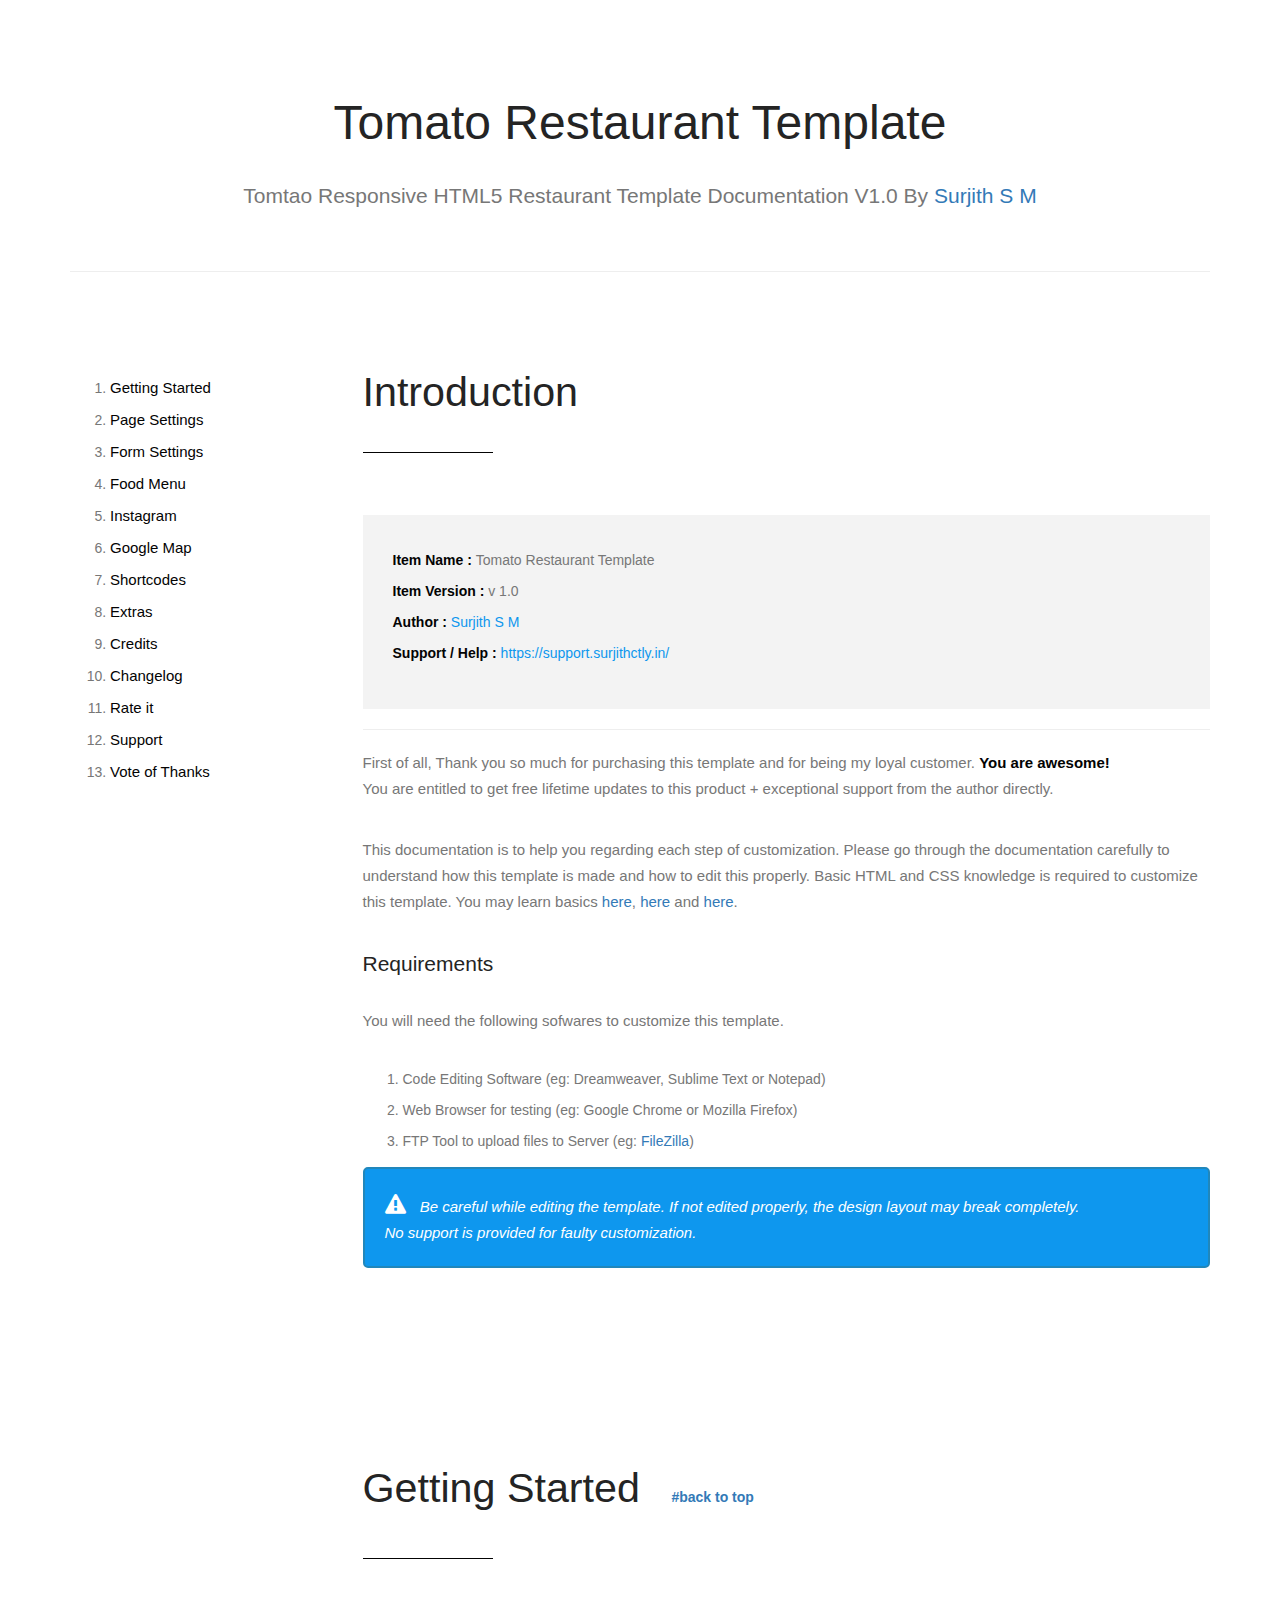
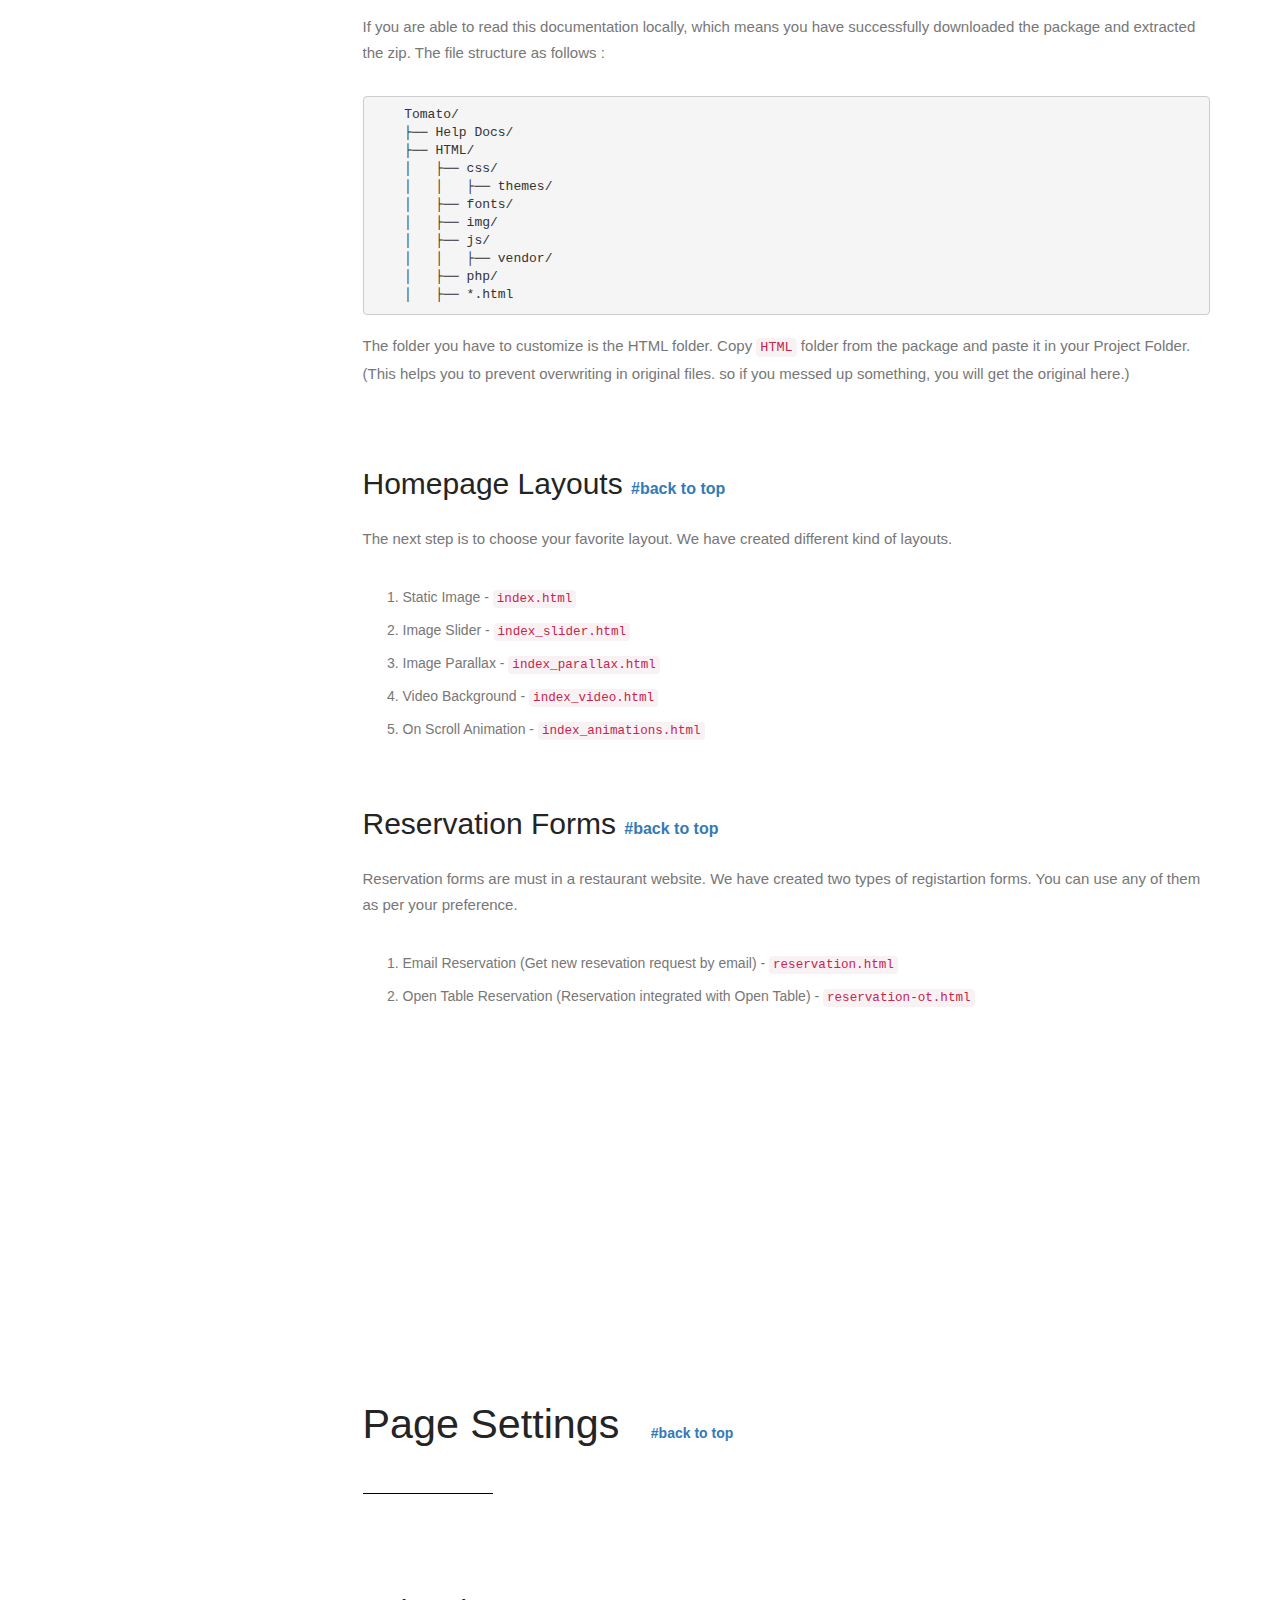
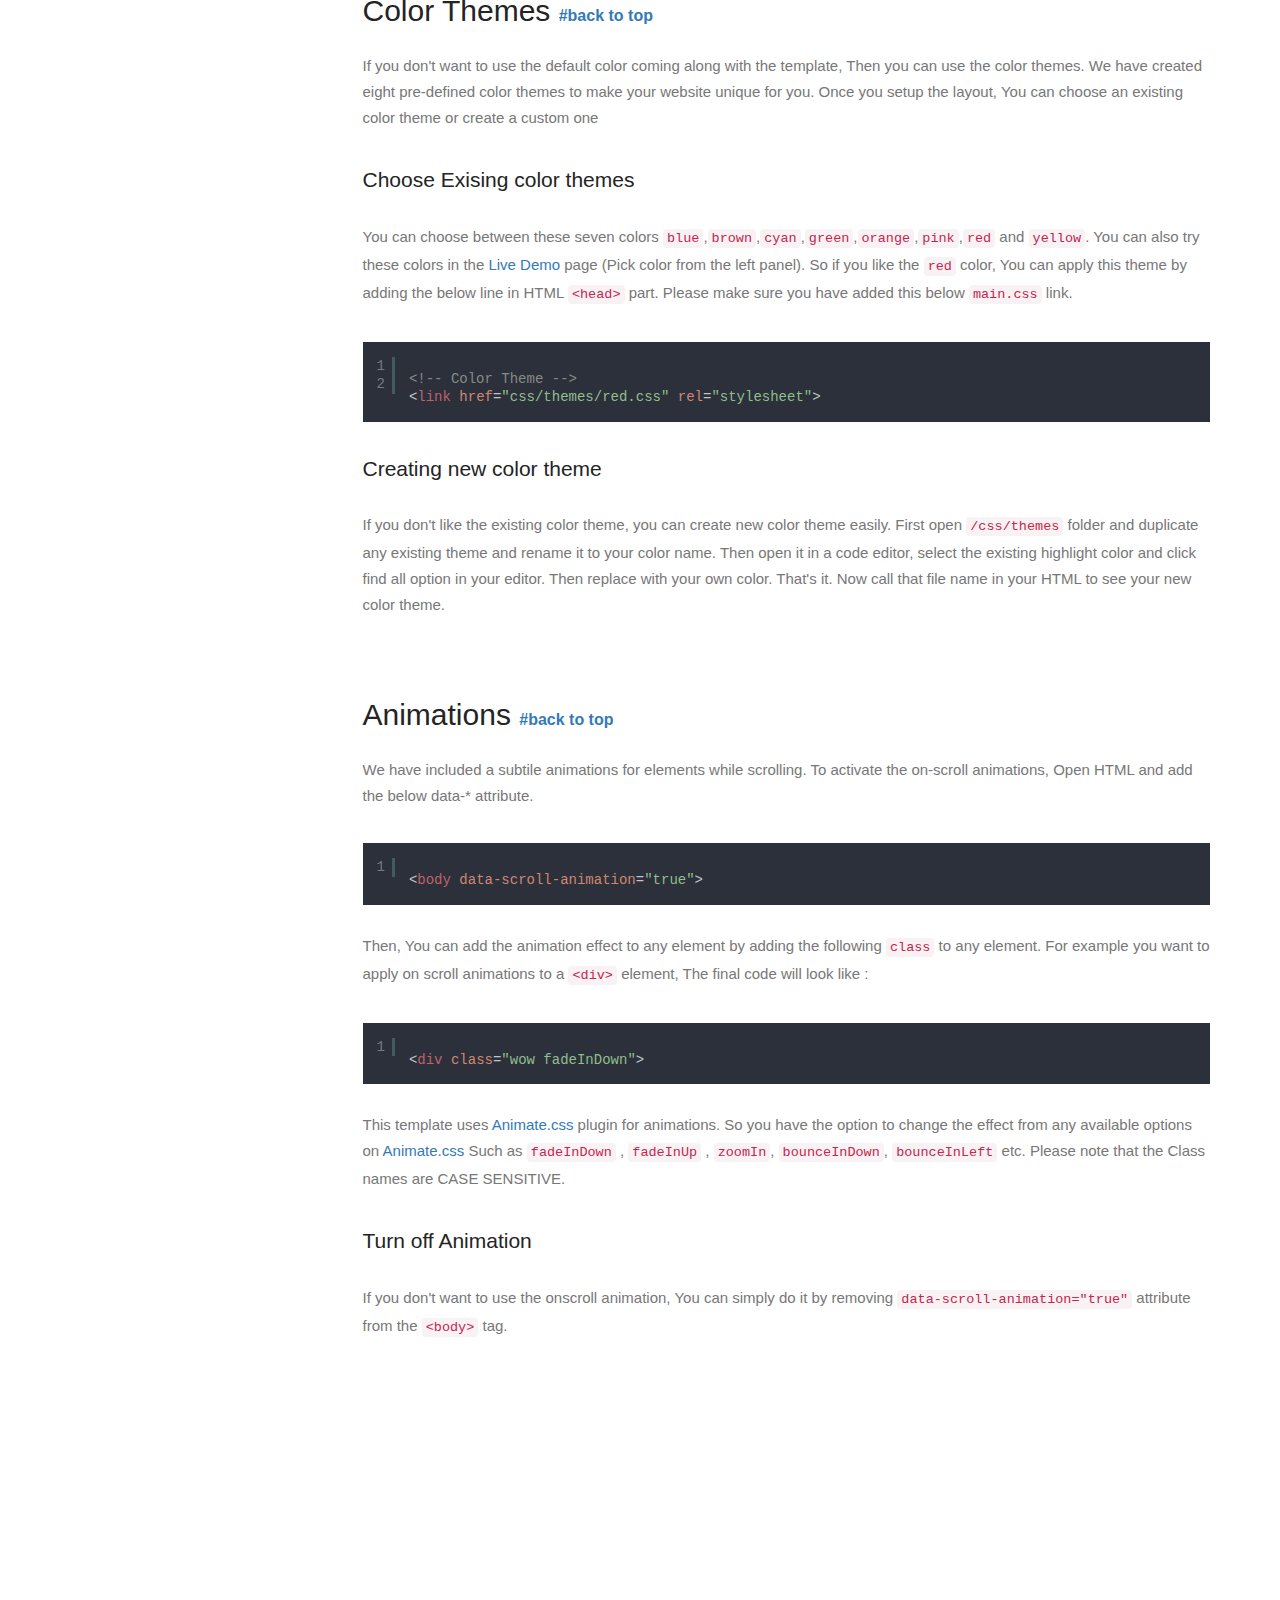
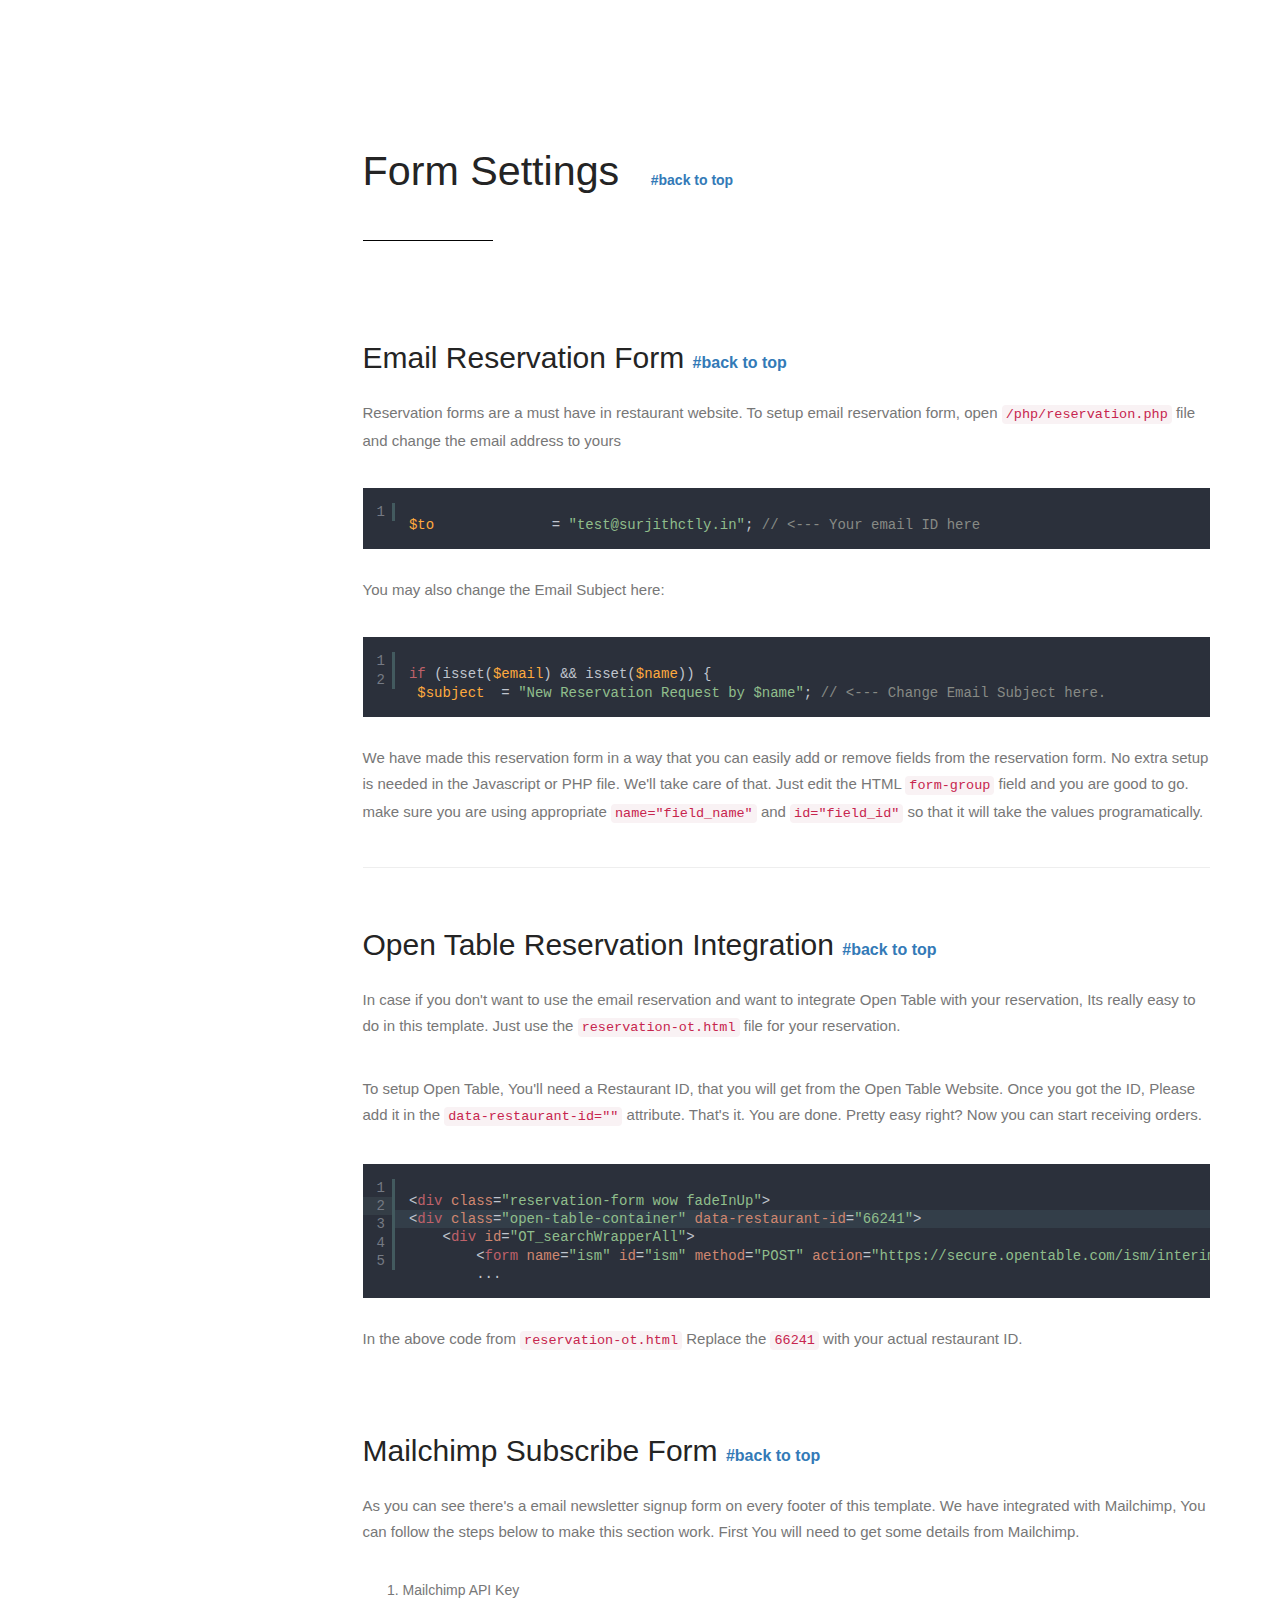
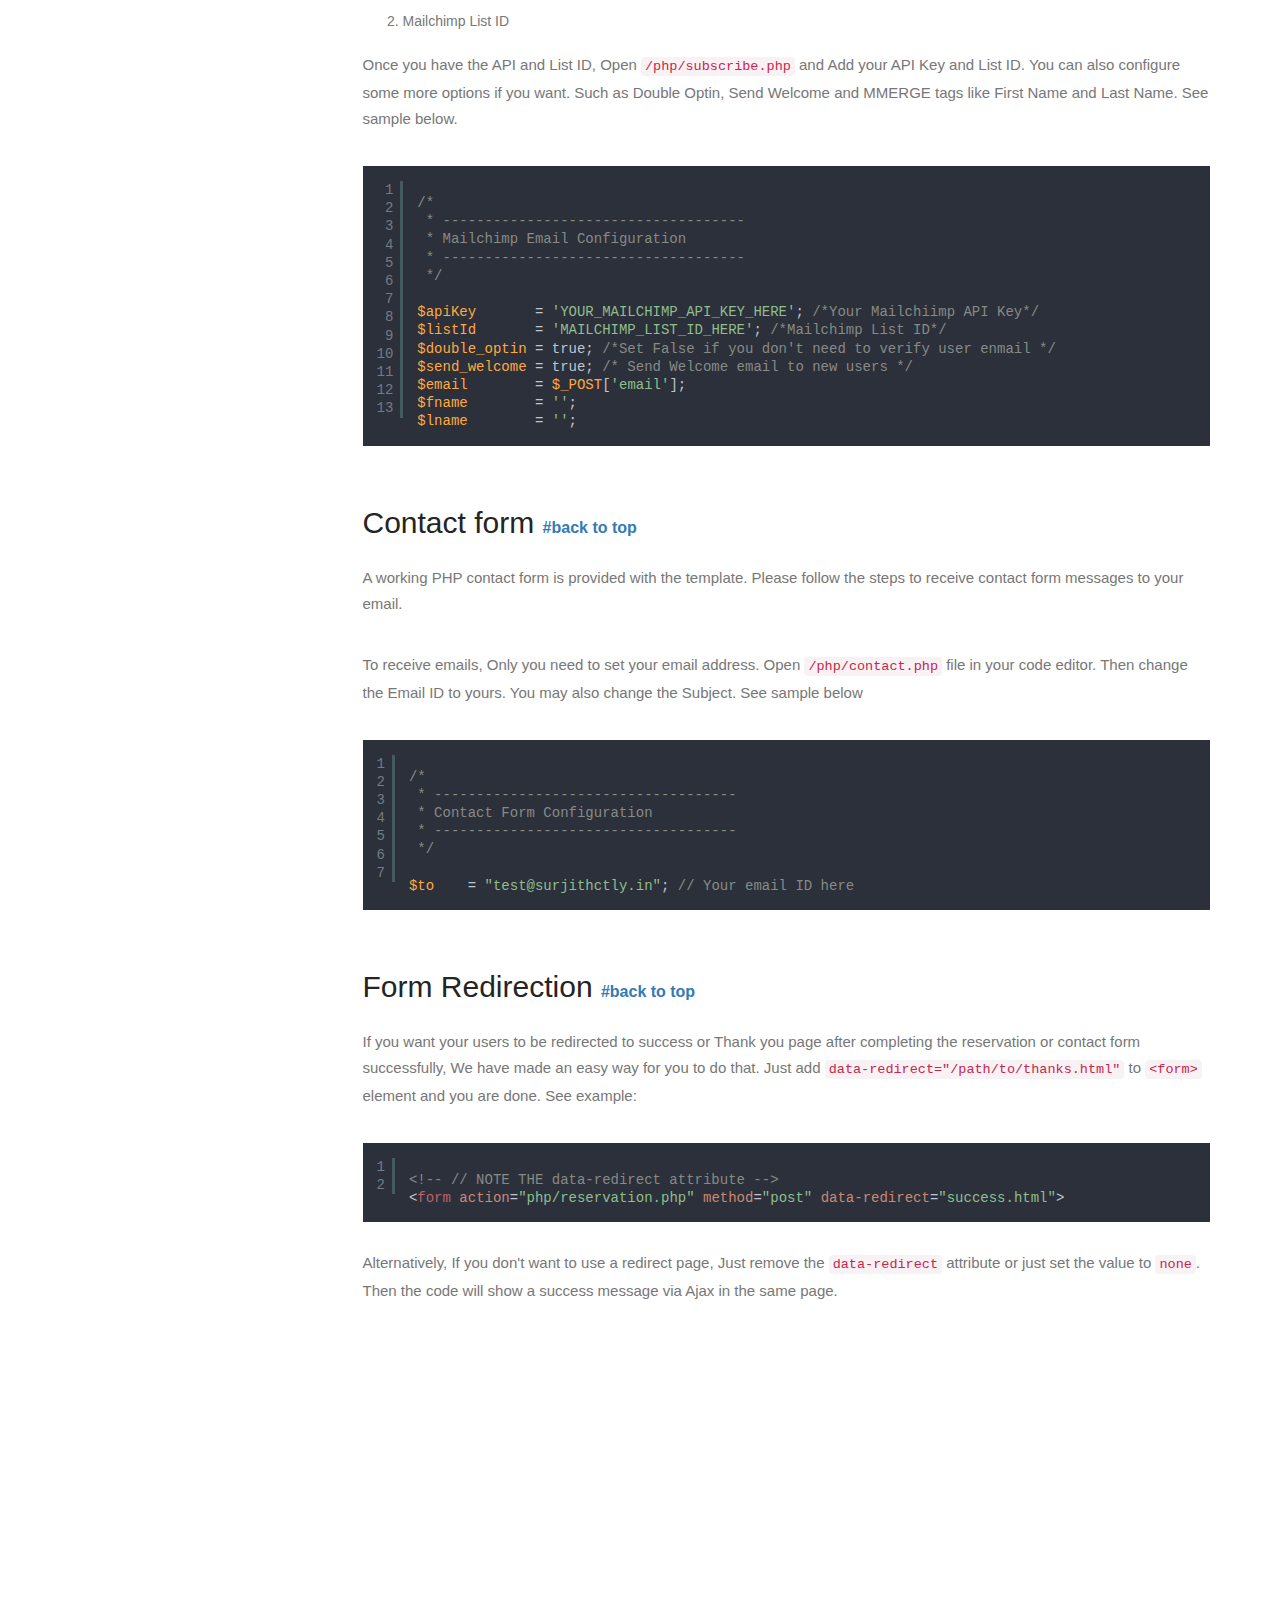
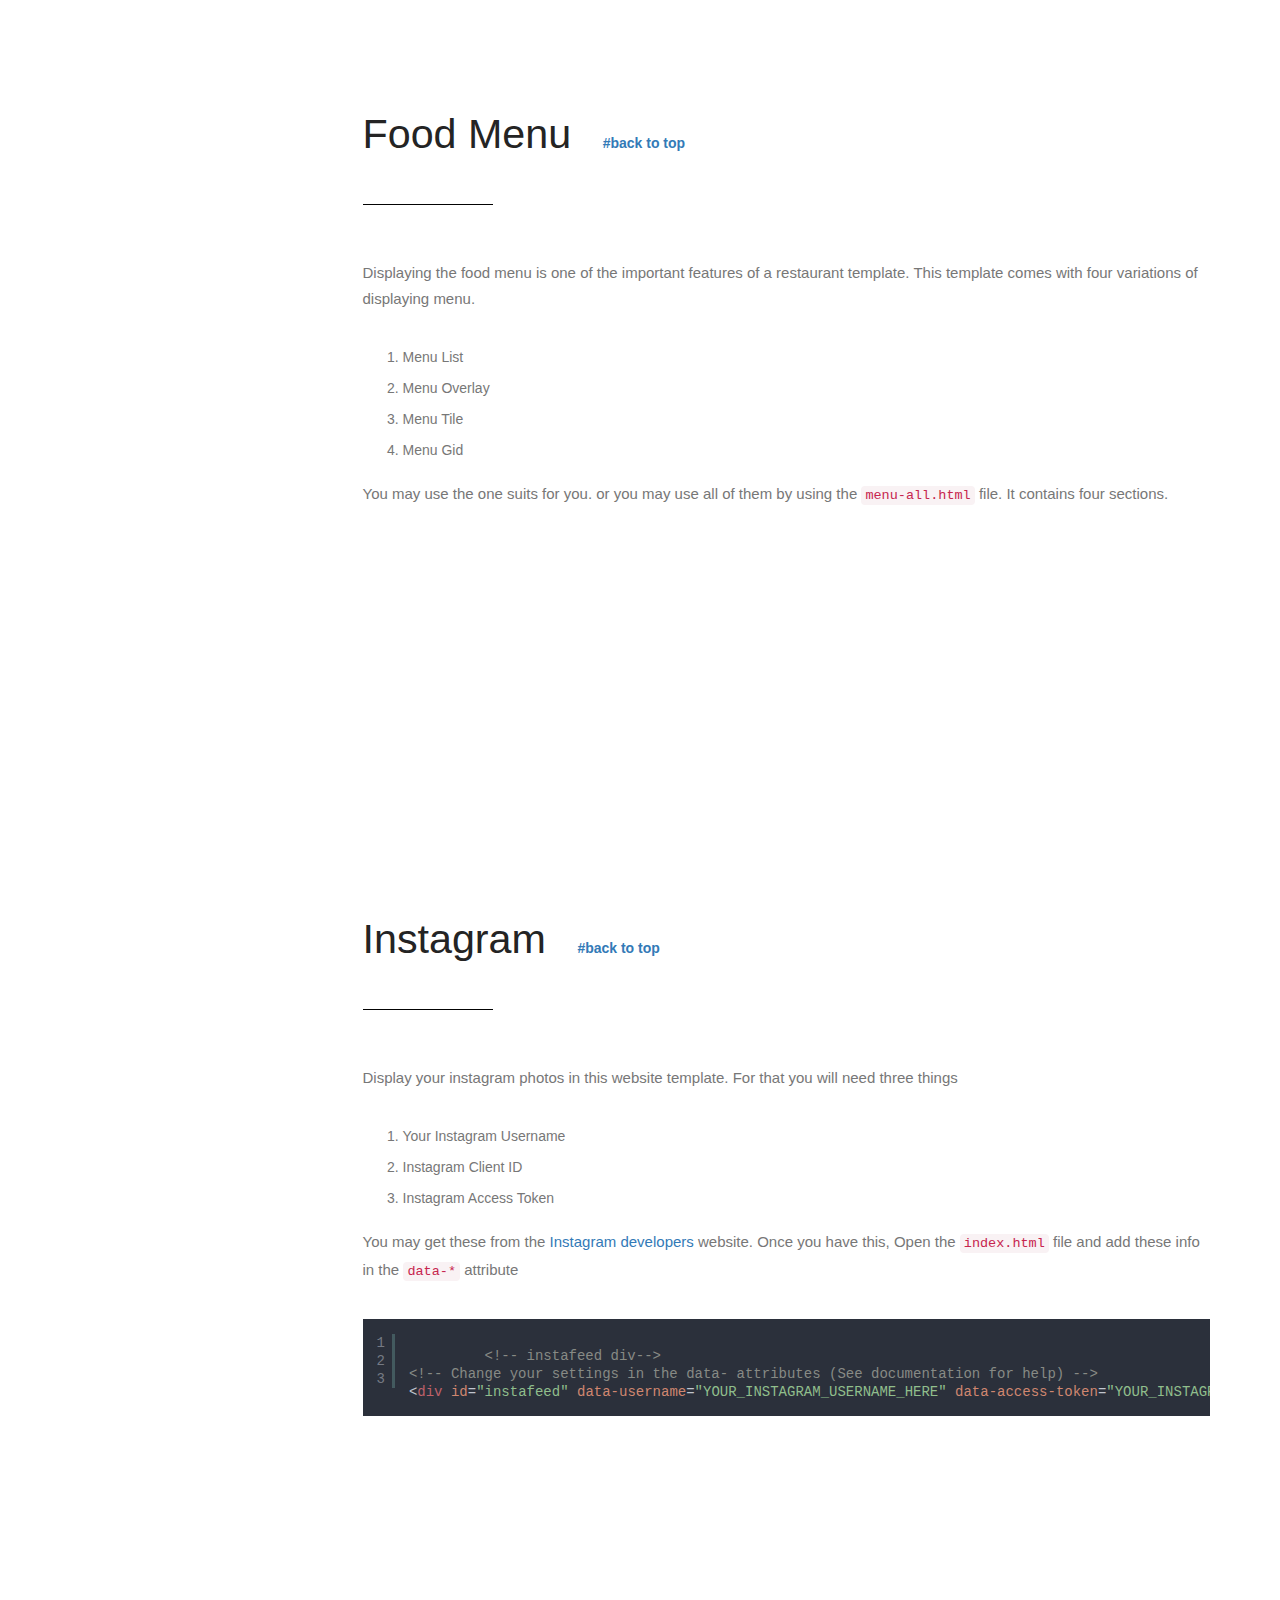
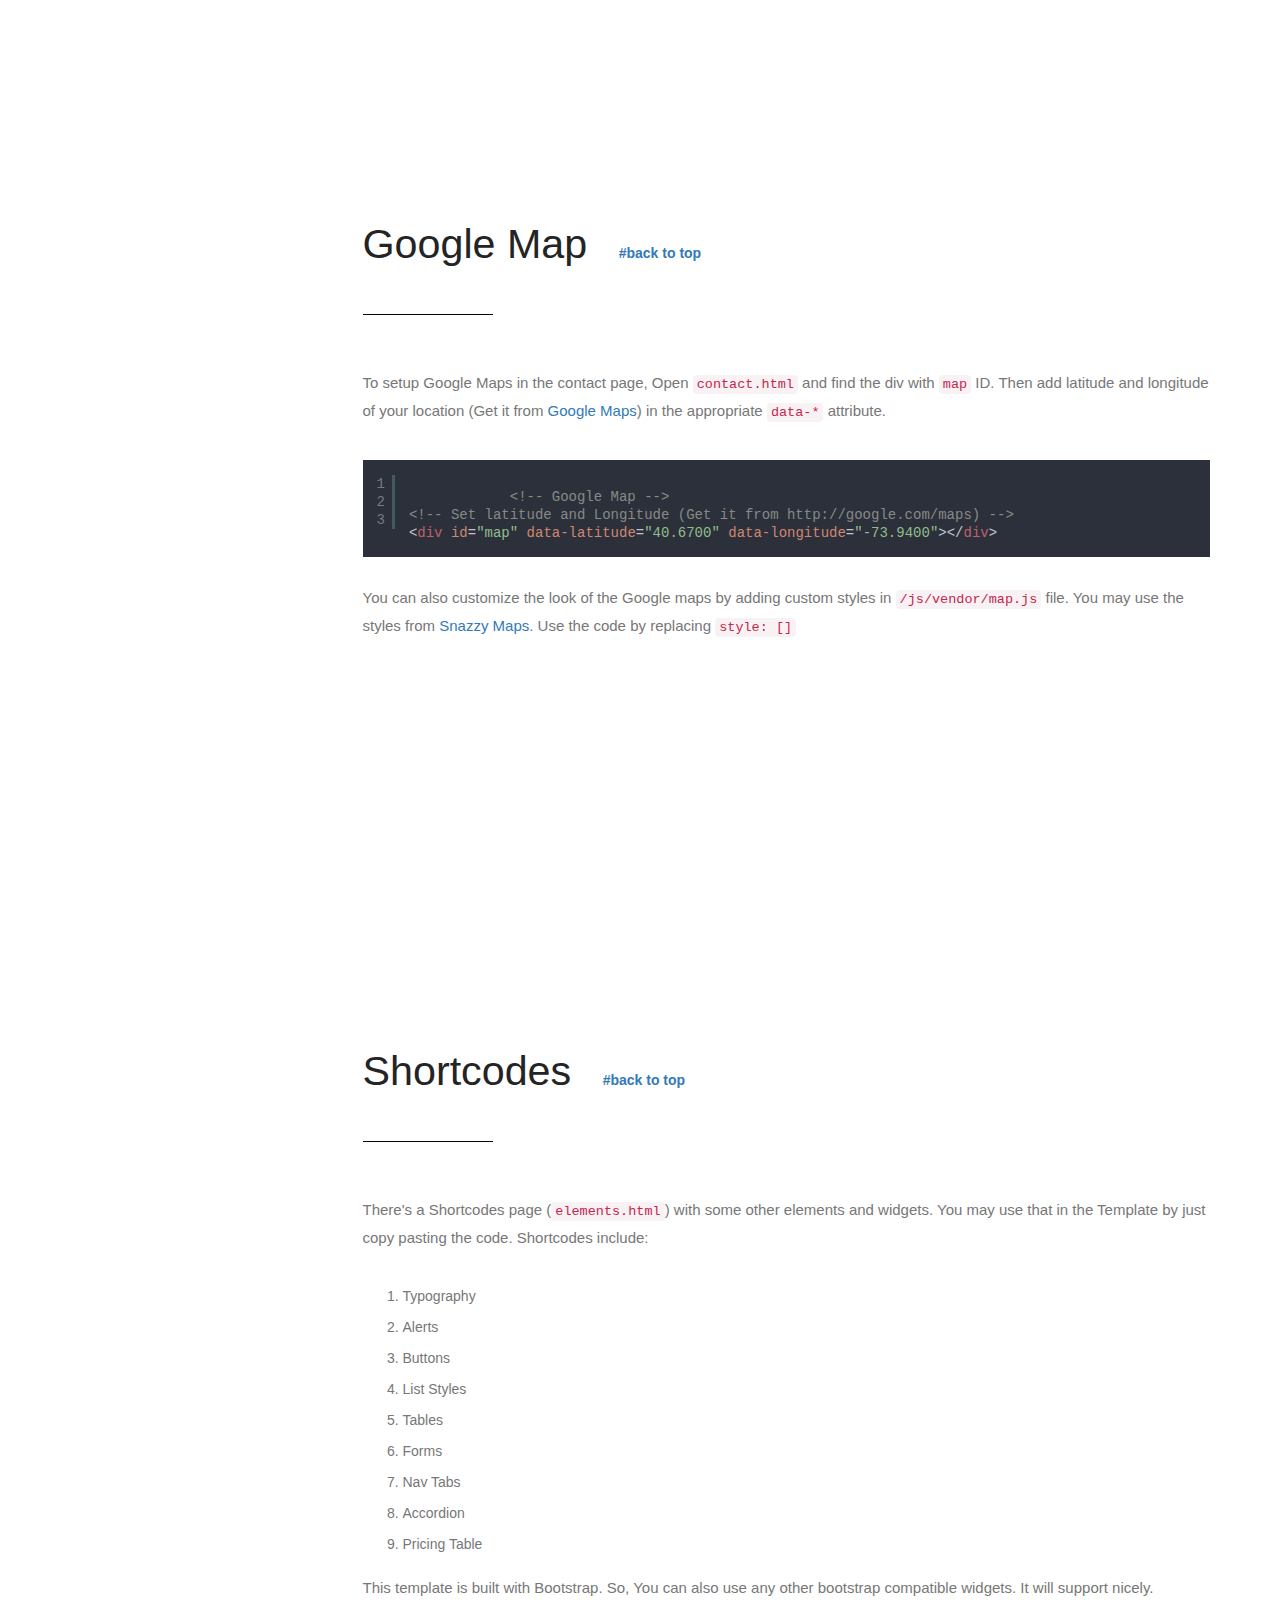
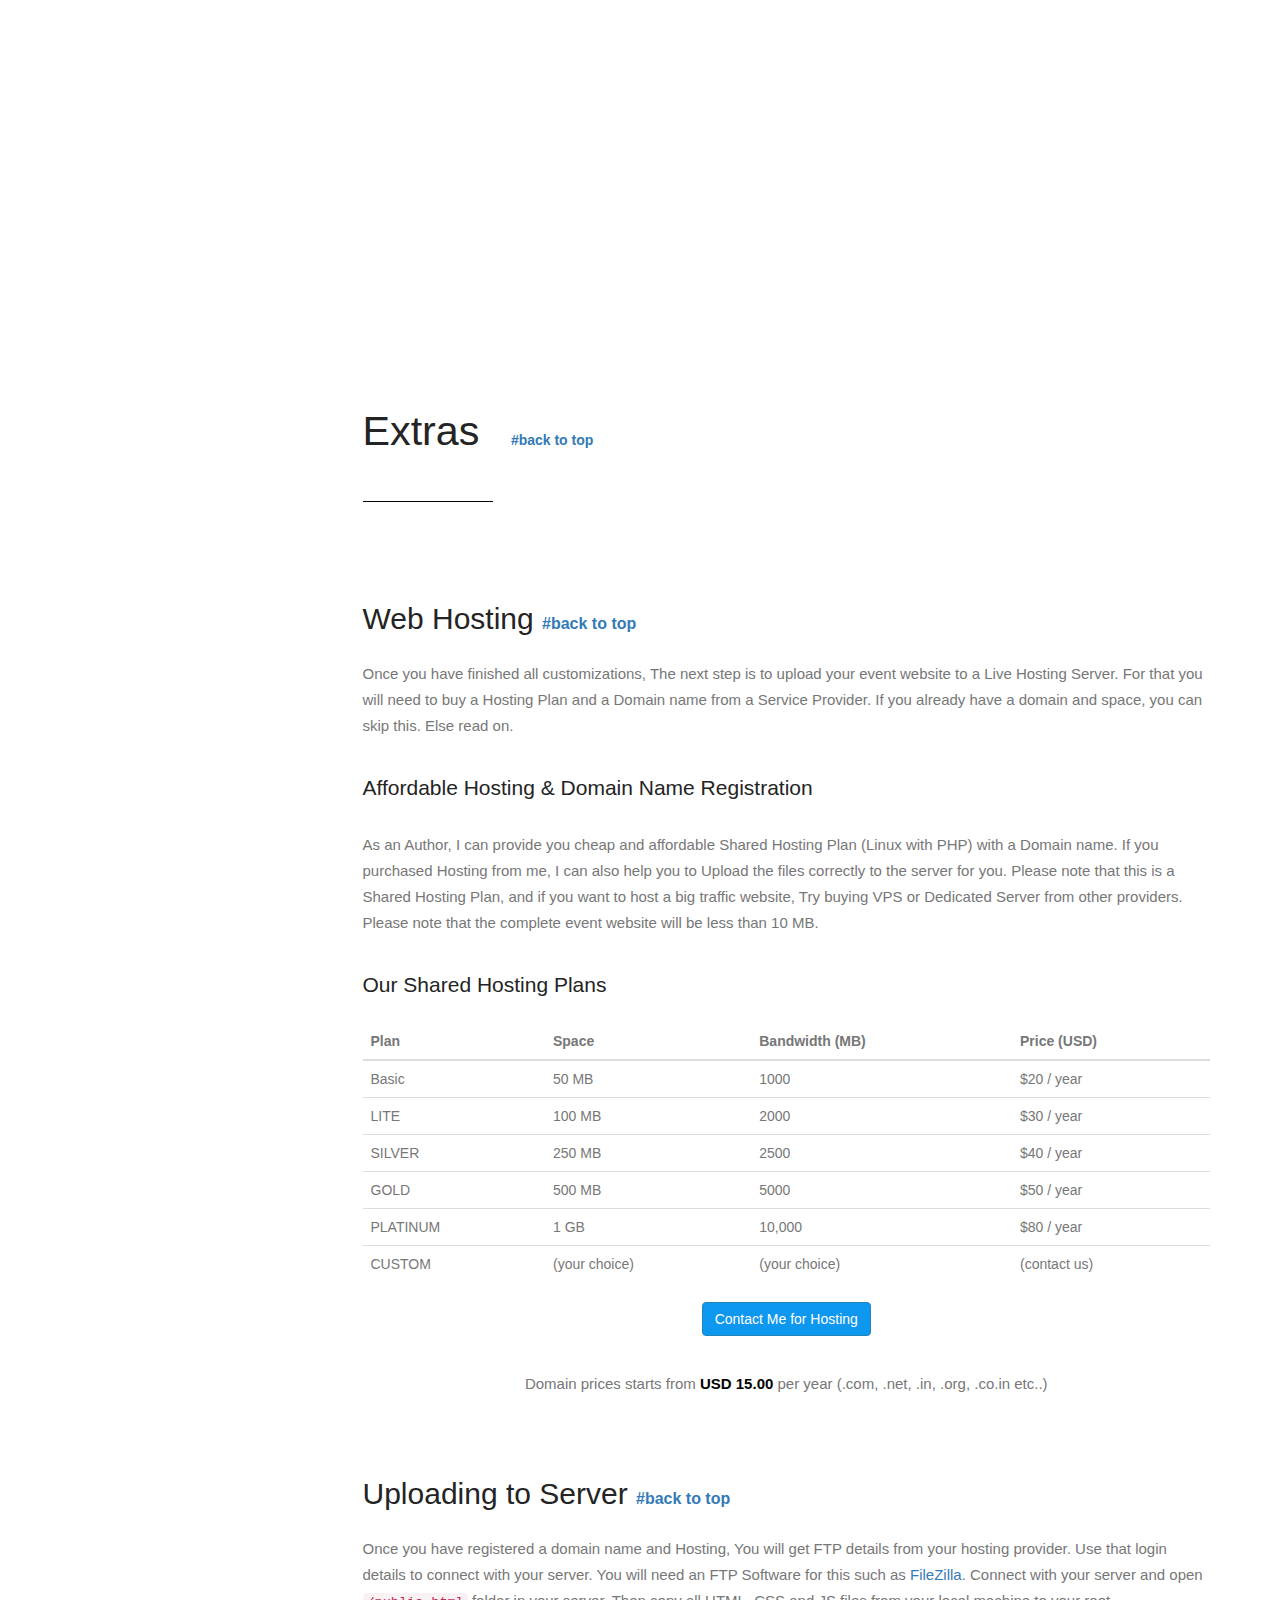
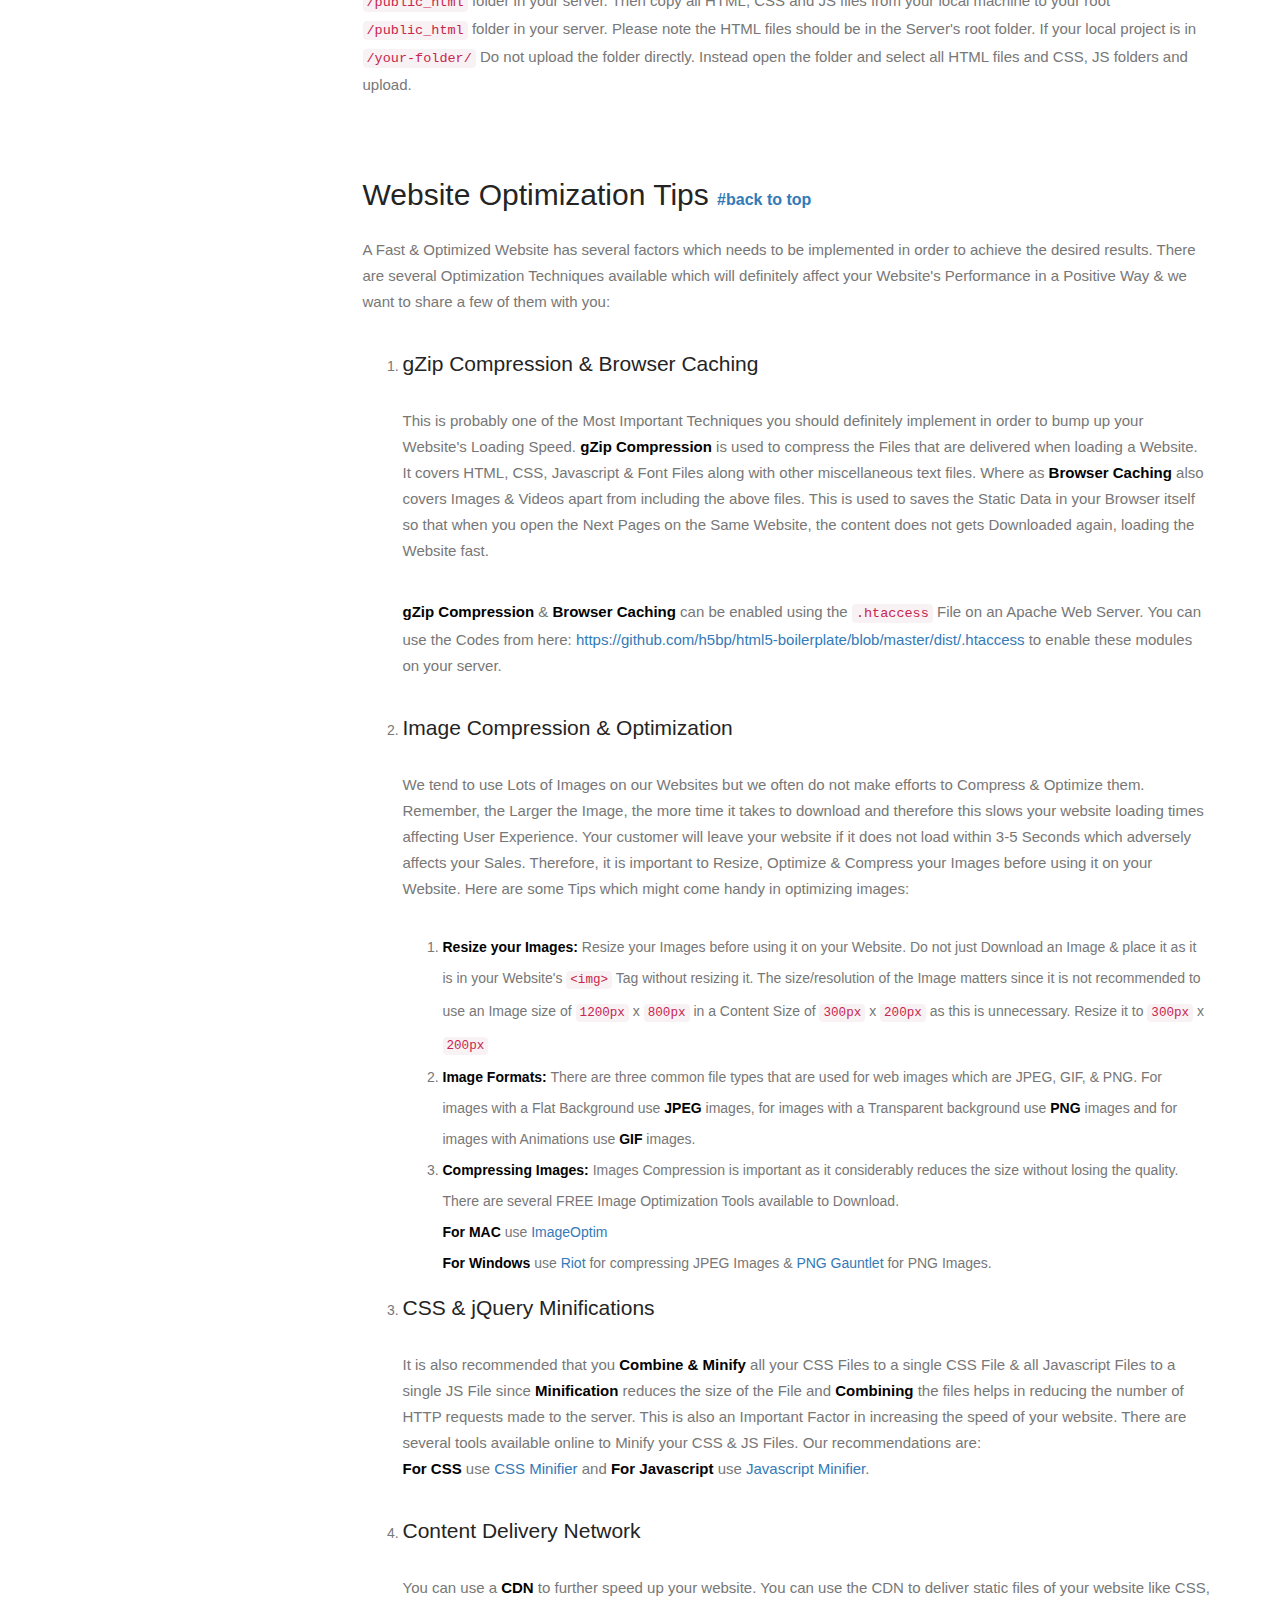
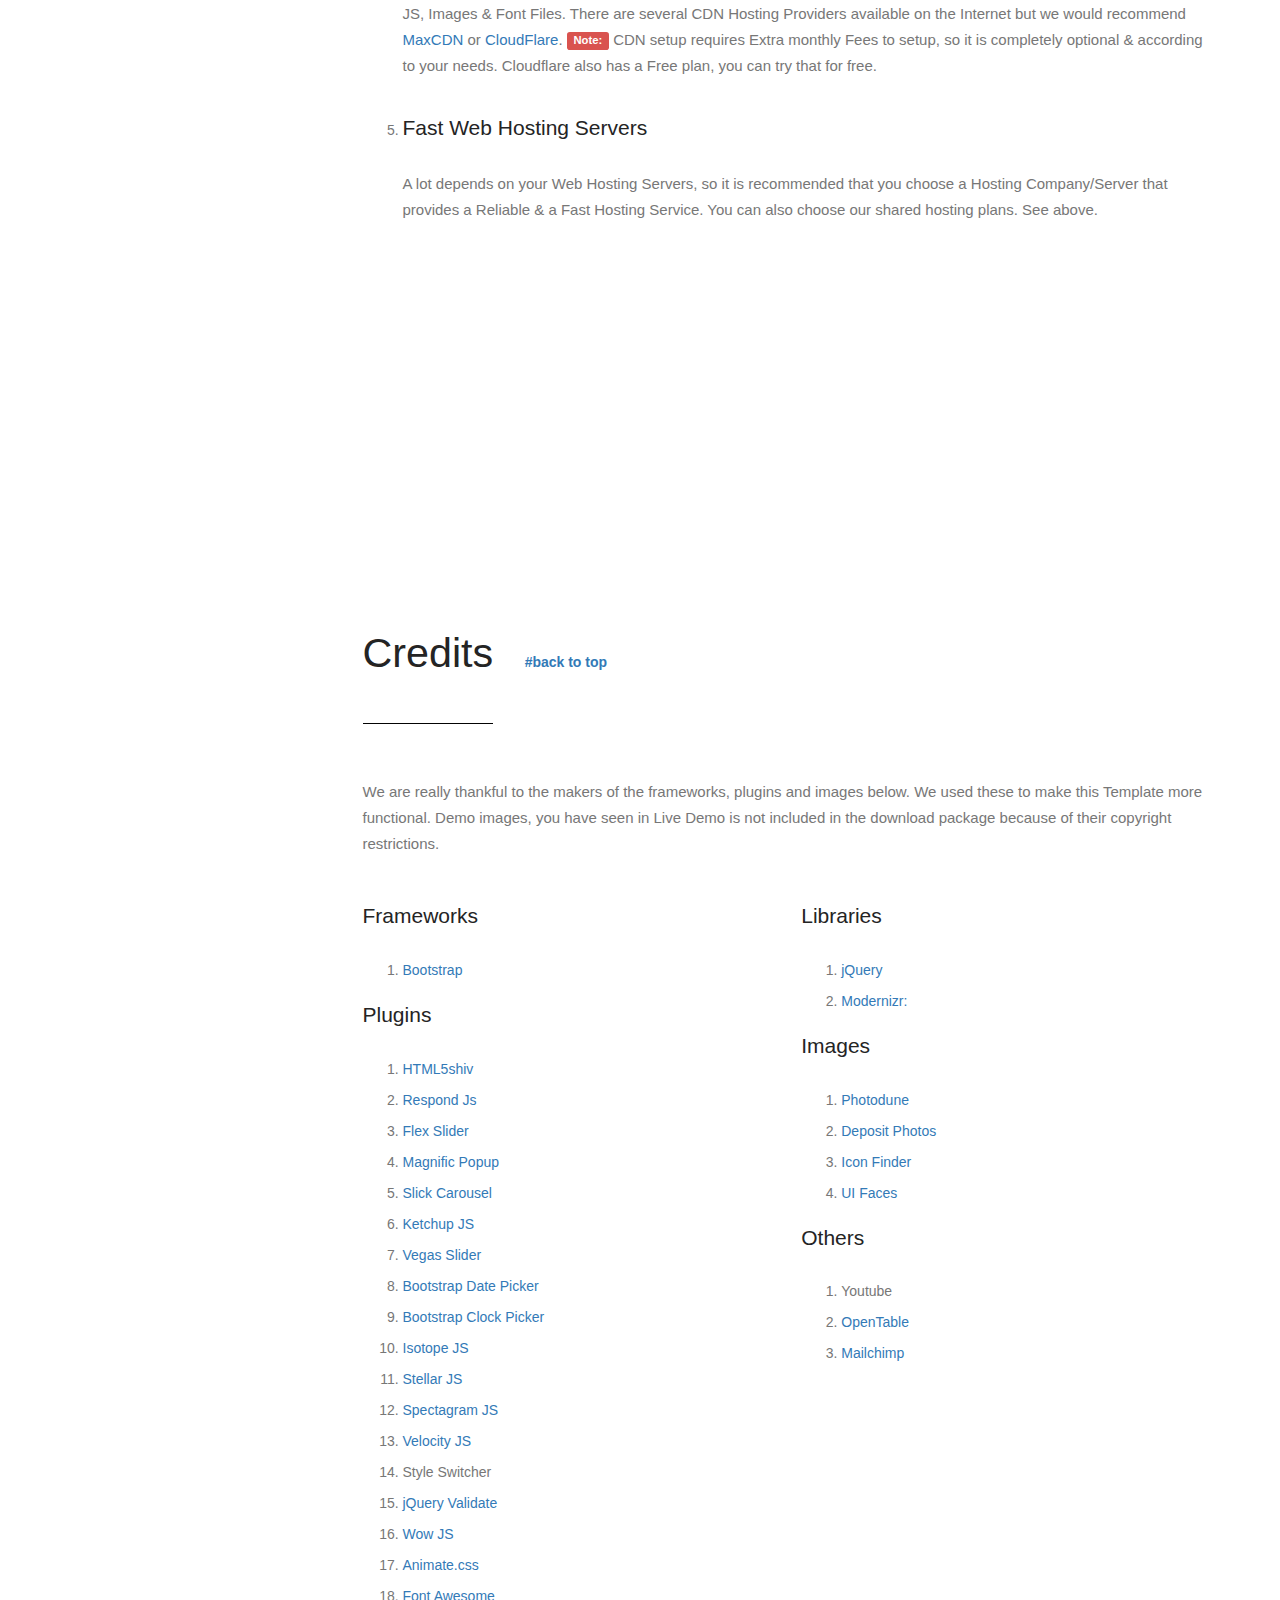
<file: Réalisation/Help Docs/index.html>
<!DOCTYPE html>
<!--[if lt IE 7 ]><html class="ie ie6" lang="en"> <![endif]-->
<!--[if IE 7 ]><html class="ie ie7" lang="en"> <![endif]-->
<!--[if IE 8 ]><html class="ie ie8" lang="en"> <![endif]-->
<!--[if (gte IE 9)|!(IE)]><!-->
<html lang="en">
<!--<![endif]-->

<head>

    <meta charset="utf-8">
    <meta http-equiv="X-UA-Compatible" content="IE=edge">
    <meta name="viewport" content="width=device-width, initial-scale=1, maximum-scale=1">
    <meta name="description" content="Gather Responsive Event Template Documentation">
    <meta name="author" content="Surjith S M">
    <meta name="keywords" content="gather, event, template, documentation">

    <title>Documentation — Tomato Restaurant Template by Surjith S M</title>

    <link rel="shortcut icon" href="images/favicon.ico" type="image/x-icon">

    <link rel="stylesheet" type="text/css" href="fonts/font-awesome-4.3.0/css/font-awesome.min.css">
    <link rel="stylesheet" type="text/css" href="css/stroke.css">
    <link rel="stylesheet" type="text/css" href="css/bootstrap.css">
    <link rel="stylesheet" type="text/css" href="css/animate.css">
    <link rel="stylesheet" type="text/css" href="css/prettyPhoto.css">
    <link rel="stylesheet" type="text/css" href="css/style.css">

    <link rel="stylesheet" type="text/css" href="js/syntax-highlighter/styles/shCore.css" media="all">
    <link rel="stylesheet" type="text/css" href="js/syntax-highlighter/styles/shThemeRDark.css" media="all">

    <!-- COLORS -->
    <link rel="stylesheet" type="text/css" href="css/custom.css">

    <!-- HTML5 shim and Respond.js for IE8 support of HTML5 elements and media queries -->
    <!--[if lt IE 9]>
      <script src="https://oss.maxcdn.com/html5shiv/3.7.2/html5shiv.min.js"></script>
      <script src="https://oss.maxcdn.com/respond/1.4.2/respond.min.js"></script>
    <![endif]-->

</head>

<body data-spy="scroll" data-target="#sidebar" data-offset="100">

    <div id="wrapper">

        <div class="container">

            <section id="top" class="section docs-heading">

                <div class="row">
                    <div class="col-md-12">
                        <div class="big-title text-center">
                            <h1>Tomato Restaurant Template</h1>
                            <p class="lead">Tomtao Responsive HTML5 Restaurant Template Documentation v1.0 by <a href="http://themeforest.net/user/surjithctly" target="_blank">Surjith S M</a></p>
                        </div>
                        <!-- end title -->
                    </div>
                    <!-- end 12 -->
                </div>
                <!-- end row -->

                <hr>

            </section>
            <!-- end section -->

            <div class="row">

                <div class="col-md-3">
                    <div class="docs-sidebar" data-spy="affix" data-offset-top="300" data-offset-bottom="0" id="sidebar">
                        <ol class="intro nav">
                            <li><a href="#line1">Getting Started</a>
                                <ul>
                                    <li><a href="#line1_1">Homepage Layouts</a></li>
                                    <li><a href="#line1_2">Reservation Forms</a></li>
                                </ul>
                            </li>

                            <li><a href="#line2">Page Settings</a>
                                <ul>
                                    <li><a href="#line2_1">Color Themes</a></li>
                                    <li><a href="#line2_2">Animations</a></li>
                                    <li><a href="javascript:void(0);" class="disabled" title="We will add this feature in next update">RTL Layout (soon)</a></li>

                                </ul>
                            </li>

                            <li><a href="#line3">Form Settings</a>
                                <ul>
                                    <li><a href="#line3_1">Email Reservation Form</a></li>
                                    <li><a href="#line3_2">OpenTable Integration</a></li>
                                    <li><a href="#line3_4">Mailchimp Subscription</a></li>
                                    <li><a href="#line3_5">Contact form</a></li>
                                    <li><a href="#line3_6">Form Redirection</a></li>
                                </ul>
                            </li>

                            <li><a href="#line4">Food Menu</a> </li>

                            <li><a href="#line5">Instagram</a> </li>
                            <li><a href="#line5_1">Google Map</a> </li>
                            <li><a href="#line6">Shortcodes</a></li>
                            <li><a href="#line7">Extras</a>
                                <ul>
                                    <li><a href="#line7_1">Web Hosting</a></li>
                                    <li><a href="#line7_2">Uploading to Server</a></li>
                                    <li><a href="#line7_3">Optimization Tips</a></li>
                                </ul>
                            </li>
                            <li><a href="#line8">Credits</a></li>
                            <li><a href="#line9">Changelog</a>
                                <ul>
                                    <li><a href="#line9_1">How to Upgrade</a></li>
                                    <li><a href="#v1_0">version 1.0</a></li>
                                </ul>
                            </li>

                            <li><a href="#line10">Rate it</a></li>
                            <li><a href="#line11">Support</a></li>
                            <li><a href="#line12">Vote of Thanks</a></li>
                        </ol>

                    </div>
                </div>
                <div class="col-md-9">
                    <section class="welcome">

                        <div class="row">
                            <div class="col-md-12 left-align">
                                <h2 class="dark-text">Introduction<hr></h2>
                                <div class="row">

                                    <div class="col-md-12 full">
                                        <div class="intro1">
                                            <ul>
                                                <li><strong>Item Name : </strong>Tomato Restaurant Template</li>
                                                <li><strong>Item Version : </strong> v 1.0</li>
                                                <li><strong>Author  : </strong> <a href="http://themeforest.net/user/surjithctly" target="_blank">Surjith S M</a></li>
                                                <li><strong>Support / Help : </strong> <a href="https://support.surjithctly.in/" target="_blank">https://support.surjithctly.in/</a></li>
                                            </ul>
                                        </div>

                                        <hr>
                                        <div>
                                            <p>First of all, Thank you so much for purchasing this template and for being my loyal customer.
                                                <strong>You are awesome!</strong>
                                                <br> You are entitled to get free lifetime updates to this product + exceptional support from the author directly.
                                            </p>

                                            <p>This documentation is to help you regarding each step of customization. Please go through the documentation carefully to understand how this template is made and how to edit this properly. Basic HTML and CSS knowledge is required to customize this template. You may learn basics <a href="http://www.w3schools.com/" target="_blank">here</a>, <a href="https://developer.mozilla.org/" target="_blank">here</a> and <a href="http://learn.shayhowe.com/html-css/building-your-first-web-page/" target="_blank">here</a>. </p>

                                            <h4>Requirements</h4>
                                            <p>You will need the following sofwares to customize this template.</p>
                                            <ol>
                                                <li>Code Editing Software (eg: Dreamweaver, Sublime Text or Notepad)</li>
                                                <li>Web Browser for testing (eg: Google Chrome or Mozilla Firefox)</li>
                                                <li>FTP Tool to upload files to Server (eg: <a href="https://filezilla-project.org/download.php?type=client" target="_blank">FileZilla</a>) </li>
                                            </ol>
                                            <div class="intro2 clearfix">
                                                <p><i class="fa fa-exclamation-triangle"></i> Be careful while editing the template. If not edited properly, the design layout may break completely.
                                                    <br> No support is provided for faulty customization.
                                                </p>
                                            </div>

                                        </div>
                                    </div>

                                </div>
                                <!-- end row -->
                            </div>
                        </div>
                    </section>

                    <section id="line1" class="section">

                        <div class="row">
                            <div class="col-md-12 left-align">
                                <h2 class="dark-text">Getting Started <a href="#top">#back to top</a><hr></h2>
                            </div>
                            <!-- end col -->
                        </div>
                        <!-- end row -->

                        <div class="row">
                            <div class="col-md-12">
                                <p>If you are able to read this documentation locally, which means you have successfully downloaded the package and extracted the zip. The file structure as follows :</p>

                                <pre>
    Tomato/
    ├── Help Docs/   
    ├── HTML/
    │   ├── css/
    │   │   ├── themes/
    │   ├── fonts/
    │   ├── img/  
    │   ├── js/  
    │   │   ├── vendor/
    │   ├── php/
    │   ├── *.html                            </pre>

                                <p> The folder you have to customize is the HTML folder. Copy <code>HTML</code> folder from the package and paste it in your Project Folder. (This helps you to prevent overwriting in original files. so if you messed up something, you will get the original here.) </p>

                                <h4 id="line1_1" class="sub-title">Homepage Layouts <a href="#top">#back to top</a></h4>

                                <p> The next step is to choose your favorite layout. We have created different kind of layouts. </p>

                                <ol>
                                    <li>Static Image - <code>index.html</code> </li>
                                    <li>Image Slider - <code>index_slider.html</code> </li>
                                    <li>Image Parallax - <code>index_parallax.html</code> </li>
                                    <li>Video Background - <code>index_video.html</code> </li>
                                    <li>On Scroll Animation - <code>index_animations.html</code> </li>
                                </ol>

                                <h4 id="line1_2" class="sub-title">Reservation Forms <a href="#top">#back to top</a></h4>

                                <p> Reservation forms are must in a restaurant website. We have created two types of registartion forms. You can use any of them as per your preference. </p>

                                <ol>
                                    <li>Email Reservation (Get new resevation request by email) - <code>reservation.html</code> </li>
                                    <li>Open Table Reservation (Reservation integrated with Open Table) - <code>reservation-ot.html</code> </li>

                                </ol>

                            </div>
                            <!-- end col -->
                        </div>
                        <!-- end row -->

                    </section>
                    <!-- end section -->

                    <section id="line2" class="section">

                        <div class="row">
                            <div class="col-md-12 left-align">
                                <h2 class="dark-text">Page Settings <a href="#top">#back to top</a><hr></h2>
                            </div>
                            <!-- end col -->
                        </div>
                        <!-- end row -->

                        <h4 class="sub-title" id="line2_1">Color Themes <a href="#top">#back to top</a></h4>

                        <p>If you don't want to use the default color coming along with the template, Then you can use the color themes. We have created eight pre-defined color themes to make your website unique for you. Once you setup the layout, You can choose an existing color theme or create a custom one</p>
                        <h4>Choose Exising color themes</h4>

                        <p>You can choose between these seven colors <code>blue</code>,<code>brown</code>,<code>cyan</code>,<code>green</code>,<code>orange</code>,<code>pink</code>,<code>red</code> and <code>yellow</code>. You can also try these colors in the <a href="http://demo.web3canvas.com/themeforest/tomato/index.html" target="_blank">Live Demo</a> page (Pick color from the left panel). So if you like the <code>red</code> color, You can apply this theme by adding the below line in HTML <code>&lt;head&gt;</code> part. Please make sure you have added this below <code>main.css</code> link.</p>

                        <pre class="brush:html"> <!-- Color Theme -->
&lt;link href="css/themes/red.css" rel="stylesheet"&gt;</pre>

                        <h4>Creating new color theme</h4>

                        <p> If you don't like the existing color theme, you can create new color theme easily. First open <code>/css/themes</code> folder and duplicate any existing theme and rename it to your color name. Then open it in a code editor, select the existing highlight color and click find all option in your editor. Then replace with your own color. That's it. Now call that file name in your HTML to see your new color theme.</p>

                        <h4 class="sub-title" id="line2_2">Animations <a href="#top">#back to top</a></h4>

                        <p>We have included a subtile animations for elements while scrolling. To activate the on-scroll animations, Open HTML and add the below data-* attribute. </p>

                        <pre class="brush:html"> &lt;body data-scroll-animation="true"&gt; </pre>

                        <p>Then, You can add the animation effect to any element by adding the following <code>class</code> to any element. For example you want to apply on scroll animations to a <code>&lt;div&gt;</code> element, The final code will look like :</p>

                        <pre class="brush:html"> &lt;div class="wow fadeInDown"&gt; </pre>

                        <p>This template uses <a href="http://daneden.github.io/animate.css/" target="_blank">Animate.css</a> plugin for animations. So you have the option to change the effect from any available options on <a href="http://daneden.github.io/animate.css/" target="_blank">Animate.css</a> Such as <code>fadeInDown</code> , <code>fadeInUp</code> , <code>zoomIn</code>, <code>bounceInDown</code>, <code>bounceInLeft</code> etc. Please note that the Class names are CASE SENSITIVE.</p>

                        <h4>Turn off Animation</h4>

                        <p>If you don't want to use the onscroll animation, You can simply do it by removing <code>data-scroll-animation="true"</code> attribute from the <code>&lt;body&gt;</code> tag.</p>

                    </section>
                    <!-- end section -->

                    <section id="line3" class="section">

                        <div class="row">
                            <div class="col-md-12 left-align">
                                <h2 class="dark-text">Form Settings <a href="#top">#back to top</a><hr></h2>
                            </div>
                            <!-- end col -->
                        </div>
                        <!-- end row -->

                        <h4 class="sub-title" id="line3_1">Email Reservation Form <a href="#top">#back to top</a></h4>

                        <p>Reservation forms are a must have in restaurant website. To setup email reservation form, open <code>/php/reservation.php</code> file and change the email address to yours</p>

                        <pre class="brush:php">$to              = "test@surjithctly.in"; // &lt;--- Your email ID here</pre>
                        <p>You may also change the Email Subject here: </p>
                        <pre class="brush:php">
                        if (isset($email) && isset($name)) {
                         $subject  = "New Reservation Request by $name"; // &lt;--- Change Email Subject here.</pre>

                        <p>We have made this reservation form in a way that you can easily add or remove fields from the reservation form. No extra setup is needed in the Javascript or PHP file. We'll take care of that. Just edit the HTML <code>form-group</code> field and you are good to go. make sure you are using appropriate <code>name="field_name"</code> and <code>id="field_id"</code> so that it will take the values programatically.</p>

                        <hr>

                        <h4 class="sub-title" id="line3_2">Open Table Reservation Integration <a href="#top">#back to top</a></h4>

                        <p>In case if you don't want to use the email reservation and want to integrate Open Table with your reservation, Its really easy to do in this template. Just use the <code>reservation-ot.html</code> file for your reservation. </p>

                        <p>To setup Open Table, You'll need a Restaurant ID, that you will get from the Open Table Website. Once you got the ID, Please add it in the <code>data-restaurant-id=""</code> attribute. That's it. You are done. Pretty easy right? Now you can start receiving orders.</p>

                        <pre class="brush:html; highlight: [2]">
                         &lt;div class="reservation-form wow fadeInUp"&gt;
                        &lt;div class="open-table-container" data-restaurant-id="66241"&gt;
                            &lt;div id="OT_searchWrapperAll"&gt;
                                &lt;form name="ism" id="ism" method="POST" action="https://secure.opentable.com/ism/interim.aspx"&gt;
                                ...
                        </pre>

                        <p>In the above code from <code>reservation-ot.html</code> Replace the <code>66241</code> with your actual restaurant ID. </p>

                        <h4 class="sub-title" id="line3_4">Mailchimp Subscribe Form <a href="#top">#back to top</a></h4>

                        <p> As you can see there's a email newsletter signup form on every footer of this template. We have integrated with Mailchimp, You can follow the steps below to make this section work. First You will need to get some details from Mailchimp.</p>

                        <ol>
                            <li>Mailchimp API Key</li>
                            <li>Mailchimp List ID</li>
                        </ol>

                        <p>Once you have the API and List ID, Open <code>/php/subscribe.php</code> and Add your API Key and List ID. You can also configure some more options if you want. Such as Double Optin, Send Welcome and MMERGE tags like First Name and Last Name. See sample below.</p>

                        <pre class="brush:php">/*
 * ------------------------------------
 * Mailchimp Email Configuration
 * ------------------------------------
 */

$apiKey       = 'YOUR_MAILCHIMP_API_KEY_HERE'; /*Your Mailchiimp API Key*/
$listId       = 'MAILCHIMP_LIST_ID_HERE'; /*Mailchimp List ID*/
$double_optin = true; /*Set False if you don't need to verify user enmail */
$send_welcome = true; /* Send Welcome email to new users */
$email        = $_POST['email'];
$fname        = ''; 
$lname        = '';  </pre>

                        <h4 class="sub-title" id="line3_5">Contact form <a href="#top">#back to top</a></h4>

                        <p>A working PHP contact form is provided with the template. Please follow the steps to receive contact form messages to your email. </p>

                        <p>To receive emails, Only you need to set your email address. Open <code>/php/contact.php</code> file in your code editor. Then change the Email ID to yours. You may also change the Subject. See sample below</p>

                        <pre class="brush:php">/*
 * ------------------------------------
 * Contact Form Configuration
 * ------------------------------------
 */
 
$to    = "test@surjithctly.in"; // Your email ID here </pre>

                        <h4 class="sub-title" id="line3_6">Form Redirection <a href="#top">#back to top</a></h4>

                        <p>If you want your users to be redirected to success or Thank you page after completing the reservation or contact form successfully, We have made an easy way for you to do that. Just add <code>data-redirect="/path/to/thanks.html"</code> to <code>&lt;form&gt;</code> element and you are done. See example: </p>

                        <pre class="brush:html">
                        &lt;!-- // NOTE THE data-redirect attribute --&gt;
                        &lt;form action=&quot;php/reservation.php&quot; method=&quot;post&quot; data-redirect=&quot;success.html&quot;&gt;</pre>

                        <p>Alternatively, If you don't want to use a redirect page, Just remove the <code>data-redirect</code> attribute or just set the value to <code>none</code>. Then the code will show a success message via Ajax in the same page.</p>

                    </section>
                    <!-- end section -->

                    <section id="line4" class="section">

                        <div class="row">
                            <div class="col-md-12 left-align">
                                <h2 class="dark-text">Food Menu <a href="#top">#back to top</a><hr></h2>
                            </div>
                            <!-- end col -->
                        </div>
                        <!-- end row -->

                        <p> Displaying the food menu is one of the important features of a restaurant template. This template comes with four variations of displaying menu. </p>

                        <ol>
                            <li>Menu List</li>
                            <li>Menu Overlay</li>
                            <li>Menu Tile</li>
                            <li>Menu Gid</li>
                        </ol>

                        <p>You may use the one suits for you. or you may use all of them by using the <code>menu-all.html</code> file. It contains four sections.</p>

                    </section>
                    <!-- end section -->

                    <section id="line5" class="section">

                        <div class="row">
                            <div class="col-md-12 left-align">
                                <h2 class="dark-text">Instagram <a href="#top">#back to top</a><hr></h2>
                            </div>
                            <!-- end col -->
                        </div>
                        <!-- end row -->

                        <p>Display your instagram photos in this website template. For that you will need three things</p>

                        <ol>
                            <li>Your Instagram Username</li>
                            <li>Instagram Client ID</li>
                            <li>Instagram Access Token</li>
                        </ol>

                        <p>You may get these from the <a href="https://instagram.com/developer/" target="_blank">Instagram developers</a> website. Once you have this, Open the <code>index.html</code> file and add these info in the <code>data-*</code> attribute</p>

                        <pre class="brush:html">
                         &lt;!-- instafeed div--&gt;
                &lt;!-- Change your settings in the data- attributes (See documentation for help) --&gt;
                &lt;div id="instafeed" data-username="YOUR_INSTAGRAM_USERNAME_HERE" data-access-token="YOUR_INSTAGRAM_ACCESS_TOKEN_HERE" data-client-id="YOUR_INSTAGRAM_CLIENT_ID_HERE"&gt;
                        </pre>

                    </section>
                    <!-- end section -->

                    <section id="line5_1" class="section">

                        <div class="row">
                            <div class="col-md-12 left-align">
                                <h2 class="dark-text">Google Map <a href="#top">#back to top</a><hr></h2>
                            </div>
                            <!-- end col -->
                        </div>
                        <!-- end row -->

                        <p>To setup Google Maps in the contact page, Open <code>contact.html</code> and find the div with <code>map</code> ID. Then add latitude and longitude of your location (Get it from <a href="http://google.com/maps" target="_blank">Google Maps</a>) in the appropriate <code>data-*</code> attribute.</p>

                        <pre class="brush:html">
                        &lt;!-- Google Map --&gt;
            &lt;!-- Set latitude and Longitude (Get it from http://google.com/maps) --&gt;
            &lt;div id="map" data-latitude="40.6700" data-longitude="-73.9400"&gt;&lt;/div&gt;
                        </pre>

                        <p>You can also customize the look of the Google maps by adding custom styles in <code>/js/vendor/map.js</code> file. You may use the styles from <a href="https://snazzymaps.com/" target="_blank">Snazzy Maps</a>. Use the code by replacing <code>style: []</code></p>

                    </section>
                    <!-- end section -->

                    <section id="line6" class="section">

                        <div class="row">
                            <div class="col-md-12 left-align">
                                <h2 class="dark-text">Shortcodes <a href="#top">#back to top</a><hr></h2>
                            </div>
                            <!-- end col -->
                        </div>
                        <!-- end row -->

                        <p>There's a Shortcodes page (<code>elements.html</code>) with some other elements and widgets. You may use that in the Template by just copy pasting the code. Shortcodes include: </p>

                        <ol>
                            <li>Typography</li>
                            <li>Alerts</li>
                            <li>Buttons</li>
                            <li>List Styles</li>
                            <li>Tables</li>
                            <li>Forms</li>
                            <li>Nav Tabs</li>
                            <li>Accordion</li>
                            <li>Pricing Table</li>

                        </ol>

                        <p> This template is built with Bootstrap. So, You can also use any other bootstrap compatible widgets. It will support nicely.</p>

                    </section>
                    <!-- end section -->

                    <section id="line7" class="section">

                        <div class="row">
                            <div class="col-md-12 left-align">
                                <h2 class="dark-text">Extras <a href="#top">#back to top</a><hr></h2>
                            </div>
                            <!-- end col -->
                        </div>
                        <!-- end row -->

                        <h4 class="sub-title" id="line7_1">Web Hosting <a href="#top">#back to top</a></h4>
                        <p>Once you have finished all customizations, The next step is to upload your event website to a Live Hosting Server. For that you will need to buy a Hosting Plan and a Domain name from a Service Provider. If you already have a domain and space, you can skip this. Else read on.</p>

                        <h4>Affordable Hosting &amp; Domain Name Registration</h4>
                        <p>As an Author, I can provide you cheap and affordable Shared Hosting Plan (Linux with PHP) with a Domain name. If you purchased Hosting from me, I can also help you to Upload the files correctly to the server for you. Please note that this is a Shared Hosting Plan, and if you want to host a big traffic website, Try buying VPS or Dedicated Server from other providers. Please note that the complete event website will be less than 10 MB. </p>

                        <h4>Our Shared Hosting Plans</h4>

                        <table class="table table-hover">
                            <thead>
                                <tr>
                                    <th>Plan</th>
                                    <th>Space</th>
                                    <th>Bandwidth (MB)</th>
                                    <th>Price (USD)</th>
                                </tr>
                            </thead>
                            <tr>
                                <td>Basic</td>
                                <td>50 MB</td>
                                <td>1000</td>
                                <td>$20 / year</td>
                            </tr>
                            <tr>
                                <td>LITE</td>
                                <td>100 MB</td>
                                <td>2000</td>
                                <td>$30 / year</td>
                            </tr>
                            <tr>
                                <td>SILVER</td>
                                <td>250 MB</td>
                                <td>2500</td>
                                <td>$40 / year</td>
                            </tr>
                            <tr>
                                <td>GOLD</td>
                                <td>500 MB</td>
                                <td>5000</td>
                                <td>$50 / year</td>
                            </tr>
                            <tr>
                                <td>PLATINUM</td>
                                <td>1 GB</td>
                                <td>10,000</td>
                                <td>$80 / year</td>
                            </tr>

                            <tr>
                                <td>CUSTOM</td>
                                <td>(your choice)</td>
                                <td>(your choice)</td>
                                <td>(contact us)</td>
                            </tr>
                        </table>

                        <p class="text-center"> <a href="mailto:mail@surjithctly.in" class="btn btn-primary" target="_blank">Contact Me for Hosting</a></p>

                        <p class="text-center">Domain prices starts from <strong>USD 15.00</strong> per year (.com, .net, .in, .org, .co.in etc..)</p>

                        <h4 class="sub-title" id="line7_2">Uploading to Server <a href="#top">#back to top</a></h4>

                        <p>Once you have registered a domain name and Hosting, You will get FTP details from your hosting provider. Use that login details to connect with your server. You will need an FTP Software for this such as <a href="https://filezilla-project.org/download.php?type=client" target="_blank">FileZilla</a>. Connect with your server and open <code>/public_html</code> folder in your server. Then copy all HTML, CSS and JS files from your local machine to your root <code>/public_html</code> folder in your server. Please note the HTML files should be in the Server's root folder. If your local project is in <code>/your-folder/</code> Do not upload the folder directly. Instead open the folder and select all HTML files and CSS, JS folders and upload.</p>

                        <h4 class="sub-title" id="line7_3">Website Optimization Tips <a href="#top">#back to top</a></h4>

                        <p>A Fast &amp; Optimized Website has several factors which needs to be implemented in order to achieve the desired results. There are several Optimization Techniques available which will definitely affect your Website's Performance in a Positive Way &amp; we want to share a few of them with you:</p>

                        <ol>
                            <li>
                                <h4>gZip Compression &amp; Browser Caching</h4>
                                <p>This is probably one of the Most Important Techniques you should definitely implement in order to bump up your Website's Loading Speed. <strong>gZip Compression</strong> is used to compress the Files that are delivered when loading a Website. It covers HTML, CSS, Javascript &amp; Font Files along with other miscellaneous text files. Where as <strong>Browser Caching</strong> also covers Images &amp; Videos apart from including the above files. This is used to saves the Static Data in your Browser itself so that when you open the Next Pages on the Same Website, the content does not gets Downloaded again, loading the Website fast.</p>

                                <p><strong>gZip Compression</strong> &amp; <strong>Browser Caching</strong> can be enabled using the <code>.htaccess</code> File on an Apache Web Server. You can use the Codes from here: <a href="https://github.com/h5bp/html5-boilerplate/blob/master/dist/.htaccess" target="_blank">https://github.com/h5bp/html5-boilerplate/blob/master/dist/.htaccess</a> to enable these modules on your server.</p>
                            </li>
                            <li>
                                <h4>Image Compression &amp; Optimization</h4>
                                <p>We tend to use Lots of Images on our Websites but we often do not make efforts to Compress &amp; Optimize them. Remember, the Larger the Image, the more time it takes to download and therefore this slows your website loading times affecting User Experience. Your customer will leave your website if it does not load within 3-5 Seconds which adversely affects your Sales. Therefore, it is important to Resize, Optimize &amp; Compress your Images before using it on your Website. Here are some Tips which might come handy in optimizing images:</p>
                                <ol>
                                    <li><strong>Resize your Images:</strong> Resize your Images before using it on your Website. Do not just Download an Image &amp; place it as it is in your Website's <code>&lt;img&gt;</code> Tag without resizing it. The size/resolution of the Image matters since it is not recommended to use an Image size of <code>1200px</code> x <code>800px</code> in a Content Size of <code>300px</code> x <code>200px</code> as this is unnecessary. Resize it to <code>300px</code> x <code>200px</code></li>
                                    <li><strong>Image Formats:</strong> There are three common file types that are used for web images which are JPEG, GIF, &amp; PNG. For images with a Flat Background use <strong>JPEG</strong> images, for images with a Transparent background use <strong>PNG</strong> images and for images with Animations use <strong>GIF</strong> images.</li>
                                    <li><strong>Compressing Images:</strong> Images Compression is important as it considerably reduces the size without losing the quality. There are several FREE Image Optimization Tools available to Download.
                                        <br><strong>For MAC</strong> use <a href="https://imageoptim.com/" target="_blank">ImageOptim</a>
                                        <br><strong>For Windows</strong> use <a href="http://luci.criosweb.ro/riot/" target="_blank">Riot</a> for compressing JPEG Images &amp; <a href="http://pnggauntlet.com/" target="_blank">PNG Gauntlet</a> for PNG Images.</li>
                                </ol>
                            </li>
                            <li>
                                <h4>CSS &amp; jQuery Minifications</h4>
                                <p>It is also recommended that you <strong>Combine &amp; Minify</strong> all your CSS Files to a single CSS File &amp; all Javascript Files to a single JS File since <strong>Minification</strong> reduces the size of the File and <strong>Combining</strong> the files helps in reducing the number of HTTP requests made to the server. This is also an Important Factor in increasing the speed of your website. There are several tools available online to Minify your CSS &amp; JS Files. Our recommendations are:
                                    <br><strong>For CSS</strong> use <a href="http://cssminifier.com/" target="_blank">CSS Minifier</a> and <strong>For Javascript</strong> use <a href="http://javascript-minifier.com/" target="_blank">Javascript Minifier</a>.</p>
                            </li>
                            <li>
                                <h4>Content Delivery Network</h4>
                                <p>You can use a <strong>CDN</strong> to further speed up your website. You can use the CDN to deliver static files of your website like CSS, JS, Images &amp; Font Files. There are several CDN Hosting Providers available on the Internet but we would recommend <a href="https://www.maxcdn.com/" target="_blank">MaxCDN</a> or <a href="http://www.cloudflare.com/" target="_blank">CloudFlare</a>. <span class="label label-danger">Note:</span> CDN setup requires Extra monthly Fees to setup, so it is completely optional &amp; according to your needs. Cloudflare also has a Free plan, you can try that for free.</p>
                            </li>
                            <li>
                                <h4>Fast Web Hosting Servers</h4>
                                <p>A lot depends on your Web Hosting Servers, so it is recommended that you choose a Hosting Company/Server that provides a Reliable &amp; a Fast Hosting Service. You can also choose our shared hosting plans. See above.</p>
                            </li>
                        </ol>

                    </section>
                    <!-- end section -->

                    <section id="line8" class="section">

                        <div class="row">
                            <div class="col-md-12 left-align">
                                <h2 class="dark-text">Credits <a href="#top">#back to top</a><hr></h2>
                            </div>
                            <!-- end col -->
                        </div>
                        <!-- end row -->

                        <p>We are really thankful to the makers of the frameworks, plugins and images below. We used these to make this Template more functional. Demo images, you have seen in Live Demo is not included in the download package because of their copyright restrictions.</p>

                        <div class="row">
                            <div class="col-md-6">
                                <h4>Frameworks</h4>
                                <ol>
                                    <li><a href="http://getbootstrap.com/" target="_blank">Bootstrap</a></li>
                                </ol>

                                <h4>Plugins</h4>
                                <ol>
                                    <li><a href="https://github.com/afarkas/html5shivr/" target="_blank">HTML5shiv</a></li>
                                    <li><a href="https://github.com/scottjehl/Respond/" target="_blank">Respond Js</a></li>
                                    <li><a href="http://www.woothemes.com/flexslider/" target="_blank">Flex Slider</a></li>
                                    <li><a href="http://dimsemenov.com/plugins/magnific-popup/" target="_blank">Magnific Popup</a></li>
                                    <li><a href="http://kenwheeler.github.io/slick/" target="_blank">Slick Carousel</a></li>
                                    <li><a href="https://github.com/mustardamus/ketchup-plugin" target="_blank">Ketchup JS</a></li>
                                    <li><a href="http://vegas.jaysalvat.com/" target="_blank">Vegas Slider</a></li>
                                    <li><a href="https://github.com/eternicode/bootstrap-datepicker" target="_blank">Bootstrap Date Picker</a></li>
                                    <li><a href="https://weareoutman.github.io/clockpicker/" target="_blank">Bootstrap Clock Picker</a></li>
                                    <li><a href="http://isotope.metafizzy.co/" target="_blank">Isotope JS</a></li>
                                    <li><a href="http://markdalgleish.com/projects/stellar.js/" target="_blank">Stellar JS</a></li>
                                    <li><a href="http://lab.adrianquevedo.com/jquery-spectragram/" target="_blank">Spectagram JS</a></li>
                                    <li><a href="http://julian.com/research/velocity/" target="_blank">Velocity JS</a></li>
                                    <li>Style Switcher</li>
                                    <li><a href="http://jqueryvalidation.org/" target="_blank">jQuery Validate</a></li>
                                    <li><a href="http://mynameismatthieu.com/WOW/" target="_blank">Wow JS</a></li>
                                    <li><a href="https://daneden.github.io/animate.css/" target="_blank">Animate.css</a></li>
                                    <li><a href="http://fortawesome.github.io/Font-Awesome/" target="_blank">Font Awesome</a></li>
                                </ol>
                            </div>

                            <div class="col-md-6">
                                <h4>Libraries</h4>
                                <ol>
                                    <li><a href="http://jquery.com/" target="_blank">jQuery</a> </li>
                                    <li><a href="http://modernizr.com/" target="_blank">Modernizr: </a></li>
                                </ol>

                                <h4>Images</h4>
                                <ol>
                                    <li><a href="http://photodune.net/" target="_blank">Photodune </a></li>
                                    <li><a href="http://depositphotos.com/" target="_blank">Deposit Photos</a></li>
                                    <li><a href="http://iconfiner.com/" target="_blank">Icon Finder </a></li>
                                    <li><a href="http://uifaces.com/" target="_blank">UI Faces </a></li>
                                </ol>

                                <h4>Others</h4>
                                <ol>
                                    <li>Youtube</li>
                                    <li><a href="http://opentable.com/" target="_blank">OpenTable </a></li>
                                    <li><a href="http://mailchimp.com/" target="_blank">Mailchimp </a></li>
                                </ol>
                            </div>
                        </div>

                    </section>
                    <!-- end section -->

                    <section id="line9" class="section">

                        <div class="row">
                            <div class="col-md-12 left-align">
                                <h2 class="dark-text">Changelog <a href="#top">#back to top</a>
                                        <hr>
                                        </h2>
                            </div>
                            <!-- end col -->
                        </div>
                        <!-- end row -->

                        <h4 class="sub-title" id="line9_1">How to Upgrade <a href="#top">#back to top</a></h4>

                        <p>If you have purchased an earlier version and want to upgrade your website to the newwer version of this template, You can follow the steps. In each update, we will keep a changelog or version history, where we will keep the log of all changes made. We will list out the Changes made, Features added and Pages modified. So it will be easier for you to replace the existing. If you have modified a file which has latest update, for example, CSS, Open both page in a code editor and use a Comparison Sofware or an Online Tool like <a href="http://diffnow.com" target="_blank">Diff Now</a> to compare changes in both files. Then you can manually copy paste the changed lines without affecting your file. NOTE: We recommend that you keep a separate file for new additions or changes if possible.</p>

                        <h4 class="sub-title" id="v1_0">Version 1.0 (Nov 26th, 2015) <a href="#top">#back to top</a></h4>

                        <p>Initial Version</p>

                    </section>
                    <!-- end section -->

                    <section id="line10" class="section">

                        <div class="row">
                            <div class="col-md-12 left-align">
                                <h2 class="dark-text">Rate it <a href="#top">#back to top</a><hr></h2>
                            </div>
                            <!-- end col -->
                        </div>
                        <!-- end row -->

                        <p>If you like the template, Please consider Rating it on Themeforest by Visiting your Downloads Page : <a href="http://themeforest.net/downloads" target="_blank">http://themeforest.net/downloads</a> That means a lot to me :)</p>

                        <img src="images/upload/rate-template.png" alt="rate this template">

                    </section>
                    <!-- end section -->

                    <section id="line11" class="section">

                        <div class="row">
                            <div class="col-md-12 left-align">
                                <h2 class="dark-text">Support <a href="#top">#back to top</a><hr></h2>
                            </div>
                            <!-- end col -->
                        </div>
                        <!-- end row -->

                        <p>Please remember you have purchased a very affordable template and you have not paid for a full-time web design agency. Occasionally we will help with small tweaks, but these requests will be put on a lower priority due to their nature. Please be patient, polite and respectful. We will try to answer your questions as soon as possible</p>

                        <strong>Support for my items includes:</strong>
                        <ol>
                            <li>Responding to questions or problems regarding the item and its features</li>
                            <li>Fixing bugs and reported issues</li>
                            <li>Providing updates to ensure compatibility with new software versions</li>
                        </ol>
                        <strong>Item support does not include:</strong>
                        <ol>
                            <li>Customization and installation services</li>
                            <li>Support for third party software and plug-ins</li>
                        </ol>

                        <strong>Before seeking support, please...</strong>
                        <ol>
                            <li>Make sure your question is a valid issue and not a customization request.</li>
                            <li>Make sure you have read through the documentation and any related guides before asking support on how to accomplish a task.</li>
                            <li>Make sure to read exisitng support questions by other users.</li>
                            <li>Almost 80% of the time we find that the solution to an issues can be solved with a simple "Google Search". You might want to try that before seeking support. You might be able to fix the issue yourself much quicker than we can respond to your request.</li>
                            <li>Please post on the Specific Item Category you have purchased.</li>
                        </ol>

                        <p class="text-center"> <a href="https://support.surjithctly.in/" class="btn btn-primary" target="_blank">Send a Support Email</a></p>

                    </section>
                    <!-- end section -->

                    <section id="line12" class="section">

                        <div class="row">
                            <div class="col-md-12 left-align">
                                <h2 class="dark-text">Thank you! <a href="#top">#back to top</a><hr></h2>
                            </div>
                            <!-- end col -->
                        </div>
                        <!-- end row -->

                        <div class="row">
                            <div class="col-md-12">

                                <p>Once again, Thank you so much for purchasing this template and being by loyal customer. You can reach me pesonally on Twitter <a href="https://twitter.com/surjithctly">@surjithctly</a> or Signup for my <a href="https://support.surjithctly.in/newsletter/" target="_blank">Personal Newsletter</a> </p>

                                <hr>

                            </div>
                        </div>
                        <!-- end row -->

                    </section>
                    <!-- end section -->
                </div>
                <!-- // end .col -->

            </div>
            <!-- // end .row -->

            <footer>
                <p class="text-center">Copyright © Surjith S M. All rights reserved.</p>
            </footer>

        </div>
        <!-- // end container -->

    </div>
    <!-- end wrapper -->

    <script src="js/jquery.min.js"></script>
    <script src="js/bootstrap.min.js"></script>
    <script src="js/retina.js"></script>
    <script src="js/jquery.fitvids.js"></script>
    <script src="js/wow.js"></script>
    <script src="js/jquery.prettyPhoto.js"></script>

    <!-- CUSTOM PLUGINS -->
    <script src="js/custom.js"></script>
    <script src="js/main.js"></script>

    <script src="js/syntax-highlighter/scripts/shCore.js"></script>
    <script src="js/syntax-highlighter/scripts/shBrushXml.js"></script>
    <script src="js/syntax-highlighter/scripts/shBrushCss.js"></script>
    <script src="js/syntax-highlighter/scripts/shBrushJScript.js"></script>
    <script src="js/syntax-highlighter/scripts/shBrushPhp.js"></script>

</body>

</html>
</file>
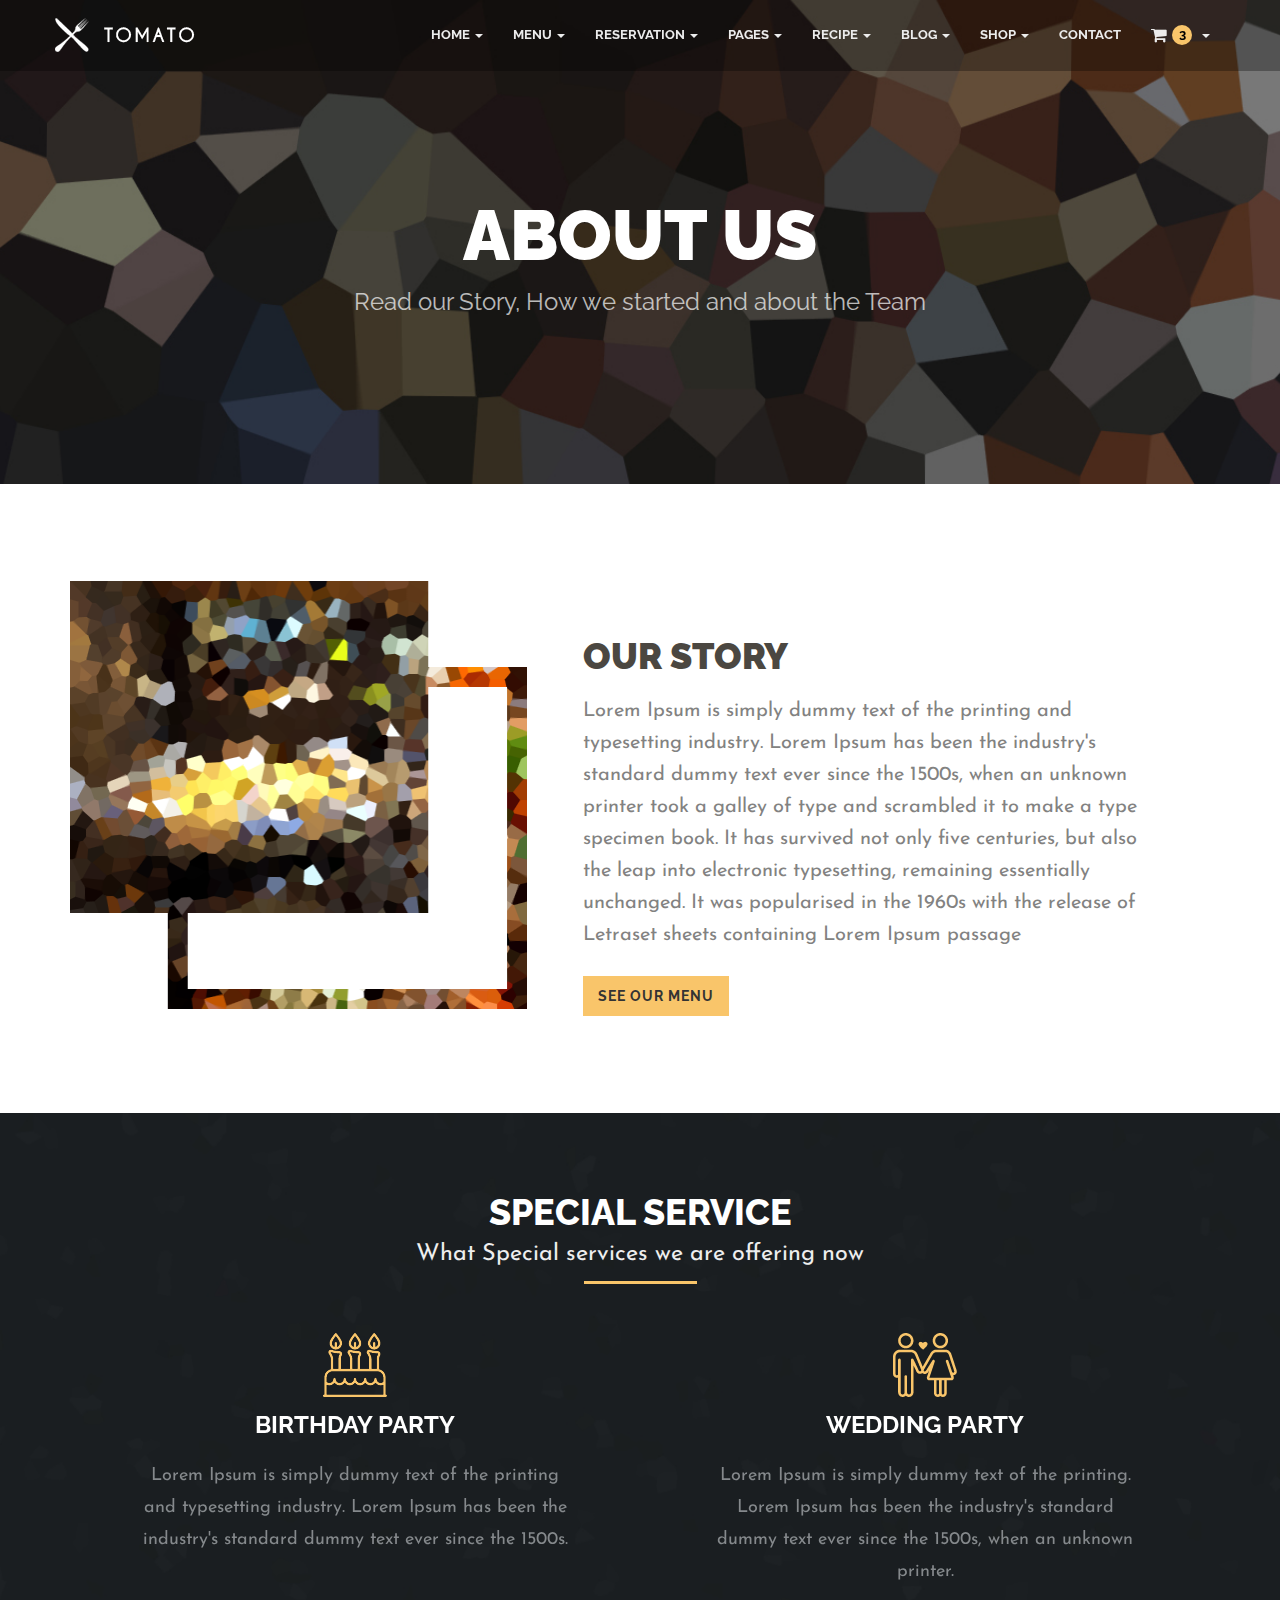
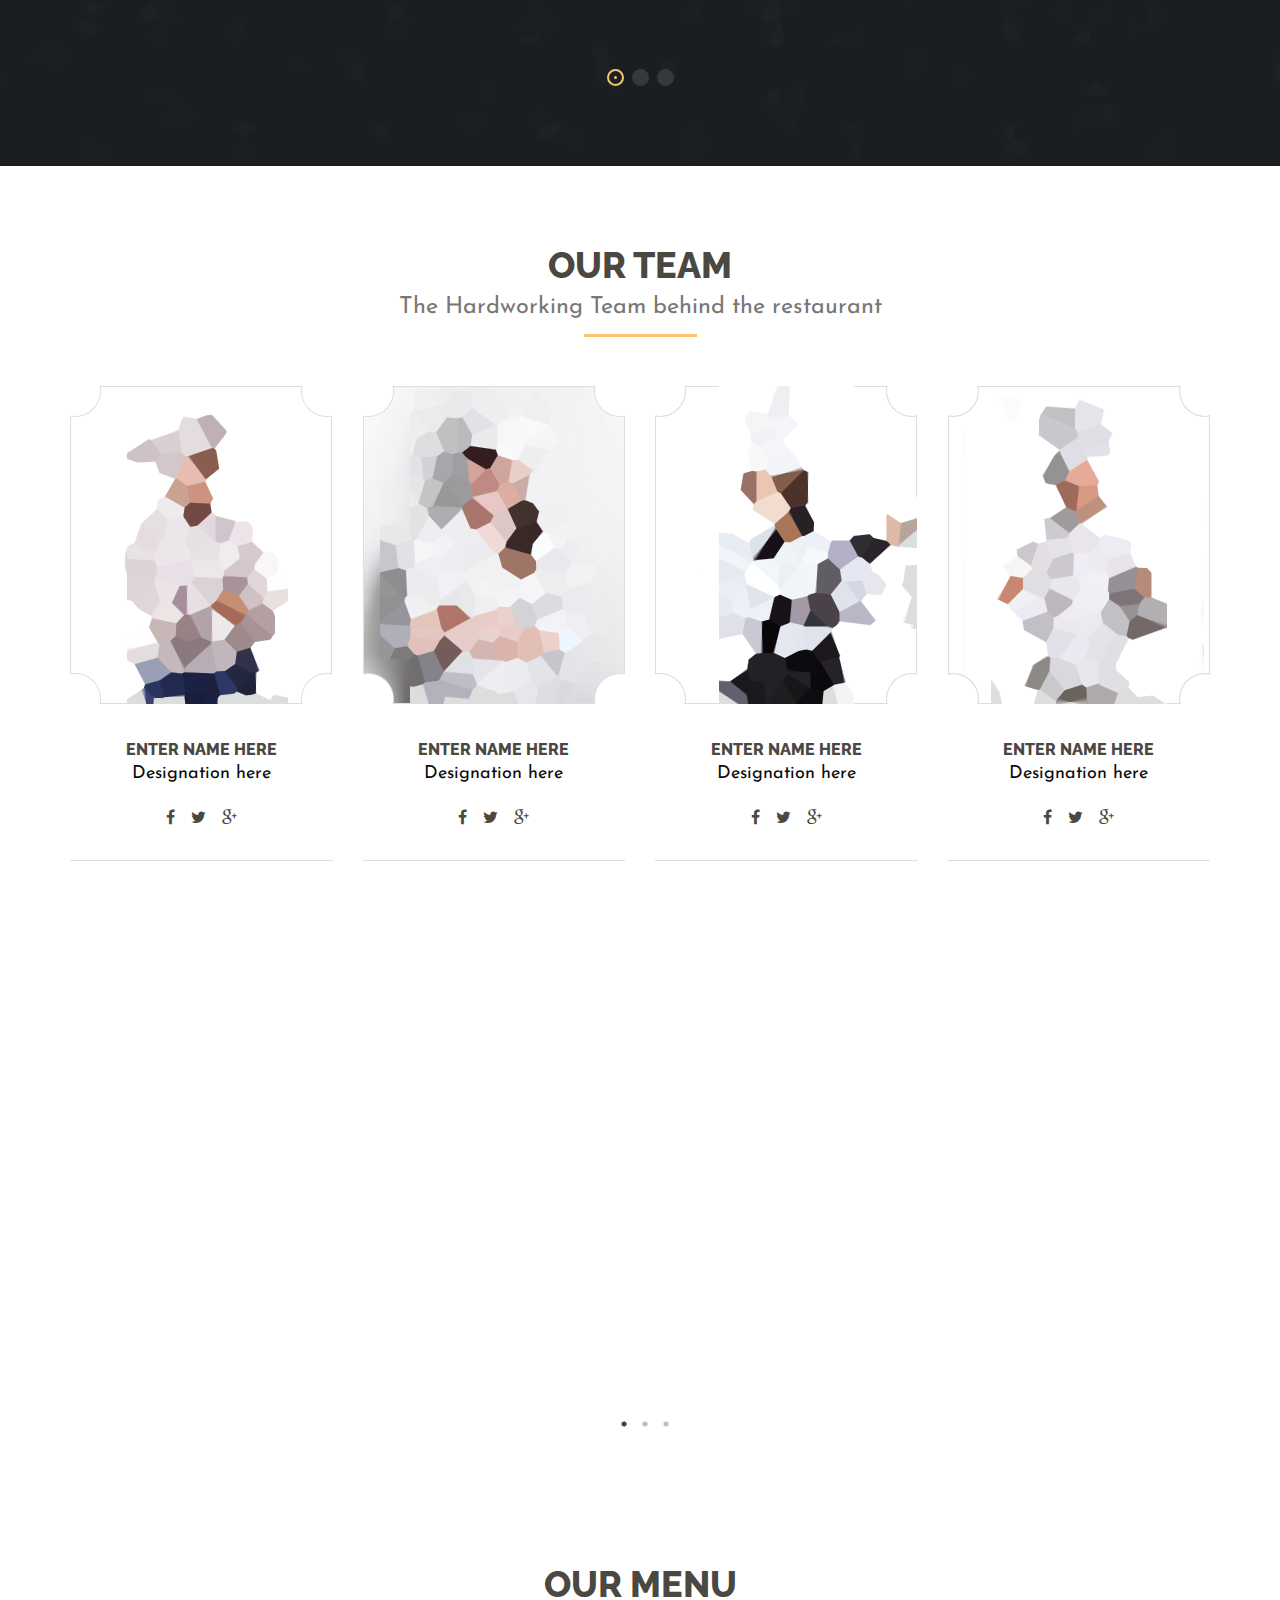
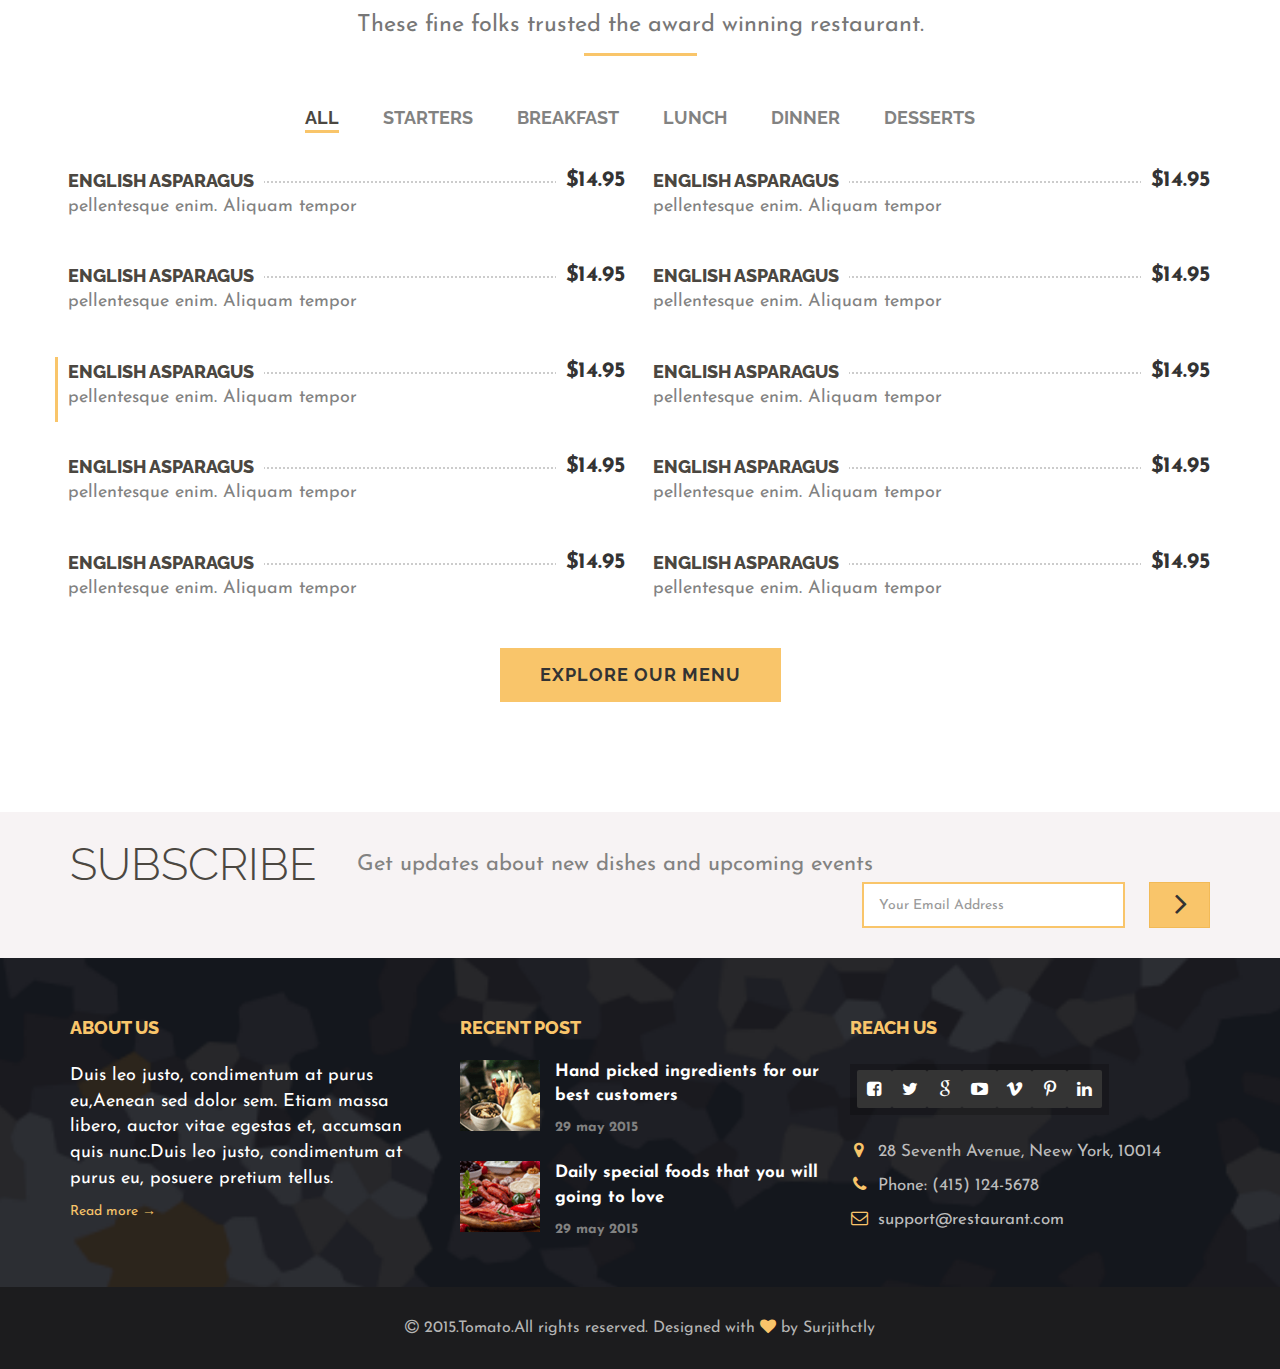
<file: Réalisation/HTML/about.html>
<!DOCTYPE html>
<html lang="en">

<head>
    <meta charset="utf-8">
    <title>Tomato Responsive Restaurant HTML5 Template</title>
    <meta name="author" content="Surjith S M">

    <!-- SEO -->
    <meta name="description" content="Tomato is a Responsive HTML5 Template for Restaurants and food related services.">
    <meta name="keywords" content="tomato, responsive, html5, restaurant, template, food, reservation">

    <!-- Favicons -->
    <link rel="shortcut icon" href="img/favicon.ico">

    <!-- Responsive Tag -->
    <meta name="viewport" content="width=device-width">

    <!-- CSS Files -->

    <link rel="stylesheet" href="css/bootstrap.min.css">
    <link rel="stylesheet" href="css/font-awesome/css/font-awesome.css">
    <link rel="stylesheet" href="css/plugin.css">
    <link rel="stylesheet" href="css/main.css">

    <!--[if lt IE 9]>
            <script src="js/vendor/html5-3.6-respond-1.4.2.min.js"></script>
        <![endif]-->
</head>

<body>
    <!--[if lt IE 8]>
    <p class="browserupgrade">You are using an <strong>outdated</strong> browser. Please <a href="http://browsehappy.com/">upgrade your browser</a> to improve your experience.</p>
<![endif]-->

    <!-- Preloder-->
    <div class="preloder animated">
        <div class="scoket">
            <img src="img/preloader.svg" alt="" />
        </div>
    </div>

    <div class="body">

        <div class="main-wrapper">
            <!-- Navigation-->
            <nav class="navbar navbar-fixed-top">
                <div class="container">
                    <div class="navbar-header">
                        <button type="button" class="navbar-toggle collapsed" data-toggle="collapse" data-target="#navbar" aria-expanded="false" aria-controls="navbar">
                            <span class="sr-only">Toggle navigation</span>
                            <span class="icon-bar"></span>
                            <span class="icon-bar"></span>
                            <span class="icon-bar"></span>
                        </button>
                        <a class="navbar-brand" href="./index.html">
                            <img src="img/nav-logo.png" alt="nav-logo">
                        </a>
                    </div>
                    <div id="navbar" class="navbar-collapse collapse">
                        <ul class="nav navbar-nav navbar-right">
                            <li class="dropdown">
                                <a href="./index.html" class="dropdown-toggle" data-toggle="dropdown" role="button" aria-haspopup="true" aria-expanded="false">Home<span class="caret"></span></a>
                                <ul class="dropdown-menu">
                                    <li><a href="./index.html">Home - Image</a></li>
                                    <li><a href="./index_slider.html">Home - Header Slider</a></li>
                                    <li><a href="./index_video.html">Home - Video Background</a></li>
                                    <li><a href="./index_parallax.html">Home - Parallax</a></li>
                                    <li><a href="./index_animation.html">Home - Scroll Animation</a></li>
                                </ul>
                            </li>
                            <li class="dropdown">
                                <a href="./menu_all.html" class="dropdown-toggle" data-toggle="dropdown" role="button" aria-haspopup="true" aria-expanded="false">Menu<span class="caret"></span></a>
                                <ul class="dropdown-menu">
                                    <li><a href="./menu_list.html">Menu - List</a></li>
                                    <li><a href="./menu_overlay.html">Menu - Overlay</a></li>
                                    <li><a href="./menu_tile.html">Menu - Tile</a></li>
                                    <li><a href="./menu_grid.html">Menu - Grid</a></li>
                                    <li><a href="./menu_all.html">Menu All</a></li>
                                </ul>
                            </li>
                            <li class="dropdown">
                                <a href="./reservation.html" class="dropdown-toggle" data-toggle="dropdown" role="button" aria-haspopup="true" aria-expanded="false">Reservation<span class="caret"></span></a>
                                <ul class="dropdown-menu">
                                    <li><a href="./reservation.html">Reservation</a></li>
                                    <li><a href="./reservation-ot.html">Reservation - Opentable</a></li>
                                </ul>
                            </li>
                            <li class="dropdown">
                                <a href="./about.html" class="dropdown-toggle" data-toggle="dropdown" role="button" aria-haspopup="true" aria-expanded="false">Pages<span class="caret"></span></a>
                                <ul class="dropdown-menu">
                                    <li><a href="./about.html">About</a></li>
                                    <li><a href="./gallery.html">Gallery</a></li>
                                    <li><a href="./elements.html">Shortcodes</a></li>
                                    <li><a href="./shop_account.html">Login / Signup</a></li>
                                    <li><a href="./404.html">404 Page</a></li>
                                </ul>
                            </li>
                            <li class="dropdown">
                                <a href="./recipe.html" class="dropdown-toggle" data-toggle="dropdown" role="button" aria-haspopup="true" aria-expanded="false">Recipe<span class="caret"></span></a>
                                <ul class="dropdown-menu">
                                    <li><a href="./recipe.html">Recipe - 2Col</a></li>
                                    <li><a href="./recipe_3col.html">Recipe - 3Col</a></li>
                                    <li><a href="./recipe_4col.html">Recipe - 4Col</a></li>
                                    <li><a href="./recipe_masonry.html">Recipe - Masonry</a></li>
                                    <li>
                                        <a href="./recipe_detail-image.html">Recipe - Single <span class="caret-right"></span></a>
                                        <ul class="dropdown-menu">
                                            <li><a href="./recipe_detail-image.html">Recipe - Image</a></li>
                                            <li><a href="./recipe_detail-slider.html">Recipe - Gallery</a></li>
                                            <li><a href="./recipe_detail-video.html">Recipe - Video</a></li>
                                        </ul>
                                    </li>
                                </ul>
                            </li>
                            <li class="dropdown">
                                <a href="./blog_right_sidebar.html" class="dropdown-toggle" data-toggle="dropdown" role="button" aria-haspopup="true" aria-expanded="false">Blog<span class="caret"></span></a>
                                <ul class="dropdown-menu">
                                    <li><a href="./blog_right_sidebar.html">Blog - Right Sidebar</a></li>
                                    <li><a href="./blog_left_sidebar.html">Blog - Left Sidebar</a></li>
                                    <li><a href="./blog_fullwidth.html">Blog - Fullwidth</a></li>
                                    <li><a href="./blog_masonry.html">Blog - Masonry</a></li>
                                    <li>
                                        <a href="./blog_single_image.html">Blog - Single <span class="caret-right"></span></a>
                                        <ul class="dropdown-menu">
                                            <li><a href="./blog_single_image.html">Blog - Image</a></li>
                                            <li><a href="./blog_single_slider.html">Blog - Gallery</a></li>
                                            <li><a href="./blog_single_video.html">Blog - Video</a></li>
                                        </ul>
                                    </li>
                                </ul>
                            </li>
                            <li class="dropdown">
                                <a href="./shop_fullwidth.html" class="dropdown-toggle" data-toggle="dropdown" role="button" aria-haspopup="true" aria-expanded="false">Shop<span class="caret"></span></a>
                                <ul class="dropdown-menu">
                                    <li><a href="./shop_fullwidth.html">Shop - Full</a></li>
                                    <li><a href="./shop_left_sidebar.html">Shop - Left Sidebar</a></li>
                                    <li><a href="./shop_right_sidebar.html">Shop - Right Sidebar</a></li>
                                    <li>
                                        <a href="./shop_single_full.html">Shop - Single <span class="caret-right"></span></a>
                                        <ul class="dropdown-menu">
                                            <li><a href="./shop_single_full.html">Shop - Full</a></li>
                                            <li><a href="./shop_single_left.html">Shop - Left Sidebar</a></li>
                                            <li><a href="./shop_single_right.html">Shop - Right Sidebar</a></li>
                                        </ul>
                                    </li>
                                    <li><a href="./shop_cart.html">Shop - Cart</a></li>
                                    <li><a href="./shop_checkout.html">Shop - Checkout</a></li>
                                    <li><a href="./shop_account.html">Shop - Account</a></li>
                                    <li><a href="./shop_account_detail.html">Shop - Account Detail</a></li>
                                </ul>
                            </li>
                            <li><a href="./contact.html">Contact</a></li>
                            <li class="dropdown">
                                <a class="css-pointer dropdown-toggle" data-toggle="dropdown" role="button" aria-haspopup="true" aria-expanded="false"><i class="fa fa-shopping-cart fsc pull-left"></i><span class="cart-number">3</span><span class="caret"></span></a>
                                <div class="cart-content dropdown-menu">
                                    <div class="cart-title">
                                        <h4>Shopping Cart</h4>
                                    </div>
                                    <div class="cart-items">
                                        <div class="cart-item clearfix">
                                            <div class="cart-item-image">
                                                <a href="./shop_single_full.html"><img src="img/cart-img1.jpg" alt="Breakfast with coffee"></a>
                                            </div>
                                            <div class="cart-item-desc">
                                                <a href="./shop_single_full.html">Breakfast with coffee</a>
                                                <span class="cart-item-price">$19.99</span>
                                                <span class="cart-item-quantity">x 2</span>
                                                <i class="fa fa-times ci-close"></i>
                                            </div>
                                        </div>
                                        <div class="cart-item clearfix">
                                            <div class="cart-item-image">
                                                <a href="./shop_single_full.html"><img src="img/cart-img2.jpg" alt="Chicken stew"></a>
                                            </div>
                                            <div class="cart-item-desc">
                                                <a href="./shop_single_full.html">Chicken stew</a>
                                                <span class="cart-item-price">$24.99</span>
                                                <span class="cart-item-quantity">x 3</span>
                                                <i class="fa fa-times ci-close"></i>
                                            </div>
                                        </div>
                                    </div>
                                    <div class="cart-action clearfix">
                                        <span class="pull-left checkout-price">$ 114.95</span>
                                        <a class="btn btn-default pull-right" href="./shop_cart.html">View Cart</a>
                                    </div>
                                </div>
                            </li>
                        </ul>
                    </div>
                    <!--/.navbar-collapse -->
                </div>
            </nav>

           <!-- Page Header -->
<section class="page_header">
    <div class="container">
        <div class="row">
            <div class="col-md-12 text-center">
                <h2 class="text-uppercase wow fadeInDown">About us</h2>
                <p class="wow fadeInUp">Read our Story, How we started and about the Team</p>
            </div>
        </div>
    </div>
</section>


            <!-- About -->
            <section class="about2">
                <div class="container">
                    <div class="row wow fadeInUp">
                        <div class="col-md-5">
                            <img src="img/about.png" class="img-responsive" alt="" />
                        </div>
                        <div class="col-md-7 text-left">
                            <h2 class="text-left">Our Story</h2>
                            <p>Lorem Ipsum is simply dummy text of the printing and typesetting industry. Lorem Ipsum has been the industry's standard dummy text ever since the 1500s, when an unknown printer took a galley of type and scrambled it to make a type specimen book. It has survived not only five centuries, but also the leap into electronic typesetting, remaining essentially unchanged. It was popularised in the 1960s with the release of Letraset sheets containing Lorem Ipsum passage</p>
                            <a class="btn btn-default" role="button" href="#menu">See Our Menu</a>
                        </div>
                    </div>
                </div>
            </section>

            <!-- Services -->
            <section class="services">
                <div class="container">
                    <div class="row">
                        <div class="col-md-12">
                            <div class="page-header wow fadeInDown">
                                <h1 class="white">Special Service<small>What Special services we are offering now</small></h1>
                            </div>
                        </div>
                    </div>
                    <div class="row">
                        <div class="col-md-12">
                            <div class="services-slider wow fadeIn">
                                <div class="service-content text-center">
                                    <img src="img/ico1.png" class="center-block" alt="" />
                                    <h4 class="text-uppercase">Birthday Party</h4>
                                    <p>Lorem Ipsum is simply dummy text of the printing and typesetting industry. Lorem Ipsum has been the industry's standard dummy text ever since the 1500s.</p>
                                </div>
                                <div class="service-content text-center">
                                    <img src="img/ico2.png" class="center-block" alt="" />
                                    <h4 class="text-uppercase">Wedding Party</h4>
                                    <p>Lorem Ipsum is simply dummy text of the printing. Lorem Ipsum has been the industry's standard dummy text ever since the 1500s, when an unknown printer.</p>
                                </div>
                                <div class="service-content text-center">
                                    <img src="img/ico1.png" class="center-block" alt="" />
                                    <h4 class="text-uppercase">Birthday Party</h4>
                                    <p>Lorem Ipsum is simply dummy text of the printing and typesetting industry. Lorem Ipsum has been the standard dummy text ever since the 1500s, when an unknown printer.</p>
                                </div>
                                <div class="service-content text-center">
                                    <img src="img/ico2.png" class="center-block" alt="" />
                                    <h4 class="text-uppercase">Wedding Party</h4>
                                    <p>Lorem Ipsum is simply dummy text of the printing and typesetting industry. Lorem Ipsum has been the industry's standard dummy text when an unknown printer.</p>
                                </div>
                            </div>
                        </div>
                    </div>
                </div>
            </section>

            <!-- Team -->
            <section class="team">
                <div class="container">
                    <div class="row">
                        <div class="col-md-12">
                            <div class="page-header wow fadeInDown">
                                <h1>Our Team<small>The Hardworking Team behind the restaurant</small></h1>
                            </div>
                        </div>
                    </div>
                    <div class="row">
                        <div class="col-md-3 col-sm-6 text-center">
                            <div class="team-staff wow fadeInUp" data-wow-delay="0.2s">
                                <img src="img/team/1.png" class="img-responsive center-block" alt="" />
                                <h4>Enter Name Here</h4>
                                <p>Designation here</p>
                                <ul class="team-social">
                                    <li><a href="http://www.facebook.com"><i class="fa fa-facebook"></i></a></li>
                                    <li><a href="http://www.twitter.com"><i class="fa fa-twitter"></i></a></li>
                                    <li><a href="http://plus.google.com"><i class="fa fa-google-plus"></i></a></li>
                                </ul>
                            </div>
                        </div>
                        <div class="col-md-3 col-sm-6 text-center">
                            <div class="team-staff wow fadeInUp" data-wow-delay="0.4s">
                                <img src="img/team/2.png" class="img-responsive center-block" alt="" />
                                <h4>Enter Name Here</h4>
                                <p>Designation here</p>
                                <ul class="team-social">
                                    <li><a href="http://www.facebook.com"><i class="fa fa-facebook"></i></a></li>
                                    <li><a href="http://www.twitter.com"><i class="fa fa-twitter"></i></a></li>
                                    <li><a href="http://plus.google.com"><i class="fa fa-google-plus"></i></a></li>
                                </ul>
                            </div>
                        </div>
                        <div class="col-md-3 col-sm-6 text-center">
                            <div class="team-staff wow fadeInUp" data-wow-delay="0.6s">
                                <img src="img/team/3.png" class="img-responsive center-block" alt="" />
                                <h4>Enter Name Here</h4>
                                <p>Designation here</p>
                                <ul class="team-social">
                                    <li><a href="http://www.facebook.com"><i class="fa fa-facebook"></i></a></li>
                                    <li><a href="http://www.twitter.com"><i class="fa fa-twitter"></i></a></li>
                                    <li><a href="http://plus.google.com"><i class="fa fa-google-plus"></i></a></li>
                                </ul>
                            </div>
                        </div>
                        <div class="col-md-3 col-sm-6 text-center">
                            <div class="team-staff wow fadeInUp" data-wow-delay="0.8s">
                                <img src="img/team/4.png" class="img-responsive center-block" alt="" />
                                <h4>Enter Name Here</h4>
                                <p>Designation here</p>
                                <ul class="team-social">
                                    <li><a href="http://www.facebook.com"><i class="fa fa-facebook"></i></a></li>
                                    <li><a href="http://www.twitter.com"><i class="fa fa-twitter"></i></a></li>
                                    <li><a href="http://plus.google.com"><i class="fa fa-google-plus"></i></a></li>
                                </ul>
                            </div>
                        </div>
                    </div>
                </div>
            </section>

            <div class="trusted">
                <!-- Quotes section-->
                <div class="trusted-quote">
                    <div class="container">
                        <div class="row">
                            <div class="col-md-offset-1 col-md-10 wow fadeIn">
                                <div class="trusted-slider">
                                    <ul class="slides">
                                        <li>
                                            <img src="img/quote.png" alt="quote">
                                            <p class="quote-body">The world’s a big, big stage for this notorious deli smack in the middle of the theatre district, infamously famous for its over-the-top corned beef and pastrami sandwiches, chopped liver, blintzes, celebrities, salami, smoked fish and New York’s finest cheesecake.</p>
                                            <p class="quote-author">Anthony Reed, <span>New York</span></p>
                                        </li>
                                        <li>
                                            <img src="img/quote.png" alt="quote">
                                            <p class="quote-body">You might not find dragon meat on the menu, but you’ll find pretty much anything else that walks, swims or flies, cooked up in more ways than there are people in the Guangdong province. This Midtown mainstay has a 20-year history of delivering mouth-watering and Cantonese style chow.</p>
                                            <p class="quote-author">Gemma Arterton, <span>Bay Area</span></p>
                                        </li>
                                        <li>
                                            <img src="img/quote.png" alt="quote">
                                            <p class="quote-body">This NYC historical landmark in the heart of the Theatre District has been serving up suds and down home pub food since 1892, surviving prohibition by renting the front of its then Rockefeller Center façade to Greek florists, while the Hurley brothers ran a speak-easy in back.</p>
                                            <p class="quote-author">Zachary Burton, <span>Sanfransisco</span></p>
                                        </li>
                                    </ul>
                                </div>
                            </div>
                        </div>
                    </div>
                </div>
            </div>

            <!-- menu-->
            <section class="menu space60" id="menu">
                <div class="container">
                    <div class="row">
                        <div class="col-md-12">
                            <div class="page-header wow fadeInDown">
                                <h1>Our menu<small>These fine folks trusted the award winning restaurant.</small></h1>
                            </div>
                        </div>
                    </div>
                    <div class="food-menu wow fadeInUp">
                        <div class="row">
                            <div class="col-md-12">
                                <div class="menu-tags">
                                    <span data-filter="*" class="tagsort-active">All</span>
                                    <span data-filter=".starter">starters</span>
                                    <span data-filter=".breakfast">breakfast</span>
                                    <span data-filter=".lunch">lunch</span>
                                    <span data-filter=".dinner">dinner</span>
                                    <span data-filter=".desserts">desserts</span>
                                </div>
                            </div>
                        </div>
                        <div class="row menu-items">
                            <div class="menu-item col-sm-6 col-xs-12 starter dinner desserts">
                                <div class="clearfix menu-wrapper">
                                    <h4>English asparagus</h4>
                                    <span class="price">$14.95</span>
                                    <div class="dotted-bg"></div>
                                </div>
                                <p>pellentesque enim. Aliquam tempor</p>
                            </div>
                            <div class="menu-item col-sm-6 col-xs-12 starter">
                                <div class="clearfix menu-wrapper">
                                    <h4>English asparagus</h4>
                                    <span class="price">$14.95</span>
                                    <div class="dotted-bg"></div>
                                </div>
                                <p>pellentesque enim. Aliquam tempor</p>
                            </div>
                            <div class="menu-item col-sm-6 col-xs-12 breakfast desserts starter">
                                <div class="clearfix menu-wrapper">
                                    <h4>English asparagus</h4>
                                    <span class="price">$14.95</span>
                                    <div class="dotted-bg"></div>
                                </div>
                                <p>pellentesque enim. Aliquam tempor</p>
                            </div>
                            <div class="menu-item col-sm-6 col-xs-12 breakfast">
                                <div class="clearfix menu-wrapper">
                                    <h4>English asparagus</h4>
                                    <span class="price">$14.95</span>
                                    <div class="dotted-bg"></div>
                                </div>
                                <p>pellentesque enim. Aliquam tempor</p>
                            </div>
                            <div class="menu-item col-sm-6 col-xs-12 lunch starter breakfast featured">
                                <div class="clearfix menu-wrapper">
                                    <h4>English asparagus</h4>
                                    <span class="price">$14.95</span>
                                    <div class="dotted-bg"></div>
                                </div>
                                <p>pellentesque enim. Aliquam tempor</p>
                            </div>
                            <div class="menu-item col-sm-6 col-xs-12 lunch">
                                <div class="clearfix menu-wrapper">
                                    <h4>English asparagus</h4>
                                    <span class="price">$14.95</span>
                                    <div class="dotted-bg"></div>
                                </div>
                                <p>pellentesque enim. Aliquam tempor</p>
                            </div>
                            <div class="menu-item col-sm-6 col-xs-12 dinner breakfast lunch">
                                <div class="clearfix menu-wrapper">
                                    <h4>English asparagus</h4>
                                    <span class="price">$14.95</span>
                                    <div class="dotted-bg"></div>
                                </div>
                                <p>pellentesque enim. Aliquam tempor</p>
                            </div>
                            <div class="menu-item col-sm-6 col-xs-12 dinner">
                                <div class="clearfix menu-wrapper">
                                    <h4>English asparagus</h4>
                                    <span class="price">$14.95</span>
                                    <div class="dotted-bg"></div>
                                </div>
                                <p>pellentesque enim. Aliquam tempor</p>
                            </div>
                            <div class="menu-item col-sm-6 col-xs-12 desserts lunch dinner">
                                <div class="clearfix menu-wrapper">
                                    <h4>English asparagus</h4>
                                    <span class="price">$14.95</span>
                                    <div class="dotted-bg"></div>
                                </div>
                                <p>pellentesque enim. Aliquam tempor</p>
                            </div>
                            <div class="menu-item col-sm-6 col-xs-12 desserts">
                                <div class="clearfix menu-wrapper">
                                    <h4>English asparagus</h4>
                                    <span class="price">$14.95</span>
                                    <div class="dotted-bg"></div>
                                </div>
                                <p>pellentesque enim. Aliquam tempor</p>
                            </div>
                        </div>
                        <div class="row">
                            <div class="col-md-12">
                                <div class="menu-btn">
                                    <a class="btn btn-default btn-lg" href="./menu_all.html" role="button">Explore our menu</a>
                                </div>
                            </div>
                        </div>
                    </div>
                </div>
            </section>

            <!-- subscribe -->
            <section class="subscribe">
                <div class="container">
                    <div class="row">
                        <div class="col-md-12">
                            <h1>Subscribe</h1>
                            <p>Get updates about new dishes and upcoming events</p>
                            <form class="form-inline" action="php/subscribe.php" id="invite" method="POST">
                                <div class="form-group">
                                    <input class="e-mail form-control" name="email" id="address" type="email" placeholder="Your Email Address" required>
                                </div>
                                <button type="submit" class="btn btn-default">
                                    <i class="fa fa-angle-right"></i>
                                </button>
                            </form>

                        </div>
                    </div>
                </div>
            </section>

            <!-- Footer-->
            <section class="footer">
                <div class="container">
                    <div class="row">
                        <div class="col-md-4 col-sm-12">
                            <h1>About us</h1>
                            <p>Duis leo justo, condimentum at purus eu,Aenean sed dolor sem. Etiam massa libero, auctor vitae egestas et, accumsan quis nunc.Duis leo justo, condimentum at purus eu, posuere pretium tellus.</p>
                            <a href="./about.html">Read more &rarr;</a>
                        </div>
                        <div class="col-md-4  col-sm-6">
                            <h1>Recent post</h1>
                            <div class="footer-blog clearfix">
                                <a href="./blog_right_sidebar.html">
                                    <img src="img/thumb8.png" class="img-responsive footer-photo" alt="blog photos">
                                    <p class="footer-blog-text">Hand picked ingredients for our best customers</p>
                                    <p class="footer-blog-date">29 may 2015</p>
                                </a>
                            </div>
                            <div class="footer-blog clearfix last">
                                <a href="./blog_right_sidebar.html">
                                    <img src="img/thumb9.png" class="img-responsive footer-photo" alt="blog photos">
                                    <p class="footer-blog-text">Daily special foods that you will going to love</p>
                                    <p class="footer-blog-date">29 may 2015</p>
                                </a>
                            </div>
                        </div>
                        <div class="col-md-4  col-sm-6">
                            <h1>Reach us</h1>
                            <div class="footer-social-icons">
                                <a href="http://www.facebook.com">
                                    <i class="fa fa-facebook-square"></i>
                                </a>
                                <a href="http://www.twitter.com">
                                    <i class="fa fa-twitter"></i>
                                </a>
                                <a href="http://plus.google.com">
                                    <i class="fa fa-google"></i>
                                </a>
                                <a href="http://www.youtube.com">
                                    <i class="fa fa-youtube-play"></i>
                                </a>
                                <a href="http://www.vimeo.com">
                                    <i class="fa fa-vimeo"></i>
                                </a>
                                <a href="http://www.pinterest.com">
                                    <i class="fa fa-pinterest-p"></i>
                                </a>
                                <a href="http://www.linkedin.com">
                                    <i class="fa fa-linkedin"></i>
                                </a>
                            </div>
                            <div class="footer-address">
                                <p><i class="fa fa-map-marker"></i>28 Seventh Avenue, Neew York, 10014</p>
                                <p><i class="fa fa-phone"></i>Phone: (415) 124-5678</p>
                                <p><i class="fa fa-envelope-o"></i>support@restaurant.com</p>
                            </div>
                        </div>
                    </div>
                </div>

                <!-- Footer - Copyright -->
                <div class="footer-copyrights">
                    <div class="container">
                        <div class="row">
                            <div class="col-md-12">
                                <p><i class="fa fa-copyright"></i> 2015.Tomato.All rights reserved. Designed with <i class="fa fa-heart primary-color"></i> by Surjithctly</p>
                            </div>
                        </div>
                    </div>
                </div>
            </section>
        </div>

    </div> 

    <!-- Javascript -->
    <script src="js/vendor/jquery-1.11.2.min.js"></script>
    <script src="js/vendor/bootstrap.min.js"></script>
    <script src="js/vendor/jquery.flexslider-min.js"></script>
    <script src="js/vendor/spectragram.js"></script>
    <script src="js/vendor/owl.carousel.min.js"></script>
    <script src="js/vendor/velocity.min.js"></script>
    <script src="js/vendor/velocity.ui.min.js"></script>
    <script src="js/vendor/bootstrap-datepicker.min.js"></script>
    <script src="js/vendor/bootstrap-clockpicker.min.js"></script>
    <script src="js/vendor/jquery.magnific-popup.min.js"></script>
    <script src="js/vendor/isotope.pkgd.min.js"></script>
    <script src="js/vendor/slick.min.js"></script>
    <script src="js/vendor/wow.min.js"></script>
    <script src="js/animation.js"></script>
    <script src="js/vendor/vegas/vegas.min.js"></script>
    <script src="js/vendor/jquery.mb.YTPlayer.js"></script>
    <script src="js/vendor/jquery.stellar.js"></script>
    <script src="js/main.js"></script>
    <script src="js/vendor/mc/jquery.ketchup.all.min.js"></script>
    <script src="js/vendor/mc/main.js"></script>

</body>

</html>
</file>
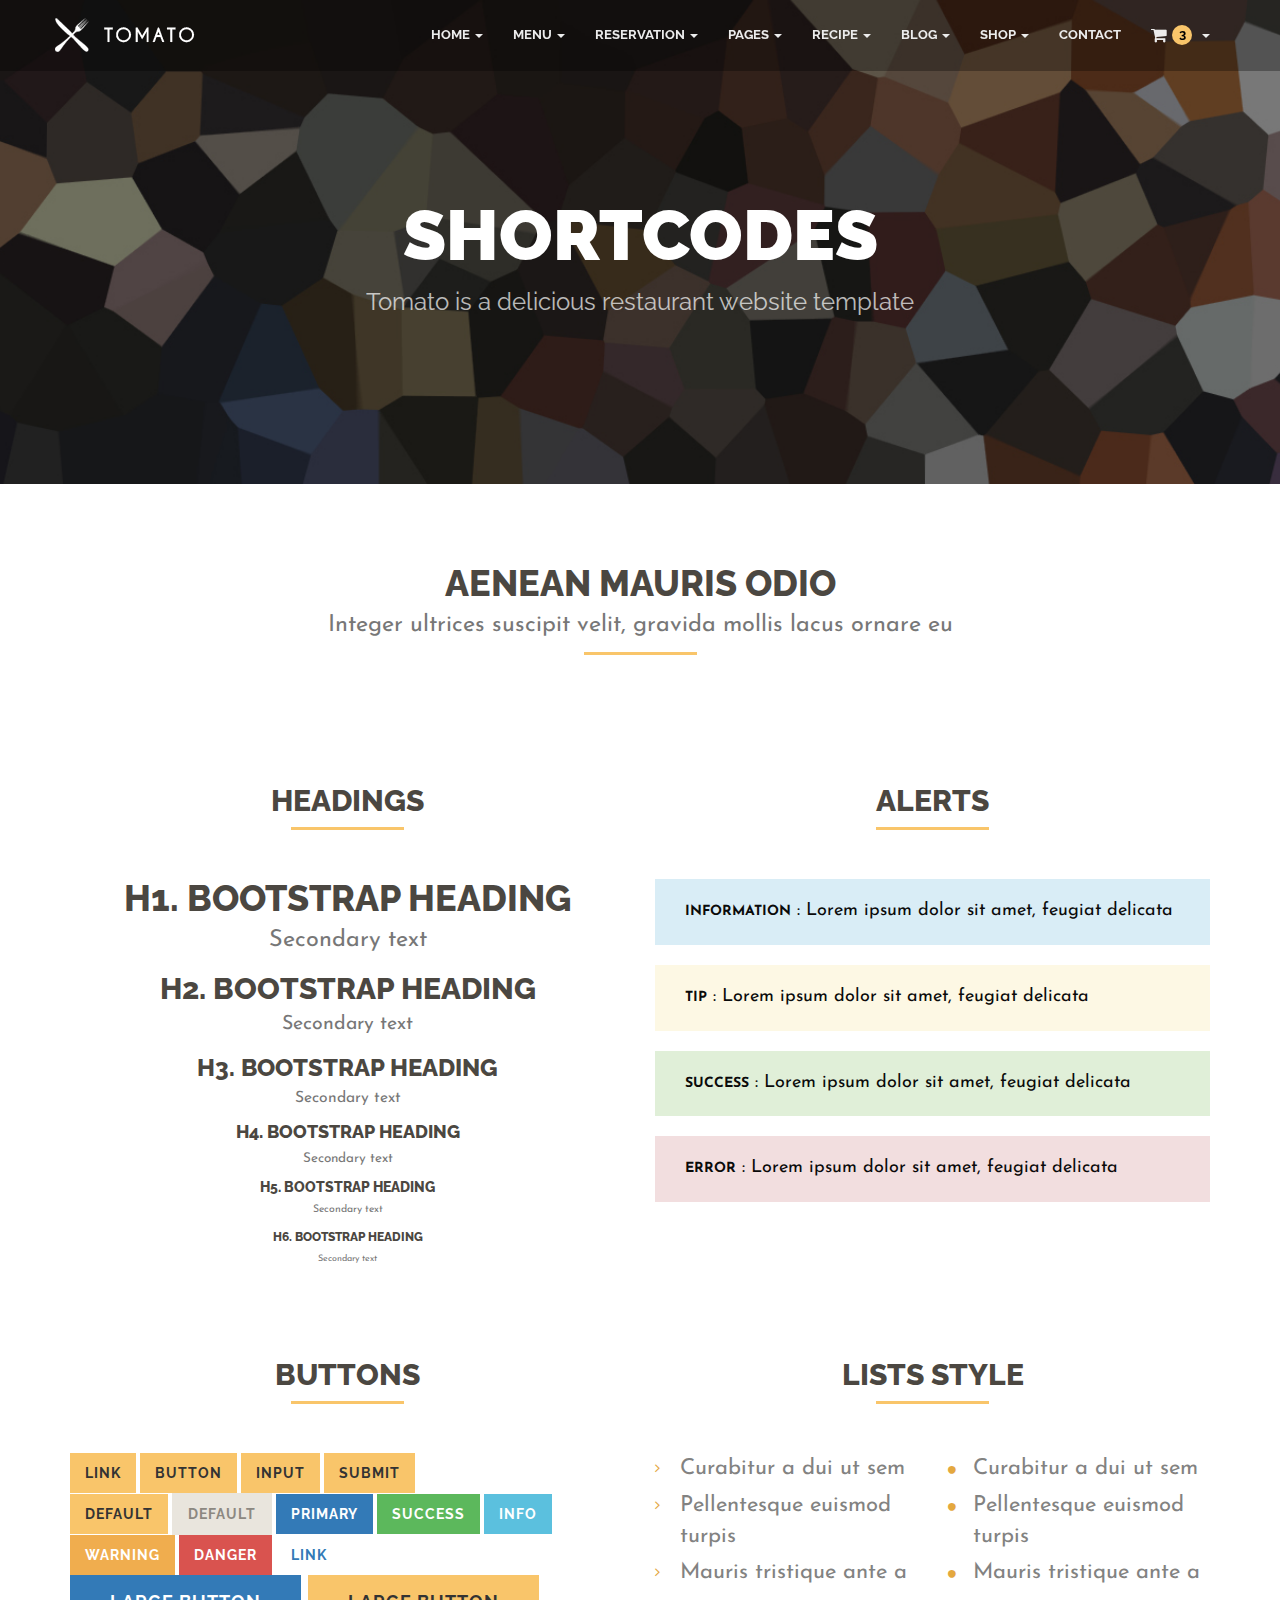
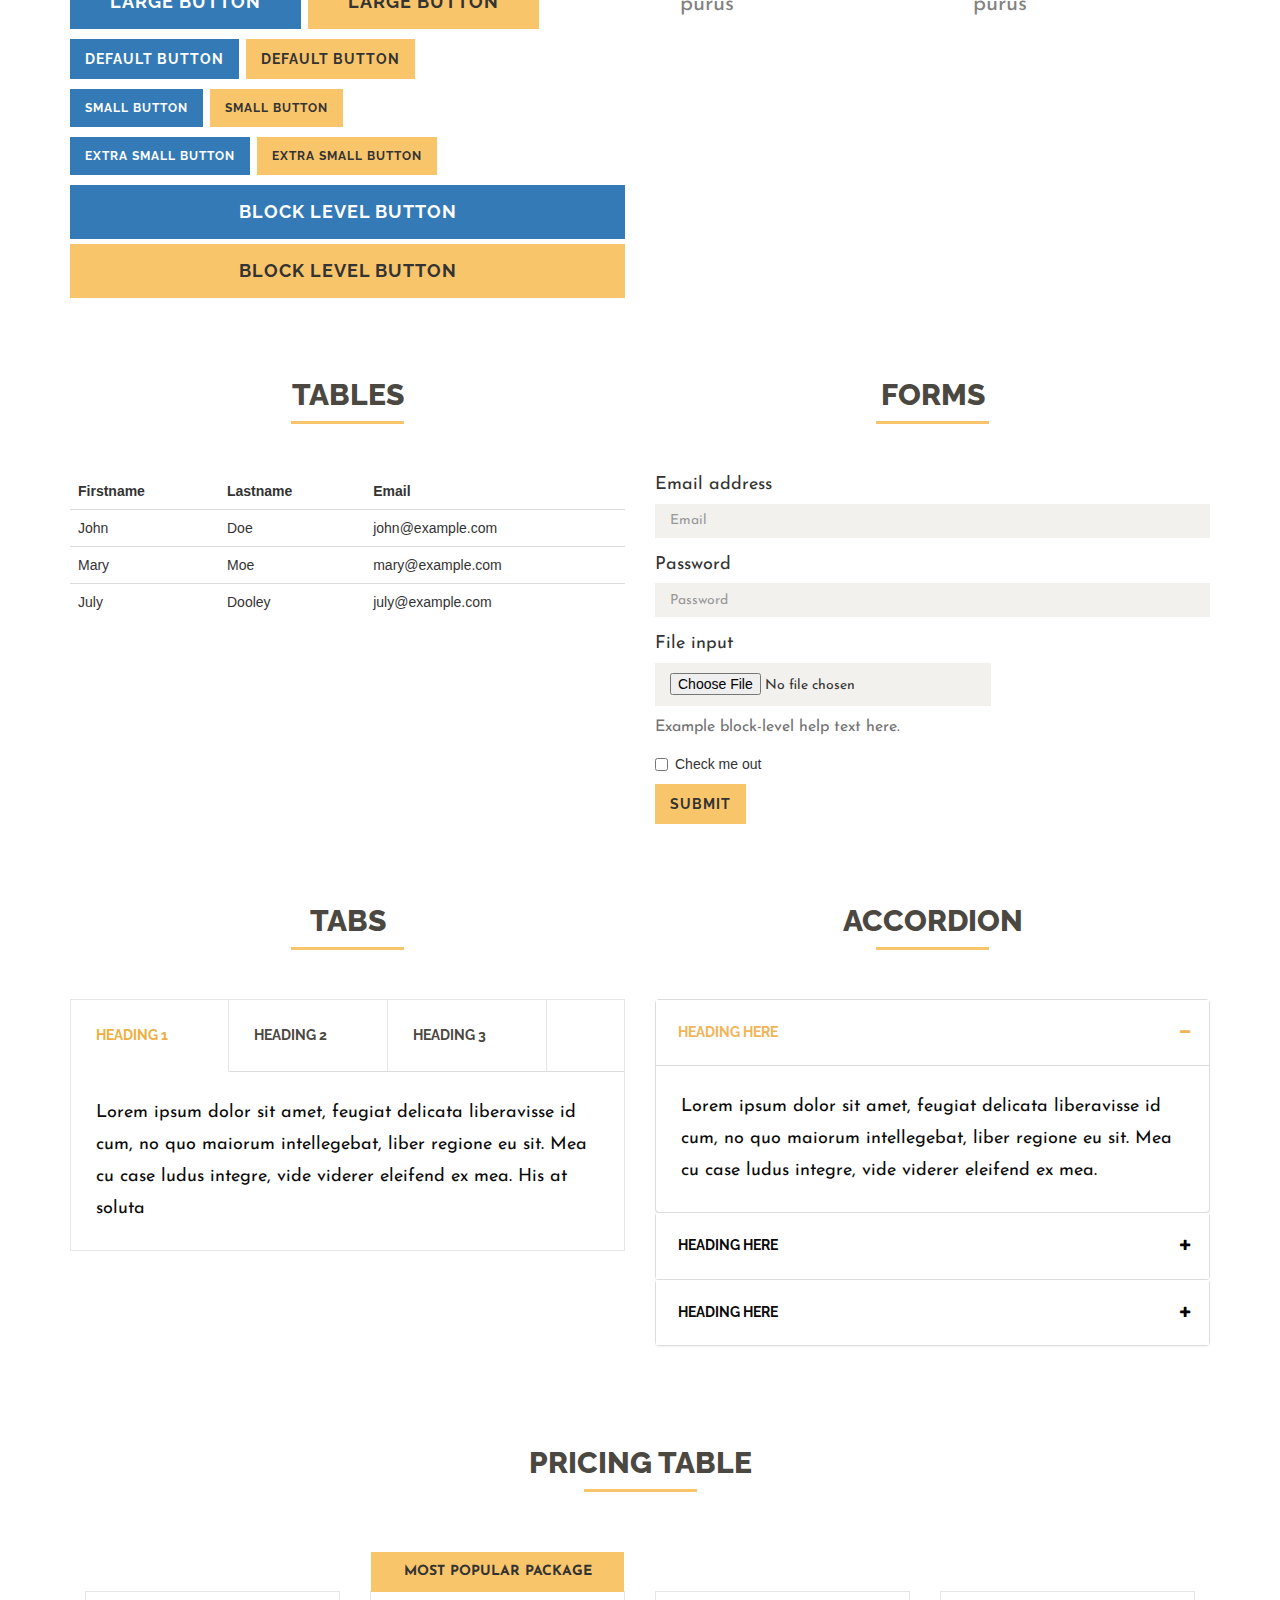
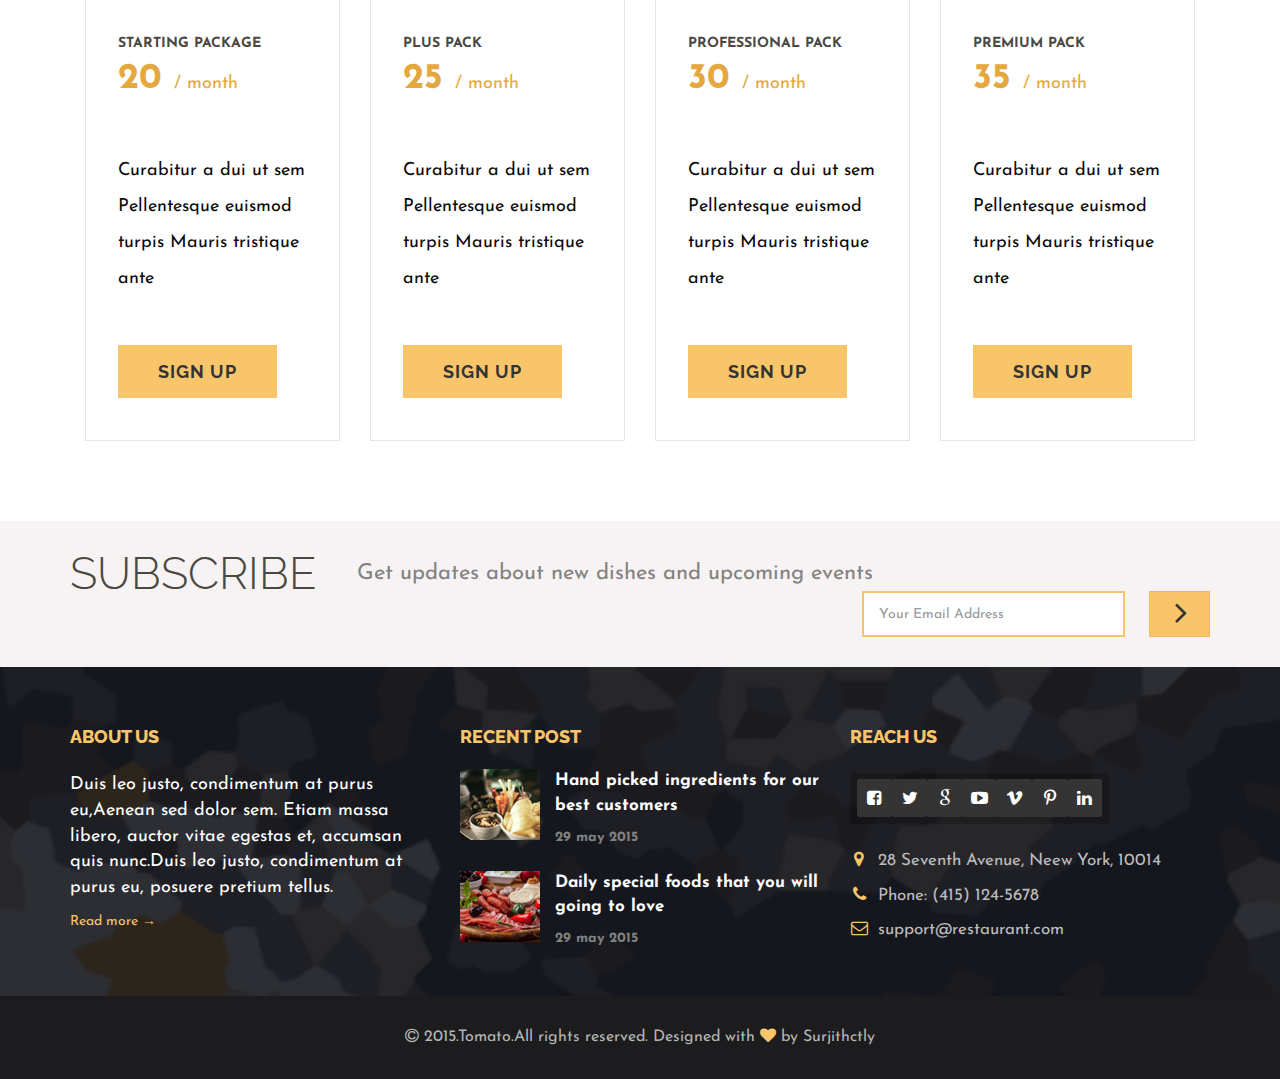
<file: Réalisation/HTML/elements.html>
<!DOCTYPE html>
<html lang="en">

<head>
    <meta charset="utf-8">
    <title>Tomato Responsive Restaurant HTML5 Template</title>
    <meta name="author" content="Surjith S M">

    <!-- SEO -->
    <meta name="description" content="Tomato is a Responsive HTML5 Template for Restaurants and food related services.">
    <meta name="keywords" content="tomato, responsive, html5, restaurant, template, food, reservation">

    <!-- Favicons -->
    <link rel="shortcut icon" href="img/favicon.ico">

    <!-- Responsive Tag -->
    <meta name="viewport" content="width=device-width">

    <!-- CSS Files -->
    <link rel="stylesheet" href="css/bootstrap.min.css">
    <link rel="stylesheet" href="css/font-awesome/css/font-awesome.css">
    <link rel="stylesheet" href="css/plugin.css">
    <link rel="stylesheet" href="css/main.css">

    <!--[if lt IE 9]>
            <script src="js/vendor/html5-3.6-respond-1.4.2.min.js"></script>
        <![endif]-->
</head>

<body>
    <!--[if lt IE 8]>
    <p class="browserupgrade">You are using an <strong>outdated</strong> browser. Please <a href="http://browsehappy.com/">upgrade your browser</a> to improve your experience.</p>
<![endif]-->

    <!-- Preloder-->
    <div class="preloder animated">
        <div class="scoket">
            <img src="img/preloader.svg" alt="" />
        </div>
    </div>

    <div class="body">

        <div class="main-wrapper">
            <!-- Navigation-->
            <nav class="navbar navbar-fixed-top">
                <div class="container">
                    <div class="navbar-header">
                        <button type="button" class="navbar-toggle collapsed" data-toggle="collapse" data-target="#navbar" aria-expanded="false" aria-controls="navbar">
                            <span class="sr-only">Toggle navigation</span>
                            <span class="icon-bar"></span>
                            <span class="icon-bar"></span>
                            <span class="icon-bar"></span>
                        </button>
                        <a class="navbar-brand" href="./index.html">
                            <img src="img/nav-logo.png" alt="nav-logo">
                        </a>
                    </div>
                    <div id="navbar" class="navbar-collapse collapse">
                        <ul class="nav navbar-nav navbar-right">
                            <li class="dropdown">
                                <a href="./index.html" class="dropdown-toggle" data-toggle="dropdown" role="button" aria-haspopup="true" aria-expanded="false">Home<span class="caret"></span></a>
                                <ul class="dropdown-menu">
                                    <li><a href="./index.html">Home - Image</a></li>
                                    <li><a href="./index_slider.html">Home - Header Slider</a></li>
                                    <li><a href="./index_video.html">Home - Video Background</a></li>
                                    <li><a href="./index_parallax.html">Home - Parallax</a></li>
                                    <li><a href="./index_animation.html">Home - Scroll Animation</a></li>
                                </ul>
                            </li>
                            <li class="dropdown">
                                <a href="./menu_all.html" class="dropdown-toggle" data-toggle="dropdown" role="button" aria-haspopup="true" aria-expanded="false">Menu<span class="caret"></span></a>
                                <ul class="dropdown-menu">
                                    <li><a href="./menu_list.html">Menu - List</a></li>
                                    <li><a href="./menu_overlay.html">Menu - Overlay</a></li>
                                    <li><a href="./menu_tile.html">Menu - Tile</a></li>
                                    <li><a href="./menu_grid.html">Menu - Grid</a></li>
                                    <li><a href="./menu_all.html">Menu All</a></li>
                                </ul>
                            </li>
                            <li class="dropdown">
                                <a href="./reservation.html" class="dropdown-toggle" data-toggle="dropdown" role="button" aria-haspopup="true" aria-expanded="false">Reservation<span class="caret"></span></a>
                                <ul class="dropdown-menu">
                                    <li><a href="./reservation.html">Reservation</a></li>
                                    <li><a href="./reservation-ot.html">Reservation - Opentable</a></li>
                                </ul>
                            </li>
                            <li class="dropdown">
                                <a href="./about.html" class="dropdown-toggle" data-toggle="dropdown" role="button" aria-haspopup="true" aria-expanded="false">Pages<span class="caret"></span></a>
                                <ul class="dropdown-menu">
                                    <li><a href="./about.html">About</a></li>
                                    <li><a href="./gallery.html">Gallery</a></li>
                                    <li><a href="./elements.html">Shortcodes</a></li>
                                    <li><a href="./shop_account.html">Login / Signup</a></li>
                                    <li><a href="./404.html">404 Page</a></li>
                                </ul>
                            </li>
                            <li class="dropdown">
                                <a href="./recipe.html" class="dropdown-toggle" data-toggle="dropdown" role="button" aria-haspopup="true" aria-expanded="false">Recipe<span class="caret"></span></a>
                                <ul class="dropdown-menu">
                                    <li><a href="./recipe.html">Recipe - 2Col</a></li>
                                    <li><a href="./recipe_3col.html">Recipe - 3Col</a></li>
                                    <li><a href="./recipe_4col.html">Recipe - 4Col</a></li>
                                    <li><a href="./recipe_masonry.html">Recipe - Masonry</a></li>
                                    <li>
                                        <a href="./recipe_detail-image.html">Recipe - Single <span class="caret-right"></span></a>
                                        <ul class="dropdown-menu">
                                            <li><a href="./recipe_detail-image.html">Recipe - Image</a></li>
                                            <li><a href="./recipe_detail-slider.html">Recipe - Gallery</a></li>
                                            <li><a href="./recipe_detail-video.html">Recipe - Video</a></li>
                                        </ul>
                                    </li>
                                </ul>
                            </li>
                            <li class="dropdown">
                                <a href="./blog_right_sidebar.html" class="dropdown-toggle" data-toggle="dropdown" role="button" aria-haspopup="true" aria-expanded="false">Blog<span class="caret"></span></a>
                                <ul class="dropdown-menu">
                                    <li><a href="./blog_right_sidebar.html">Blog - Right Sidebar</a></li>
                                    <li><a href="./blog_left_sidebar.html">Blog - Left Sidebar</a></li>
                                    <li><a href="./blog_fullwidth.html">Blog - Fullwidth</a></li>
                                    <li><a href="./blog_masonry.html">Blog - Masonry</a></li>
                                    <li>
                                        <a href="./blog_single_image.html">Blog - Single <span class="caret-right"></span></a>
                                        <ul class="dropdown-menu">
                                            <li><a href="./blog_single_image.html">Blog - Image</a></li>
                                            <li><a href="./blog_single_slider.html">Blog - Gallery</a></li>
                                            <li><a href="./blog_single_video.html">Blog - Video</a></li>
                                        </ul>
                                    </li>
                                </ul>
                            </li>
                            <li class="dropdown">
                                <a href="./shop_fullwidth.html" class="dropdown-toggle" data-toggle="dropdown" role="button" aria-haspopup="true" aria-expanded="false">Shop<span class="caret"></span></a>
                                <ul class="dropdown-menu">
                                    <li><a href="./shop_fullwidth.html">Shop - Full</a></li>
                                    <li><a href="./shop_left_sidebar.html">Shop - Left Sidebar</a></li>
                                    <li><a href="./shop_right_sidebar.html">Shop - Right Sidebar</a></li>
                                    <li>
                                        <a href="./shop_single_full.html">Shop - Single <span class="caret-right"></span></a>
                                        <ul class="dropdown-menu">
                                            <li><a href="./shop_single_full.html">Shop - Full</a></li>
                                            <li><a href="./shop_single_left.html">Shop - Left Sidebar</a></li>
                                            <li><a href="./shop_single_right.html">Shop - Right Sidebar</a></li>
                                        </ul>
                                    </li>
                                    <li><a href="./shop_cart.html">Shop - Cart</a></li>
                                    <li><a href="./shop_checkout.html">Shop - Checkout</a></li>
                                    <li><a href="./shop_account.html">Shop - Account</a></li>
                                    <li><a href="./shop_account_detail.html">Shop - Account Detail</a></li>
                                </ul>
                            </li>
                            <li><a href="./contact.html">Contact</a></li>
                            <li class="dropdown">
                                <a class="css-pointer dropdown-toggle" data-toggle="dropdown" role="button" aria-haspopup="true" aria-expanded="false"><i class="fa fa-shopping-cart fsc pull-left"></i><span class="cart-number">3</span><span class="caret"></span></a>
                                <div class="cart-content dropdown-menu">
                                    <div class="cart-title">
                                        <h4>Shopping Cart</h4>
                                    </div>
                                    <div class="cart-items">
                                        <div class="cart-item clearfix">
                                            <div class="cart-item-image">
                                                <a href="./shop_single_full.html"><img src="img/cart-img1.jpg" alt="Breakfast with coffee"></a>
                                            </div>
                                            <div class="cart-item-desc">
                                                <a href="./shop_single_full.html">Breakfast with coffee</a>
                                                <span class="cart-item-price">$19.99</span>
                                                <span class="cart-item-quantity">x 2</span>
                                                <i class="fa fa-times ci-close"></i>
                                            </div>
                                        </div>
                                        <div class="cart-item clearfix">
                                            <div class="cart-item-image">
                                                <a href="./shop_single_full.html"><img src="img/cart-img2.jpg" alt="Chicken stew"></a>
                                            </div>
                                            <div class="cart-item-desc">
                                                <a href="./shop_single_full.html">Chicken stew</a>
                                                <span class="cart-item-price">$24.99</span>
                                                <span class="cart-item-quantity">x 3</span>
                                                <i class="fa fa-times ci-close"></i>
                                            </div>
                                        </div>
                                    </div>
                                    <div class="cart-action clearfix">
                                        <span class="pull-left checkout-price">$ 114.95</span>
                                        <a class="btn btn-default pull-right" href="./shop_cart.html">View Cart</a>
                                    </div>
                                </div>
                            </li>
                        </ul>
                    </div>
                    <!--/.navbar-collapse -->
                </div>
            </nav>

            <!-- Page Header -->
            <section class="page_header">
                <div class="container">
                    <div class="row">
                        <div class="col-md-12 text-center">
                            <h2 class="text-uppercase">Shortcodes</h2>
                            <p>Tomato is a delicious restaurant website template</p>
                        </div>
                    </div>
                </div>
            </section>

            <!-- About -->
            <section>
                <div class="container">
                    <div class="row">
                        <div class="col-md-12">
                            <div class="page-header">
                                <h1>Aenean mauris odio<small>Integer ultrices suscipit velit, gravida mollis lacus ornare eu</small></h1>
                            </div>
                        </div>

                        <!-- Heading demo-->
                        <div class="col-md-6">
                            <div class="page-header">
                                <h2>Headings</h2>
                            </div>
                            <h1>h1. Bootstrap heading <small>Secondary text</small></h1>
                            <h2>h2. Bootstrap heading <small>Secondary text</small></h2>
                            <h3>h3. Bootstrap heading <small>Secondary text</small></h3>
                            <h4>h4. Bootstrap heading <small>Secondary text</small></h4>
                            <h5>h5. Bootstrap heading <small>Secondary text</small></h5>
                            <h6>h6. Bootstrap heading <small>Secondary text</small></h6>
                        </div>

                        <!-- Alerts -->
                        <div class="col-md-6">
                            <div class="page-header">
                                <h2>Alerts</h2>
                            </div>
                            <div class="alert alert-info"><span>INFORMATION</span> : Lorem ipsum dolor sit amet, feugiat delicata</div>
                            <div class="alert alert-tip"><span>TIP</span> : Lorem ipsum dolor sit amet, feugiat delicata</div>
                            <div class="alert alert-success"><span>SUCCESS</span> : Lorem ipsum dolor sit amet, feugiat delicata</div>
                            <div class="alert alert-error"><span>ERROR</span> : Lorem ipsum dolor sit amet, feugiat delicata</div>
                        </div>
                    </div>

                    <div class="row">
                        <!-- Buttons-->
                        <div class="col-md-6">
                            <div class="page-header">
                                <h2>buttons</h2>
                            </div>
                            <div>
                                <a class="btn btn-default" href="./index.html" role="button">Link</a>
                                <button class="btn btn-default" type="submit">Button</button>
                                <input class="btn btn-default" type="button" value="Input">
                                <input class="btn btn-default" type="submit" value="Submit">
                            </div>
                            <div>
                                <!-- Standard button -->
                                <button type="button" class="btn btn-default">Default</button>
                                <!-- Custom button-->
                                <button type="button" class="btn btn-secondary">Default</button>
                                <!-- Provides extra visual weight and identifies the primary action in a set of buttons -->
                                <button type="button" class="btn btn-primary">Primary</button>
                                <!-- Indicates a successful or positive action -->
                                <button type="button" class="btn btn-success">Success</button>
                                <!-- Contextual button for informational alert messages -->
                                <button type="button" class="btn btn-info">Info</button>
                                <!-- Indicates caution should be taken with this action -->
                                <button type="button" class="btn btn-warning">Warning</button>
                                <!-- Indicates a dangerous or potentially negative action -->
                                <button type="button" class="btn btn-danger">Danger</button>
                                <!-- Deemphasize a button by making it look like a link while maintaining button behavior -->
                                <button type="button" class="btn btn-link">Link</button>
                            </div>
                            <div>
                                <p>
                                    <button type="button" class="btn btn-primary btn-lg">Large button</button>
                                    <button type="button" class="btn btn-default btn-lg">Large button</button>
                                </p>
                                <p>
                                    <button type="button" class="btn btn-primary">Default button</button>
                                    <button type="button" class="btn btn-default">Default button</button>
                                </p>
                                <p>
                                    <button type="button" class="btn btn-primary btn-sm">Small button</button>
                                    <button type="button" class="btn btn-default btn-sm">Small button</button>
                                </p>
                                <p>
                                    <button type="button" class="btn btn-primary btn-xs">Extra small button</button>
                                    <button type="button" class="btn btn-default btn-xs">Extra small button</button>
                                </p>
                            </div>
                            <div>
                                <button type="button" class="btn btn-primary btn-lg btn-block">Block level button</button>
                                <button type="button" class="btn btn-default btn-lg btn-block">Block level button</button>
                            </div>
                        </div>

                        <!-- Lists -->
                        <div class="col-md-6">
                            <div class="page-header">
                                <h2>Lists Style</h2>
                            </div>
                            <div class="row">
                                <div class="col-md-6">
                                    <p class="list no-padding">
                                        <span><i class="fa fa-angle-right"></i> Curabitur a dui ut sem</span>
                                        <span><i class="fa fa-angle-right"></i> Pellentesque euismod turpis</span>
                                        <span><i class="fa fa-angle-right"></i> Mauris tristique ante a purus</span>
                                    </p>
                                </div>
                                <div class="col-md-6">
                                    <p class="list list-circle no-padding">
                                        <span><i class="fa fa-circle"></i> Curabitur a dui ut sem</span>
                                        <span><i class="fa fa-circle"></i> Pellentesque euismod turpis</span>
                                        <span><i class="fa fa-circle"></i> Mauris tristique ante a purus</span>
                                    </p>
                                </div>
                            </div>
                        </div>
                    </div>

                    <div class="row">
                        <!-- Tables demo-->
                        <div class="col-md-6">
                            <div class="page-header">
                                <h2>Tables</h2>
                            </div>
                            <table class="table">
                                <thead>
                                    <tr>
                                        <th>Firstname</th>
                                        <th>Lastname</th>
                                        <th>Email</th>
                                    </tr>
                                </thead>
                                <tbody>
                                    <tr>
                                        <td>John</td>
                                        <td>Doe</td>
                                        <td>john@example.com</td>
                                    </tr>
                                    <tr>
                                        <td>Mary</td>
                                        <td>Moe</td>
                                        <td>mary@example.com</td>
                                    </tr>
                                    <tr>
                                        <td>July</td>
                                        <td>Dooley</td>
                                        <td>july@example.com</td>
                                    </tr>
                                </tbody>
                            </table>
                        </div>

                        <!-- Forms-->
                        <div class="col-md-6">
                            <div class="page-header">
                                <h2>forms</h2>
                            </div>
                            <form>
                                <div class="form-group">
                                    <label for="exampleInputEmail1">Email address</label>
                                    <input type="email" class="form-control" id="exampleInputEmail1" placeholder="Email">
                                </div>
                                <div class="form-group">
                                    <label for="exampleInputPassword1">Password</label>
                                    <input type="password" class="form-control" id="exampleInputPassword1" placeholder="Password">
                                </div>
                                <div class="form-group">
                                    <label for="exampleInputFile">File input</label>
                                    <input type="file" id="exampleInputFile">
                                    <p class="help-block">Example block-level help text here.</p>
                                </div>
                                <div class="checkbox">
                                    <label>
                                        <input type="checkbox"> Check me out
                                    </label>
                                </div>
                                <button type="submit" class="btn btn-default">Submit</button>
                            </form>
                        </div>
                    </div>

                    <div class="row">

                        <!-- Tabs -->
                        <div class="col-md-6">
                            <div class="page-header">
                                <h2>Tabs</h2>
                            </div>
                            <div class="element-tab">
                                <!-- Nav tabs -->
                                <ul class="nav nav-tabs" role="tablist">
                                    <li class="active">
                                        <a href="#home" role="tab" data-toggle="tab">
                                Heading 1
                                </a>
                                    </li>
                                    <li><a href="#profile" role="tab" data-toggle="tab">
                                Heading 2
                                </a>
                                    </li>
                                    <li>
                                        <a href="#messages" role="tab" data-toggle="tab">
                                Heading 3
                                </a>
                                    </li>
                                </ul>
                                <!-- Tab panes -->
                                <div class="tab-content">
                                    <div class="tab-pane fade active in" id="home">
                                        <p>Lorem ipsum dolor sit amet, feugiat delicata liberavisse id cum, no quo maiorum intellegebat, liber regione eu sit. Mea cu case ludus integre, vide viderer eleifend ex mea. His at soluta</p>
                                    </div>
                                    <div class="tab-pane fade" id="profile">
                                        <p>Lorem ipsum dolor sit amet, feugiat delicata liberavisse id cum, no quo maiorum intellegebat, liber regione eu sit. Mea cu case ludus integre, vide viderer eleifend ex mea. His at soluta</p>
                                    </div>
                                    <div class="tab-pane fade" id="messages">
                                        <p>Lorem ipsum dolor sit amet, feugiat delicata liberavisse id cum, no quo maiorum intellegebat, liber regione eu sit. Mea cu case ludus integre, vide viderer eleifend ex mea. His at soluta</p>
                                    </div>
                                </div>
                            </div>
                        </div>

                        <!-- Tabs -->
                        <div class="col-md-6">
                            <div class="page-header">
                                <h2>Accordion</h2>
                            </div>

                            <div class="panel-group" id="accordion-e1">
                                <div class="panel panel-default">
                                    <div class="panel-heading">
                                        <h4 class="panel-title active">
                            <a class="accordion-toggle" data-toggle="collapse" data-parent="#accordion-e1" href="#collapseOne">
                            Heading Here
                            <span class="fa fa-minus"></span>
                            </a>
                        </h4>
                                    </div>
                                    <div id="collapseOne" class="panel-collapse collapse in">
                                        <div class="panel-body">
                                            <p>Lorem ipsum dolor sit amet, feugiat delicata liberavisse id cum, no quo maiorum intellegebat, liber regione eu sit. Mea cu case ludus integre, vide viderer eleifend ex mea.</p>
                                        </div>
                                    </div>
                                </div>
                                <div class="panel panel-default">
                                    <div class="panel-heading">
                                        <h4 class="panel-title">
                            <a class="accordion-toggle" data-toggle="collapse" data-parent="#accordion-e1" href="#collapseTwo">
                            Heading Here
                            <span class="fa fa-plus"></span>
                            </a>
                        </h4>
                                    </div>
                                    <div id="collapseTwo" class="panel-collapse collapse">
                                        <div class="panel-body">
                                            <p>Lorem ipsum dolor sit amet, feugiat delicata liberavisse id cum, no quo maiorum intellegebat, liber regione eu sit. Mea cu case ludus integre, vide viderer eleifend ex mea.</p>
                                        </div>
                                    </div>
                                </div>
                                <div class="panel panel-default">
                                    <div class="panel-heading">
                                        <h4 class="panel-title">
                            <a class="accordion-toggle" data-toggle="collapse" data-parent="#accordion-e1" href="#collapseThree">
                            Heading Here
                            <span class="fa fa-plus"></span>
                            </a>
                        </h4>
                                    </div>
                                    <div id="collapseThree" class="panel-collapse collapse">
                                        <div class="panel-body">
                                            <p>Lorem ipsum dolor sit amet, feugiat delicata liberavisse id cum, no quo maiorum intellegebat, liber regione eu sit. Mea cu case ludus integre, vide viderer eleifend ex mea.</p>
                                        </div>
                                    </div>
                                </div>
                            </div>

                        </div>

                    </div>

                    <!-- pricing Table -->
                    <div class="col-md-12">
                        <div class="page-header">
                            <h2>Pricing Table</h2>
                        </div>
                        <div class="row">
                            <div class="col-md-3">
                                <div class="pricing">
                                    <div class="plan-title">Starting Package</div>
                                    <div class="plan-price">20 <span>/ month</span></div>
                                    <p>Curabitur a dui ut sem Pellentesque euismod turpis Mauris tristique ante</p>
                                    <a href="index.html" class="btn btn-default btn-lg">Sign Up</a>
                                </div>
                            </div>
                            <div class="col-md-3">
                                <div class="pricing">
                                    <div class="popular">Most Popular Package</div>
                                    <div class="plan-title">Plus Pack</div>
                                    <div class="plan-price">25 <span>/ month</span></div>
                                    <p>Curabitur a dui ut sem Pellentesque euismod turpis Mauris tristique ante</p>
                                    <a href="index.html" class="btn btn-default btn-lg">Sign Up</a>
                                </div>
                            </div>
                            <div class="col-md-3">
                                <div class="pricing">
                                    <div class="plan-title">Professional Pack</div>
                                    <div class="plan-price">30 <span>/ month</span></div>
                                    <p>Curabitur a dui ut sem Pellentesque euismod turpis Mauris tristique ante</p>
                                    <a href="index.html" class="btn btn-default btn-lg">Sign Up</a>
                                </div>
                            </div>
                            <div class="col-md-3">
                                <div class="pricing">
                                    <div class="plan-title">Premium Pack</div>
                                    <div class="plan-price">35 <span>/ month</span></div>
                                    <p>Curabitur a dui ut sem Pellentesque euismod turpis Mauris tristique ante</p>
                                    <a href="index.html" class="btn btn-default btn-lg">Sign Up</a>
                                </div>
                            </div>
                        </div>
                    </div>
                </div>
            </section>

            <br>
            <br>
            <br>
            <br>

            <!-- subscribe -->
            <section class="subscribe">
                <div class="container">
                    <div class="row">
                        <div class="col-md-12">
                            <h1>Subscribe</h1>
                            <p>Get updates about new dishes and upcoming events</p>
                            <form class="form-inline" action="php/subscribe.php" id="invite" method="POST">
                                <div class="form-group">
                                    <input class="e-mail form-control" name="email" id="address" type="email" placeholder="Your Email Address" required>
                                </div>
                                <button type="submit" class="btn btn-default">
                                    <i class="fa fa-angle-right"></i>
                                </button>
                            </form>

                        </div>
                    </div>
                </div>
            </section>

            <!-- Footer-->
            <section class="footer">
                <div class="container">
                    <div class="row">
                        <div class="col-md-4 col-sm-12">
                            <h1>About us</h1>
                            <p>Duis leo justo, condimentum at purus eu,Aenean sed dolor sem. Etiam massa libero, auctor vitae egestas et, accumsan quis nunc.Duis leo justo, condimentum at purus eu, posuere pretium tellus.</p>
                            <a href="./about.html">Read more &rarr;</a>
                        </div>
                        <div class="col-md-4  col-sm-6">
                            <h1>Recent post</h1>
                            <div class="footer-blog clearfix">
                                <a href="./blog_right_sidebar.html">
                                    <img src="img/thumb8.png" class="img-responsive footer-photo" alt="blog photos">
                                    <p class="footer-blog-text">Hand picked ingredients for our best customers</p>
                                    <p class="footer-blog-date">29 may 2015</p>
                                </a>
                            </div>
                            <div class="footer-blog clearfix last">
                                <a href="./blog_right_sidebar.html">
                                    <img src="img/thumb9.png" class="img-responsive footer-photo" alt="blog photos">
                                    <p class="footer-blog-text">Daily special foods that you will going to love</p>
                                    <p class="footer-blog-date">29 may 2015</p>
                                </a>
                            </div>
                        </div>
                        <div class="col-md-4  col-sm-6">
                            <h1>Reach us</h1>
                            <div class="footer-social-icons">
                                <a href="http://www.facebook.com">
                                    <i class="fa fa-facebook-square"></i>
                                </a>
                                <a href="http://www.twitter.com">
                                    <i class="fa fa-twitter"></i>
                                </a>
                                <a href="http://plus.google.com">
                                    <i class="fa fa-google"></i>
                                </a>
                                <a href="http://www.youtube.com">
                                    <i class="fa fa-youtube-play"></i>
                                </a>
                                <a href="http://www.vimeo.com">
                                    <i class="fa fa-vimeo"></i>
                                </a>
                                <a href="http://www.pinterest.com">
                                    <i class="fa fa-pinterest-p"></i>
                                </a>
                                <a href="http://www.linkedin.com">
                                    <i class="fa fa-linkedin"></i>
                                </a>
                            </div>
                            <div class="footer-address">
                                <p><i class="fa fa-map-marker"></i>28 Seventh Avenue, Neew York, 10014</p>
                                <p><i class="fa fa-phone"></i>Phone: (415) 124-5678</p>
                                <p><i class="fa fa-envelope-o"></i>support@restaurant.com</p>
                            </div>
                        </div>
                    </div>
                </div>

                <!-- Footer - Copyright -->
                <div class="footer-copyrights">
                    <div class="container">
                        <div class="row">
                            <div class="col-md-12">
                                <p><i class="fa fa-copyright"></i> 2015.Tomato.All rights reserved. Designed with <i class="fa fa-heart primary-color"></i> by Surjithctly</p>
                            </div>
                        </div>
                    </div>
                </div>
            </section>
        </div>

    </div> 

    <!-- Javascript -->
    <script src="js/vendor/jquery-1.11.2.min.js"></script>
    <script src="js/vendor/bootstrap.min.js"></script>
    <script src="js/vendor/jquery.flexslider-min.js"></script>
    <script src="js/vendor/spectragram.js"></script>
    <script src="js/vendor/owl.carousel.min.js"></script>
    <script src="js/vendor/velocity.min.js"></script>
    <script src="js/vendor/velocity.ui.min.js"></script>
    <script src="js/vendor/bootstrap-datepicker.min.js"></script>
    <script src="js/vendor/bootstrap-clockpicker.min.js"></script>
    <script src="js/vendor/jquery.magnific-popup.min.js"></script>
    <script src="js/vendor/isotope.pkgd.min.js"></script>
    <script src="js/vendor/slick.min.js"></script>
    <script src="js/vendor/wow.min.js"></script>
    <script src="js/animation.js"></script>
    <script src="js/vendor/vegas/vegas.min.js"></script>
    <script src="js/vendor/jquery.mb.YTPlayer.js"></script>
    <script src="js/vendor/jquery.stellar.js"></script>
    <script src="js/main.js"></script>
    <script src="js/vendor/mc/jquery.ketchup.all.min.js"></script>
    <script src="js/vendor/mc/main.js"></script>

</body>

</html>
</file>
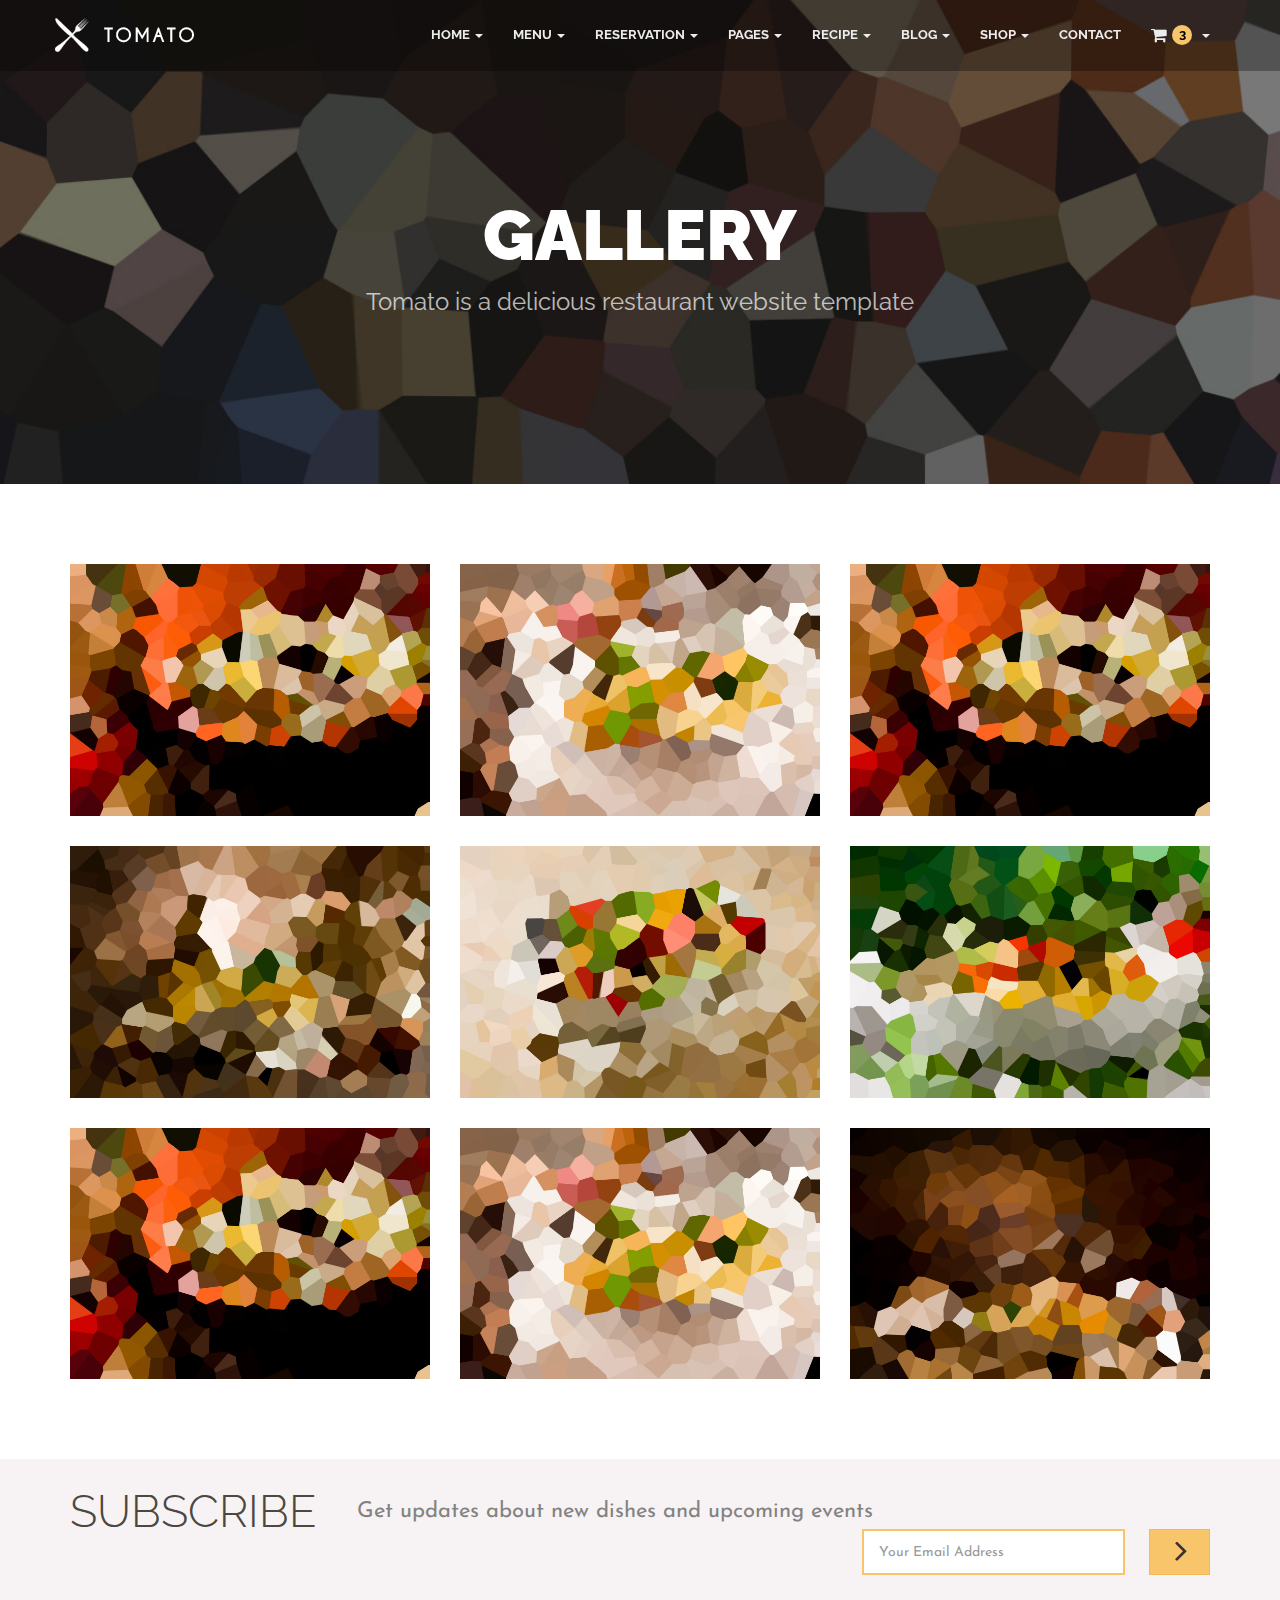
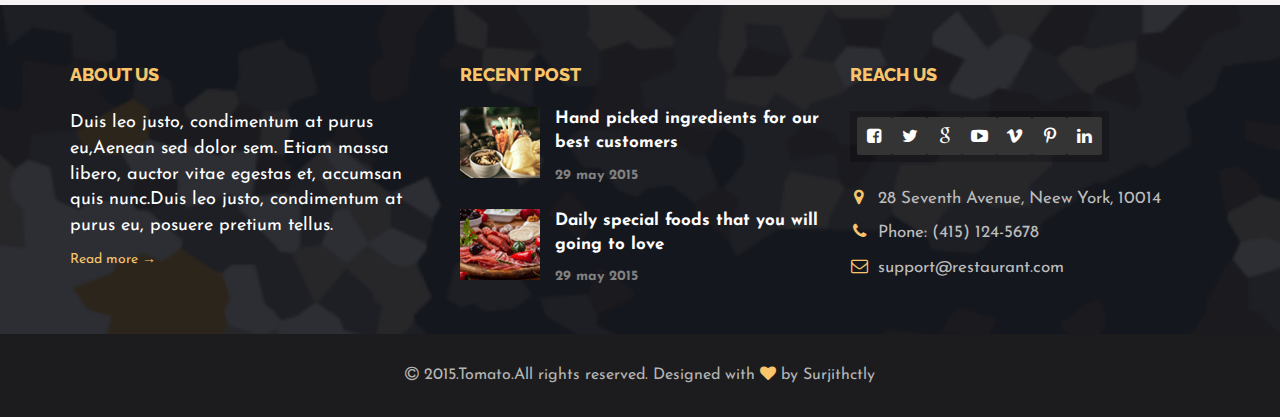
<file: Réalisation/HTML/gallery.html>
<!DOCTYPE html>
<html lang="en">

<head>
    <meta charset="utf-8">
    <title>Tomato Responsive Restaurant HTML5 Template</title>
    <meta name="author" content="Surjith S M">

    <!-- SEO -->
    <meta name="description" content="Tomato is a Responsive HTML5 Template for Restaurants and food related services.">
    <meta name="keywords" content="tomato, responsive, html5, restaurant, template, food, reservation">

    <!-- Favicons -->
    <link rel="shortcut icon" href="img/favicon.ico">

    <!-- Responsive Tag -->
    <meta name="viewport" content="width=device-width">

    <!-- CSS Files -->
    <link rel="stylesheet" href="css/bootstrap.min.css">
    <link rel="stylesheet" href="css/font-awesome/css/font-awesome.css">
    <link rel="stylesheet" href="css/plugin.css">
    <link rel="stylesheet" href="css/main.css">

    <!--[if lt IE 9]>
            <script src="js/vendor/html5-3.6-respond-1.4.2.min.js"></script>
        <![endif]-->
</head>

<body>
    <!--[if lt IE 8]>
    <p class="browserupgrade">You are using an <strong>outdated</strong> browser. Please <a href="http://browsehappy.com/">upgrade your browser</a> to improve your experience.</p>
<![endif]-->

    <!-- Preloder-->
    <div class="preloder animated">
        <div class="scoket">
            <img src="img/preloader.svg" alt="" />
        </div>
    </div>

    <div class="body">

        <div class="main-wrapper">
            <!-- Navigation-->
            <nav class="navbar navbar-fixed-top">
                <div class="container">
                    <div class="navbar-header">
                        <button type="button" class="navbar-toggle collapsed" data-toggle="collapse" data-target="#navbar" aria-expanded="false" aria-controls="navbar">
                            <span class="sr-only">Toggle navigation</span>
                            <span class="icon-bar"></span>
                            <span class="icon-bar"></span>
                            <span class="icon-bar"></span>
                        </button>
                        <a class="navbar-brand" href="./index.html">
                            <img src="img/nav-logo.png" alt="nav-logo">
                        </a>
                    </div>
                    <div id="navbar" class="navbar-collapse collapse">
                        <ul class="nav navbar-nav navbar-right">
                            <li class="dropdown">
                                <a href="./index.html" class="dropdown-toggle" data-toggle="dropdown" role="button" aria-haspopup="true" aria-expanded="false">Home<span class="caret"></span></a>
                                <ul class="dropdown-menu">
                                    <li><a href="./index.html">Home - Image</a></li>
                                    <li><a href="./index_slider.html">Home - Header Slider</a></li>
                                    <li><a href="./index_video.html">Home - Video Background</a></li>
                                    <li><a href="./index_parallax.html">Home - Parallax</a></li>
                                    <li><a href="./index_animation.html">Home - Scroll Animation</a></li>
                                </ul>
                            </li>
                            <li class="dropdown">
                                <a href="./menu_all.html" class="dropdown-toggle" data-toggle="dropdown" role="button" aria-haspopup="true" aria-expanded="false">Menu<span class="caret"></span></a>
                                <ul class="dropdown-menu">
                                    <li><a href="./menu_list.html">Menu - List</a></li>
                                    <li><a href="./menu_overlay.html">Menu - Overlay</a></li>
                                    <li><a href="./menu_tile.html">Menu - Tile</a></li>
                                    <li><a href="./menu_grid.html">Menu - Grid</a></li>
                                    <li><a href="./menu_all.html">Menu All</a></li>
                                </ul>
                            </li>
                            <li class="dropdown">
                                <a href="./reservation.html" class="dropdown-toggle" data-toggle="dropdown" role="button" aria-haspopup="true" aria-expanded="false">Reservation<span class="caret"></span></a>
                                <ul class="dropdown-menu">
                                    <li><a href="./reservation.html">Reservation</a></li>
                                    <li><a href="./reservation-ot.html">Reservation - Opentable</a></li>
                                </ul>
                            </li>
                            <li class="dropdown">
                                <a href="./about.html" class="dropdown-toggle" data-toggle="dropdown" role="button" aria-haspopup="true" aria-expanded="false">Pages<span class="caret"></span></a>
                                <ul class="dropdown-menu">
                                    <li><a href="./about.html">About</a></li>
                                    <li><a href="./gallery.html">Gallery</a></li>
                                    <li><a href="./elements.html">Shortcodes</a></li>
                                    <li><a href="./shop_account.html">Login / Signup</a></li>
                                    <li><a href="./404.html">404 Page</a></li>
                                </ul>
                            </li>
                            <li class="dropdown">
                                <a href="./recipe.html" class="dropdown-toggle" data-toggle="dropdown" role="button" aria-haspopup="true" aria-expanded="false">Recipe<span class="caret"></span></a>
                                <ul class="dropdown-menu">
                                    <li><a href="./recipe.html">Recipe - 2Col</a></li>
                                    <li><a href="./recipe_3col.html">Recipe - 3Col</a></li>
                                    <li><a href="./recipe_4col.html">Recipe - 4Col</a></li>
                                    <li><a href="./recipe_masonry.html">Recipe - Masonry</a></li>
                                    <li>
                                        <a href="./recipe_detail-image.html">Recipe - Single <span class="caret-right"></span></a>
                                        <ul class="dropdown-menu">
                                            <li><a href="./recipe_detail-image.html">Recipe - Image</a></li>
                                            <li><a href="./recipe_detail-slider.html">Recipe - Gallery</a></li>
                                            <li><a href="./recipe_detail-video.html">Recipe - Video</a></li>
                                        </ul>
                                    </li>
                                </ul>
                            </li>
                            <li class="dropdown">
                                <a href="./blog_right_sidebar.html" class="dropdown-toggle" data-toggle="dropdown" role="button" aria-haspopup="true" aria-expanded="false">Blog<span class="caret"></span></a>
                                <ul class="dropdown-menu">
                                    <li><a href="./blog_right_sidebar.html">Blog - Right Sidebar</a></li>
                                    <li><a href="./blog_left_sidebar.html">Blog - Left Sidebar</a></li>
                                    <li><a href="./blog_fullwidth.html">Blog - Fullwidth</a></li>
                                    <li><a href="./blog_masonry.html">Blog - Masonry</a></li>
                                    <li>
                                        <a href="./blog_single_image.html">Blog - Single <span class="caret-right"></span></a>
                                        <ul class="dropdown-menu">
                                            <li><a href="./blog_single_image.html">Blog - Image</a></li>
                                            <li><a href="./blog_single_slider.html">Blog - Gallery</a></li>
                                            <li><a href="./blog_single_video.html">Blog - Video</a></li>
                                        </ul>
                                    </li>
                                </ul>
                            </li>
                            <li class="dropdown">
                                <a href="./shop_fullwidth.html" class="dropdown-toggle" data-toggle="dropdown" role="button" aria-haspopup="true" aria-expanded="false">Shop<span class="caret"></span></a>
                                <ul class="dropdown-menu">
                                    <li><a href="./shop_fullwidth.html">Shop - Full</a></li>
                                    <li><a href="./shop_left_sidebar.html">Shop - Left Sidebar</a></li>
                                    <li><a href="./shop_right_sidebar.html">Shop - Right Sidebar</a></li>
                                    <li>
                                        <a href="./shop_single_full.html">Shop - Single <span class="caret-right"></span></a>
                                        <ul class="dropdown-menu">
                                            <li><a href="./shop_single_full.html">Shop - Full</a></li>
                                            <li><a href="./shop_single_left.html">Shop - Left Sidebar</a></li>
                                            <li><a href="./shop_single_right.html">Shop - Right Sidebar</a></li>
                                        </ul>
                                    </li>
                                    <li><a href="./shop_cart.html">Shop - Cart</a></li>
                                    <li><a href="./shop_checkout.html">Shop - Checkout</a></li>
                                    <li><a href="./shop_account.html">Shop - Account</a></li>
                                    <li><a href="./shop_account_detail.html">Shop - Account Detail</a></li>
                                </ul>
                            </li>
                            <li><a href="./contact.html">Contact</a></li>
                            <li class="dropdown">
                                <a class="css-pointer dropdown-toggle" data-toggle="dropdown" role="button" aria-haspopup="true" aria-expanded="false"><i class="fa fa-shopping-cart fsc pull-left"></i><span class="cart-number">3</span><span class="caret"></span></a>
                                <div class="cart-content dropdown-menu">
                                    <div class="cart-title">
                                        <h4>Shopping Cart</h4>
                                    </div>
                                    <div class="cart-items">
                                        <div class="cart-item clearfix">
                                            <div class="cart-item-image">
                                                <a href="./shop_single_full.html"><img src="img/cart-img1.jpg" alt="Breakfast with coffee"></a>
                                            </div>
                                            <div class="cart-item-desc">
                                                <a href="./shop_single_full.html">Breakfast with coffee</a>
                                                <span class="cart-item-price">$19.99</span>
                                                <span class="cart-item-quantity">x 2</span>
                                                <i class="fa fa-times ci-close"></i>
                                            </div>
                                        </div>
                                        <div class="cart-item clearfix">
                                            <div class="cart-item-image">
                                                <a href="./shop_single_full.html"><img src="img/cart-img2.jpg" alt="Chicken stew"></a>
                                            </div>
                                            <div class="cart-item-desc">
                                                <a href="./shop_single_full.html">Chicken stew</a>
                                                <span class="cart-item-price">$24.99</span>
                                                <span class="cart-item-quantity">x 3</span>
                                                <i class="fa fa-times ci-close"></i>
                                            </div>
                                        </div>
                                    </div>
                                    <div class="cart-action clearfix">
                                        <span class="pull-left checkout-price">$ 114.95</span>
                                        <a class="btn btn-default pull-right" href="./shop_cart.html">View Cart</a>
                                    </div>
                                </div>
                            </li>
                        </ul>
                    </div>
                    <!--/.navbar-collapse -->
                </div>
            </nav>

            <!-- Page Header -->
            <section class="page_header">
                <div class="container">
                    <div class="row">
                        <div class="col-md-12 text-center">
                            <h2 class="text-uppercase">Gallery</h2>
                            <p>Tomato is a delicious restaurant website template</p>
                        </div>
                    </div>
                </div>
            </section>

            <!-- Gallery -->
            <div class="gallery-content">
                <div class="container">
                    <div class="row">
                        <div class="col-md-4 col-sm-6">
                            <div class="gallery-item" data-mfp-src="img/gallery/1.jpg">
                                <img src="img/gallery/1.jpg" class="img-responsive" alt="" />
                                <div class="gi-overlay">
                                    <i class="fa fa-search"></i>
                                </div>
                            </div>
                        </div>
                        <div class="col-md-4 col-sm-6">
                            <div class="gallery-item" data-mfp-src="img/gallery/2.jpg">
                                <img src="img/gallery/2.jpg" class="img-responsive" alt="" />
                                <div class="gi-overlay">
                                    <i class="fa fa-search"></i>
                                </div>
                            </div>
                        </div>
                        <div class="col-md-4 col-sm-6">
                            <div class="gallery-item" data-mfp-src="img/gallery/3.jpg">
                                <img src="img/gallery/1.jpg" class="img-responsive" alt="" />
                                <div class="gi-overlay">
                                    <i class="fa fa-search"></i>
                                </div>
                            </div>
                        </div>
                        <div class="col-md-4 col-sm-6">
                            <div class="gallery-item" data-mfp-src="img/gallery/4.jpg">
                                <img src="img/gallery/4.jpg" class="img-responsive" alt="" />
                                <div class="gi-overlay">
                                    <i class="fa fa-search"></i>
                                </div>
                            </div>
                        </div>
                        <div class="col-md-4 col-sm-6">
                            <div class="gallery-item" data-mfp-src="img/gallery/5.jpg">
                                <img src="img/gallery/5.jpg" class="img-responsive" alt="" />
                                <div class="gi-overlay">
                                    <i class="fa fa-search"></i>
                                </div>
                            </div>
                        </div>
                        <div class="col-md-4 col-sm-6">
                            <div class="gallery-item" data-mfp-src="img/gallery/6.jpg">
                                <img src="img/gallery/6.jpg" class="img-responsive" alt="" />
                                <div class="gi-overlay">
                                    <i class="fa fa-search"></i>
                                </div>
                            </div>
                        </div>
                        <div class="col-md-4 col-sm-6">
                            <div class="gallery-item" data-mfp-src="img/gallery/7.jpg">
                                <img src="img/gallery/1.jpg" class="img-responsive" alt="" />
                                <div class="gi-overlay">
                                    <i class="fa fa-search"></i>
                                </div>
                            </div>
                        </div>
                        <div class="col-md-4 col-sm-6">
                            <div class="gallery-item" data-mfp-src="img/gallery/8.jpg">
                                <img src="img/gallery/2.jpg" class="img-responsive" alt="" />
                                <div class="gi-overlay">
                                    <i class="fa fa-search"></i>
                                </div>
                            </div>
                        </div>
                        <div class="col-md-4 col-sm-6">
                            <div class="gallery-item" data-mfp-src="img/gallery/9.jpg">
                                <img src="img/gallery/3.jpg" class="img-responsive" alt="" />
                                <div class="gi-overlay">
                                    <i class="fa fa-search"></i>
                                </div>
                            </div>
                        </div>
                    </div>
                </div>
            </div>

            <!-- subscribe -->
            <section class="subscribe">
                <div class="container">
                    <div class="row">
                        <div class="col-md-12">
                            <h1>Subscribe</h1>
                            <p>Get updates about new dishes and upcoming events</p>
                            <form class="form-inline" action="php/subscribe.php" id="invite" method="POST">
                                <div class="form-group">
                                    <input class="e-mail form-control" name="email" id="address" type="email" placeholder="Your Email Address" required>
                                </div>
                                <button type="submit" class="btn btn-default">
                                    <i class="fa fa-angle-right"></i>
                                </button>
                            </form>

                        </div>
                    </div>
                </div>
            </section>

            <!-- Footer-->
            <section class="footer">
                <div class="container">
                    <div class="row">
                        <div class="col-md-4 col-sm-12">
                            <h1>About us</h1>
                            <p>Duis leo justo, condimentum at purus eu,Aenean sed dolor sem. Etiam massa libero, auctor vitae egestas et, accumsan quis nunc.Duis leo justo, condimentum at purus eu, posuere pretium tellus.</p>
                            <a href="./about.html">Read more &rarr;</a>
                        </div>
                        <div class="col-md-4  col-sm-6">
                            <h1>Recent post</h1>
                            <div class="footer-blog clearfix">
                                <a href="./blog_right_sidebar.html">
                                    <img src="img/thumb8.png" class="img-responsive footer-photo" alt="blog photos">
                                    <p class="footer-blog-text">Hand picked ingredients for our best customers</p>
                                    <p class="footer-blog-date">29 may 2015</p>
                                </a>
                            </div>
                            <div class="footer-blog clearfix last">
                                <a href="./blog_right_sidebar.html">
                                    <img src="img/thumb9.png" class="img-responsive footer-photo" alt="blog photos">
                                    <p class="footer-blog-text">Daily special foods that you will going to love</p>
                                    <p class="footer-blog-date">29 may 2015</p>
                                </a>
                            </div>
                        </div>
                        <div class="col-md-4  col-sm-6">
                            <h1>Reach us</h1>
                            <div class="footer-social-icons">
                                <a href="http://www.facebook.com">
                                    <i class="fa fa-facebook-square"></i>
                                </a>
                                <a href="http://www.twitter.com">
                                    <i class="fa fa-twitter"></i>
                                </a>
                                <a href="http://plus.google.com">
                                    <i class="fa fa-google"></i>
                                </a>
                                <a href="http://www.youtube.com">
                                    <i class="fa fa-youtube-play"></i>
                                </a>
                                <a href="http://www.vimeo.com">
                                    <i class="fa fa-vimeo"></i>
                                </a>
                                <a href="http://www.pinterest.com">
                                    <i class="fa fa-pinterest-p"></i>
                                </a>
                                <a href="http://www.linkedin.com">
                                    <i class="fa fa-linkedin"></i>
                                </a>
                            </div>
                            <div class="footer-address">
                                <p><i class="fa fa-map-marker"></i>28 Seventh Avenue, Neew York, 10014</p>
                                <p><i class="fa fa-phone"></i>Phone: (415) 124-5678</p>
                                <p><i class="fa fa-envelope-o"></i>support@restaurant.com</p>
                            </div>
                        </div>
                    </div>
                </div>

                <!-- Footer - Copyright -->
                <div class="footer-copyrights">
                    <div class="container">
                        <div class="row">
                            <div class="col-md-12">
                                <p><i class="fa fa-copyright"></i> 2015.Tomato.All rights reserved. Designed with <i class="fa fa-heart primary-color"></i> by Surjithctly</p>
                            </div>
                        </div>
                    </div>
                </div>
            </section>
        </div>

    </div> 

    <!-- Javascript -->
    <script src="js/vendor/jquery-1.11.2.min.js"></script>
    <script src="js/vendor/bootstrap.min.js"></script>
    <script src="js/vendor/jquery.flexslider-min.js"></script>
    <script src="js/vendor/spectragram.js"></script>
    <script src="js/vendor/owl.carousel.min.js"></script>
    <script src="js/vendor/velocity.min.js"></script>
    <script src="js/vendor/velocity.ui.min.js"></script>
    <script src="js/vendor/bootstrap-datepicker.min.js"></script>
    <script src="js/vendor/bootstrap-clockpicker.min.js"></script>
    <script src="js/vendor/jquery.magnific-popup.min.js"></script>
    <script src="js/vendor/isotope.pkgd.min.js"></script>
    <script src="js/vendor/slick.min.js"></script>
    <script src="js/vendor/wow.min.js"></script>
    <script src="js/animation.js"></script>
    <script src="js/vendor/vegas/vegas.min.js"></script>
    <script src="js/vendor/jquery.mb.YTPlayer.js"></script>
    <script src="js/vendor/jquery.stellar.js"></script>
    <script src="js/main.js"></script>
    <script src="js/vendor/mc/jquery.ketchup.all.min.js"></script>
    <script src="js/vendor/mc/main.js"></script>

</body>

</html>
</file>
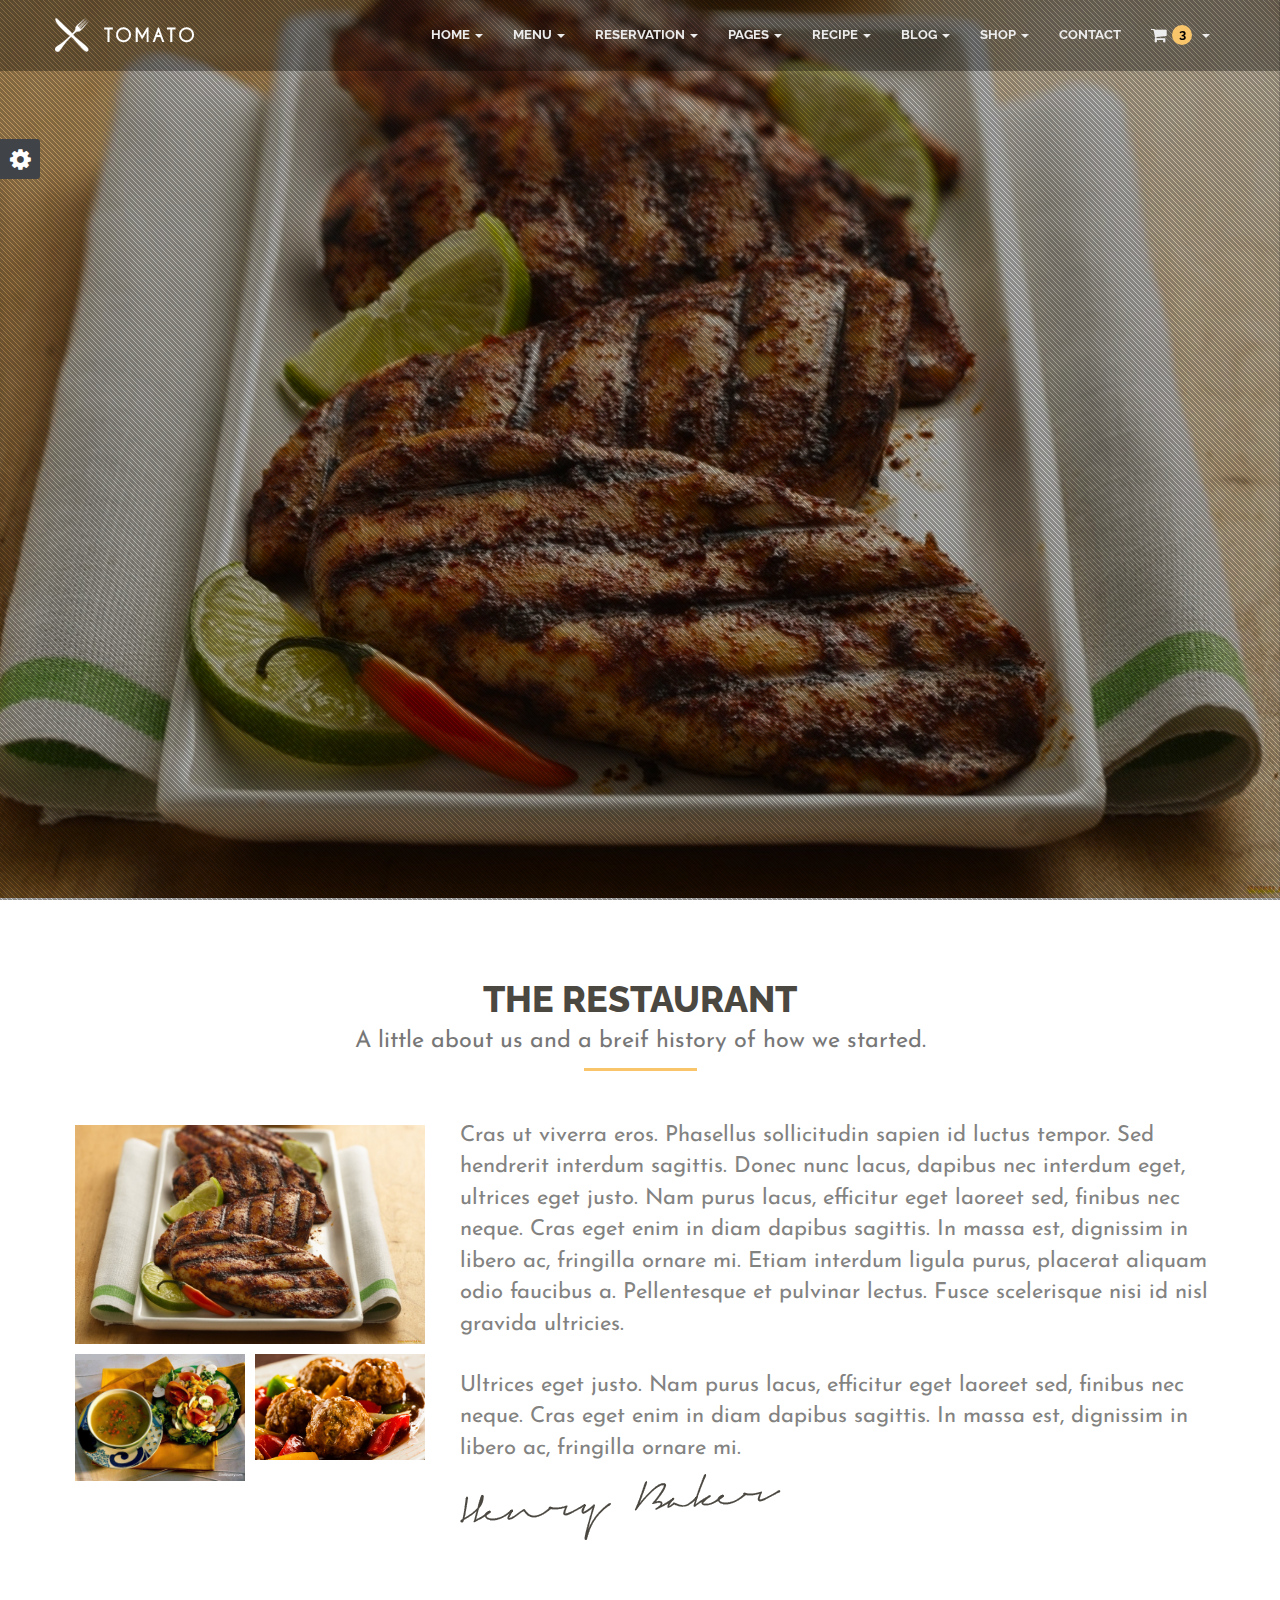
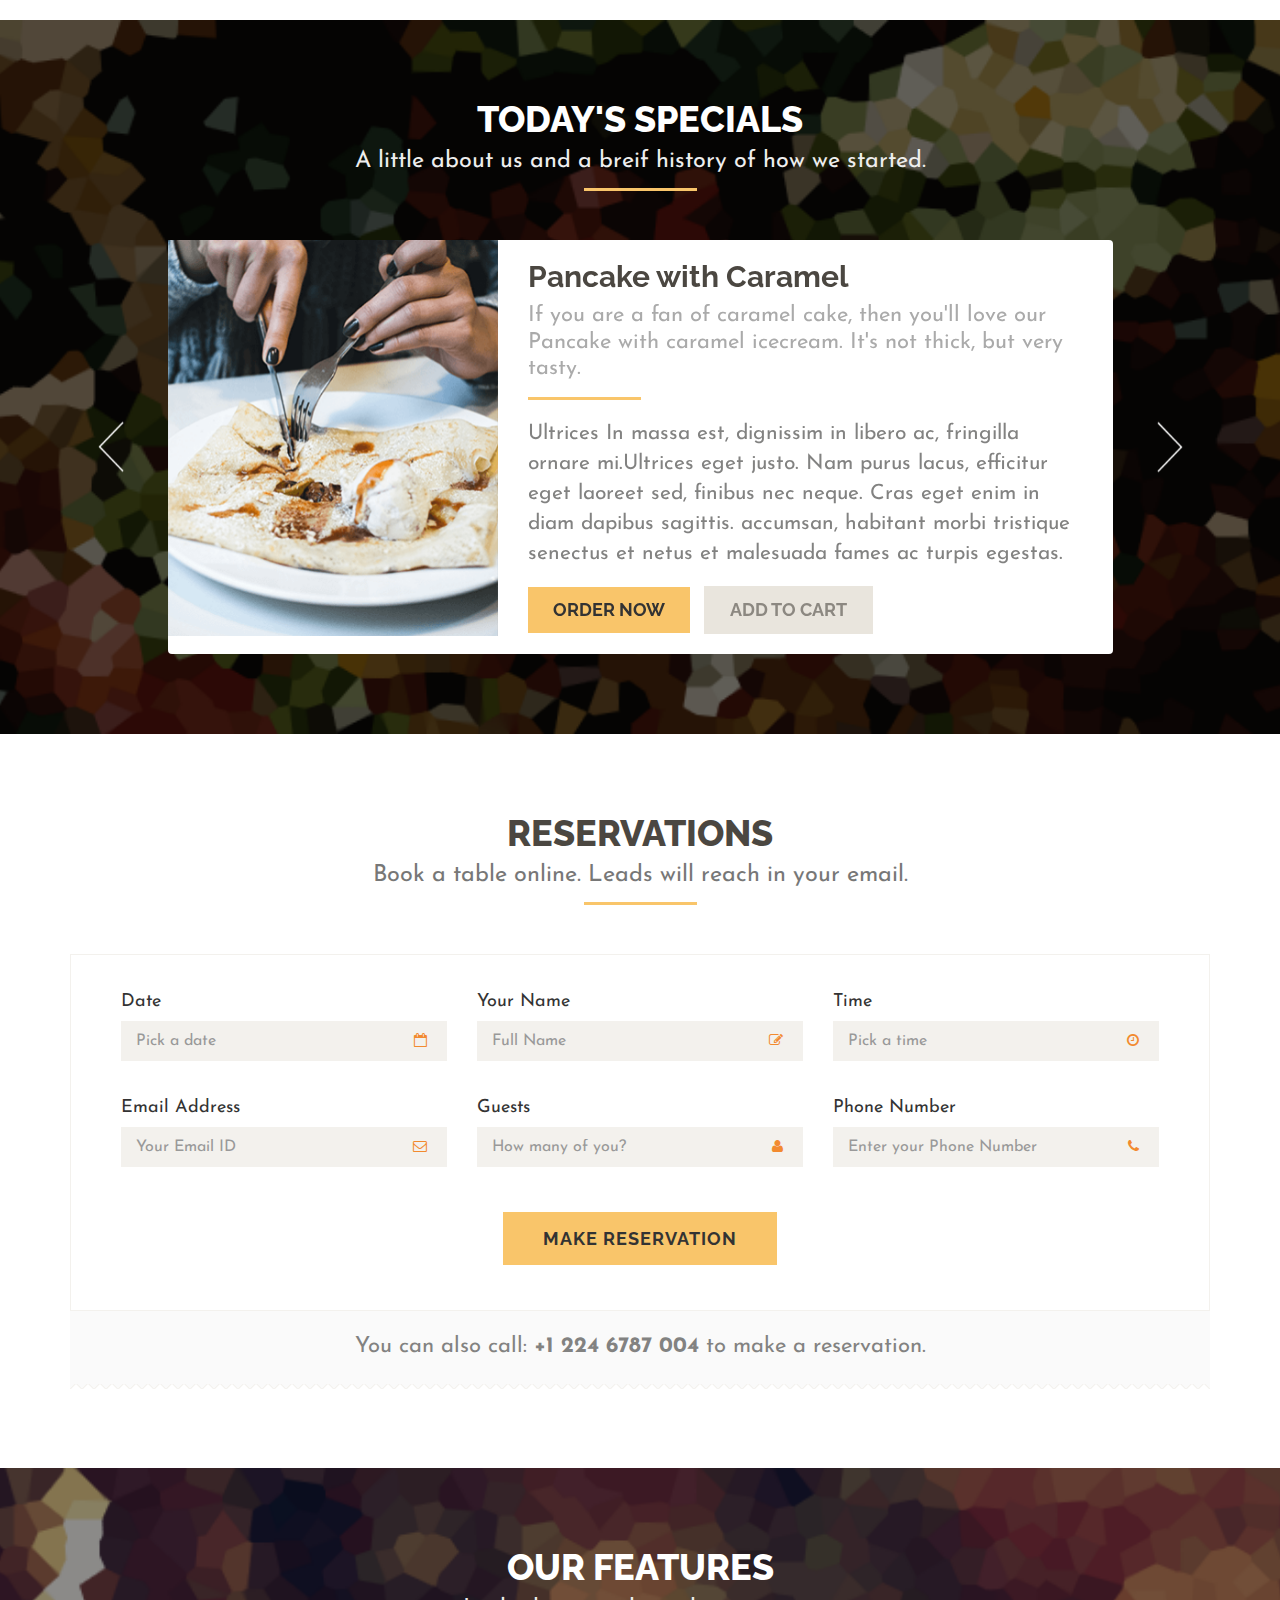
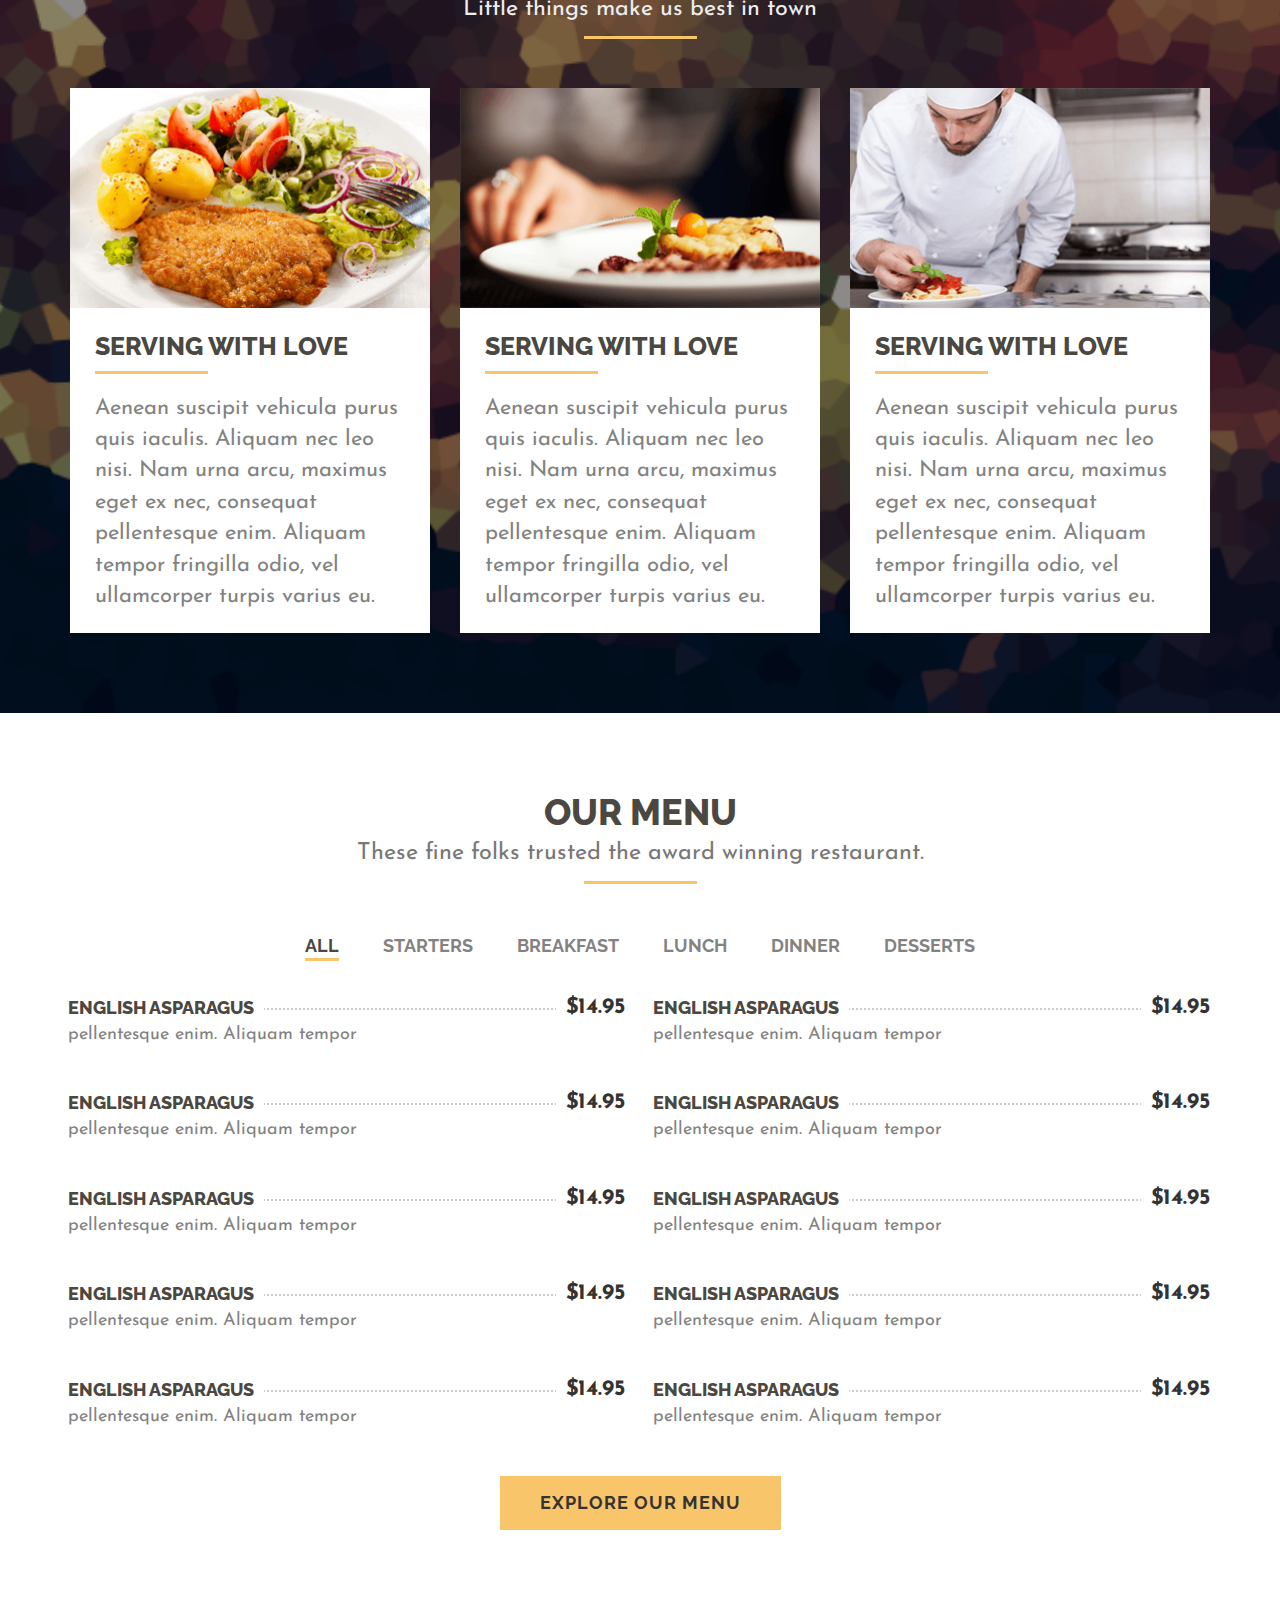
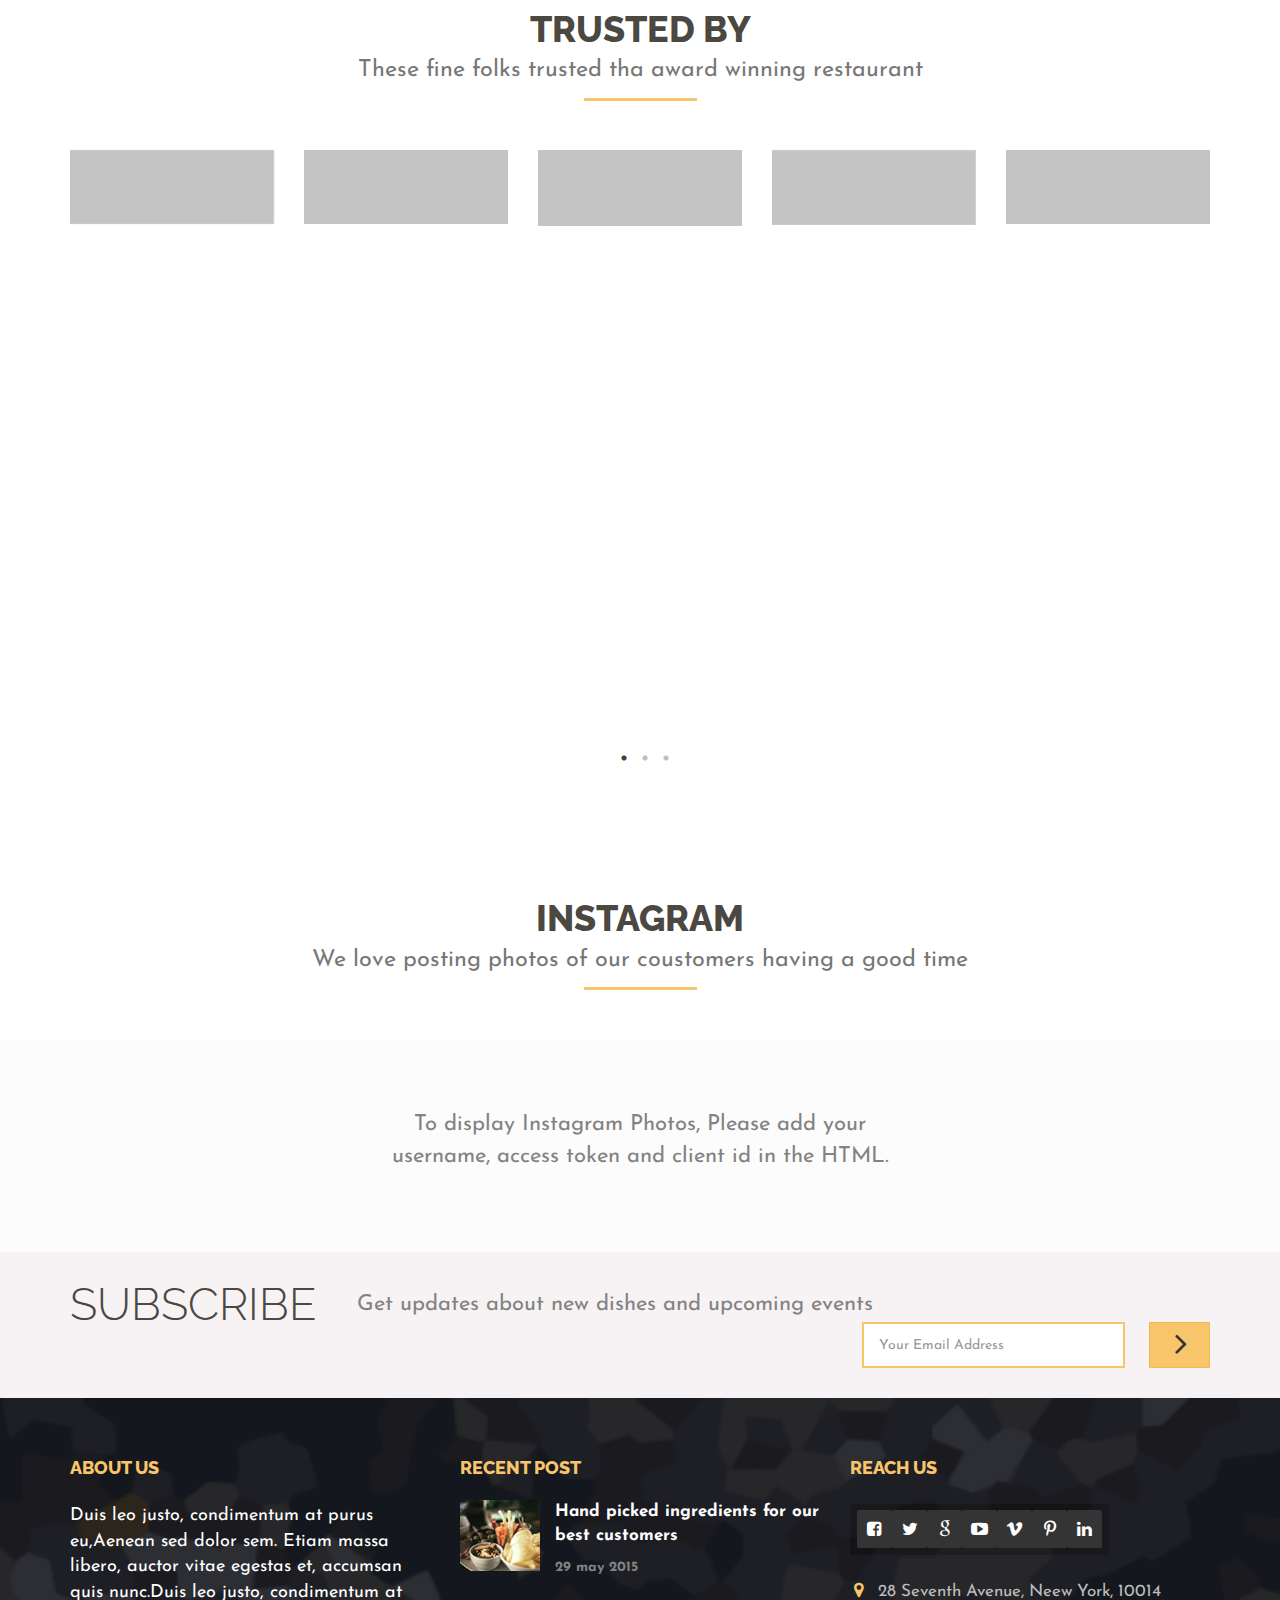
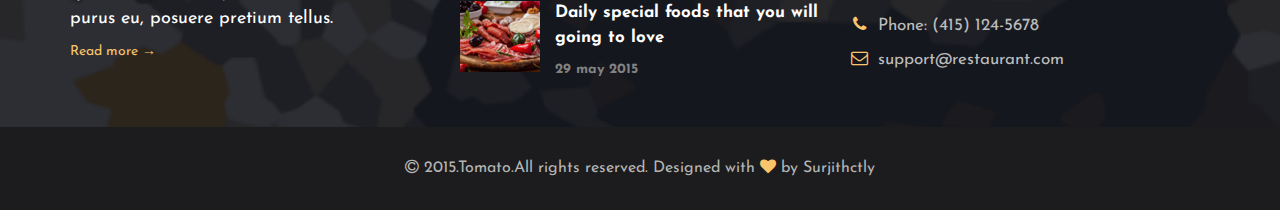
<file: Réalisation/HTML/index_slider.html>
<!DOCTYPE html>
<html lang="en">

<head>
    <meta charset="utf-8">
    <title>Tomato Responsive Restaurant HTML5 Template</title>
    <meta name="author" content="Surjith S M">

    <!-- SEO -->
    <meta name="description" content="Tomato is a Responsive HTML5 Template for Restaurants and food related services.">
    <meta name="keywords" content="tomato, responsive, html5, restaurant, template, food, reservation">

    <!-- Favicons -->
    <link rel="shortcut icon" href="img/favicon.ico">

    <!-- Responsive Tag -->
    <meta name="viewport" content="width=device-width">

    <!-- CSS Files -->
    <link rel="stylesheet" href="css/bootstrap.min.css">
    <link rel="stylesheet" href="css/font-awesome/css/font-awesome.css">
    <link rel="stylesheet" href="css/plugin.css">
    <link rel="stylesheet" href="js/vendor/vegas/vegas.min.css">
    <link rel="stylesheet" href="css/main.css">

    <!--[if lt IE 9]>
            <script src="js/vendor/html5-3.6-respond-1.4.2.min.js"></script>
        <![endif]-->
</head>

<body id="intro3">
    <!--[if lt IE 8]>
    <p class="browserupgrade">You are using an <strong>outdated</strong> browser. Please <a href="http://browsehappy.com/">upgrade your browser</a> to improve your experience.</p>
<![endif]-->

    <!-- Preloder-->
    <div class="preloder animated">
        <div class="scoket">
            <img src="img/preloader.svg" alt="" />
        </div>
    </div>

    <div class="body">

        <!-- Navigation-->
        <nav class="navbar navbar-fixed-top">
            <div class="container">
                <div class="navbar-header">
                    <button type="button" class="navbar-toggle collapsed" data-toggle="collapse" data-target="#navbar" aria-expanded="false" aria-controls="navbar">
                        <span class="sr-only">Toggle navigation</span>
                        <span class="icon-bar"></span>
                        <span class="icon-bar"></span>
                        <span class="icon-bar"></span>
                    </button>
                    <a class="navbar-brand" href="./index.html">
                        <img src="img/nav-logo.png" alt="nav-logo">
                    </a>
                </div>
                <div id="navbar" class="navbar-collapse collapse">
                    <ul class="nav navbar-nav navbar-right">
                        <li class="dropdown">
                            <a href="./index.html" class="dropdown-toggle" data-toggle="dropdown" role="button" aria-haspopup="true" aria-expanded="false">Home<span class="caret"></span></a>
                            <ul class="dropdown-menu">
                                <li><a href="./index.html">Home - Image</a></li>
                                <li><a href="./index_slider.html">Home - Header Slider</a></li>
                                <li><a href="./index_video.html">Home - Video Background</a></li>
                                <li><a href="./index_parallax.html">Home - Parallax</a></li>
                                <li><a href="./index_animation.html">Home - Scroll Animation</a></li>
                            </ul>
                        </li>
                        <li class="dropdown">
                            <a href="./menu_all.html" class="dropdown-toggle" data-toggle="dropdown" role="button" aria-haspopup="true" aria-expanded="false">Menu<span class="caret"></span></a>
                            <ul class="dropdown-menu">
                                <li><a href="./menu_list.html">Menu - List</a></li>
                                <li><a href="./menu_overlay.html">Menu - Overlay</a></li>
                                <li><a href="./menu_tile.html">Menu - Tile</a></li>
                                <li><a href="./menu_grid.html">Menu - Grid</a></li>
                                <li><a href="./menu_all.html">Menu All</a></li>
                            </ul>
                        </li>
                        <li class="dropdown">
                            <a href="./reservation.html" class="dropdown-toggle" data-toggle="dropdown" role="button" aria-haspopup="true" aria-expanded="false">Reservation<span class="caret"></span></a>
                            <ul class="dropdown-menu">
                                <li><a href="./reservation.html">Reservation</a></li>
                                <li><a href="./reservation-ot.html">Reservation - Opentable</a></li>
                            </ul>
                        </li>
                        <li class="dropdown">
                            <a href="./about.html" class="dropdown-toggle" data-toggle="dropdown" role="button" aria-haspopup="true" aria-expanded="false">Pages<span class="caret"></span></a>
                            <ul class="dropdown-menu">
                                <li><a href="./about.html">About</a></li>
                                <li><a href="./gallery.html">Gallery</a></li>
                                <li><a href="./elements.html">Shortcodes</a></li>
                                <li><a href="./shop_account.html">Login / Signup</a></li>
                                <li><a href="./404.html">404 Page</a></li>
                            </ul>
                        </li>
                        <li class="dropdown">
                            <a href="./recipe.html" class="dropdown-toggle" data-toggle="dropdown" role="button" aria-haspopup="true" aria-expanded="false">Recipe<span class="caret"></span></a>
                            <ul class="dropdown-menu">
                                <li><a href="./recipe.html">Recipe - 2Col</a></li>
                                <li><a href="./recipe_3col.html">Recipe - 3Col</a></li>
                                <li><a href="./recipe_4col.html">Recipe - 4Col</a></li>
                                <li><a href="./recipe_masonry.html">Recipe - Masonry</a></li>
                                <li>
                                    <a href="./recipe_detail-image.html">Recipe - Single <span class="caret-right"></span></a>
                                    <ul class="dropdown-menu">
                                        <li><a href="./recipe_detail-image.html">Recipe - Image</a></li>
                                        <li><a href="./recipe_detail-slider.html">Recipe - Gallery</a></li>
                                        <li><a href="./recipe_detail-video.html">Recipe - Video</a></li>
                                    </ul>
                                </li>
                            </ul>
                        </li>
                        <li class="dropdown">
                            <a href="./blog_right_sidebar.html" class="dropdown-toggle" data-toggle="dropdown" role="button" aria-haspopup="true" aria-expanded="false">Blog<span class="caret"></span></a>
                            <ul class="dropdown-menu">
                                <li><a href="./blog_right_sidebar.html">Blog - Right Sidebar</a></li>
                                <li><a href="./blog_left_sidebar.html">Blog - Left Sidebar</a></li>
                                <li><a href="./blog_fullwidth.html">Blog - Fullwidth</a></li>
                                <li><a href="./blog_masonry.html">Blog - Masonry</a></li>
                                <li>
                                    <a href="./blog_single_image.html">Blog - Single <span class="caret-right"></span></a>
                                    <ul class="dropdown-menu">
                                        <li><a href="./blog_single_image.html">Blog - Image</a></li>
                                        <li><a href="./blog_single_slider.html">Blog - Gallery</a></li>
                                        <li><a href="./blog_single_video.html">Blog - Video</a></li>
                                    </ul>
                                </li>
                            </ul>
                        </li>
                        <li class="dropdown">
                            <a href="./shop_fullwidth.html" class="dropdown-toggle" data-toggle="dropdown" role="button" aria-haspopup="true" aria-expanded="false">Shop<span class="caret"></span></a>
                            <ul class="dropdown-menu">
                                <li><a href="./shop_fullwidth.html">Shop - Full</a></li>
                                <li><a href="./shop_left_sidebar.html">Shop - Left Sidebar</a></li>
                                <li><a href="./shop_right_sidebar.html">Shop - Right Sidebar</a></li>
                                <li>
                                    <a href="./shop_single_full.html">Shop - Single <span class="caret-right"></span></a>
                                    <ul class="dropdown-menu">
                                        <li><a href="./shop_single_full.html">Shop - Full</a></li>
                                        <li><a href="./shop_single_left.html">Shop - Left Sidebar</a></li>
                                        <li><a href="./shop_single_right.html">Shop - Right Sidebar</a></li>
                                    </ul>
                                </li>
                                <li><a href="./shop_cart.html">Shop - Cart</a></li>
                                <li><a href="./shop_checkout.html">Shop - Checkout</a></li>
                                <li><a href="./shop_account.html">Shop - Account</a></li>
                                <li><a href="./shop_account_detail.html">Shop - Account Detail</a></li>
                            </ul>
                        </li>
                        <li><a href="./contact.html">Contact</a></li>
                        <li class="dropdown">
                            <a class="css-pointer dropdown-toggle" data-toggle="dropdown" role="button" aria-haspopup="true" aria-expanded="false"><i class="fa fa-shopping-cart fsc pull-left"></i><span class="cart-number">3</span><span class="caret"></span></a>
                            <div class="cart-content dropdown-menu">
                                <div class="cart-title">
                                    <h4>Shopping Cart</h4>
                                </div>
                                <div class="cart-items">
                                    <div class="cart-item clearfix">
                                        <div class="cart-item-image">
                                            <a href="./shop_single_full.html"><img src="img/cart-img1.jpg" alt="Breakfast with coffee"></a>
                                        </div>
                                        <div class="cart-item-desc">
                                            <a href="./shop_single_full.html">Breakfast with coffee</a>
                                            <span class="cart-item-price">$19.99</span>
                                            <span class="cart-item-quantity">x 2</span>
                                            <i class="fa fa-times ci-close"></i>
                                        </div>
                                    </div>
                                    <div class="cart-item clearfix">
                                        <div class="cart-item-image">
                                            <a href="./shop_single_full.html"><img src="img/cart-img2.jpg" alt="Chicken stew"></a>
                                        </div>
                                        <div class="cart-item-desc">
                                            <a href="./shop_single_full.html">Chicken stew</a>
                                            <span class="cart-item-price">$24.99</span>
                                            <span class="cart-item-quantity">x 3</span>
                                            <i class="fa fa-times ci-close"></i>
                                        </div>
                                    </div>
                                </div>
                                <div class="cart-action clearfix">
                                    <span class="pull-left checkout-price">$ 114.95</span>
                                    <a class="btn btn-default pull-right" href="./shop_cart.html">View Cart</a>
                                </div>
                            </div>
                        </li>
                    </ul>
                </div>
                <!--/.navbar-collapse -->
            </div>
        </nav>

        <!-- Home page-->
        <section class="home">
            <div class="overlay"></div>

            <div class="tittle-block">
                <div class="logo">
                    <a href="./index.html">
                        <img src="img/logo.png" alt="logo">
                    </a>
                </div>
                <h1>DELICIOUS Food</h1>
                <h2>Tomato is a delitious restaurant website template</h2>
            </div>
            <div class="scroll-down">
                <a href="#about">
                    <img src="img/arrow-down.png" alt="down-arrow">
                </a>
            </div>
        </section>

        <div class="main-wrapper">
            <!-- About page-->
            <section class="about" id="about">
                <div class="container">
                    <div class="row">
                        <div class="col-md-12">
                            <div class="page-header wow fadeInDown">
                                <h1>the restaurant<small>A little about us and a breif history of how we started.</small></h1>
                            </div>
                        </div>
                    </div>
                    <div class="row wow fadeInUp">
                        <div class="col-md-4">
                            <div class="container-fluid">
                                <div class="row">
                                    <div class="col-xs-12 hidden-sm about-photo">
                                        <div class="image-thumb">
                                            <img src="img/thumb1.png" data-mfp-src="img/fullImages/pic1.jpg" class="img-responsive" alt="logo">
                                        </div>
                                    </div>
                                </div>
                                <div class="row">
                                    <div class="col-sm-6 about-photo hidden-xs">
                                        <img src="img/thumb2.png" data-mfp-src="img/fullImages/pic2.jpg" class="img-responsive" alt="logo">
                                    </div>
                                    <div class="col-sm-6 about-photo hidden-xs">
                                        <img src="img/thumb3.png" data-mfp-src="img/fullImages/pic3.jpg" class="img-responsive" alt="logo">
                                    </div>
                                </div>
                            </div>
                        </div>
                        <div class="col-md-8">
                            <p>
                                Cras ut viverra eros. Phasellus sollicitudin sapien id luctus tempor. Sed hendrerit interdum sagittis. Donec nunc lacus, dapibus nec interdum eget, ultrices eget justo. Nam purus lacus, efficitur eget laoreet sed, finibus nec neque. Cras eget enim in diam dapibus sagittis. In massa est, dignissim in libero ac, fringilla ornare mi. Etiam interdum ligula purus, placerat aliquam odio faucibus a. Pellentesque et pulvinar lectus. Fusce scelerisque nisi id nisl gravida ultricies.
                            </p>
                            <br>
                            <p>
                                Ultrices eget justo. Nam purus lacus, efficitur eget laoreet sed, finibus nec neque. Cras eget enim in diam dapibus sagittis. In massa est, dignissim in libero ac, fringilla ornare mi.
                            </p>
                            <img src="img/signature.png" alt="signature">
                        </div>
                    </div>
                </div>
            </section>

            <!-- Today's special page-->
            <section class="special">
                <div class="container">
                    <div class="row">
                        <div class="col-md-12">
                            <div class="page-header wow fadeInDown">
                                <h1 class="white">today's specials<small>A little about us and a breif history of how we started.</small></h1>
                            </div>
                        </div>
                    </div>
                    <div class="row wow fadeInUp">
                        <div class="col-md-offset-1 col-md-10">
                            <div class="flexslider special-slider">
                                <ul class="slides">
                                    <li>
                                        <div class="slider-img">
                                            <img src="img/thumb4.png" alt="" />
                                        </div>
                                        <div class="slider-content">
                                            <div class="page-header">
                                                <h1>Pancake with Caramel<small>If you are a fan of caramel cake, then you'll love our Pancake with caramel icecream. It's not thick, but very tasty.</small></h1>
                                            </div>
                                            <p>Ultrices In massa est, dignissim in libero ac, fringilla ornare mi.Ultrices eget justo. Nam purus lacus, efficitur eget laoreet sed, finibus nec neque. Cras eget enim in diam dapibus sagittis. accumsan, habitant morbi tristique senectus et netus et malesuada fames ac turpis egestas.</p>
                                            <a class="btn btn-default" href="./index.html" role="button">Order now</a>
                                            <a class="btn btn-secondary" href="./index.html" role="button">Add to cart</a>
                                        </div>
                                    </li>
                                    <li>
                                        <div class="slider-img">
                                            <img src="img/thumb4.png" alt="" />
                                        </div>
                                        <div class="slider-content">
                                            <div class="page-header">
                                                <h1>Pancake with Caramel<small>If you are a fan of caramel cake, then you'll love our Pancake with caramel icecream. It's not thick, but very tasty.</small></h1>
                                            </div>
                                            <p>Ultrices In massa est, dignissim in libero ac, fringilla ornare mi.Ultrices eget justo. Nam purus lacus, efficitur eget laoreet sed, finibus nec neque. Cras eget enim in diam dapibus sagittis. accumsan, habitant morbi tristique senectus et netus et malesuada fames ac turpis egestas.</p>
                                            <a class="btn btn-default" href="./index.html" role="button">Order now</a>
                                            <a class="btn btn-secondary" href="./index.html" role="button">Add to cart</a>
                                        </div>
                                    </li>
                                    <li>
                                        <div class="slider-img">
                                            <img src="img/thumb4.png" alt="" />
                                        </div>
                                        <div class="slider-content">
                                            <div class="page-header">
                                                <h1>Pancake with Caramel<small>If you are a fan of caramel cake, then you'll love our Pancake with caramel icecream. It's not thick, but very tasty.</small></h1>
                                            </div>
                                            <p>Ultrices In massa est, dignissim in libero ac, fringilla ornare mi.Ultrices eget justo. Nam purus lacus, efficitur eget laoreet sed, finibus nec neque. Cras eget enim in diam dapibus sagittis. accumsan, habitant morbi tristique senectus et netus et malesuada fames ac turpis egestas.</p>
                                            <a class="btn btn-default" href="./index.html" role="button">Order now</a>
                                            <a class="btn btn-secondary" href="./index.html" role="button">Add to cart</a>
                                        </div>
                                    </li>
                                </ul>
                                <div class="direction-nav hidden-sm">
                                    <div class="next">
                                        <a><img src="img/right-arrow.png" alt="" /></a>
                                    </div>
                                    <div class="prev">
                                        <a><img src="img/left-arrow.png" alt="" /></a>
                                    </div>
                                </div>
                            </div>
                        </div>
                    </div>
                </div>
            </section>

            <!-- Reservations page-->
            <section class="reservation">
                <div class="container">
                    <div class="row">
                        <div class="col-md-12">
                            <div class="page-header wow fadeInDown">
                                <h1>Reservations<small>Book a table online. Leads will reach in your email.</small></h1>
                            </div>
                        </div>
                    </div>
                    <div class="reservation-form wow fadeInUp">
                        <div class="row">
                            <div class="col-md-4 col-sm-6">
                                <div class="form-group">
                                    <label>Date</label>
                                    <input type="text" class="form-control" id="datepicker" placeholder="Pick a date">
                                    <i class="fa fa-calendar-o"></i>
                                </div>
                            </div>
                            <div class="col-md-4 col-sm-6">
                                <div class="form-group">
                                    <label>Your Name</label>
                                    <input type="text" class="form-control" placeholder="Full Name">
                                    <i class="fa fa-pencil-square-o"></i>
                                </div>
                            </div>
                            <div class="col-md-4 col-sm-6">
                                <div class="form-group">
                                    <label>Time</label>
                                    <input type="text" class="form-control" id="timepicker" placeholder="Pick a time">
                                    <i class="fa fa-clock-o"></i>
                                </div>
                            </div>
                            <div class="col-md-4 col-sm-6">
                                <div class="form-group">
                                    <label>Email Address</label>
                                    <input type="email" class="form-control" placeholder="Your Email ID">
                                    <i class="fa fa-envelope-o"></i>
                                </div>
                            </div>
                            <div class="col-md-4 col-sm-6">
                                <div class="form-group">
                                    <label>Guests</label>
                                    <input class="form-control" type="number" placeholder="How many of you?">
                                    <i class="fa fa-user"></i>
                                </div>
                            </div>
                            <div class="col-md-4 col-sm-6">
                                <div class="form-group">
                                    <label>Phone Number</label>
                                    <input type="text" class="form-control" placeholder="Enter your Phone Number">
                                    <i class="fa fa-phone"></i>
                                </div>
                            </div>
                            <div class="col-md-12 col-sm-12">
                                <div class="reservation-btn">
                                    <a class="btn btn-default btn-lg" role="button">Make Reservation</a>
                                </div>
                            </div>
                        </div>
                    </div>
                    <div class="reservation-footer">
                        <p>You can also call: <strong>+1 224 6787 004</strong> to make a reservation.</p>
                        <span></span>
                    </div>
                </div>
            </section>

            <!-- Our features-->
            <section class="features">
                <div class="container">
                    <div class="row">
                        <div class="col-md-12">
                            <div class="page-header wow fadeInDown">
                                <h1 class="white">Our features<small>Little things make us best in town</small></h1>
                            </div>
                        </div>
                    </div>
                    <div class="row wow fadeInUp">
                        <div class="col-md-4 col-sm-6">
                            <div class="features-tile">
                                <div class="features-img">
                                    <img src="img/thumb5.png" alt="" />
                                </div>
                                <div class="features-content">
                                    <div class="page-header">
                                        <h1>Serving with love</h1>
                                    </div>
                                    <p>Aenean suscipit vehicula purus quis iaculis. Aliquam nec leo nisi. Nam urna arcu, maximus eget ex nec, consequat pellentesque enim. Aliquam tempor fringilla odio, vel ullamcorper turpis varius eu.</p>
                                </div>
                            </div>
                        </div>
                        <div class="col-md-4 col-sm-6">
                            <div class="features-tile">
                                <div class="features-img">
                                    <img src="img/thumb6.png" alt="" />
                                </div>
                                <div class="features-content">
                                    <div class="page-header">
                                        <h1>Serving with love</h1>
                                    </div>
                                    <p>Aenean suscipit vehicula purus quis iaculis. Aliquam nec leo nisi. Nam urna arcu, maximus eget ex nec, consequat pellentesque enim. Aliquam tempor fringilla odio, vel ullamcorper turpis varius eu.</p>
                                </div>
                            </div>
                        </div>
                        <div class="col-md-4 col-sm-6">
                            <div class="features-tile">
                                <div class="features-img">
                                    <img src="img/thumb7.png" alt="" />
                                </div>
                                <div class="features-content">
                                    <div class="page-header">
                                        <h1>Serving with love</h1>
                                    </div>
                                    <p>Aenean suscipit vehicula purus quis iaculis. Aliquam nec leo nisi. Nam urna arcu, maximus eget ex nec, consequat pellentesque enim. Aliquam tempor fringilla odio, vel ullamcorper turpis varius eu.</p>
                                </div>
                            </div>
                        </div>
                        <div class="col-md-4 col-sm-6 visible-sm">
                            <div class="features-tile">
                                <div class="features-img">
                                    <img src="img/thumb5.png" alt="" />
                                </div>
                                <div class="features-content">
                                    <div class="page-header">
                                        <h1>Serving with love</h1>
                                    </div>
                                    <p>Aenean suscipit vehicula purus quis iaculis. Aliquam nec leo nisi. Nam urna arcu, maximus eget ex nec, consequat pellentesque enim. Aliquam tempor fringilla odio, vel ullamcorper turpis varius eu.</p>
                                </div>
                            </div>
                        </div>
                    </div>
                </div>
            </section>

            <!-- menu-->
            <section class="menu">
                <div class="container">
                    <div class="row">
                        <div class="col-md-12">
                            <div class="page-header wow fadeInDown">
                                <h1>Our menu<small>These fine folks trusted the award winning restaurant.</small></h1>
                            </div>
                        </div>
                    </div>
                    <div class="food-menu wow fadeInUp">
                        <div class="row">
                            <div class="col-md-12">
                                <div class="menu-tags">
                                    <span data-filter="*" class="tagsort-active">All</span>
                                    <span data-filter=".starter">starters</span>
                                    <span data-filter=".breakfast">breakfast</span>
                                    <span data-filter=".lunch">lunch</span>
                                    <span data-filter=".dinner">dinner</span>
                                    <span data-filter=".desserts">desserts</span>
                                </div>
                            </div>
                        </div>
                        <div class="row menu-items">
                            <div class="menu-item col-sm-6 col-xs-12 starter dinner desserts">
                                <div class="clearfix menu-wrapper">
                                    <h4>English asparagus</h4>
                                    <span class="price">$14.95</span>
                                    <div class="dotted-bg"></div>
                                </div>
                                <p>pellentesque enim. Aliquam tempor</p>
                            </div>
                            <div class="menu-item col-sm-6 col-xs-12 starter">
                                <div class="clearfix menu-wrapper">
                                    <h4>English asparagus</h4>
                                    <span class="price">$14.95</span>
                                    <div class="dotted-bg"></div>
                                </div>
                                <p>pellentesque enim. Aliquam tempor</p>
                            </div>
                            <div class="menu-item col-sm-6 col-xs-12 breakfast desserts starter">
                                <div class="clearfix menu-wrapper">
                                    <h4>English asparagus</h4>
                                    <span class="price">$14.95</span>
                                    <div class="dotted-bg"></div>
                                </div>
                                <p>pellentesque enim. Aliquam tempor</p>
                            </div>
                            <div class="menu-item col-sm-6 col-xs-12 breakfast">
                                <div class="clearfix menu-wrapper">
                                    <h4>English asparagus</h4>
                                    <span class="price">$14.95</span>
                                    <div class="dotted-bg"></div>
                                </div>
                                <p>pellentesque enim. Aliquam tempor</p>
                            </div>
                            <div class="menu-item col-sm-6 col-xs-12 lunch starter breakfast">
                                <div class="clearfix menu-wrapper">
                                    <h4>English asparagus</h4>
                                    <span class="price">$14.95</span>
                                    <div class="dotted-bg"></div>
                                </div>
                                <p>pellentesque enim. Aliquam tempor</p>
                            </div>
                            <div class="menu-item col-sm-6 col-xs-12 lunch">
                                <div class="clearfix menu-wrapper">
                                    <h4>English asparagus</h4>
                                    <span class="price">$14.95</span>
                                    <div class="dotted-bg"></div>
                                </div>
                                <p>pellentesque enim. Aliquam tempor</p>
                            </div>
                            <div class="menu-item col-sm-6 col-xs-12 dinner breakfast lunch">
                                <div class="clearfix menu-wrapper">
                                    <h4>English asparagus</h4>
                                    <span class="price">$14.95</span>
                                    <div class="dotted-bg"></div>
                                </div>
                                <p>pellentesque enim. Aliquam tempor</p>
                            </div>
                            <div class="menu-item col-sm-6 col-xs-12 dinner">
                                <div class="clearfix menu-wrapper">
                                    <h4>English asparagus</h4>
                                    <span class="price">$14.95</span>
                                    <div class="dotted-bg"></div>
                                </div>
                                <p>pellentesque enim. Aliquam tempor</p>
                            </div>
                            <div class="menu-item col-sm-6 col-xs-12 desserts lunch dinner">
                                <div class="clearfix menu-wrapper">
                                    <h4>English asparagus</h4>
                                    <span class="price">$14.95</span>
                                    <div class="dotted-bg"></div>
                                </div>
                                <p>pellentesque enim. Aliquam tempor</p>
                            </div>
                            <div class="menu-item col-sm-6 col-xs-12 desserts">
                                <div class="clearfix menu-wrapper">
                                    <h4>English asparagus</h4>
                                    <span class="price">$14.95</span>
                                    <div class="dotted-bg"></div>
                                </div>
                                <p>pellentesque enim. Aliquam tempor</p>
                            </div>
                        </div>
                        <div class="row">
                            <div class="col-md-12">
                                <div class="menu-btn">
                                    <a class="btn btn-default btn-lg" href="./menu_all.html" role="button">Explore our menu</a>
                                </div>
                            </div>
                        </div>
                    </div>
                </div>
            </section>

            <!-- Trusted BY-->
            <section class="trusted">
                <div class="container">
                    <div class="row">
                        <div class="col-md-12">
                            <div class="page-header wow fadeInDown">
                                <h1>Trusted By<small>These fine folks trusted tha award winning restaurant</small></h1>
                            </div>
                        </div>
                    </div>
                    <div class="row wow fadeInUp">
                        <div class="col-md-12">
                            <div class="trusted-sponsors">
                                <div class="item">
                                    <a href="./index.html">
                                        <img src="img/sponsor/foodsquare.png" alt="sponsors">
                                    </a>
                                </div>
                                <div class="item">
                                    <a href="./index.html">
                                        <img src="img/sponsor/opentable.png" alt="sponsors">
                                    </a>
                                </div>
                                <div class="item">
                                    <a href="./index.html">
                                        <img src="img/sponsor/tripadvisor.png" alt="sponsors">
                                    </a>
                                </div>
                                <div class="item">
                                    <a href="./index.html">
                                        <img src="img/sponsor/zomato.png" alt="sponsors">
                                    </a>
                                </div>
                                <div class="item">
                                    <a href="./index.html">
                                        <img src="img/sponsor/foodsquare.png" alt="sponsors">
                                    </a>
                                </div>
                                <div class="item">
                                    <a href="./index.html">
                                        <img src="img/sponsor/opentable.png" alt="sponsors">
                                    </a>
                                </div>
                                <div class="item">
                                    <a href="./index.html">
                                        <img src="img/sponsor/tripadvisor.png" alt="sponsors">
                                    </a>
                                </div>
                                <div class="item">
                                    <a href="./index.html">
                                        <img src="img/sponsor/zomato.png" alt="sponsors">
                                    </a>
                                </div>
                            </div>
                        </div>
                    </div>
                </div>

                <!-- Quotes section-->
                <div class="trusted-quote">
                    <div class="container">
                        <div class="row">
                            <div class="col-md-offset-1 col-md-10">
                                <div class="trusted-slider">
                                    <ul class="slides">
                                        <li>
                                            <img src="img/quote.png" alt="quote">
                                            <p class="quote-body">The world’s a big, big stage for this notorious deli smack in the middle of the theatre district, infamously famous for its over-the-top corned beef and pastrami sandwiches, chopped liver, blintzes, celebrities, salami, smoked fish and New York’s finest cheesecake.</p>
                                            <p class="quote-author">Anthony Reed, <span>New York</span></p>
                                        </li>
                                        <li>
                                            <img src="img/quote.png" alt="quote">
                                            <p class="quote-body">You might not find dragon meat on the menu, but you’ll find pretty much anything else that walks, swims or flies, cooked up in more ways than there are people in the Guangdong province. This Midtown mainstay has a 20-year history of delivering mouth-watering and Cantonese style chow.</p>
                                            <p class="quote-author">Gemma Arterton, <span>Bay Area</span></p>
                                        </li>
                                        <li>
                                            <img src="img/quote.png" alt="quote">
                                            <p class="quote-body">This NYC historical landmark in the heart of the Theatre District has been serving up suds and down home pub food since 1892, surviving prohibition by renting the front of its then Rockefeller Center façade to Greek florists, while the Hurley brothers ran a speak-easy in back.</p>
                                            <p class="quote-author">Zachary Burton, <span>Sanfransisco</span></p>
                                        </li>
                                    </ul>
                                </div>
                            </div>
                        </div>
                    </div>
                </div>
            </section>

            <section class="instagram">
                <div class="container">
                    <div class="row">
                        <div class="col-md-12">
                            <div class="page-header wow fadeInDown">
                                <h1>Instagram<small>We love posting photos of our coustomers having a good time</small></h1>
                            </div>
                        </div>
                    </div>
                </div>

                <!-- instafeed div-->
                <!-- Change your settings in the data- attributes (See documentation for help) -->
                <div id="instafeed" data-username="YOUR_INSTAGRAM_USERNAME_HERE" data-access-token="YOUR_INSTAGRAM_ACCESS_TOKEN_HERE" data-client-id="YOUR_INSTAGRAM_CLIENT_ID_HERE">
            </section>

            <!-- subscribe -->
            <section class="subscribe">
                <div class="container">
                    <div class="row">
                        <div class="col-md-12">
                            <h1>Subscribe</h1>
                            <p>Get updates about new dishes and upcoming events</p>
                            <form class="form-inline" action="php/subscribe.php" id="invite" method="POST">
                                <div class="form-group">
                                    <input class="e-mail form-control" name="email" id="address" type="email" placeholder="Your Email Address" required>
                                </div>
                                <button type="submit" class="btn btn-default">
                                    <i class="fa fa-angle-right"></i>
                                </button>
                            </form>

                        </div>
                    </div>
                </div>
            </section>

            <!-- Footer-->
            <section class="footer">
                <div class="container">
                    <div class="row">
                        <div class="col-md-4 col-sm-12">
                            <h1>About us</h1>
                            <p>Duis leo justo, condimentum at purus eu,Aenean sed dolor sem. Etiam massa libero, auctor vitae egestas et, accumsan quis nunc.Duis leo justo, condimentum at purus eu, posuere pretium tellus.</p>
                            <a href="./about.html">Read more &rarr;</a>
                        </div>
                        <div class="col-md-4  col-sm-6">
                            <h1>Recent post</h1>
                            <div class="footer-blog clearfix">
                                <a href="./blog_right_sidebar.html">
                                    <img src="img/thumb8.png" class="img-responsive footer-photo" alt="blog photos">
                                    <p class="footer-blog-text">Hand picked ingredients for our best customers</p>
                                    <p class="footer-blog-date">29 may 2015</p>
                                </a>
                            </div>
                            <div class="footer-blog clearfix last">
                                <a href="./blog_right_sidebar.html">
                                    <img src="img/thumb9.png" class="img-responsive footer-photo" alt="blog photos">
                                    <p class="footer-blog-text">Daily special foods that you will going to love</p>
                                    <p class="footer-blog-date">29 may 2015</p>
                                </a>
                            </div>
                        </div>

                        <div class="col-md-4  col-sm-6">
                            <h1>Reach us</h1>
                            <div class="footer-social-icons">
                                <a href="http://www.facebook.com">
                                    <i class="fa fa-facebook-square"></i>
                                </a>
                                <a href="http://www.twitter.com">
                                    <i class="fa fa-twitter"></i>
                                </a>
                                <a href="http://plus.google.com">
                                    <i class="fa fa-google"></i>
                                </a>
                                <a href="http://www.youtube.com">
                                    <i class="fa fa-youtube-play"></i>
                                </a>
                                <a href="http://www.vimeo.com">
                                    <i class="fa fa-vimeo"></i>
                                </a>
                                <a href="http://www.pinterest.com">
                                    <i class="fa fa-pinterest-p"></i>
                                </a>
                                <a href="http://www.linkedin.com">
                                    <i class="fa fa-linkedin"></i>
                                </a>
                            </div>
                            <div class="footer-address">
                                <p><i class="fa fa-map-marker"></i>28 Seventh Avenue, Neew York, 10014</p>
                                <p><i class="fa fa-phone"></i>Phone: (415) 124-5678</p>
                                <p><i class="fa fa-envelope-o"></i>support@restaurant.com</p>
                            </div>
                        </div>
                    </div>
                </div>

                <!-- Footer - Copyright -->
                <div class="footer-copyrights">
                    <div class="container">
                        <div class="row">
                            <div class="col-md-12">
                                <p><i class="fa fa-copyright"></i> 2015.Tomato.All rights reserved. Designed with <i class="fa fa-heart primary-color"></i> by Surjithctly</p>
                            </div>
                        </div>
                    </div>
                </div>
            </section>
            </div>

        </div>

        <!-- STYLE SWITCHER 
============================================= -->
        <div class="b-settings-panel">
            <div class="settings-section">
                <span>
        Boxed 
        </span>
                <div class="b-switch">
                    <div class="switch-handle"></div>
                </div>
                <span>
        Wide 
        </span>
            </div>
            <hr class="dashed" style="margin: 15px 0px;">
            <h5>Main Background</h5>
            <div class="settings-section bg-list">
                <div class="bg-wood_pattern"></div>
                <div class="bg-shattered"></div>
                <div class="bg-vichy"></div>
                <div class="bg-random-grey-variations"></div>
                <div class="bg-irongrip"></div>
                <div class="bg-gplaypattern"></div>
                <div class="bg-diamond_upholstery"></div>
                <div class="bg-denim"></div>
                <div class="bg-crissXcross"></div>
                <div class="bg-climpek"></div>
            </div>
            <hr class="dashed" style="margin: 15px 0px;">
            <h5>Color Scheme</h5>
            <div class="settings-section color-list">
                <div data-src="css/themes/blue.css" style="background: #45b5f5"></div>
                <div data-src="css/themes/brown.css" style="background: #dc8068"></div>
                <div data-src="css/themes/cyan.css" style="background: #00becc"></div>
                <div data-src="css/themes/green.css" style="background: #5bb75b"></div>
                <div data-src="css/themes/orange.css" style="background: #ff7149"></div>
                <div data-src="css/themes/pink.css" style="background: #fba1a1"></div>
                <div data-src="css/themes/red.css" style="background: #dc3522"></div>
                <div data-src="css/themes/yellow.css" style="background: #fdb813"></div>
            </div>

            <a data-src="css/style.css" class="reset"><span class="bg-wood_pattern">Reset</span></a>

            <div class="btn-settings"></div>
        </div>
        <!-- END STYLE SWITCHER 
============================================= -->

        <!-- Javascript -->
        <script src="js/vendor/jquery-1.11.2.min.js"></script>
        <script src="js/vendor/bootstrap.min.js"></script>
        <script src="js/vendor/jquery.flexslider-min.js"></script>
        <script src="js/vendor/spectragram.js"></script>
        <script src="js/vendor/owl.carousel.min.js"></script>
        <script src="js/vendor/velocity.min.js"></script>
        <script src="js/vendor/velocity.ui.min.js"></script>
        <script src="js/vendor/bootstrap-datepicker.min.js"></script>
        <script src="js/vendor/bootstrap-clockpicker.min.js"></script>
        <script src="js/vendor/jquery.magnific-popup.min.js"></script>
        <script src="js/vendor/isotope.pkgd.min.js"></script>
        <script src="js/vendor/slick.min.js"></script>
        <script src="js/vendor/wow.min.js"></script>
        <script src="js/animation.js"></script>
        <script src="js/vendor/vegas/vegas.min.js"></script>
        <script src="js/vendor/jquery.mb.YTPlayer.js"></script>
        <script src="js/vendor/jquery.stellar.js"></script>
        <script src="js/main.js"></script>
        <script src="js/vendor/mc/jquery.ketchup.all.min.js"></script>
        <script src="js/vendor/mc/main.js"></script>

</body>

</html>
</file>
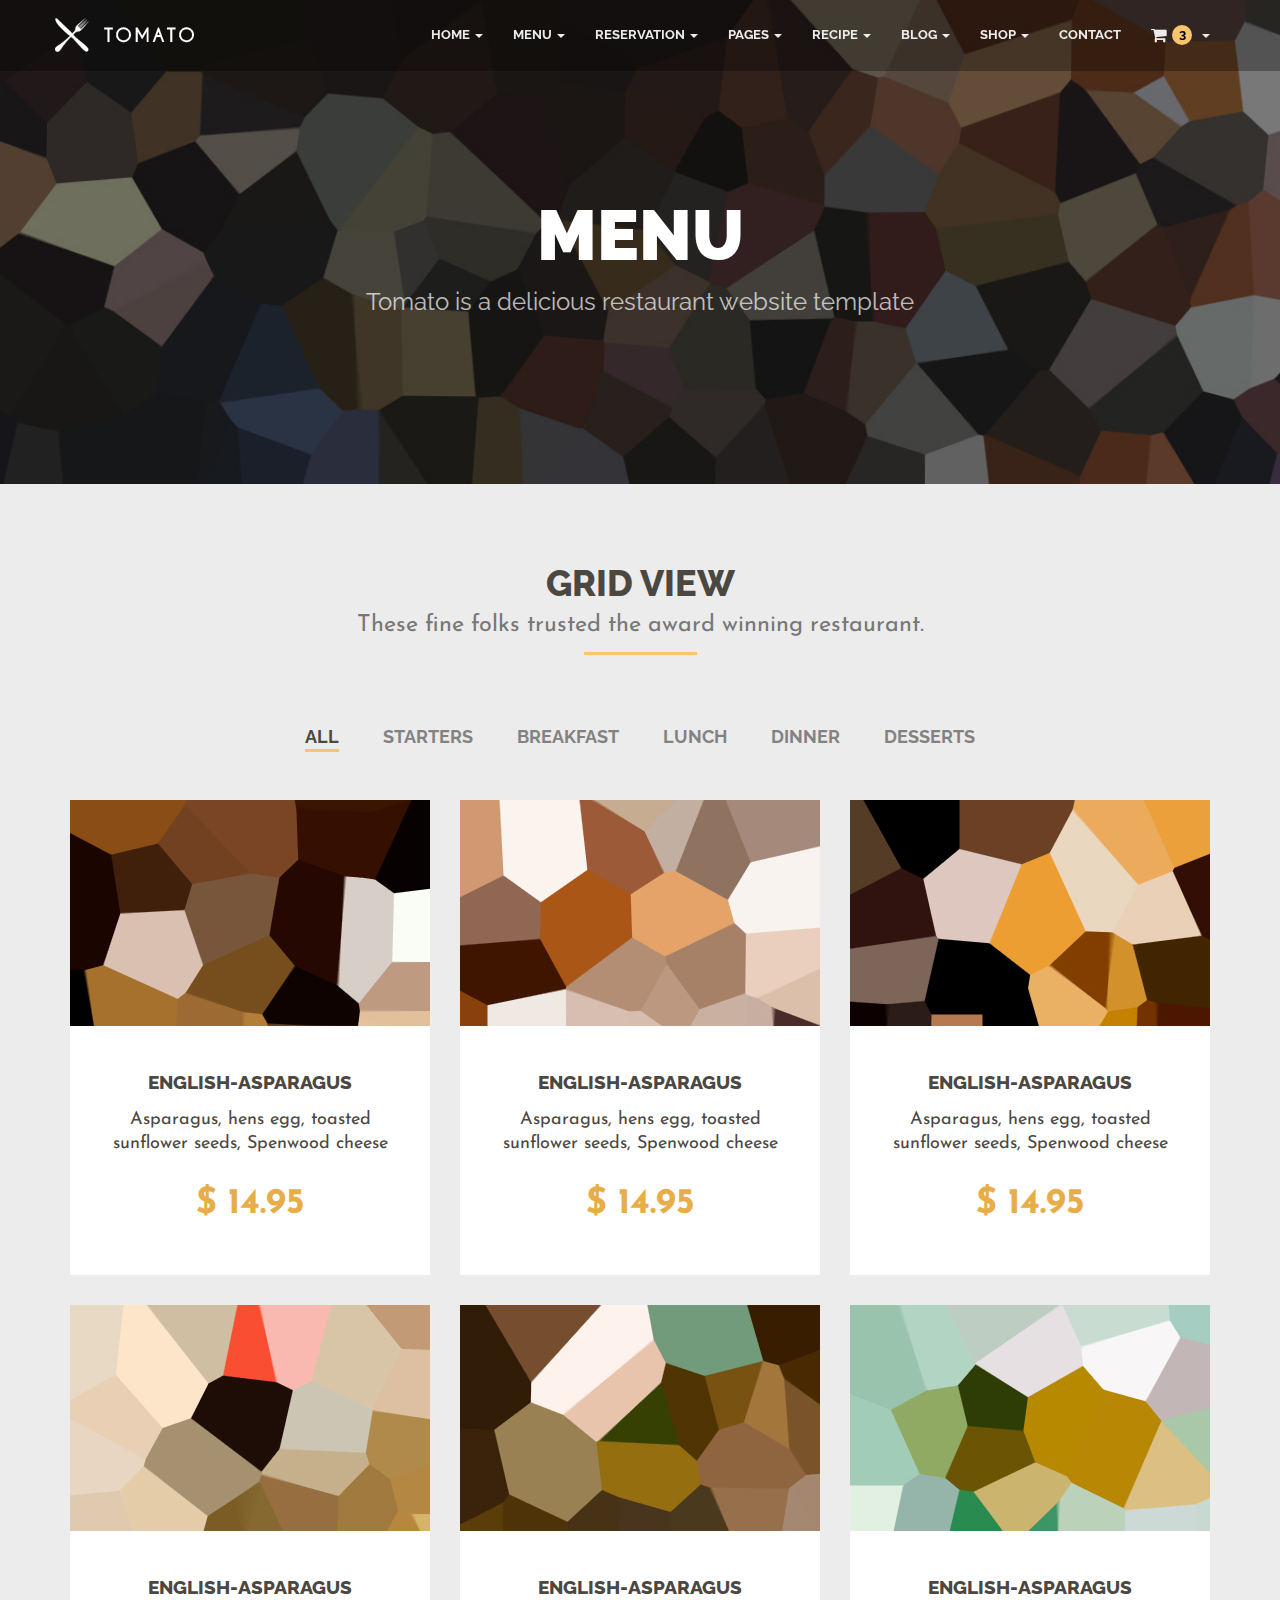
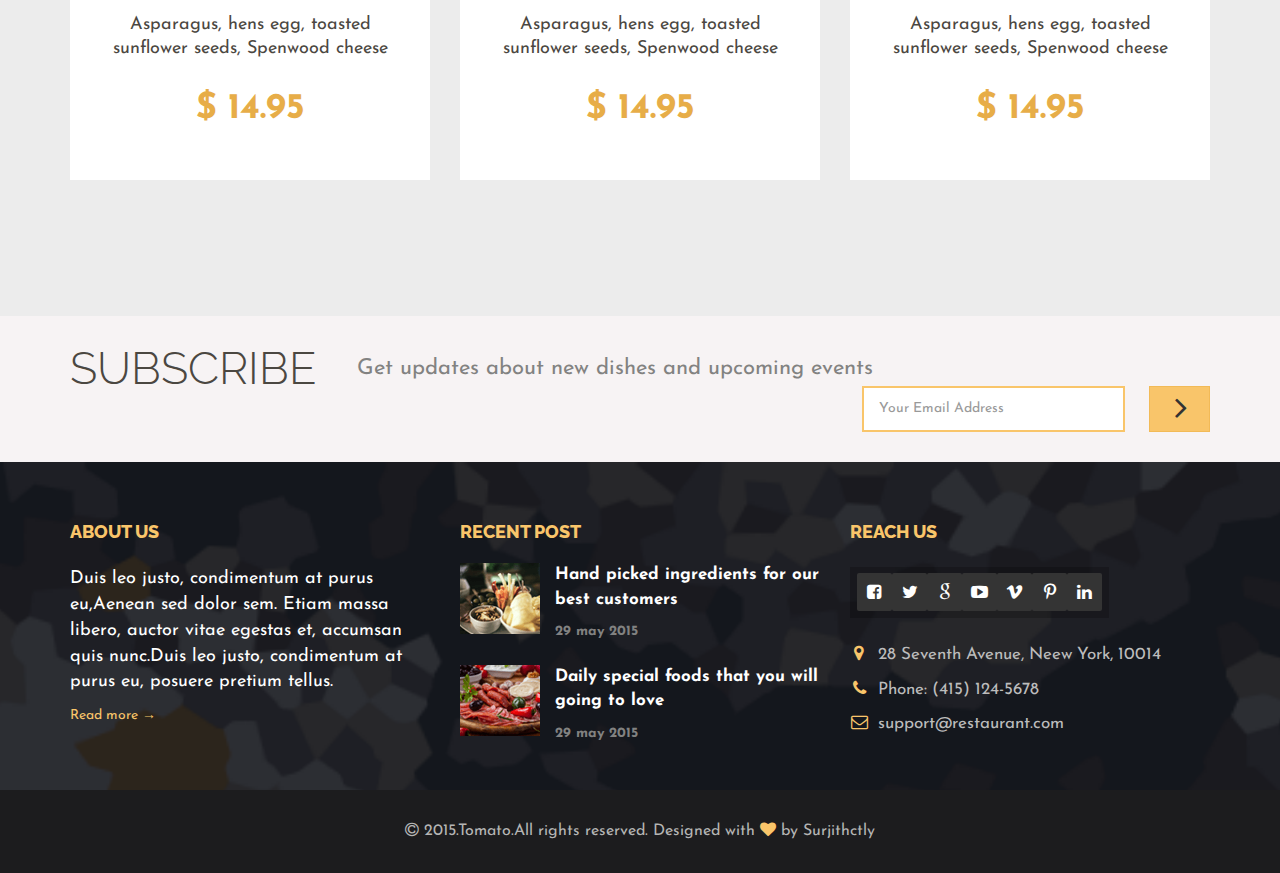
<file: Réalisation/HTML/menu_grid.html>
<!DOCTYPE html>
<html lang="en">

<head>
    <meta charset="utf-8">
    <title>Tomato Responsive Restaurant HTML5 Template</title>
    <meta name="author" content="Surjith S M">

    <!-- SEO -->
    <meta name="description" content="Tomato is a Responsive HTML5 Template for Restaurants and food related services.">
    <meta name="keywords" content="tomato, responsive, html5, restaurant, template, food, reservation">

    <!-- Favicons -->
    <link rel="shortcut icon" href="img/favicon.ico">

    <!-- Responsive Tag -->
    <meta name="viewport" content="width=device-width">

    <!-- CSS Files -->
    <link rel="stylesheet" href="css/bootstrap.min.css">
    <link rel="stylesheet" href="css/font-awesome/css/font-awesome.css">
    <link rel="stylesheet" href="css/plugin.css">
    <link rel="stylesheet" href="css/main.css">

    <!--[if lt IE 9]>
            <script src="js/vendor/html5-3.6-respond-1.4.2.min.js"></script>
        <![endif]-->
</head>

<body>
    <!--[if lt IE 8]>
    <p class="browserupgrade">You are using an <strong>outdated</strong> browser. Please <a href="http://browsehappy.com/">upgrade your browser</a> to improve your experience.</p>
<![endif]-->

    <!-- Preloder-->
    <div class="preloder animated">
        <div class="scoket">
            <img src="img/preloader.svg" alt="" />
        </div>
    </div>

    <div class="body">

        <div class="main-wrapper">
            <!-- Navigation-->
            <nav class="navbar navbar-fixed-top">
                <div class="container">
                    <div class="navbar-header">
                        <button type="button" class="navbar-toggle collapsed" data-toggle="collapse" data-target="#navbar" aria-expanded="false" aria-controls="navbar">
                            <span class="sr-only">Toggle navigation</span>
                            <span class="icon-bar"></span>
                            <span class="icon-bar"></span>
                            <span class="icon-bar"></span>
                        </button>
                        <a class="navbar-brand" href="./index.html">
                            <img src="img/nav-logo.png" alt="nav-logo">
                        </a>
                    </div>
                    <div id="navbar" class="navbar-collapse collapse">
                        <ul class="nav navbar-nav navbar-right">
                            <li class="dropdown">
                                <a href="./index.html" class="dropdown-toggle" data-toggle="dropdown" role="button" aria-haspopup="true" aria-expanded="false">Home<span class="caret"></span></a>
                                <ul class="dropdown-menu">
                                    <li><a href="./index.html">Home - Image</a></li>
                                    <li><a href="./index_slider.html">Home - Header Slider</a></li>
                                    <li><a href="./index_video.html">Home - Video Background</a></li>
                                    <li><a href="./index_parallax.html">Home - Parallax</a></li>
                                    <li><a href="./index_animation.html">Home - Scroll Animation</a></li>
                                </ul>
                            </li>
                            <li class="dropdown">
                                <a href="./menu_all.html" class="dropdown-toggle" data-toggle="dropdown" role="button" aria-haspopup="true" aria-expanded="false">Menu<span class="caret"></span></a>
                                <ul class="dropdown-menu">
                                    <li><a href="./menu_list.html">Menu - List</a></li>
                                    <li><a href="./menu_overlay.html">Menu - Overlay</a></li>
                                    <li><a href="./menu_tile.html">Menu - Tile</a></li>
                                    <li><a href="./menu_grid.html">Menu - Grid</a></li>
                                    <li><a href="./menu_all.html">Menu All</a></li>
                                </ul>
                            </li>
                            <li class="dropdown">
                                <a href="./reservation.html" class="dropdown-toggle" data-toggle="dropdown" role="button" aria-haspopup="true" aria-expanded="false">Reservation<span class="caret"></span></a>
                                <ul class="dropdown-menu">
                                    <li><a href="./reservation.html">Reservation</a></li>
                                    <li><a href="./reservation-ot.html">Reservation - Opentable</a></li>
                                </ul>
                            </li>
                            <li class="dropdown">
                                <a href="./about.html" class="dropdown-toggle" data-toggle="dropdown" role="button" aria-haspopup="true" aria-expanded="false">Pages<span class="caret"></span></a>
                                <ul class="dropdown-menu">
                                    <li><a href="./about.html">About</a></li>
                                    <li><a href="./gallery.html">Gallery</a></li>
                                    <li><a href="./elements.html">Shortcodes</a></li>
                                    <li><a href="./shop_account.html">Login / Signup</a></li>
                                    <li><a href="./404.html">404 Page</a></li>
                                </ul>
                            </li>
                            <li class="dropdown">
                                <a href="./recipe.html" class="dropdown-toggle" data-toggle="dropdown" role="button" aria-haspopup="true" aria-expanded="false">Recipe<span class="caret"></span></a>
                                <ul class="dropdown-menu">
                                    <li><a href="./recipe.html">Recipe - 2Col</a></li>
                                    <li><a href="./recipe_3col.html">Recipe - 3Col</a></li>
                                    <li><a href="./recipe_4col.html">Recipe - 4Col</a></li>
                                    <li><a href="./recipe_masonry.html">Recipe - Masonry</a></li>
                                    <li>
                                        <a href="./recipe_detail-image.html">Recipe - Single <span class="caret-right"></span></a>
                                        <ul class="dropdown-menu">
                                            <li><a href="./recipe_detail-image.html">Recipe - Image</a></li>
                                            <li><a href="./recipe_detail-slider.html">Recipe - Gallery</a></li>
                                            <li><a href="./recipe_detail-video.html">Recipe - Video</a></li>
                                        </ul>
                                    </li>
                                </ul>
                            </li>
                            <li class="dropdown">
                                <a href="./blog_right_sidebar.html" class="dropdown-toggle" data-toggle="dropdown" role="button" aria-haspopup="true" aria-expanded="false">Blog<span class="caret"></span></a>
                                <ul class="dropdown-menu">
                                    <li><a href="./blog_right_sidebar.html">Blog - Right Sidebar</a></li>
                                    <li><a href="./blog_left_sidebar.html">Blog - Left Sidebar</a></li>
                                    <li><a href="./blog_fullwidth.html">Blog - Fullwidth</a></li>
                                    <li><a href="./blog_masonry.html">Blog - Masonry</a></li>
                                    <li>
                                        <a href="./blog_single_image.html">Blog - Single <span class="caret-right"></span></a>
                                        <ul class="dropdown-menu">
                                            <li><a href="./blog_single_image.html">Blog - Image</a></li>
                                            <li><a href="./blog_single_slider.html">Blog - Gallery</a></li>
                                            <li><a href="./blog_single_video.html">Blog - Video</a></li>
                                        </ul>
                                    </li>
                                </ul>
                            </li>
                            <li class="dropdown">
                                <a href="./shop_fullwidth.html" class="dropdown-toggle" data-toggle="dropdown" role="button" aria-haspopup="true" aria-expanded="false">Shop<span class="caret"></span></a>
                                <ul class="dropdown-menu">
                                    <li><a href="./shop_fullwidth.html">Shop - Full</a></li>
                                    <li><a href="./shop_left_sidebar.html">Shop - Left Sidebar</a></li>
                                    <li><a href="./shop_right_sidebar.html">Shop - Right Sidebar</a></li>
                                    <li>
                                        <a href="./shop_single_full.html">Shop - Single <span class="caret-right"></span></a>
                                        <ul class="dropdown-menu">
                                            <li><a href="./shop_single_full.html">Shop - Full</a></li>
                                            <li><a href="./shop_single_left.html">Shop - Left Sidebar</a></li>
                                            <li><a href="./shop_single_right.html">Shop - Right Sidebar</a></li>
                                        </ul>
                                    </li>
                                    <li><a href="./shop_cart.html">Shop - Cart</a></li>
                                    <li><a href="./shop_checkout.html">Shop - Checkout</a></li>
                                    <li><a href="./shop_account.html">Shop - Account</a></li>
                                    <li><a href="./shop_account_detail.html">Shop - Account Detail</a></li>
                                </ul>
                            </li>
                            <li><a href="./contact.html">Contact</a></li>
                            <li class="dropdown">
                                <a class="css-pointer dropdown-toggle" data-toggle="dropdown" role="button" aria-haspopup="true" aria-expanded="false"><i class="fa fa-shopping-cart fsc pull-left"></i><span class="cart-number">3</span><span class="caret"></span></a>
                                <div class="cart-content dropdown-menu">
                                    <div class="cart-title">
                                        <h4>Shopping Cart</h4>
                                    </div>
                                    <div class="cart-items">
                                        <div class="cart-item clearfix">
                                            <div class="cart-item-image">
                                                <a href="./shop_single_full.html"><img src="img/cart-img1.jpg" alt="Breakfast with coffee"></a>
                                            </div>
                                            <div class="cart-item-desc">
                                                <a href="./shop_single_full.html">Breakfast with coffee</a>
                                                <span class="cart-item-price">$19.99</span>
                                                <span class="cart-item-quantity">x 2</span>
                                                <i class="fa fa-times ci-close"></i>
                                            </div>
                                        </div>
                                        <div class="cart-item clearfix">
                                            <div class="cart-item-image">
                                                <a href="./shop_single_full.html"><img src="img/cart-img2.jpg" alt="Chicken stew"></a>
                                            </div>
                                            <div class="cart-item-desc">
                                                <a href="./shop_single_full.html">Chicken stew</a>
                                                <span class="cart-item-price">$24.99</span>
                                                <span class="cart-item-quantity">x 3</span>
                                                <i class="fa fa-times ci-close"></i>
                                            </div>
                                        </div>
                                    </div>
                                    <div class="cart-action clearfix">
                                        <span class="pull-left checkout-price">$ 114.95</span>
                                        <a class="btn btn-default pull-right" href="./shop_cart.html">View Cart</a>
                                    </div>
                                </div>
                            </li>
                        </ul>
                    </div>
                    <!--/.navbar-collapse -->
                </div>
            </nav>

            <!-- Page Header -->
            <section class="page_header">
                <div class="container">
                    <div class="row">
                        <div class="col-md-12 text-center">
                            <h2 class="text-uppercase">Menu</h2>
                            <p>Tomato is a delicious restaurant website template</p>
                        </div>
                    </div>
                </div>
            </section>

            <!-- menu-->
            <section class="menu menu2">
                <div class="container">
                    <div class="row">
                        <div class="col-md-12">
                            <div class="page-header wow fadeInDown">
                                <h1>Grid View<small>These fine folks trusted the award winning restaurant.</small></h1>
                            </div>
                        </div>
                    </div>
                    <div class="food-menu wow fadeInUp">
                        <div class="row">
                            <div class="col-md-12">
                                <div class="menu-tags4">
                                    <span data-filter="*" class="tagsort4-active">All</span>
                                    <span data-filter=".starter">starters</span>
                                    <span data-filter=".breakfast">breakfast</span>
                                    <span data-filter=".lunch">lunch</span>
                                    <span data-filter=".dinner">dinner</span>
                                    <span data-filter=".desserts">desserts</span>
                                </div>
                            </div>
                        </div>
                        <div class="row menu-items4">
                            <div class="menu-item4 col-sm-4 col-xs-12 starter dinner desserts">
                                <div class="menu-info">
                                    <img src="img/menu/1/1.jpg" class="img-responsive" alt="" />
                                    <a href="./menu_all.html">
                                        <div class="menu4-overlay">
                                            <h4>English-Asparagus</h4>
                                            <p>Asparagus, hens egg, toasted
                                                <br>sunflower seeds, Spenwood cheese</p>
                                            <span class="price">$ 14.95</span>
                                        </div>
                                    </a>
                                </div>
                            </div>
                            <div class="menu-item4 col-sm-4 col-xs-12 starter">
                                <div class="menu-info">
                                    <a href="./menu_all.html">
                                        <img src="img/menu/1/2.jpg" class="img-responsive" alt="" />
                                        <div class="menu4-overlay">
                                            <h4>English-Asparagus</h4>
                                            <p>Asparagus, hens egg, toasted
                                                <br>sunflower seeds, Spenwood cheese</p>
                                            <span class="price">$ 14.95</span>
                                        </div>
                                    </a>
                                </div>
                            </div>
                            <div class="menu-item4 col-sm-4 col-xs-12 breakfast desserts starter">
                                <div class="menu-info">
                                    <a href="./menu_all.html">
                                        <img src="img/menu/1/3.jpg" class="img-responsive" alt="" />
                                        <div class="menu4-overlay">
                                            <h4>English-Asparagus</h4>
                                            <p>Asparagus, hens egg, toasted
                                                <br>sunflower seeds, Spenwood cheese</p>
                                            <span class="price">$ 14.95</span>
                                        </div>
                                    </a>
                                </div>
                            </div>
                            <div class="menu-item4 col-sm-4 col-xs-12 breakfast">
                                <div class="menu-info">
                                    <a href="./menu_all.html">
                                        <img src="img/menu/1/4.jpg" class="img-responsive" alt="" />
                                        <div class="menu4-overlay">
                                            <h4>English-Asparagus</h4>
                                            <p>Asparagus, hens egg, toasted
                                                <br>sunflower seeds, Spenwood cheese</p>
                                            <span class="price">$ 14.95</span>
                                        </div>
                                    </a>
                                </div>
                            </div>
                            <div class="menu-item4 col-sm-4 col-xs-12 lunch starter breakfast">
                                <div class="menu-info">
                                    <a href="./menu_all.html">
                                        <img src="img/menu/1/5.jpg" class="img-responsive" alt="" />
                                        <div class="menu4-overlay">
                                            <h4>English-Asparagus</h4>
                                            <p>Asparagus, hens egg, toasted
                                                <br>sunflower seeds, Spenwood cheese</p>
                                            <span class="price">$ 14.95</span>
                                        </div>
                                    </a>
                                </div>
                            </div>
                            <div class="menu-item4 col-sm-4 col-xs-12 lunch">
                                <div class="menu-info">
                                    <a href="./menu_all.html">
                                        <img src="img/menu/1/6.jpg" class="img-responsive" alt="" />
                                        <div class="menu4-overlay">
                                            <h4>English-Asparagus</h4>
                                            <p>Asparagus, hens egg, toasted
                                                <br>sunflower seeds, Spenwood cheese</p>
                                            <span class="price">$ 14.95</span>
                                        </div>
                                    </a>
                                </div>
                            </div>
                        </div>
                    </div>
                </div>
            </section>

            <!-- subscribe -->
            <section class="subscribe">
                <div class="container">
                    <div class="row">
                        <div class="col-md-12">
                            <h1>Subscribe</h1>
                            <p>Get updates about new dishes and upcoming events</p>
                            <form class="form-inline" action="php/subscribe.php" id="invite" method="POST">
                                <div class="form-group">
                                    <input class="e-mail form-control" name="email" id="address" type="email" placeholder="Your Email Address" required>
                                </div>
                                <button type="submit" class="btn btn-default">
                                    <i class="fa fa-angle-right"></i>
                                </button>
                            </form>

                        </div>
                    </div>
                </div>
            </section>

            <!-- Footer-->
            <section class="footer">
                <div class="container">
                    <div class="row">
                        <div class="col-md-4 col-sm-12">
                            <h1>About us</h1>
                            <p>Duis leo justo, condimentum at purus eu,Aenean sed dolor sem. Etiam massa libero, auctor vitae egestas et, accumsan quis nunc.Duis leo justo, condimentum at purus eu, posuere pretium tellus.</p>
                            <a href="./about.html">Read more &rarr;</a>
                        </div>
                        <div class="col-md-4  col-sm-6">
                            <h1>Recent post</h1>
                            <div class="footer-blog clearfix">
                                <a href="./blog_right_sidebar.html">
                                    <img src="img/thumb8.png" class="img-responsive footer-photo" alt="blog photos">
                                    <p class="footer-blog-text">Hand picked ingredients for our best customers</p>
                                    <p class="footer-blog-date">29 may 2015</p>
                                </a>
                            </div>
                            <div class="footer-blog clearfix last">
                                <a href="./blog_right_sidebar.html">
                                    <img src="img/thumb9.png" class="img-responsive footer-photo" alt="blog photos">
                                    <p class="footer-blog-text">Daily special foods that you will going to love</p>
                                    <p class="footer-blog-date">29 may 2015</p>
                                </a>
                            </div>
                        </div>
                        <div class="col-md-4  col-sm-6">
                            <h1>Reach us</h1>
                            <div class="footer-social-icons">
                                <a href="http://www.facebook.com">
                                    <i class="fa fa-facebook-square"></i>
                                </a>
                                <a href="http://www.twitter.com">
                                    <i class="fa fa-twitter"></i>
                                </a>
                                <a href="http://plus.google.com">
                                    <i class="fa fa-google"></i>
                                </a>
                                <a href="http://www.youtube.com">
                                    <i class="fa fa-youtube-play"></i>
                                </a>
                                <a href="http://www.vimeo.com">
                                    <i class="fa fa-vimeo"></i>
                                </a>
                                <a href="http://www.pinterest.com">
                                    <i class="fa fa-pinterest-p"></i>
                                </a>
                                <a href="http://www.linkedin.com">
                                    <i class="fa fa-linkedin"></i>
                                </a>
                            </div>
                            <div class="footer-address">
                                <p><i class="fa fa-map-marker"></i>28 Seventh Avenue, Neew York, 10014</p>
                                <p><i class="fa fa-phone"></i>Phone: (415) 124-5678</p>
                                <p><i class="fa fa-envelope-o"></i>support@restaurant.com</p>
                            </div>
                        </div>
                    </div>
                </div>

                <!-- Footer - Copyright -->
                <div class="footer-copyrights">
                    <div class="container">
                        <div class="row">
                            <div class="col-md-12">
                                <p><i class="fa fa-copyright"></i> 2015.Tomato.All rights reserved. Designed with <i class="fa fa-heart primary-color"></i> by Surjithctly</p>
                            </div>
                        </div>
                    </div>
                </div>
            </section>
        </div>

    </div> 

    <!-- Javascript -->
    <script src="js/vendor/jquery-1.11.2.min.js"></script>
    <script src="js/vendor/bootstrap.min.js"></script>
    <script src="js/vendor/jquery.flexslider-min.js"></script>
    <script src="js/vendor/spectragram.js"></script>
    <script src="js/vendor/owl.carousel.min.js"></script>
    <script src="js/vendor/velocity.min.js"></script>
    <script src="js/vendor/velocity.ui.min.js"></script>
    <script src="js/vendor/bootstrap-datepicker.min.js"></script>
    <script src="js/vendor/bootstrap-clockpicker.min.js"></script>
    <script src="js/vendor/jquery.magnific-popup.min.js"></script>
    <script src="js/vendor/isotope.pkgd.min.js"></script>
    <script src="js/vendor/slick.min.js"></script>
    <script src="js/vendor/wow.min.js"></script>
    <script src="js/animation.js"></script>
    <script src="js/vendor/vegas/vegas.min.js"></script>
    <script src="js/vendor/jquery.mb.YTPlayer.js"></script>
    <script src="js/vendor/jquery.stellar.js"></script>
    <script src="js/main.js"></script>
    <script src="js/vendor/mc/jquery.ketchup.all.min.js"></script>
    <script src="js/vendor/mc/main.js"></script>

</body>

</html>
</file>
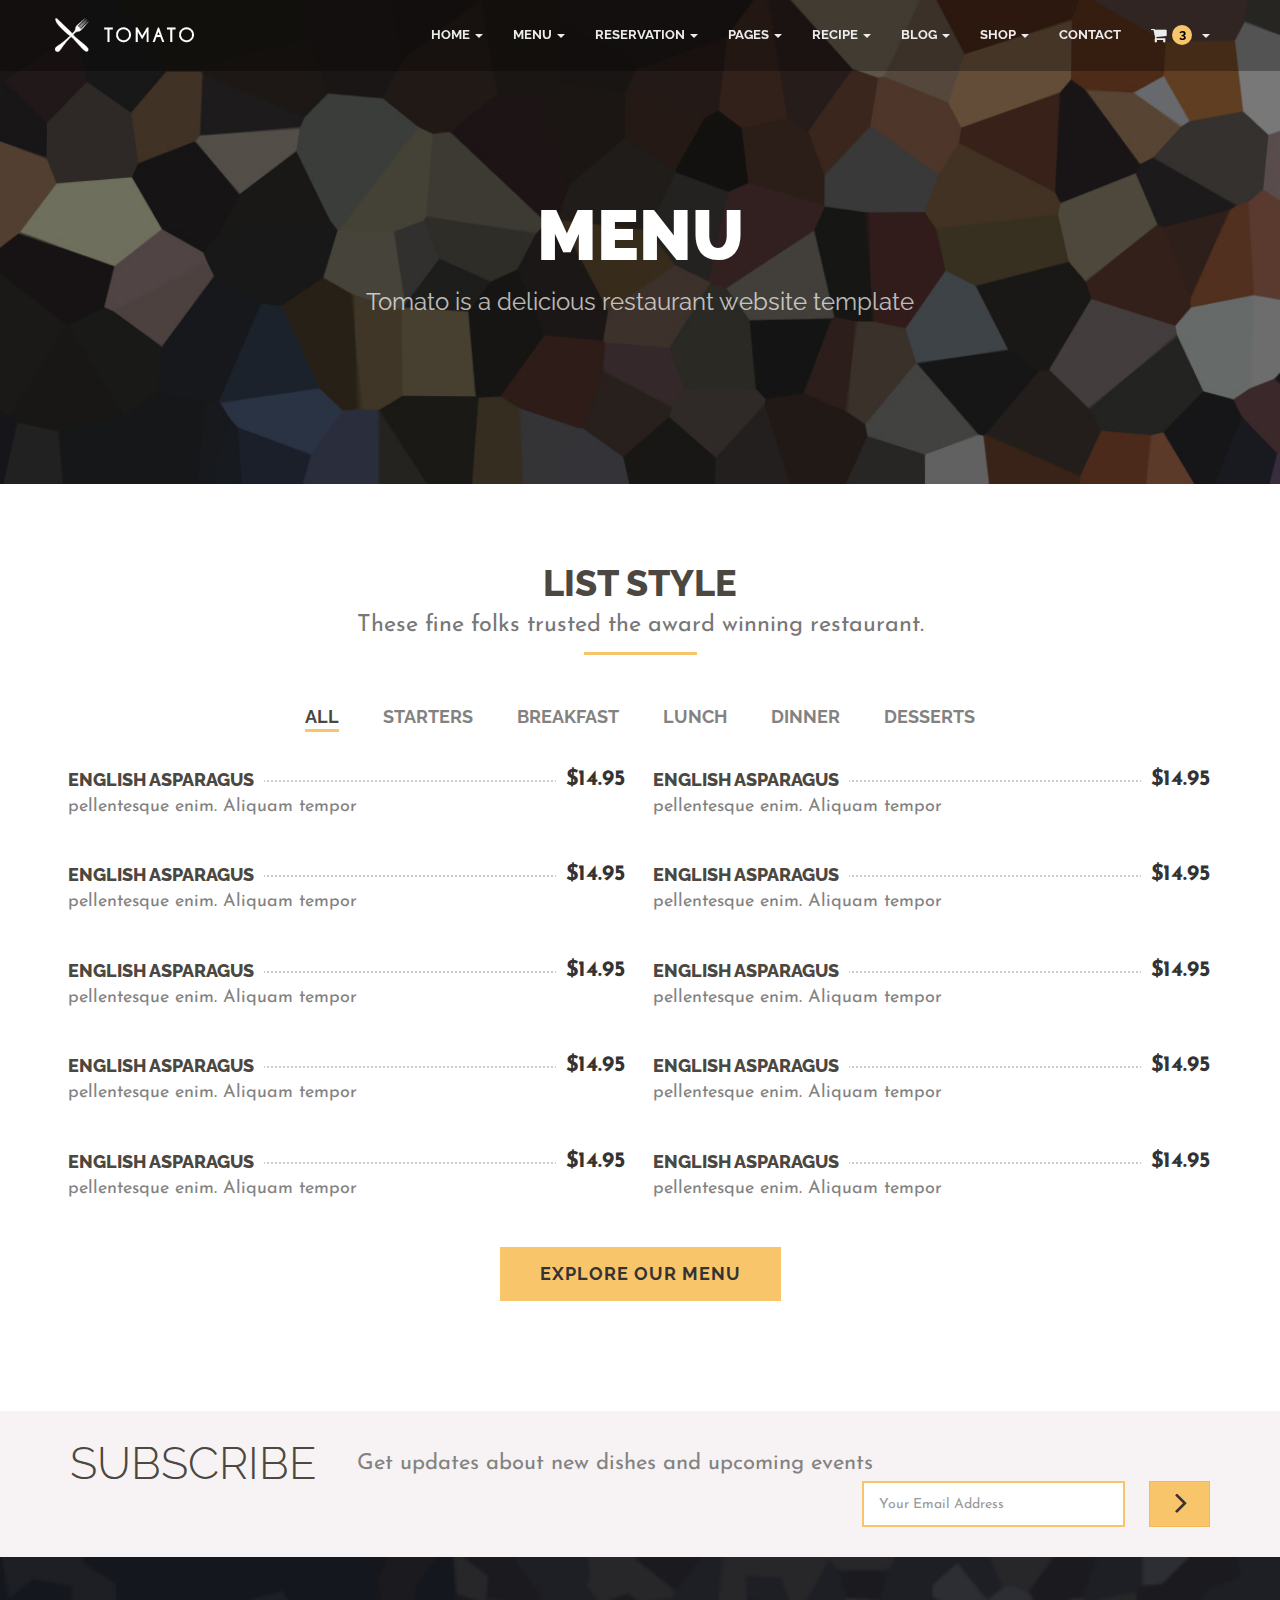
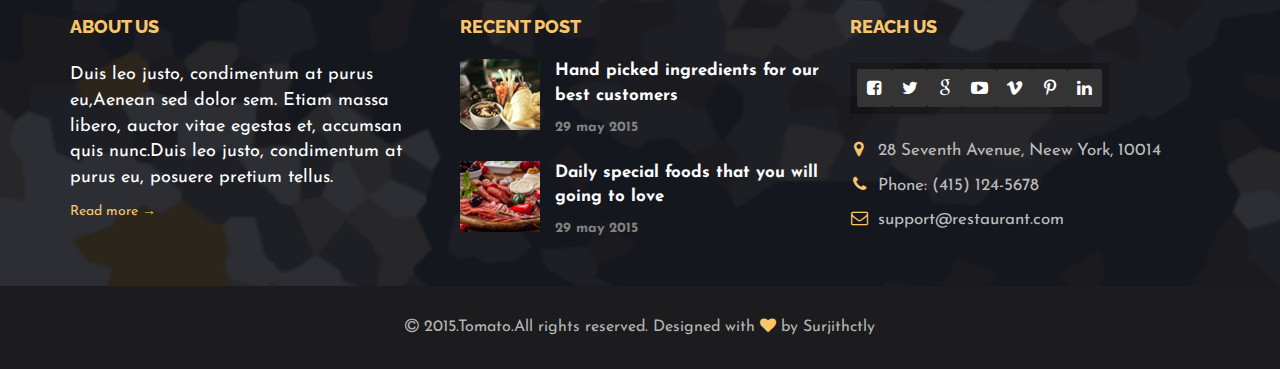
<file: Réalisation/HTML/menu_list.html>
<!DOCTYPE html>
<html lang="en">

<head>
    <meta charset="utf-8">
    <title>Tomato Responsive Restaurant HTML5 Template</title>
    <meta name="author" content="Surjith S M">

    <!-- SEO -->
    <meta name="description" content="Tomato is a Responsive HTML5 Template for Restaurants and food related services.">
    <meta name="keywords" content="tomato, responsive, html5, restaurant, template, food, reservation">

    <!-- Favicons -->
    <link rel="shortcut icon" href="img/favicon.ico">

    <!-- Responsive Tag -->
    <meta name="viewport" content="width=device-width">

    <!-- CSS Files -->
    <link rel="stylesheet" href="css/bootstrap.min.css">
    <link rel="stylesheet" href="css/font-awesome/css/font-awesome.css">
    <link rel="stylesheet" href="css/plugin.css">
    <link rel="stylesheet" href="css/main.css">

    <!--[if lt IE 9]>
            <script src="js/vendor/html5-3.6-respond-1.4.2.min.js"></script>
        <![endif]-->
</head>

<body>
    <!--[if lt IE 8]>
    <p class="browserupgrade">You are using an <strong>outdated</strong> browser. Please <a href="http://browsehappy.com/">upgrade your browser</a> to improve your experience.</p>
<![endif]-->

    <!-- Preloder-->
    <div class="preloder animated">
        <div class="scoket">
            <img src="img/preloader.svg" alt="" />
        </div>
    </div>

    <div class="body">

        <div class="main-wrapper">
            <!-- Navigation-->
            <nav class="navbar navbar-fixed-top">
                <div class="container">
                    <div class="navbar-header">
                        <button type="button" class="navbar-toggle collapsed" data-toggle="collapse" data-target="#navbar" aria-expanded="false" aria-controls="navbar">
                            <span class="sr-only">Toggle navigation</span>
                            <span class="icon-bar"></span>
                            <span class="icon-bar"></span>
                            <span class="icon-bar"></span>
                        </button>
                        <a class="navbar-brand" href="./index.html">
                            <img src="img/nav-logo.png" alt="nav-logo">
                        </a>
                    </div>
                    <div id="navbar" class="navbar-collapse collapse">
                        <ul class="nav navbar-nav navbar-right">
                            <li class="dropdown">
                                <a href="./index.html" class="dropdown-toggle" data-toggle="dropdown" role="button" aria-haspopup="true" aria-expanded="false">Home<span class="caret"></span></a>
                                <ul class="dropdown-menu">
                                    <li><a href="./index.html">Home - Image</a></li>
                                    <li><a href="./index_slider.html">Home - Header Slider</a></li>
                                    <li><a href="./index_video.html">Home - Video Background</a></li>
                                    <li><a href="./index_parallax.html">Home - Parallax</a></li>
                                    <li><a href="./index_animation.html">Home - Scroll Animation</a></li>
                                </ul>
                            </li>
                            <li class="dropdown">
                                <a href="./menu_all.html" class="dropdown-toggle" data-toggle="dropdown" role="button" aria-haspopup="true" aria-expanded="false">Menu<span class="caret"></span></a>
                                <ul class="dropdown-menu">
                                    <li><a href="./menu_list.html">Menu - List</a></li>
                                    <li><a href="./menu_overlay.html">Menu - Overlay</a></li>
                                    <li><a href="./menu_tile.html">Menu - Tile</a></li>
                                    <li><a href="./menu_grid.html">Menu - Grid</a></li>
                                    <li><a href="./menu_all.html">Menu All</a></li>
                                </ul>
                            </li>
                            <li class="dropdown">
                                <a href="./reservation.html" class="dropdown-toggle" data-toggle="dropdown" role="button" aria-haspopup="true" aria-expanded="false">Reservation<span class="caret"></span></a>
                                <ul class="dropdown-menu">
                                    <li><a href="./reservation.html">Reservation</a></li>
                                    <li><a href="./reservation-ot.html">Reservation - Opentable</a></li>
                                </ul>
                            </li>
                            <li class="dropdown">
                                <a href="./about.html" class="dropdown-toggle" data-toggle="dropdown" role="button" aria-haspopup="true" aria-expanded="false">Pages<span class="caret"></span></a>
                                <ul class="dropdown-menu">
                                    <li><a href="./about.html">About</a></li>
                                    <li><a href="./gallery.html">Gallery</a></li>
                                    <li><a href="./elements.html">Shortcodes</a></li>
                                    <li><a href="./shop_account.html">Login / Signup</a></li>
                                    <li><a href="./404.html">404 Page</a></li>
                                </ul>
                            </li>
                            <li class="dropdown">
                                <a href="./recipe.html" class="dropdown-toggle" data-toggle="dropdown" role="button" aria-haspopup="true" aria-expanded="false">Recipe<span class="caret"></span></a>
                                <ul class="dropdown-menu">
                                    <li><a href="./recipe.html">Recipe - 2Col</a></li>
                                    <li><a href="./recipe_3col.html">Recipe - 3Col</a></li>
                                    <li><a href="./recipe_4col.html">Recipe - 4Col</a></li>
                                    <li><a href="./recipe_masonry.html">Recipe - Masonry</a></li>
                                    <li>
                                        <a href="./recipe_detail-image.html">Recipe - Single <span class="caret-right"></span></a>
                                        <ul class="dropdown-menu">
                                            <li><a href="./recipe_detail-image.html">Recipe - Image</a></li>
                                            <li><a href="./recipe_detail-slider.html">Recipe - Gallery</a></li>
                                            <li><a href="./recipe_detail-video.html">Recipe - Video</a></li>
                                        </ul>
                                    </li>
                                </ul>
                            </li>
                            <li class="dropdown">
                                <a href="./blog_right_sidebar.html" class="dropdown-toggle" data-toggle="dropdown" role="button" aria-haspopup="true" aria-expanded="false">Blog<span class="caret"></span></a>
                                <ul class="dropdown-menu">
                                    <li><a href="./blog_right_sidebar.html">Blog - Right Sidebar</a></li>
                                    <li><a href="./blog_left_sidebar.html">Blog - Left Sidebar</a></li>
                                    <li><a href="./blog_fullwidth.html">Blog - Fullwidth</a></li>
                                    <li><a href="./blog_masonry.html">Blog - Masonry</a></li>
                                    <li>
                                        <a href="./blog_single_image.html">Blog - Single <span class="caret-right"></span></a>
                                        <ul class="dropdown-menu">
                                            <li><a href="./blog_single_image.html">Blog - Image</a></li>
                                            <li><a href="./blog_single_slider.html">Blog - Gallery</a></li>
                                            <li><a href="./blog_single_video.html">Blog - Video</a></li>
                                        </ul>
                                    </li>
                                </ul>
                            </li>
                            <li class="dropdown">
                                <a href="./shop_fullwidth.html" class="dropdown-toggle" data-toggle="dropdown" role="button" aria-haspopup="true" aria-expanded="false">Shop<span class="caret"></span></a>
                                <ul class="dropdown-menu">
                                    <li><a href="./shop_fullwidth.html">Shop - Full</a></li>
                                    <li><a href="./shop_left_sidebar.html">Shop - Left Sidebar</a></li>
                                    <li><a href="./shop_right_sidebar.html">Shop - Right Sidebar</a></li>
                                    <li>
                                        <a href="./shop_single_full.html">Shop - Single <span class="caret-right"></span></a>
                                        <ul class="dropdown-menu">
                                            <li><a href="./shop_single_full.html">Shop - Full</a></li>
                                            <li><a href="./shop_single_left.html">Shop - Left Sidebar</a></li>
                                            <li><a href="./shop_single_right.html">Shop - Right Sidebar</a></li>
                                        </ul>
                                    </li>
                                    <li><a href="./shop_cart.html">Shop - Cart</a></li>
                                    <li><a href="./shop_checkout.html">Shop - Checkout</a></li>
                                    <li><a href="./shop_account.html">Shop - Account</a></li>
                                    <li><a href="./shop_account_detail.html">Shop - Account Detail</a></li>
                                </ul>
                            </li>
                            <li><a href="./contact.html">Contact</a></li>
                            <li class="dropdown">
                                <a class="css-pointer dropdown-toggle" data-toggle="dropdown" role="button" aria-haspopup="true" aria-expanded="false"><i class="fa fa-shopping-cart fsc pull-left"></i><span class="cart-number">3</span><span class="caret"></span></a>
                                <div class="cart-content dropdown-menu">
                                    <div class="cart-title">
                                        <h4>Shopping Cart</h4>
                                    </div>
                                    <div class="cart-items">
                                        <div class="cart-item clearfix">
                                            <div class="cart-item-image">
                                                <a href="./shop_single_full.html"><img src="img/cart-img1.jpg" alt="Breakfast with coffee"></a>
                                            </div>
                                            <div class="cart-item-desc">
                                                <a href="./shop_single_full.html">Breakfast with coffee</a>
                                                <span class="cart-item-price">$19.99</span>
                                                <span class="cart-item-quantity">x 2</span>
                                                <i class="fa fa-times ci-close"></i>
                                            </div>
                                        </div>
                                        <div class="cart-item clearfix">
                                            <div class="cart-item-image">
                                                <a href="./shop_single_full.html"><img src="img/cart-img2.jpg" alt="Chicken stew"></a>
                                            </div>
                                            <div class="cart-item-desc">
                                                <a href="./shop_single_full.html">Chicken stew</a>
                                                <span class="cart-item-price">$24.99</span>
                                                <span class="cart-item-quantity">x 3</span>
                                                <i class="fa fa-times ci-close"></i>
                                            </div>
                                        </div>
                                    </div>
                                    <div class="cart-action clearfix">
                                        <span class="pull-left checkout-price">$ 114.95</span>
                                        <a class="btn btn-default pull-right" href="./shop_cart.html">View Cart</a>
                                    </div>
                                </div>
                            </li>
                        </ul>
                    </div>
                    <!--/.navbar-collapse -->
                </div>
            </nav>

            <!-- Page Header -->
            <section class="page_header">
                <div class="container">
                    <div class="row">
                        <div class="col-md-12 text-center">
                            <h2 class="text-uppercase">Menu</h2>
                            <p>Tomato is a delicious restaurant website template</p>
                        </div>
                    </div>
                </div>
            </section>

            <!-- menu-->
            <section class="menu space60">
                <div class="container">
                    <div class="row">
                        <div class="col-md-12">
                            <div class="page-header wow fadeInDown">
                                <h1>List Style<small>These fine folks trusted the award winning restaurant.</small></h1>
                            </div>
                        </div>
                    </div>
                    <div class="food-menu wow fadeInUp">
                        <div class="row">
                            <div class="col-md-12">
                                <div class="menu-tags">
                                    <span data-filter="*" class="tagsort-active">All</span>
                                    <span data-filter=".starter">starters</span>
                                    <span data-filter=".breakfast">breakfast</span>
                                    <span data-filter=".lunch">lunch</span>
                                    <span data-filter=".dinner">dinner</span>
                                    <span data-filter=".desserts">desserts</span>
                                </div>
                            </div>
                        </div>
                        <div class="row menu-items">
                            <div class="menu-item col-sm-6 col-xs-12 starter dinner desserts">
                                <div class="clearfix menu-wrapper">
                                    <h4>English asparagus</h4>
                                    <span class="price">$14.95</span>
                                    <div class="dotted-bg"></div>
                                </div>
                                <p>pellentesque enim. Aliquam tempor</p>
                            </div>
                            <div class="menu-item col-sm-6 col-xs-12 starter">
                                <div class="clearfix menu-wrapper">
                                    <h4>English asparagus</h4>
                                    <span class="price">$14.95</span>
                                    <div class="dotted-bg"></div>
                                </div>
                                <p>pellentesque enim. Aliquam tempor</p>
                            </div>
                            <div class="menu-item col-sm-6 col-xs-12 breakfast desserts starter">
                                <div class="clearfix menu-wrapper">
                                    <h4>English asparagus</h4>
                                    <span class="price">$14.95</span>
                                    <div class="dotted-bg"></div>
                                </div>
                                <p>pellentesque enim. Aliquam tempor</p>
                            </div>
                            <div class="menu-item col-sm-6 col-xs-12 breakfast">
                                <div class="clearfix menu-wrapper">
                                    <h4>English asparagus</h4>
                                    <span class="price">$14.95</span>
                                    <div class="dotted-bg"></div>
                                </div>
                                <p>pellentesque enim. Aliquam tempor</p>
                            </div>
                            <div class="menu-item col-sm-6 col-xs-12 lunch starter breakfast">
                                <div class="clearfix menu-wrapper">
                                    <h4>English asparagus</h4>
                                    <span class="price">$14.95</span>
                                    <div class="dotted-bg"></div>
                                </div>
                                <p>pellentesque enim. Aliquam tempor</p>
                            </div>
                            <div class="menu-item col-sm-6 col-xs-12 lunch">
                                <div class="clearfix menu-wrapper">
                                    <h4>English asparagus</h4>
                                    <span class="price">$14.95</span>
                                    <div class="dotted-bg"></div>
                                </div>
                                <p>pellentesque enim. Aliquam tempor</p>
                            </div>
                            <div class="menu-item col-sm-6 col-xs-12 dinner breakfast lunch">
                                <div class="clearfix menu-wrapper">
                                    <h4>English asparagus</h4>
                                    <span class="price">$14.95</span>
                                    <div class="dotted-bg"></div>
                                </div>
                                <p>pellentesque enim. Aliquam tempor</p>
                            </div>
                            <div class="menu-item col-sm-6 col-xs-12 dinner">
                                <div class="clearfix menu-wrapper">
                                    <h4>English asparagus</h4>
                                    <span class="price">$14.95</span>
                                    <div class="dotted-bg"></div>
                                </div>
                                <p>pellentesque enim. Aliquam tempor</p>
                            </div>
                            <div class="menu-item col-sm-6 col-xs-12 desserts lunch dinner">
                                <div class="clearfix menu-wrapper">
                                    <h4>English asparagus</h4>
                                    <span class="price">$14.95</span>
                                    <div class="dotted-bg"></div>
                                </div>
                                <p>pellentesque enim. Aliquam tempor</p>
                            </div>
                            <div class="menu-item col-sm-6 col-xs-12 desserts">
                                <div class="clearfix menu-wrapper">
                                    <h4>English asparagus</h4>
                                    <span class="price">$14.95</span>
                                    <div class="dotted-bg"></div>
                                </div>
                                <p>pellentesque enim. Aliquam tempor</p>
                            </div>
                        </div>
                        <div class="row">
                            <div class="col-md-12">
                                <div class="menu-btn">
                                    <a class="btn btn-default btn-lg" href="./menu_all.html" role="button">Explore our menu</a>
                                </div>
                            </div>
                        </div>
                    </div>
                </div>
            </section>

            <!-- subscribe -->
            <section class="subscribe">
                <div class="container">
                    <div class="row">
                        <div class="col-md-12">
                            <h1>Subscribe</h1>
                            <p>Get updates about new dishes and upcoming events</p>
                            <form class="form-inline" action="php/subscribe.php" id="invite" method="POST">
                                <div class="form-group">
                                    <input class="e-mail form-control" name="email" id="address" type="email" placeholder="Your Email Address" required>
                                </div>
                                <button type="submit" class="btn btn-default">
                                    <i class="fa fa-angle-right"></i>
                                </button>
                            </form>

                        </div>
                    </div>
                </div>
            </section>

            <!-- Footer-->
            <section class="footer">
                <div class="container">
                    <div class="row">
                        <div class="col-md-4 col-sm-12">
                            <h1>About us</h1>
                            <p>Duis leo justo, condimentum at purus eu,Aenean sed dolor sem. Etiam massa libero, auctor vitae egestas et, accumsan quis nunc.Duis leo justo, condimentum at purus eu, posuere pretium tellus.</p>
                            <a href="./about.html">Read more &rarr;</a>
                        </div>
                        <div class="col-md-4  col-sm-6">
                            <h1>Recent post</h1>
                            <div class="footer-blog clearfix">
                                <a href="./blog_right_sidebar.html">
                                    <img src="img/thumb8.png" class="img-responsive footer-photo" alt="blog photos">
                                    <p class="footer-blog-text">Hand picked ingredients for our best customers</p>
                                    <p class="footer-blog-date">29 may 2015</p>
                                </a>
                            </div>
                            <div class="footer-blog clearfix last">
                                <a href="./blog_right_sidebar.html">
                                    <img src="img/thumb9.png" class="img-responsive footer-photo" alt="blog photos">
                                    <p class="footer-blog-text">Daily special foods that you will going to love</p>
                                    <p class="footer-blog-date">29 may 2015</p>
                                </a>
                            </div>
                        </div>
                        <div class="col-md-4  col-sm-6">
                            <h1>Reach us</h1>
                            <div class="footer-social-icons">
                                <a href="http://www.facebook.com">
                                    <i class="fa fa-facebook-square"></i>
                                </a>
                                <a href="http://www.twitter.com">
                                    <i class="fa fa-twitter"></i>
                                </a>
                                <a href="http://plus.google.com">
                                    <i class="fa fa-google"></i>
                                </a>
                                <a href="http://www.youtube.com">
                                    <i class="fa fa-youtube-play"></i>
                                </a>
                                <a href="http://www.vimeo.com">
                                    <i class="fa fa-vimeo"></i>
                                </a>
                                <a href="http://www.pinterest.com">
                                    <i class="fa fa-pinterest-p"></i>
                                </a>
                                <a href="http://www.linkedin.com">
                                    <i class="fa fa-linkedin"></i>
                                </a>
                            </div>
                            <div class="footer-address">
                                <p><i class="fa fa-map-marker"></i>28 Seventh Avenue, Neew York, 10014</p>
                                <p><i class="fa fa-phone"></i>Phone: (415) 124-5678</p>
                                <p><i class="fa fa-envelope-o"></i>support@restaurant.com</p>
                            </div>
                        </div>
                    </div>
                </div>

                <!-- Footer - Copyright -->
                <div class="footer-copyrights">
                    <div class="container">
                        <div class="row">
                            <div class="col-md-12">
                                <p><i class="fa fa-copyright"></i> 2015.Tomato.All rights reserved. Designed with <i class="fa fa-heart primary-color"></i> by Surjithctly</p>
                            </div>
                        </div>
                    </div>
                </div>
            </section>
        </div>

    </div> 

    <!-- Javascript -->
    <script src="js/vendor/jquery-1.11.2.min.js"></script>
    <script src="js/vendor/bootstrap.min.js"></script>
    <script src="js/vendor/jquery.flexslider-min.js"></script>
    <script src="js/vendor/spectragram.js"></script>
    <script src="js/vendor/owl.carousel.min.js"></script>
    <script src="js/vendor/velocity.min.js"></script>
    <script src="js/vendor/velocity.ui.min.js"></script>
    <script src="js/vendor/bootstrap-datepicker.min.js"></script>
    <script src="js/vendor/bootstrap-clockpicker.min.js"></script>
    <script src="js/vendor/jquery.magnific-popup.min.js"></script>
    <script src="js/vendor/isotope.pkgd.min.js"></script>
    <script src="js/vendor/slick.min.js"></script>
    <script src="js/vendor/wow.min.js"></script>
    <script src="js/animation.js"></script>
    <script src="js/vendor/vegas/vegas.min.js"></script>
    <script src="js/vendor/jquery.mb.YTPlayer.js"></script>
    <script src="js/vendor/jquery.stellar.js"></script>
    <script src="js/main.js"></script>
    <script src="js/vendor/mc/jquery.ketchup.all.min.js"></script>
    <script src="js/vendor/mc/main.js"></script>

</body>

</html>
</file>
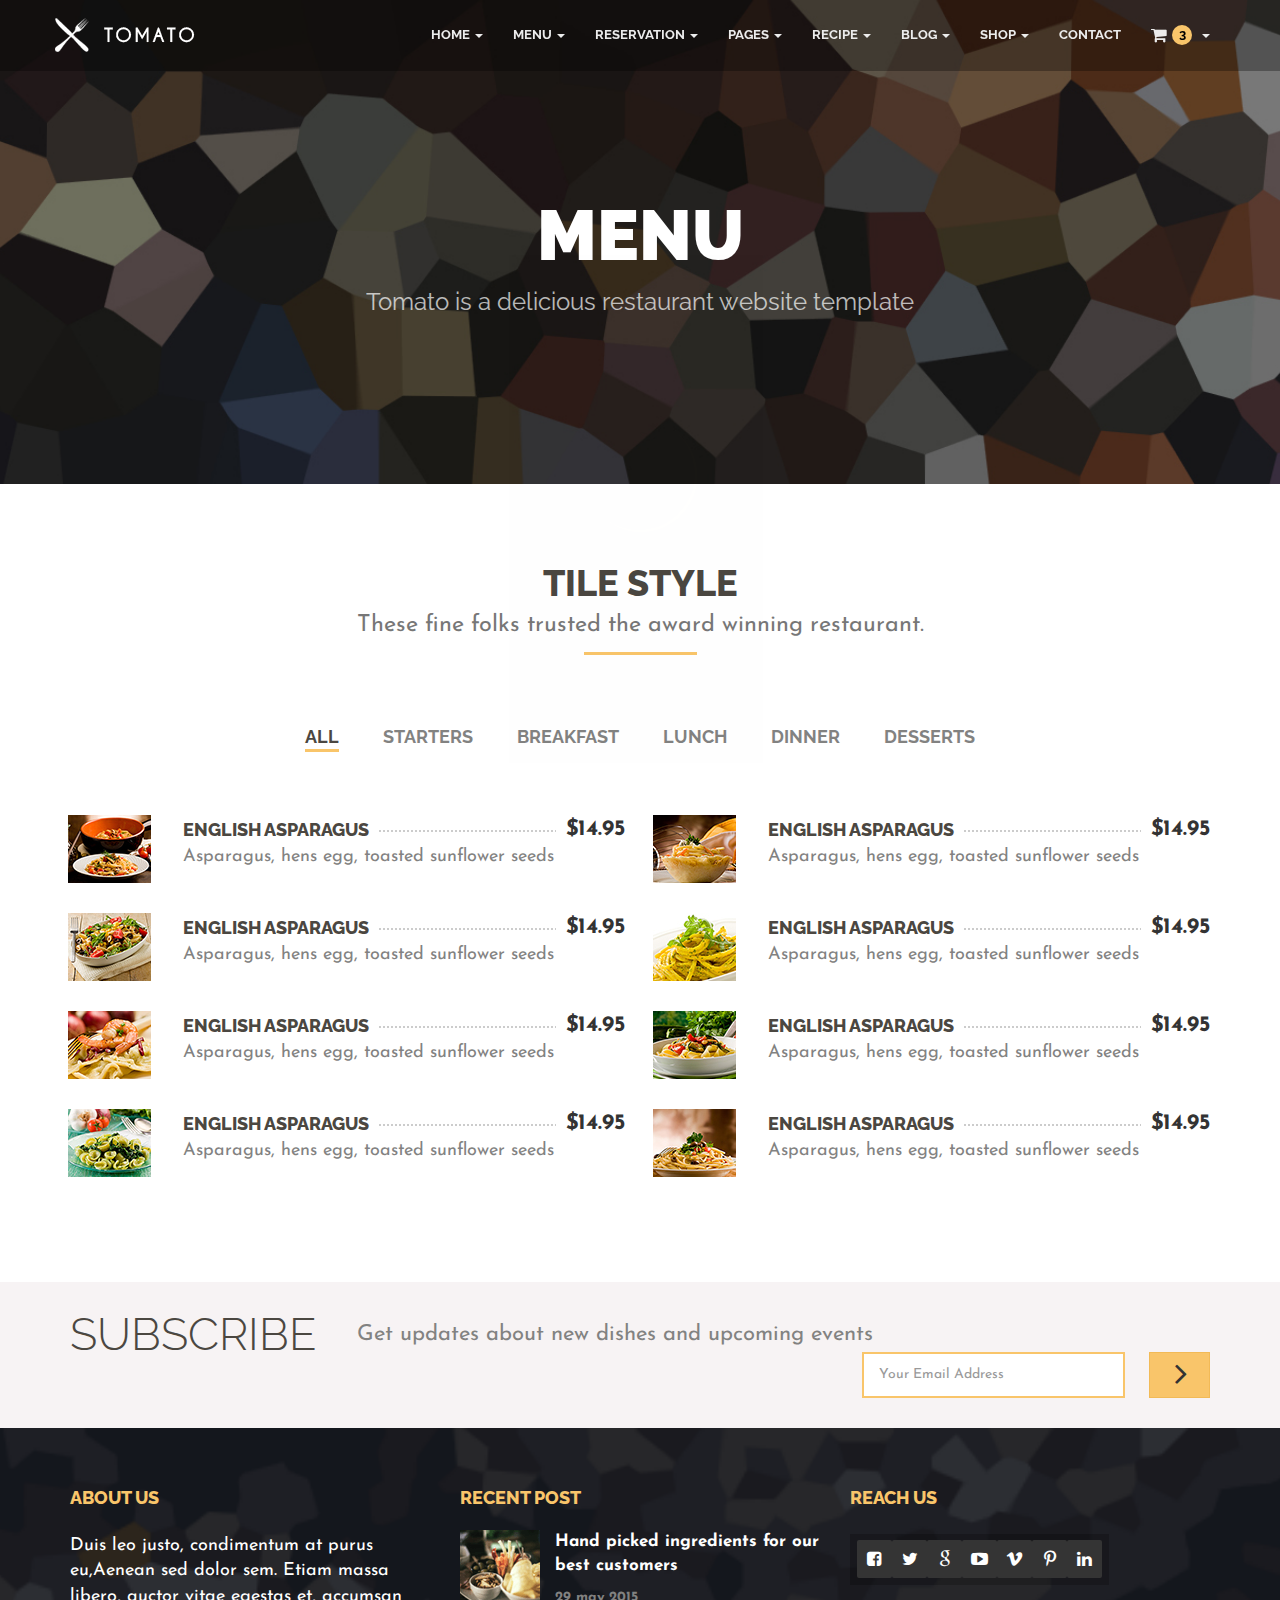
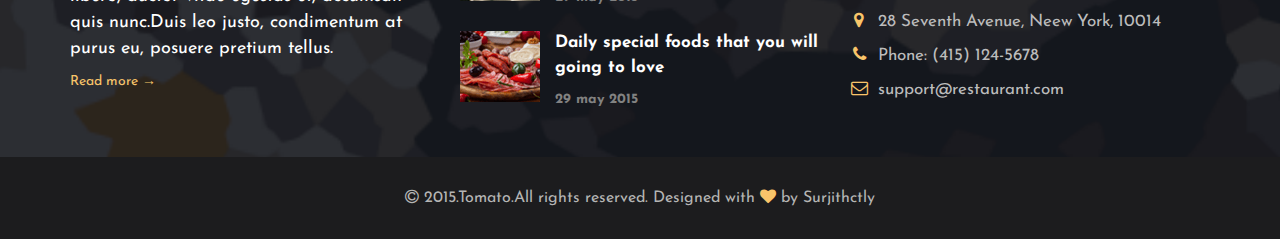
<file: Réalisation/HTML/menu_tile.html>
<!DOCTYPE html>
<html lang="en">

<head>
    <meta charset="utf-8">
    <title>Tomato Responsive Restaurant HTML5 Template</title>
    <meta name="author" content="Surjith S M">

    <!-- SEO -->
    <meta name="description" content="Tomato is a Responsive HTML5 Template for Restaurants and food related services.">
    <meta name="keywords" content="tomato, responsive, html5, restaurant, template, food, reservation">

    <!-- Favicons -->
    <link rel="shortcut icon" href="img/favicon.ico">

    <!-- Responsive Tag -->
    <meta name="viewport" content="width=device-width">

    <!-- CSS Files -->
    <link rel="stylesheet" href="css/bootstrap.min.css">
    <link rel="stylesheet" href="css/font-awesome/css/font-awesome.css">
    <link rel="stylesheet" href="css/plugin.css">
    <link rel="stylesheet" href="css/main.css">

    <!--[if lt IE 9]>
            <script src="js/vendor/html5-3.6-respond-1.4.2.min.js"></script>
        <![endif]-->
</head>

<body>
    <!--[if lt IE 8]>
    <p class="browserupgrade">You are using an <strong>outdated</strong> browser. Please <a href="http://browsehappy.com/">upgrade your browser</a> to improve your experience.</p>
<![endif]-->

    <!-- Preloder-->
    <div class="preloder animated">
        <div class="scoket">
            <img src="img/preloader.svg" alt="" />
        </div>
    </div>

    <div class="body">

        <div class="main-wrapper">
            <!-- Navigation-->
            <nav class="navbar navbar-fixed-top">
                <div class="container">
                    <div class="navbar-header">
                        <button type="button" class="navbar-toggle collapsed" data-toggle="collapse" data-target="#navbar" aria-expanded="false" aria-controls="navbar">
                            <span class="sr-only">Toggle navigation</span>
                            <span class="icon-bar"></span>
                            <span class="icon-bar"></span>
                            <span class="icon-bar"></span>
                        </button>
                        <a class="navbar-brand" href="./index.html">
                            <img src="img/nav-logo.png" alt="nav-logo">
                        </a>
                    </div>
                    <div id="navbar" class="navbar-collapse collapse">
                        <ul class="nav navbar-nav navbar-right">
                            <li class="dropdown">
                                <a href="./index.html" class="dropdown-toggle" data-toggle="dropdown" role="button" aria-haspopup="true" aria-expanded="false">Home<span class="caret"></span></a>
                                <ul class="dropdown-menu">
                                    <li><a href="./index.html">Home - Image</a></li>
                                    <li><a href="./index_slider.html">Home - Header Slider</a></li>
                                    <li><a href="./index_video.html">Home - Video Background</a></li>
                                    <li><a href="./index_parallax.html">Home - Parallax</a></li>
                                    <li><a href="./index_animation.html">Home - Scroll Animation</a></li>
                                </ul>
                            </li>
                            <li class="dropdown">
                                <a href="./menu_all.html" class="dropdown-toggle" data-toggle="dropdown" role="button" aria-haspopup="true" aria-expanded="false">Menu<span class="caret"></span></a>
                                <ul class="dropdown-menu">
                                    <li><a href="./menu_list.html">Menu - List</a></li>
                                    <li><a href="./menu_overlay.html">Menu - Overlay</a></li>
                                    <li><a href="./menu_tile.html">Menu - Tile</a></li>
                                    <li><a href="./menu_grid.html">Menu - Grid</a></li>
                                    <li><a href="./menu_all.html">Menu All</a></li>
                                </ul>
                            </li>
                            <li class="dropdown">
                                <a href="./reservation.html" class="dropdown-toggle" data-toggle="dropdown" role="button" aria-haspopup="true" aria-expanded="false">Reservation<span class="caret"></span></a>
                                <ul class="dropdown-menu">
                                    <li><a href="./reservation.html">Reservation</a></li>
                                    <li><a href="./reservation-ot.html">Reservation - Opentable</a></li>
                                </ul>
                            </li>
                            <li class="dropdown">
                                <a href="./about.html" class="dropdown-toggle" data-toggle="dropdown" role="button" aria-haspopup="true" aria-expanded="false">Pages<span class="caret"></span></a>
                                <ul class="dropdown-menu">
                                    <li><a href="./about.html">About</a></li>
                                    <li><a href="./gallery.html">Gallery</a></li>
                                    <li><a href="./elements.html">Shortcodes</a></li>
                                    <li><a href="./shop_account.html">Login / Signup</a></li>
                                    <li><a href="./404.html">404 Page</a></li>
                                </ul>
                            </li>
                            <li class="dropdown">
                                <a href="./recipe.html" class="dropdown-toggle" data-toggle="dropdown" role="button" aria-haspopup="true" aria-expanded="false">Recipe<span class="caret"></span></a>
                                <ul class="dropdown-menu">
                                    <li><a href="./recipe.html">Recipe - 2Col</a></li>
                                    <li><a href="./recipe_3col.html">Recipe - 3Col</a></li>
                                    <li><a href="./recipe_4col.html">Recipe - 4Col</a></li>
                                    <li><a href="./recipe_masonry.html">Recipe - Masonry</a></li>
                                    <li>
                                        <a href="./recipe_detail-image.html">Recipe - Single <span class="caret-right"></span></a>
                                        <ul class="dropdown-menu">
                                            <li><a href="./recipe_detail-image.html">Recipe - Image</a></li>
                                            <li><a href="./recipe_detail-slider.html">Recipe - Gallery</a></li>
                                            <li><a href="./recipe_detail-video.html">Recipe - Video</a></li>
                                        </ul>
                                    </li>
                                </ul>
                            </li>
                            <li class="dropdown">
                                <a href="./blog_right_sidebar.html" class="dropdown-toggle" data-toggle="dropdown" role="button" aria-haspopup="true" aria-expanded="false">Blog<span class="caret"></span></a>
                                <ul class="dropdown-menu">
                                    <li><a href="./blog_right_sidebar.html">Blog - Right Sidebar</a></li>
                                    <li><a href="./blog_left_sidebar.html">Blog - Left Sidebar</a></li>
                                    <li><a href="./blog_fullwidth.html">Blog - Fullwidth</a></li>
                                    <li><a href="./blog_masonry.html">Blog - Masonry</a></li>
                                    <li>
                                        <a href="./blog_single_image.html">Blog - Single <span class="caret-right"></span></a>
                                        <ul class="dropdown-menu">
                                            <li><a href="./blog_single_image.html">Blog - Image</a></li>
                                            <li><a href="./blog_single_slider.html">Blog - Gallery</a></li>
                                            <li><a href="./blog_single_video.html">Blog - Video</a></li>
                                        </ul>
                                    </li>
                                </ul>
                            </li>
                            <li class="dropdown">
                                <a href="./shop_fullwidth.html" class="dropdown-toggle" data-toggle="dropdown" role="button" aria-haspopup="true" aria-expanded="false">Shop<span class="caret"></span></a>
                                <ul class="dropdown-menu">
                                    <li><a href="./shop_fullwidth.html">Shop - Full</a></li>
                                    <li><a href="./shop_left_sidebar.html">Shop - Left Sidebar</a></li>
                                    <li><a href="./shop_right_sidebar.html">Shop - Right Sidebar</a></li>
                                    <li>
                                        <a href="./shop_single_full.html">Shop - Single <span class="caret-right"></span></a>
                                        <ul class="dropdown-menu">
                                            <li><a href="./shop_single_full.html">Shop - Full</a></li>
                                            <li><a href="./shop_single_left.html">Shop - Left Sidebar</a></li>
                                            <li><a href="./shop_single_right.html">Shop - Right Sidebar</a></li>
                                        </ul>
                                    </li>
                                    <li><a href="./shop_cart.html">Shop - Cart</a></li>
                                    <li><a href="./shop_checkout.html">Shop - Checkout</a></li>
                                    <li><a href="./shop_account.html">Shop - Account</a></li>
                                    <li><a href="./shop_account_detail.html">Shop - Account Detail</a></li>
                                </ul>
                            </li>
                            <li><a href="./contact.html">Contact</a></li>
                            <li class="dropdown">
                                <a class="css-pointer dropdown-toggle" data-toggle="dropdown" role="button" aria-haspopup="true" aria-expanded="false"><i class="fa fa-shopping-cart fsc pull-left"></i><span class="cart-number">3</span><span class="caret"></span></a>
                                <div class="cart-content dropdown-menu">
                                    <div class="cart-title">
                                        <h4>Shopping Cart</h4>
                                    </div>
                                    <div class="cart-items">
                                        <div class="cart-item clearfix">
                                            <div class="cart-item-image">
                                                <a href="./shop_single_full.html"><img src="img/cart-img1.jpg" alt="Breakfast with coffee"></a>
                                            </div>
                                            <div class="cart-item-desc">
                                                <a href="./shop_single_full.html">Breakfast with coffee</a>
                                                <span class="cart-item-price">$19.99</span>
                                                <span class="cart-item-quantity">x 2</span>
                                                <i class="fa fa-times ci-close"></i>
                                            </div>
                                        </div>
                                        <div class="cart-item clearfix">
                                            <div class="cart-item-image">
                                                <a href="./shop_single_full.html"><img src="img/cart-img2.jpg" alt="Chicken stew"></a>
                                            </div>
                                            <div class="cart-item-desc">
                                                <a href="./shop_single_full.html">Chicken stew</a>
                                                <span class="cart-item-price">$24.99</span>
                                                <span class="cart-item-quantity">x 3</span>
                                                <i class="fa fa-times ci-close"></i>
                                            </div>
                                        </div>
                                    </div>
                                    <div class="cart-action clearfix">
                                        <span class="pull-left checkout-price">$ 114.95</span>
                                        <a class="btn btn-default pull-right" href="./shop_cart.html">View Cart</a>
                                    </div>
                                </div>
                            </li>
                        </ul>
                    </div>
                    <!--/.navbar-collapse -->
                </div>
            </nav>

            <!-- Page Header -->
            <section class="page_header">
                <div class="container">
                    <div class="row">
                        <div class="col-md-12 text-center">
                            <h2 class="text-uppercase">Menu</h2>
                            <p>Tomato is a delicious restaurant website template</p>
                        </div>
                    </div>
                </div>
            </section>

            <!-- menu-->
            <section class="menu space60">
                <div class="container">
                    <div class="row">
                        <div class="col-md-12">
                            <div class="page-header wow fadeInDown">
                                <h1>Tile Style<small>These fine folks trusted the award winning restaurant.</small></h1>
                            </div>
                        </div>
                    </div>
                    <div class="food-menu wow fadeInUp">
                        <div class="row">
                            <div class="col-md-12">
                                <div class="menu-tags3">
                                    <span data-filter="*" class="tagsort3-active">All</span>
                                    <span data-filter=".starter">starters</span>
                                    <span data-filter=".breakfast">breakfast</span>
                                    <span data-filter=".lunch">lunch</span>
                                    <span data-filter=".dinner">dinner</span>
                                    <span data-filter=".desserts">desserts</span>
                                </div>
                            </div>
                        </div>
                        <div class="row menu-items3">
                            <div class="menu-item3 col-sm-6 col-xs-12 starter dinner desserts">
                                <img src="img/menu/2/1.jpg" class="img-responsive" alt="" />
                                <div class="menu-wrapper">
                                    <h4>English asparagus</h4>
                                    <span class="price">$14.95</span>
                                    <div class="dotted-bg"></div>
                                    <p>Asparagus, hens egg, toasted sunflower seeds</p>
                                </div>
                            </div>
                            <div class="menu-item3 col-sm-6 col-xs-12 starter">
                                <img src="img/menu/2/2.jpg" class="img-responsive" alt="" />
                                <div class="menu-wrapper">
                                    <h4>English asparagus</h4>
                                    <span class="price">$14.95</span>
                                    <div class="dotted-bg"></div>
                                    <p>Asparagus, hens egg, toasted sunflower seeds</p>
                                </div>
                            </div>
                            <div class="menu-item3 col-sm-6 col-xs-12 breakfast desserts starter">
                                <img src="img/menu/2/3.jpg" class="img-responsive" alt="" />
                                <div class="menu-wrapper">
                                    <h4>English asparagus</h4>
                                    <span class="price">$14.95</span>
                                    <div class="dotted-bg"></div>
                                    <p>Asparagus, hens egg, toasted sunflower seeds</p>
                                </div>
                            </div>
                            <div class="menu-item3 col-sm-6 col-xs-12 breakfast">
                                <img src="img/menu/2/4.jpg" class="img-responsive" alt="" />
                                <div class="menu-wrapper">
                                    <h4>English asparagus</h4>
                                    <span class="price">$14.95</span>
                                    <div class="dotted-bg"></div>
                                    <p>Asparagus, hens egg, toasted sunflower seeds</p>
                                </div>
                            </div>
                            <div class="menu-item3 col-sm-6 col-xs-12 lunch starter breakfast">
                                <img src="img/menu/2/5.jpg" class="img-responsive" alt="" />
                                <div class="menu-wrapper">
                                    <h4>English asparagus</h4>
                                    <span class="price">$14.95</span>
                                    <div class="dotted-bg"></div>
                                    <p>Asparagus, hens egg, toasted sunflower seeds</p>
                                </div>
                            </div>
                            <div class="menu-item3 col-sm-6 col-xs-12 lunch">
                                <img src="img/menu/2/6.jpg" class="img-responsive" alt="" />
                                <div class="menu-wrapper">
                                    <h4>English asparagus</h4>
                                    <span class="price">$14.95</span>
                                    <div class="dotted-bg"></div>
                                    <p>Asparagus, hens egg, toasted sunflower seeds</p>
                                </div>
                            </div>
                            <div class="menu-item3 col-sm-6 col-xs-12 dinner breakfast lunch">
                                <img src="img/menu/2/7.jpg" class="img-responsive" alt="" />
                                <div class="menu-wrapper">
                                    <h4>English asparagus</h4>
                                    <span class="price">$14.95</span>
                                    <div class="dotted-bg"></div>
                                    <p>Asparagus, hens egg, toasted sunflower seeds</p>
                                </div>
                            </div>
                            <div class="menu-item3 col-sm-6 col-xs-12 dinner">
                                <img src="img/menu/2/8.jpg" class="img-responsive" alt="" />
                                <div class="menu-wrapper">
                                    <h4>English asparagus</h4>
                                    <span class="price">$14.95</span>
                                    <div class="dotted-bg"></div>
                                    <p>Asparagus, hens egg, toasted sunflower seeds</p>
                                </div>
                            </div>
                        </div>
                    </div>
                </div>
            </section>

            <!-- subscribe -->
            <section class="subscribe">
                <div class="container">
                    <div class="row">
                        <div class="col-md-12">
                            <h1>Subscribe</h1>
                            <p>Get updates about new dishes and upcoming events</p>
                            <form class="form-inline" action="php/subscribe.php" id="invite" method="POST">
                                <div class="form-group">
                                    <input class="e-mail form-control" name="email" id="address" type="email" placeholder="Your Email Address" required>
                                </div>
                                <button type="submit" class="btn btn-default">
                                    <i class="fa fa-angle-right"></i>
                                </button>
                            </form>

                        </div>
                    </div>
                </div>
            </section>

            <!-- Footer-->
            <section class="footer">
                <div class="container">
                    <div class="row">
                        <div class="col-md-4 col-sm-12">
                            <h1>About us</h1>
                            <p>Duis leo justo, condimentum at purus eu,Aenean sed dolor sem. Etiam massa libero, auctor vitae egestas et, accumsan quis nunc.Duis leo justo, condimentum at purus eu, posuere pretium tellus.</p>
                            <a href="./about.html">Read more &rarr;</a>
                        </div>
                        <div class="col-md-4  col-sm-6">
                            <h1>Recent post</h1>
                            <div class="footer-blog clearfix">
                                <a href="./blog_right_sidebar.html">
                                    <img src="img/thumb8.png" class="img-responsive footer-photo" alt="blog photos">
                                    <p class="footer-blog-text">Hand picked ingredients for our best customers</p>
                                    <p class="footer-blog-date">29 may 2015</p>
                                </a>
                            </div>
                            <div class="footer-blog clearfix last">
                                <a href="./blog_right_sidebar.html">
                                    <img src="img/thumb9.png" class="img-responsive footer-photo" alt="blog photos">
                                    <p class="footer-blog-text">Daily special foods that you will going to love</p>
                                    <p class="footer-blog-date">29 may 2015</p>
                                </a>
                            </div>
                        </div>
                        <div class="col-md-4  col-sm-6">
                            <h1>Reach us</h1>
                            <div class="footer-social-icons">
                                <a href="http://www.facebook.com">
                                    <i class="fa fa-facebook-square"></i>
                                </a>
                                <a href="http://www.twitter.com">
                                    <i class="fa fa-twitter"></i>
                                </a>
                                <a href="http://plus.google.com">
                                    <i class="fa fa-google"></i>
                                </a>
                                <a href="http://www.youtube.com">
                                    <i class="fa fa-youtube-play"></i>
                                </a>
                                <a href="http://www.vimeo.com">
                                    <i class="fa fa-vimeo"></i>
                                </a>
                                <a href="http://www.pinterest.com">
                                    <i class="fa fa-pinterest-p"></i>
                                </a>
                                <a href="http://www.linkedin.com">
                                    <i class="fa fa-linkedin"></i>
                                </a>
                            </div>
                            <div class="footer-address">
                                <p><i class="fa fa-map-marker"></i>28 Seventh Avenue, Neew York, 10014</p>
                                <p><i class="fa fa-phone"></i>Phone: (415) 124-5678</p>
                                <p><i class="fa fa-envelope-o"></i>support@restaurant.com</p>
                            </div>
                        </div>
                    </div>
                </div>

                <!-- Footer - Copyright -->
                <div class="footer-copyrights">
                    <div class="container">
                        <div class="row">
                            <div class="col-md-12">
                                <p><i class="fa fa-copyright"></i> 2015.Tomato.All rights reserved. Designed with <i class="fa fa-heart primary-color"></i> by Surjithctly</p>
                            </div>
                        </div>
                    </div>
                </div>
            </section>
        </div>

    </div> 

    <!-- Javascript -->
    <script src="js/vendor/jquery-1.11.2.min.js"></script>
    <script src="js/vendor/bootstrap.min.js"></script>
    <script src="js/vendor/jquery.flexslider-min.js"></script>
    <script src="js/vendor/spectragram.js"></script>
    <script src="js/vendor/owl.carousel.min.js"></script>
    <script src="js/vendor/velocity.min.js"></script>
    <script src="js/vendor/velocity.ui.min.js"></script>
    <script src="js/vendor/bootstrap-datepicker.min.js"></script>
    <script src="js/vendor/bootstrap-clockpicker.min.js"></script>
    <script src="js/vendor/jquery.magnific-popup.min.js"></script>
    <script src="js/vendor/isotope.pkgd.min.js"></script>
    <script src="js/vendor/slick.min.js"></script>
    <script src="js/vendor/wow.min.js"></script>
    <script src="js/animation.js"></script>
    <script src="js/vendor/vegas/vegas.min.js"></script>
    <script src="js/vendor/jquery.mb.YTPlayer.js"></script>
    <script src="js/vendor/jquery.stellar.js"></script>
    <script src="js/main.js"></script>
    <script src="js/vendor/mc/jquery.ketchup.all.min.js"></script>
    <script src="js/vendor/mc/main.js"></script>

</body>

</html>
</file>
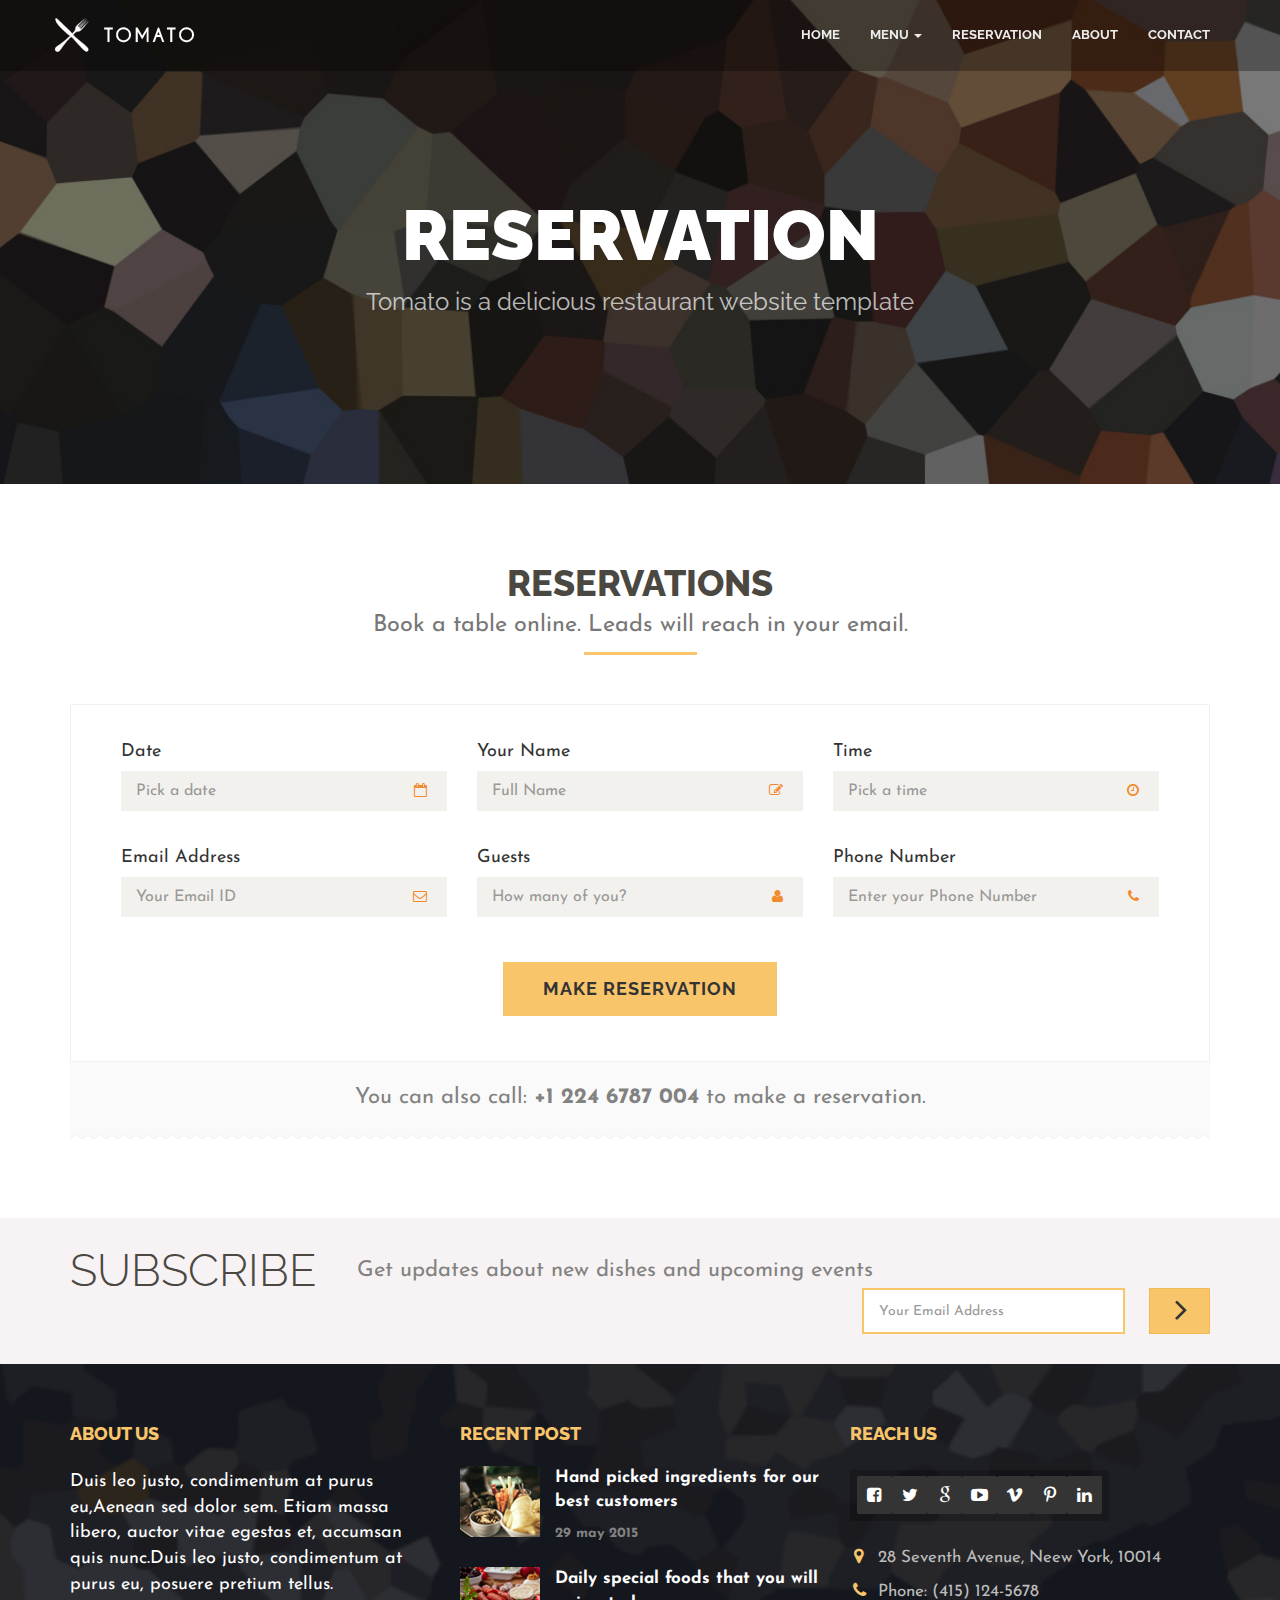
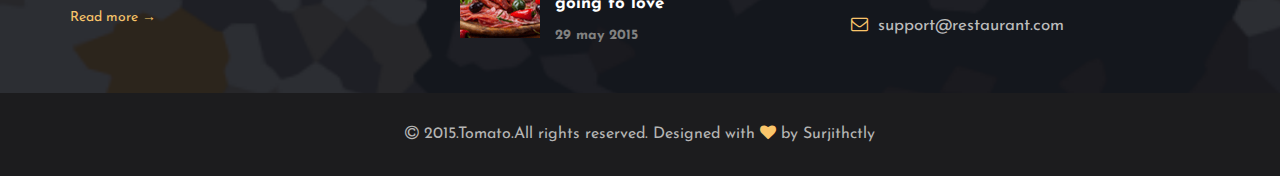
<file: Réalisation/HTML/reservation-forme.html>
<!DOCTYPE html>
<html lang="en">

<head>
    <meta charset="utf-8">
    <title>Tomato Responsive Restaurant HTML5 Template</title>
    <meta name="author" content="Surjith S M">

    <!-- SEO -->
    <meta name="description" content="Tomato is a Responsive HTML5 Template for Restaurants and food related services.">
    <meta name="keywords" content="tomato, responsive, html5, restaurant, template, food, reservation">

    <!-- Favicons -->
    <link rel="shortcut icon" href="img/favicon.ico">

    <!-- Responsive Tag -->
    <meta name="viewport" content="width=device-width">

    <!-- CSS Files -->
    <link rel="stylesheet" href="css/bootstrap.min.css">
    <link rel="stylesheet" href="css/font-awesome/css/font-awesome.css">
    <link rel="stylesheet" href="css/plugin.css">
    <link rel="stylesheet" href="css/main.css">

    <!--[if lt IE 9]>
            <script src="js/vendor/html5-3.6-respond-1.4.2.min.js"></script>
        <![endif]-->
</head>

<body>
    <!--[if lt IE 8]>
    <p class="browserupgrade">You are using an <strong>outdated</strong> browser. Please <a href="http://browsehappy.com/">upgrade your browser</a> to improve your experience.</p>
<![endif]-->

    <!-- Preloder-->
    <div class="preloder animated">
        <div class="scoket">
            <img src="img/preloader.svg" alt="" />
        </div>
    </div>

    <div class="body">

        <div class="main-wrapper">
            <!-- Navigation-->
            <nav class="navbar navbar-fixed-top">
                <div class="container">
                    <div class="navbar-header">
                        <button type="button" class="navbar-toggle collapsed" data-toggle="collapse" data-target="#navbar" aria-expanded="false" aria-controls="navbar">
                            <span class="sr-only">Toggle navigation</span>
                            <span class="icon-bar"></span>
                            <span class="icon-bar"></span>
                            <span class="icon-bar"></span>
                        </button>
                        <a class="navbar-brand" href="./index_animation.html">
                            <img src="img/nav-logo.png" alt="nav-logo">
                        </a>
                    </div>
                    <div id="navbar" class="navbar-collapse collapse">
                        <ul class="nav navbar-nav navbar-right">
                            <li class="dropdown">
                                <a href="./index_animation.html" class="dropdown-toggle" data-toggle="dropdown" role="button" aria-haspopup="true" aria-expanded="false">Home<span class=""></span></a>
                                <ul class="dropdown-menu">
                                   
                                </ul>

                            </li>
                            <li class="dropdown">
                                <a href="./menu_all.html" class="dropdown-toggle" data-toggle="dropdown" role="button" aria-haspopup="true" aria-expanded="false">Menu<span class="caret"></span></a>
                                <ul class="dropdown-menu">
                                    <li><a href="./menu_tile.html">Menu - Tile</a></li>
                                    <li><a href="./menu_grid.html">Menu - Grid</a></li>
                                </ul>
                            </li>
                            <li class="dropdown">
                                <a href="./reservation.html" class="dropdown-toggle" data-toggle="dropdown" role="button" aria-haspopup="true" aria-expanded="false">Reservation</a>
                                <ul class="dropdown-menu">
                                </ul>
                            </li>
                            <li class="dropdown">
                                <a href="#about" class="dropdown-toggle" data-toggle="dropdown" role="button" aria-haspopup="true" aria-expanded="false">About</a>
                             
                            </li>
                            <li><a href="./contact.html">Contact</a></li>
                    <!--/.navbar-collapse -->
                </div>
            </nav>

            <!-- Page Header -->
            <section class="page_header">
                <div class="container">
                    <div class="row">
                        <div class="col-md-12 text-center">
                            <h2 class="text-uppercase">Reservation</h2>
                            <p>Tomato is a delicious restaurant website template</p>
                        </div>
                    </div>
                </div>
            </section>

            <!-- Reservations page-->
            <section class="reservation">
                <div class="container">
                    <div class="row">
                        <div class="col-md-12">
                            <div class="page-header wow fadeInDown">
                                <h1>Reservations<small>Book a table online. Leads will reach in your email.</small></h1>
                            </div>
                        </div>
                    </div>
                    <div class="reservation-form wow fadeInUp">
                        <form action="php/reservation.php" id="reservationform" method="POST">
                            <div class="row">
                                <div class="col-md-4 col-sm-6">
                                    <div class="form-group">
                                        <label for="datepicker">Date</label>
                                        <input type="text" name="date" class="form-control" id="datepicker" placeholder="Pick a date" title="Please choose a date" required>
                                        <i class="fa fa-calendar-o"></i>
                                    </div>
                                </div>
                                <div class="col-md-4 col-sm-6">
                                    <div class="form-group">
                                        <label for="name">Your Name</label>
                                        <input type="text" class="form-control" id="name" name="name" placeholder="Full Name" title="Your Full Name please" required>
                                        <i class="fa fa-pencil-square-o"></i>
                                    </div>
                                </div>
                                <div class="col-md-4 col-sm-6">
                                    <div class="form-group">
                                        <label for="timepicker">Time</label>
                                        <input type="text" class="form-control" id="timepicker" name="time" placeholder="Pick a time" title="Choose Preferred Time" required>
                                        <i class="fa fa-clock-o"></i>
                                    </div>
                                </div>
                                <div class="col-md-4 col-sm-6">
                                    <div class="form-group">
                                        <label for="email">Email Address</label>
                                        <input type="email" class="form-control" id="email" name="email" placeholder="Your Email ID" title="Please enter your email id" required>
                                        <i class="fa fa-envelope-o"></i>
                                    </div>
                                </div>
                                <div class="col-md-4 col-sm-6">
                                    <div class="form-group">
                                        <label for="guests">Guests</label>
                                        <input class="form-control" type="number" id="guests" name="guests" placeholder="How many of you?" title="Please enter number of guests" required>
                                        <i class="fa fa-user"></i>
                                    </div>
                                </div>
                                <div class="col-md-4 col-sm-6">
                                    <div class="form-group">
                                        <label for="phone">Phone Number</label>
                                        <input type="text" class="form-control" id="phone" name="phone" placeholder="Enter your Phone Number" title="Please enter your phone number" required>
                                        <i class="fa fa-phone"></i>
                                    </div>
                                </div>
                                <div class="col-md-12 col-sm-12">
                                    <div class="reservation-btn">
                                        <a href="success.html">
                                        <button type="submit" class="btn btn-default btn-lg" id="js-reservation-btn">Make Reservation</button>
                                        </a>
                                    </div>
                                </div>
                            </div>
                        </form>
                    </div>
                    <div class="reservation-footer">
                        <p>You can also call: <strong>+1 224 6787 004</strong> to make a reservation.</p>
                        <span></span>
                    </div>
                </div>
            </section>

            <!-- subscribe -->
            <section class="subscribe">
                <div class="container">
                    <div class="row">
                        <div class="col-md-12">
                            <h1>Subscribe</h1>
                            <p>Get updates about new dishes and upcoming events</p>
                            <form class="form-inline" action="php/subscribe.php" id="invite" method="POST">
                                <div class="form-group">
                                    <input class="e-mail form-control" name="email" id="address" type="email" placeholder="Your Email Address" required>
                                </div>
                                <button type="submit" class="btn btn-default">
                                    <i class="fa fa-angle-right"></i>
                                </button>
                            </form>

                        </div>
                    </div>
                </div>
            </section>

            <!-- Footer-->
            <section class="footer">
                <div class="container">
                    <div class="row">
                        <div class="col-md-4 col-sm-12">
                            <h1>About us</h1>
                            <p>Duis leo justo, condimentum at purus eu,Aenean sed dolor sem. Etiam massa libero, auctor vitae egestas et, accumsan quis nunc.Duis leo justo, condimentum at purus eu, posuere pretium tellus.</p>
                            <a href="./about.html">Read more &rarr;</a>
                        </div>
                        <div class="col-md-4  col-sm-6">
                            <h1>Recent post</h1>
                            <div class="footer-blog clearfix">
                                <a href="./blog_right_sidebar.html">
                                    <img src="img/thumb8.png" class="img-responsive footer-photo" alt="blog photos">
                                    <p class="footer-blog-text">Hand picked ingredients for our best customers</p>
                                    <p class="footer-blog-date">29 may 2015</p>
                                </a>
                            </div>
                            <div class="footer-blog clearfix last">
                                <a href="./blog_right_sidebar.html">
                                    <img src="img/thumb9.png" class="img-responsive footer-photo" alt="blog photos">
                                    <p class="footer-blog-text">Daily special foods that you will going to love</p>
                                    <p class="footer-blog-date">29 may 2015</p>
                                </a>
                            </div>
                        </div>
                        <div class="col-md-4  col-sm-6">
                            <h1>Reach us</h1>
                            <div class="footer-social-icons">
                                <a href="http://www.facebook.com">
                                    <i class="fa fa-facebook-square"></i>
                                </a>
                                <a href="http://www.twitter.com">
                                    <i class="fa fa-twitter"></i>
                                </a>
                                <a href="http://plus.google.com">
                                    <i class="fa fa-google"></i>
                                </a>
                                <a href="http://www.youtube.com">
                                    <i class="fa fa-youtube-play"></i>
                                </a>
                                <a href="http://www.vimeo.com">
                                    <i class="fa fa-vimeo"></i>
                                </a>
                                <a href="http://www.pinterest.com">
                                    <i class="fa fa-pinterest-p"></i>
                                </a>
                                <a href="http://www.linkedin.com">
                                    <i class="fa fa-linkedin"></i>
                                </a>
                            </div>
                            <div class="footer-address">
                                <p><i class="fa fa-map-marker"></i>28 Seventh Avenue, Neew York, 10014</p>
                                <p><i class="fa fa-phone"></i>Phone: (415) 124-5678</p>
                                <p><i class="fa fa-envelope-o"></i>support@restaurant.com</p>
                            </div>
                        </div>
                    </div>
                </div>

                <!-- Footer - Copyright -->
                <div class="footer-copyrights">
                    <div class="container">
                        <div class="row">
                            <div class="col-md-12">
                                <p><i class="fa fa-copyright"></i> 2015.Tomato.All rights reserved. Designed with <i class="fa fa-heart primary-color"></i> by Surjithctly</p>
                            </div>
                        </div>
                    </div>
                </div>
            </section>
        </div>

    </div> 

    <!-- Javascript -->
    <script src="js/vendor/jquery-1.11.2.min.js"></script>
    <script src="js/vendor/bootstrap.min.js"></script>
    <script src="js/vendor/jquery.flexslider-min.js"></script>
    <script src="js/vendor/spectragram.js"></script>
    <script src="js/vendor/owl.carousel.min.js"></script>
    <script src="js/vendor/velocity.min.js"></script>
    <script src="js/vendor/velocity.ui.min.js"></script>
    <script src="js/vendor/bootstrap-datepicker.min.js"></script>
    <script src="js/vendor/bootstrap-clockpicker.min.js"></script>
    <script src="js/vendor/jquery.magnific-popup.min.js"></script>
    <script src="js/vendor/isotope.pkgd.min.js"></script>
    <script src="js/vendor/slick.min.js"></script>
    <script src="js/vendor/wow.min.js"></script>
    <script src="js/animation.js"></script>
    <script src="js/vendor/vegas/vegas.min.js"></script>
    <script src="js/vendor/jquery.mb.YTPlayer.js"></script>
    <script src="js/vendor/jquery.stellar.js"></script>
    <script src="js/main.js"></script>
    <script src="js/vendor/mc/jquery.ketchup.all.min.js"></script>
    <script src="js/vendor/validate.js"></script>
    <script src="js/reservation.js"></script>
    <script src="js/vendor/mc/main.js"></script>

</body>

</html>
</file>
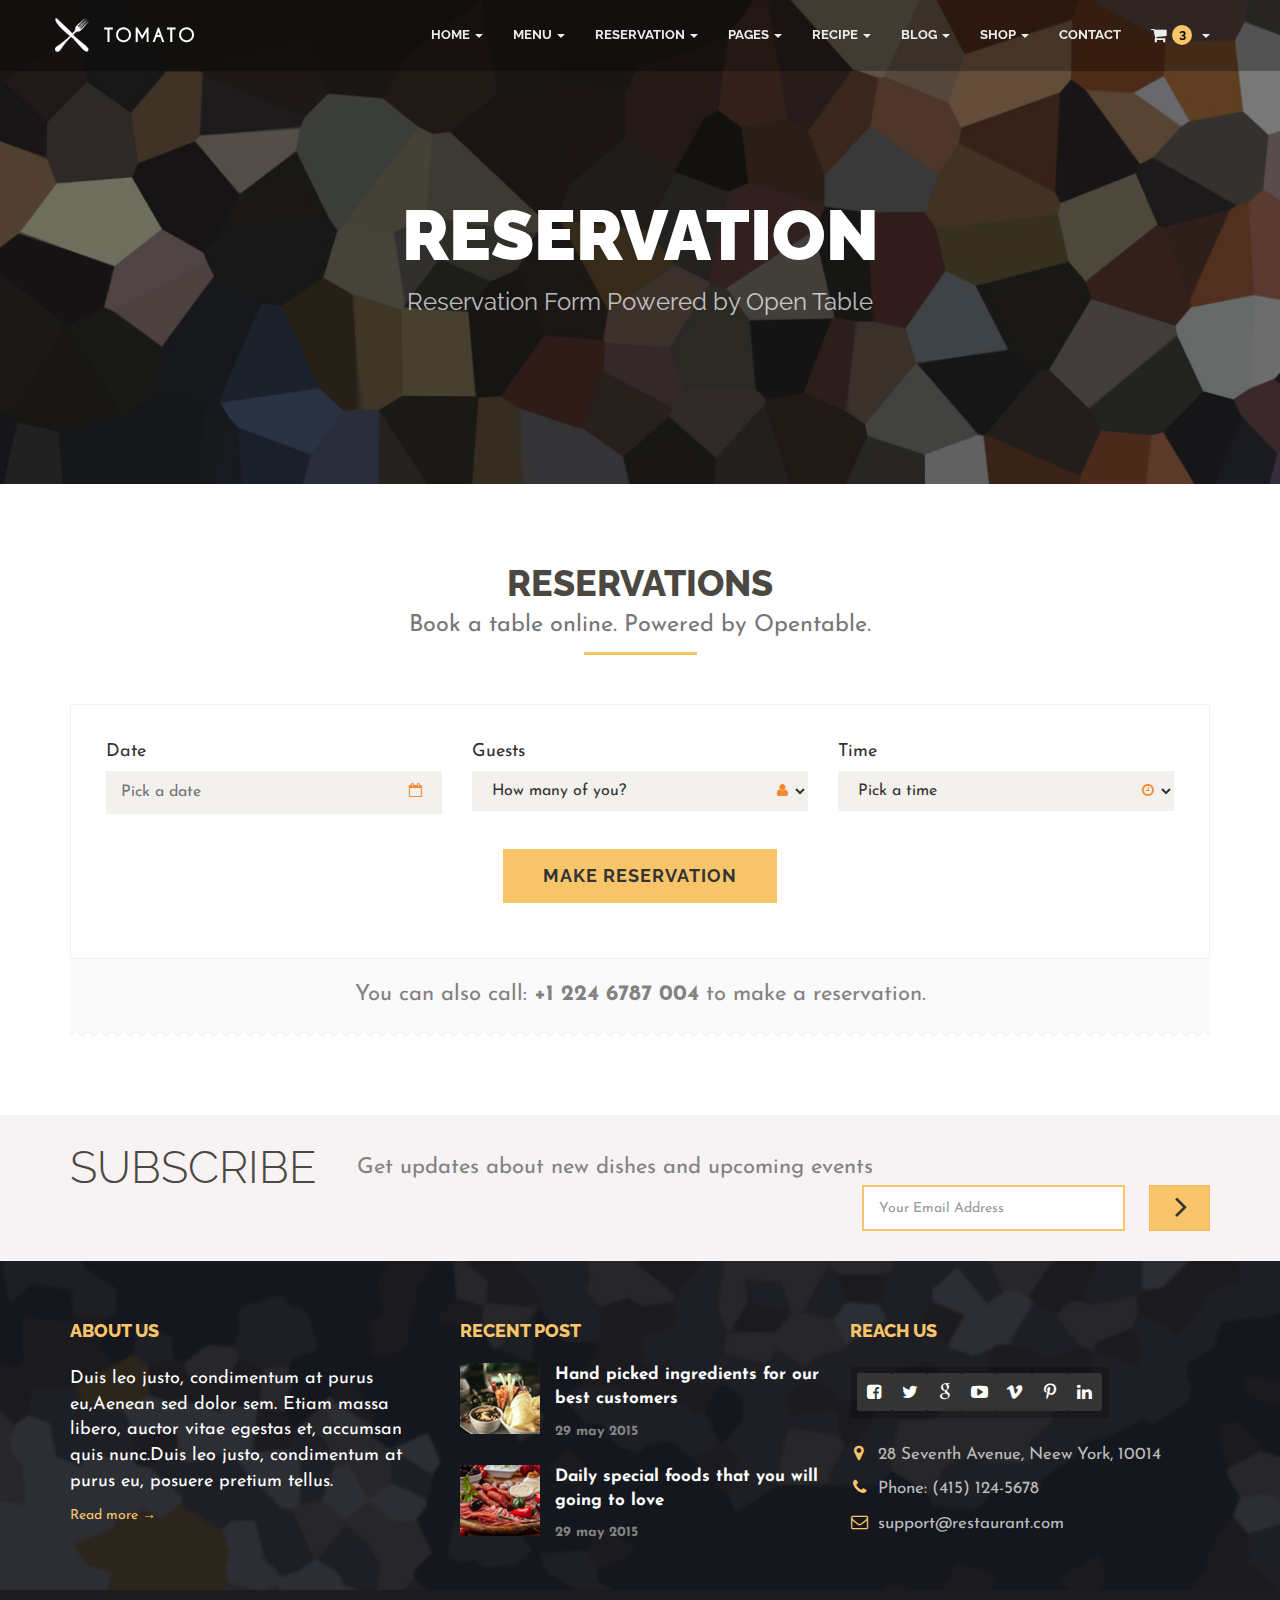
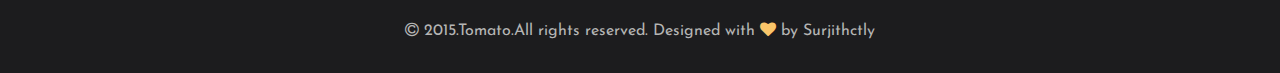
<file: Réalisation/HTML/reservation-ot.html>
<!DOCTYPE html>
<html lang="en">

<head>
    <meta charset="utf-8">
    <title>Tomato Responsive Restaurant HTML5 Template</title>
    <meta name="author" content="Surjith S M">

    <!-- SEO -->
    <meta name="description" content="Tomato is a Responsive HTML5 Template for Restaurants and food related services.">
    <meta name="keywords" content="tomato, responsive, html5, restaurant, template, food, reservation">

    <!-- Favicons -->
    <link rel="shortcut icon" href="img/favicon.ico">

    <!-- Responsive Tag -->
    <meta name="viewport" content="width=device-width">

    <!-- CSS Files -->
    <link rel="stylesheet" href="css/bootstrap.min.css">
    <link rel="stylesheet" href="css/font-awesome/css/font-awesome.css">
    <link rel="stylesheet" href="css/plugin.css">
    <link rel="stylesheet" href="css/main.css">

    <!--[if lt IE 9]>
            <script src="js/vendor/html5-3.6-respond-1.4.2.min.js"></script>
        <![endif]-->
</head>

<body>
    <!--[if lt IE 8]>
    <p class="browserupgrade">You are using an <strong>outdated</strong> browser. Please <a href="http://browsehappy.com/">upgrade your browser</a> to improve your experience.</p>
<![endif]-->

    <!-- Preloder-->
    <div class="preloder animated">
        <div class="scoket">
            <img src="img/preloader.svg" alt="" />
        </div>
    </div>

    <div class="body">

        <div class="main-wrapper">
            <!-- Navigation-->
            <nav class="navbar navbar-fixed-top">
                <div class="container">
                    <div class="navbar-header">
                        <button type="button" class="navbar-toggle collapsed" data-toggle="collapse" data-target="#navbar" aria-expanded="false" aria-controls="navbar">
                            <span class="sr-only">Toggle navigation</span>
                            <span class="icon-bar"></span>
                            <span class="icon-bar"></span>
                            <span class="icon-bar"></span>
                        </button>
                        <a class="navbar-brand" href="./index.html">
                            <img src="img/nav-logo.png" alt="nav-logo">
                        </a>
                    </div>
                    <div id="navbar" class="navbar-collapse collapse">
                        <ul class="nav navbar-nav navbar-right">
                            <li class="dropdown">
                                <a href="./index.html" class="dropdown-toggle" data-toggle="dropdown" role="button" aria-haspopup="true" aria-expanded="false">Home<span class="caret"></span></a>
                                <ul class="dropdown-menu">
                                    <li><a href="./index.html">Home - Image</a></li>
                                    <li><a href="./index_slider.html">Home - Header Slider</a></li>
                                    <li><a href="./index_video.html">Home - Video Background</a></li>
                                    <li><a href="./index_parallax.html">Home - Parallax</a></li>
                                    <li><a href="./index_animation.html">Home - Scroll Animation</a></li>
                                </ul>
                            </li>
                            <li class="dropdown">
                                <a href="./menu_all.html" class="dropdown-toggle" data-toggle="dropdown" role="button" aria-haspopup="true" aria-expanded="false">Menu<span class="caret"></span></a>
                                <ul class="dropdown-menu">
                                    <li><a href="./menu_list.html">Menu - List</a></li>
                                    <li><a href="./menu_overlay.html">Menu - Overlay</a></li>
                                    <li><a href="./menu_tile.html">Menu - Tile</a></li>
                                    <li><a href="./menu_grid.html">Menu - Grid</a></li>
                                    <li><a href="./menu_all.html">Menu All</a></li>
                                </ul>
                            </li>
                            <li class="dropdown">
                                <a href="./reservation.html" class="dropdown-toggle" data-toggle="dropdown" role="button" aria-haspopup="true" aria-expanded="false">Reservation<span class="caret"></span></a>
                                <ul class="dropdown-menu">
                                    <li><a href="./reservation.html">Reservation</a></li>
                                    <li><a href="./reservation-ot.html">Reservation - Opentable</a></li>
                                </ul>
                            </li>
                            <li class="dropdown">
                                <a href="./about.html" class="dropdown-toggle" data-toggle="dropdown" role="button" aria-haspopup="true" aria-expanded="false">Pages<span class="caret"></span></a>
                                <ul class="dropdown-menu">
                                    <li><a href="./about.html">About</a></li>
                                    <li><a href="./gallery.html">Gallery</a></li>
                                    <li><a href="./elements.html">Shortcodes</a></li>
                                    <li><a href="./shop_account.html">Login / Signup</a></li>
                                    <li><a href="./404.html">404 Page</a></li>
                                </ul>
                            </li>
                            <li class="dropdown">
                                <a href="./recipe.html" class="dropdown-toggle" data-toggle="dropdown" role="button" aria-haspopup="true" aria-expanded="false">Recipe<span class="caret"></span></a>
                                <ul class="dropdown-menu">
                                    <li><a href="./recipe.html">Recipe - 2Col</a></li>
                                    <li><a href="./recipe_3col.html">Recipe - 3Col</a></li>
                                    <li><a href="./recipe_4col.html">Recipe - 4Col</a></li>
                                    <li><a href="./recipe_masonry.html">Recipe - Masonry</a></li>
                                    <li>
                                        <a href="./recipe_detail-image.html">Recipe - Single <span class="caret-right"></span></a>
                                        <ul class="dropdown-menu">
                                            <li><a href="./recipe_detail-image.html">Recipe - Image</a></li>
                                            <li><a href="./recipe_detail-slider.html">Recipe - Gallery</a></li>
                                            <li><a href="./recipe_detail-video.html">Recipe - Video</a></li>
                                        </ul>
                                    </li>
                                </ul>
                            </li>
                            <li class="dropdown">
                                <a href="./blog_right_sidebar.html" class="dropdown-toggle" data-toggle="dropdown" role="button" aria-haspopup="true" aria-expanded="false">Blog<span class="caret"></span></a>
                                <ul class="dropdown-menu">
                                    <li><a href="./blog_right_sidebar.html">Blog - Right Sidebar</a></li>
                                    <li><a href="./blog_left_sidebar.html">Blog - Left Sidebar</a></li>
                                    <li><a href="./blog_fullwidth.html">Blog - Fullwidth</a></li>
                                    <li><a href="./blog_masonry.html">Blog - Masonry</a></li>
                                    <li>
                                        <a href="./blog_single_image.html">Blog - Single <span class="caret-right"></span></a>
                                        <ul class="dropdown-menu">
                                            <li><a href="./blog_single_image.html">Blog - Image</a></li>
                                            <li><a href="./blog_single_slider.html">Blog - Gallery</a></li>
                                            <li><a href="./blog_single_video.html">Blog - Video</a></li>
                                        </ul>
                                    </li>
                                </ul>
                            </li>
                            <li class="dropdown">
                                <a href="./shop_fullwidth.html" class="dropdown-toggle" data-toggle="dropdown" role="button" aria-haspopup="true" aria-expanded="false">Shop<span class="caret"></span></a>
                                <ul class="dropdown-menu">
                                    <li><a href="./shop_fullwidth.html">Shop - Full</a></li>
                                    <li><a href="./shop_left_sidebar.html">Shop - Left Sidebar</a></li>
                                    <li><a href="./shop_right_sidebar.html">Shop - Right Sidebar</a></li>
                                    <li>
                                        <a href="./shop_single_full.html">Shop - Single <span class="caret-right"></span></a>
                                        <ul class="dropdown-menu">
                                            <li><a href="./shop_single_full.html">Shop - Full</a></li>
                                            <li><a href="./shop_single_left.html">Shop - Left Sidebar</a></li>
                                            <li><a href="./shop_single_right.html">Shop - Right Sidebar</a></li>
                                        </ul>
                                    </li>
                                    <li><a href="./shop_cart.html">Shop - Cart</a></li>
                                    <li><a href="./shop_checkout.html">Shop - Checkout</a></li>
                                    <li><a href="./shop_account.html">Shop - Account</a></li>
                                    <li><a href="./shop_account_detail.html">Shop - Account Detail</a></li>
                                </ul>
                            </li>
                            <li><a href="./contact.html">Contact</a></li>
                            <li class="dropdown">
                                <a class="css-pointer dropdown-toggle" data-toggle="dropdown" role="button" aria-haspopup="true" aria-expanded="false"><i class="fa fa-shopping-cart fsc pull-left"></i><span class="cart-number">3</span><span class="caret"></span></a>
                                <div class="cart-content dropdown-menu">
                                    <div class="cart-title">
                                        <h4>Shopping Cart</h4>
                                    </div>
                                    <div class="cart-items">
                                        <div class="cart-item clearfix">
                                            <div class="cart-item-image">
                                                <a href="./shop_single_full.html"><img src="img/cart-img1.jpg" alt="Breakfast with coffee"></a>
                                            </div>
                                            <div class="cart-item-desc">
                                                <a href="./shop_single_full.html">Breakfast with coffee</a>
                                                <span class="cart-item-price">$19.99</span>
                                                <span class="cart-item-quantity">x 2</span>
                                                <i class="fa fa-times ci-close"></i>
                                            </div>
                                        </div>
                                        <div class="cart-item clearfix">
                                            <div class="cart-item-image">
                                                <a href="./shop_single_full.html"><img src="img/cart-img2.jpg" alt="Chicken stew"></a>
                                            </div>
                                            <div class="cart-item-desc">
                                                <a href="./shop_single_full.html">Chicken stew</a>
                                                <span class="cart-item-price">$24.99</span>
                                                <span class="cart-item-quantity">x 3</span>
                                                <i class="fa fa-times ci-close"></i>
                                            </div>
                                        </div>
                                    </div>
                                    <div class="cart-action clearfix">
                                        <span class="pull-left checkout-price">$ 114.95</span>
                                        <a class="btn btn-default pull-right" href="./shop_cart.html">View Cart</a>
                                    </div>
                                </div>
                            </li>
                        </ul>
                    </div>
                    <!--/.navbar-collapse -->
                </div>
            </nav>

            <!-- Page Header -->
            <section class="page_header">
                <div class="container">
                    <div class="row">
                        <div class="col-md-12 text-center">
                            <h2 class="text-uppercase">Reservation</h2>
                            <p>Reservation Form Powered by Open Table</p>
                        </div>
                    </div>
                </div>
            </section>

            <!-- Reservations page - OPENTABLE -->
            <section class="reservation">
                <div class="container">
                    <div class="row">
                        <div class="col-md-12">
                            <div class="page-header wow fadeInDown">
                                <h1>Reservations<small>Book a table online. Powered by Opentable.</small></h1>
                            </div>
                        </div>
                    </div>
                    <div class="reservation-form wow fadeInUp">
                        <div class="open-table-container" data-restaurant-id="66241">
                            <div id="OT_searchWrapperAll">
                                <form name="ism" id="ism" method="POST" action="https://secure.opentable.com/ism/interim.aspx">
                                    <div id="OT_searchWrapper">
                                        <div id="OT_defList" class="row">
                                            <div id="OT_date" class="col-md-4">
                                                <div class="form-group">
                                                    <label>Date</label>
                                                    <input type="text" id="datepicker" class="OT_feedFormfieldCalendar datepicker" name="startDate" placeholder="Pick a date">
                                                    <i class="fa fa-calendar-o"></i>
                                                </div>
                                            </div>
                                            <div id="OT_partySize" class="col-md-4">
                                                <div class="form-group">
                                                    <label>Guests</label>
                                                    <select name="PartySize" class="feedFormField">
                                                        <option selected disabled>How many of you?</option>
                                                        <option value="1">1 Person</option>
                                                        <option value="2">2 People</option>
                                                        <option value="3">3 People</option>
                                                        <option value="4">4 People</option>
                                                        <option value="5">5 People</option>
                                                        <option value="6">6 People</option>
                                                        <option value="7">7 People</option>
                                                        <option value="8">8 People</option>
                                                        <option value="9">9 People</option>
                                                        <option value="10">10 People</option>
                                                        <option value="11">11 People</option>
                                                        <option value="12">12 People</option>
                                                        <option value="13">13 People</option>
                                                        <option value="14">14 People</option>
                                                        <option value="15">15 People</option>
                                                        <option value="16">16 People</option>
                                                        <option value="17">17 People</option>
                                                        <option value="18">18 People</option>
                                                        <option value="19">19 People</option>
                                                        <option value="20">20 People</option>
                                                    </select>
                                                    <i class="fa fa-user"></i>
                                                </div>
                                            </div>
                                            <div id="OT_time" class="col-md-4">
                                                <div class="form-group">
                                                    <label>Time</label>
                                                    <select name="ResTime" class="feedFormField">
                                                        <option selected disabled>Pick a time</option>
                                                        <option value="12:00 AM">12:00 AM</option>
                                                        <option value="12:30 AM">12:30 AM</option>
                                                        <option value="1:00 AM">1:00 AM</option>
                                                        <option value="1:30 AM">1:30 AM</option>
                                                        <option value="2:00 AM">2:00 AM</option>
                                                        <option value="2:30 AM">2:30 AM</option>
                                                        <option value="3:00 AM">3:00 AM</option>
                                                        <option value="3:30 AM">3:30 AM</option>
                                                        <option value="4:00 AM">4:00 AM</option>
                                                        <option value="4:30 AM">4:30 AM</option>
                                                        <option value="5:00 AM">5:00 AM</option>
                                                        <option value="5:30 AM">5:30 AM</option>
                                                        <option value="6:00 AM">6:00 AM</option>
                                                        <option value="6:30 AM">6:30 AM</option>
                                                        <option value="7:00 AM">7:00 AM</option>
                                                        <option value="7:30 AM">7:30 AM</option>
                                                        <option value="8:00 AM">8:00 AM</option>
                                                        <option value="8:30 AM">8:30 AM</option>
                                                        <option value="9:00 AM">9:00 AM</option>
                                                        <option value="9:30 AM">9:30 AM</option>
                                                        <option value="10:00 AM">10:00 AM</option>
                                                        <option value="10:30 AM">10:30 AM</option>
                                                        <option value="11:00 AM">11:00 AM</option>
                                                        <option value="11:30 AM">11:30 AM</option>
                                                        <option value="12:00 PM">12:00 PM</option>
                                                        <option value="12:30 PM">12:30 PM</option>
                                                        <option value="1:00 PM">1:00 PM</option>
                                                        <option value="1:30 PM">1:30 PM</option>
                                                        <option value="2:00 PM">2:00 PM</option>
                                                        <option value="2:30 PM">2:30 PM</option>
                                                        <option value="3:00 PM">3:00 PM</option>
                                                        <option value="3:30 PM">3:30 PM</option>
                                                        <option value="4:00 PM">4:00 PM</option>
                                                        <option value="4:30 PM">4:30 PM</option>
                                                        <option value="5:00 PM">5:00 PM</option>
                                                        <option value="5:30 PM">5:30 PM</option>
                                                        <option value="6:00 PM">6:00 PM</option>
                                                        <option value="6:30 PM">6:30 PM</option>
                                                        <option value="7:00 PM">7:00 PM</option>
                                                        <option value="7:30 PM">7:30 PM</option>
                                                        <option value="8:00 PM">8:00 PM</option>
                                                        <option value="8:30 PM">8:30 PM</option>
                                                        <option value="9:00 PM">9:00 PM</option>
                                                        <option value="9:30 PM">9:30 PM</option>
                                                        <option value="10:00 PM">10:00 PM</option>
                                                        <option value="10:30 PM">10:30 PM</option>
                                                        <option value="11:00 PM">11:00 PM</option>
                                                        <option value="11:30 PM">11:30 PM</option>
                                                    </select>
                                                    <i class="fa fa-clock-o"></i>
                                                </div>
                                            </div>
                                        </div>
                                    </div>
                                    <div id="OT_submitWrap" class="reservation-btn">
                                        <button type="submit" class="btn btn-default btn-lg OT_TableButton">Make Reservation</button>
                                    </div>

                                    <!-- // end .text-center -->
                                    <div class="OT_hidden">
                                        <input type="hidden" class="OT_hidden" name="RestaurantID" value="">
                                        <input type="hidden" class="OT_hidden" name="GeoID" value="7">
                                        <input type="hidden" class="OT_hidden" name="txtHidServerTime" value="6/26/2014 8:50 PM">
                                        <input type="hidden" class="OT_hidden" name="txtDateFormat" value="MM/dd/yyyy">
                                    </div>
                                </form>
                                <noscript>&amp;lt;a href="http://www.omniture.com" title="Web Analytics"&amp;gt;&amp;lt;img src="http://o.opentable.com/b/ss/otrestref/1/H.22.1--NS/0" height="1" width="1" border="0" alt="" /&amp;gt;&amp;lt;/a&amp;gt;</noscript>
                                <!--/DO NOT REMOVE/-->
                            </div>
                        </div>
                    </div>
                    <div class="reservation-footer">
                        <p>You can also call: <strong>+1 224 6787 004</strong> to make a reservation.</p>

                        <span></span>
                    </div>
                </div>
            </section>

            <!-- subscribe -->
            <section class="subscribe">
                <div class="container">
                    <div class="row">
                        <div class="col-md-12">
                            <h1>Subscribe</h1>
                            <p>Get updates about new dishes and upcoming events</p>
                            <form class="form-inline" action="php/subscribe.php" id="invite" method="POST">
                                <div class="form-group">
                                    <input class="e-mail form-control" name="email" id="address" type="email" placeholder="Your Email Address" required>
                                </div>
                                <button type="submit" class="btn btn-default">
                                    <i class="fa fa-angle-right"></i>
                                </button>
                            </form>

                        </div>
                    </div>
                </div>
            </section>

            <!-- Footer-->
            <section class="footer">
                <div class="container">
                    <div class="row">
                        <div class="col-md-4 col-sm-12">
                            <h1>About us</h1>
                            <p>Duis leo justo, condimentum at purus eu,Aenean sed dolor sem. Etiam massa libero, auctor vitae egestas et, accumsan quis nunc.Duis leo justo, condimentum at purus eu, posuere pretium tellus.</p>
                            <a href="./about.html">Read more &rarr;</a>
                        </div>
                        <div class="col-md-4  col-sm-6">
                            <h1>Recent post</h1>
                            <div class="footer-blog clearfix">
                                <a href="./blog_right_sidebar.html">
                                    <img src="img/thumb8.png" class="img-responsive footer-photo" alt="blog photos">
                                    <p class="footer-blog-text">Hand picked ingredients for our best customers</p>
                                    <p class="footer-blog-date">29 may 2015</p>
                                </a>
                            </div>
                            <div class="footer-blog clearfix last">
                                <a href="./blog_right_sidebar.html">
                                    <img src="img/thumb9.png" class="img-responsive footer-photo" alt="blog photos">
                                    <p class="footer-blog-text">Daily special foods that you will going to love</p>
                                    <p class="footer-blog-date">29 may 2015</p>
                                </a>
                            </div>
                        </div>
                        <div class="col-md-4  col-sm-6">
                            <h1>Reach us</h1>
                            <div class="footer-social-icons">
                                <a href="http://www.facebook.com">
                                    <i class="fa fa-facebook-square"></i>
                                </a>
                                <a href="http://www.twitter.com">
                                    <i class="fa fa-twitter"></i>
                                </a>
                                <a href="http://plus.google.com">
                                    <i class="fa fa-google"></i>
                                </a>
                                <a href="http://www.youtube.com">
                                    <i class="fa fa-youtube-play"></i>
                                </a>
                                <a href="http://www.vimeo.com">
                                    <i class="fa fa-vimeo"></i>
                                </a>
                                <a href="http://www.pinterest.com">
                                    <i class="fa fa-pinterest-p"></i>
                                </a>
                                <a href="http://www.linkedin.com">
                                    <i class="fa fa-linkedin"></i>
                                </a>
                            </div>
                            <div class="footer-address">
                                <p><i class="fa fa-map-marker"></i>28 Seventh Avenue, Neew York, 10014</p>
                                <p><i class="fa fa-phone"></i>Phone: (415) 124-5678</p>
                                <p><i class="fa fa-envelope-o"></i>support@restaurant.com</p>
                            </div>
                        </div>
                    </div>
                </div>

                <!-- Footer - Copyright -->
                <div class="footer-copyrights">
                    <div class="container">
                        <div class="row">
                            <div class="col-md-12">
                                <p><i class="fa fa-copyright"></i> 2015.Tomato.All rights reserved. Designed with <i class="fa fa-heart primary-color"></i> by Surjithctly</p>
                            </div>
                        </div>
                    </div>
                </div>
            </section>
        </div>

    </div> 

    <!-- Javascript -->
    <script src="js/vendor/jquery-1.11.2.min.js"></script>
    <script src="js/vendor/bootstrap.min.js"></script>
    <script src="js/vendor/jquery.flexslider-min.js"></script>
    <script src="js/vendor/spectragram.js"></script>
    <script src="js/vendor/owl.carousel.min.js"></script>
    <script src="js/vendor/velocity.min.js"></script>
    <script src="js/vendor/velocity.ui.min.js"></script>
    <script src="js/vendor/bootstrap-datepicker.min.js"></script>
    <script src="js/vendor/bootstrap-clockpicker.min.js"></script>
    <script src="js/vendor/jquery.magnific-popup.min.js"></script>
    <script src="js/vendor/isotope.pkgd.min.js"></script>
    <script src="js/vendor/slick.min.js"></script>
    <script src="js/vendor/wow.min.js"></script>
    <script src="js/animation.js"></script>
    <script src="js/vendor/vegas/vegas.min.js"></script>
    <script src="js/vendor/jquery.mb.YTPlayer.js"></script>
    <script src="js/vendor/jquery.stellar.js"></script>

    <script src="js/vendor/mc/jquery.ketchup.all.min.js"></script>
    <script src="js/vendor/mc/main.js"></script>
    <script src="js/vendor/validate.js"></script>

    <!-- Main JS -->
    <script src="js/main.js"></script>

</body>

</html>
</file>
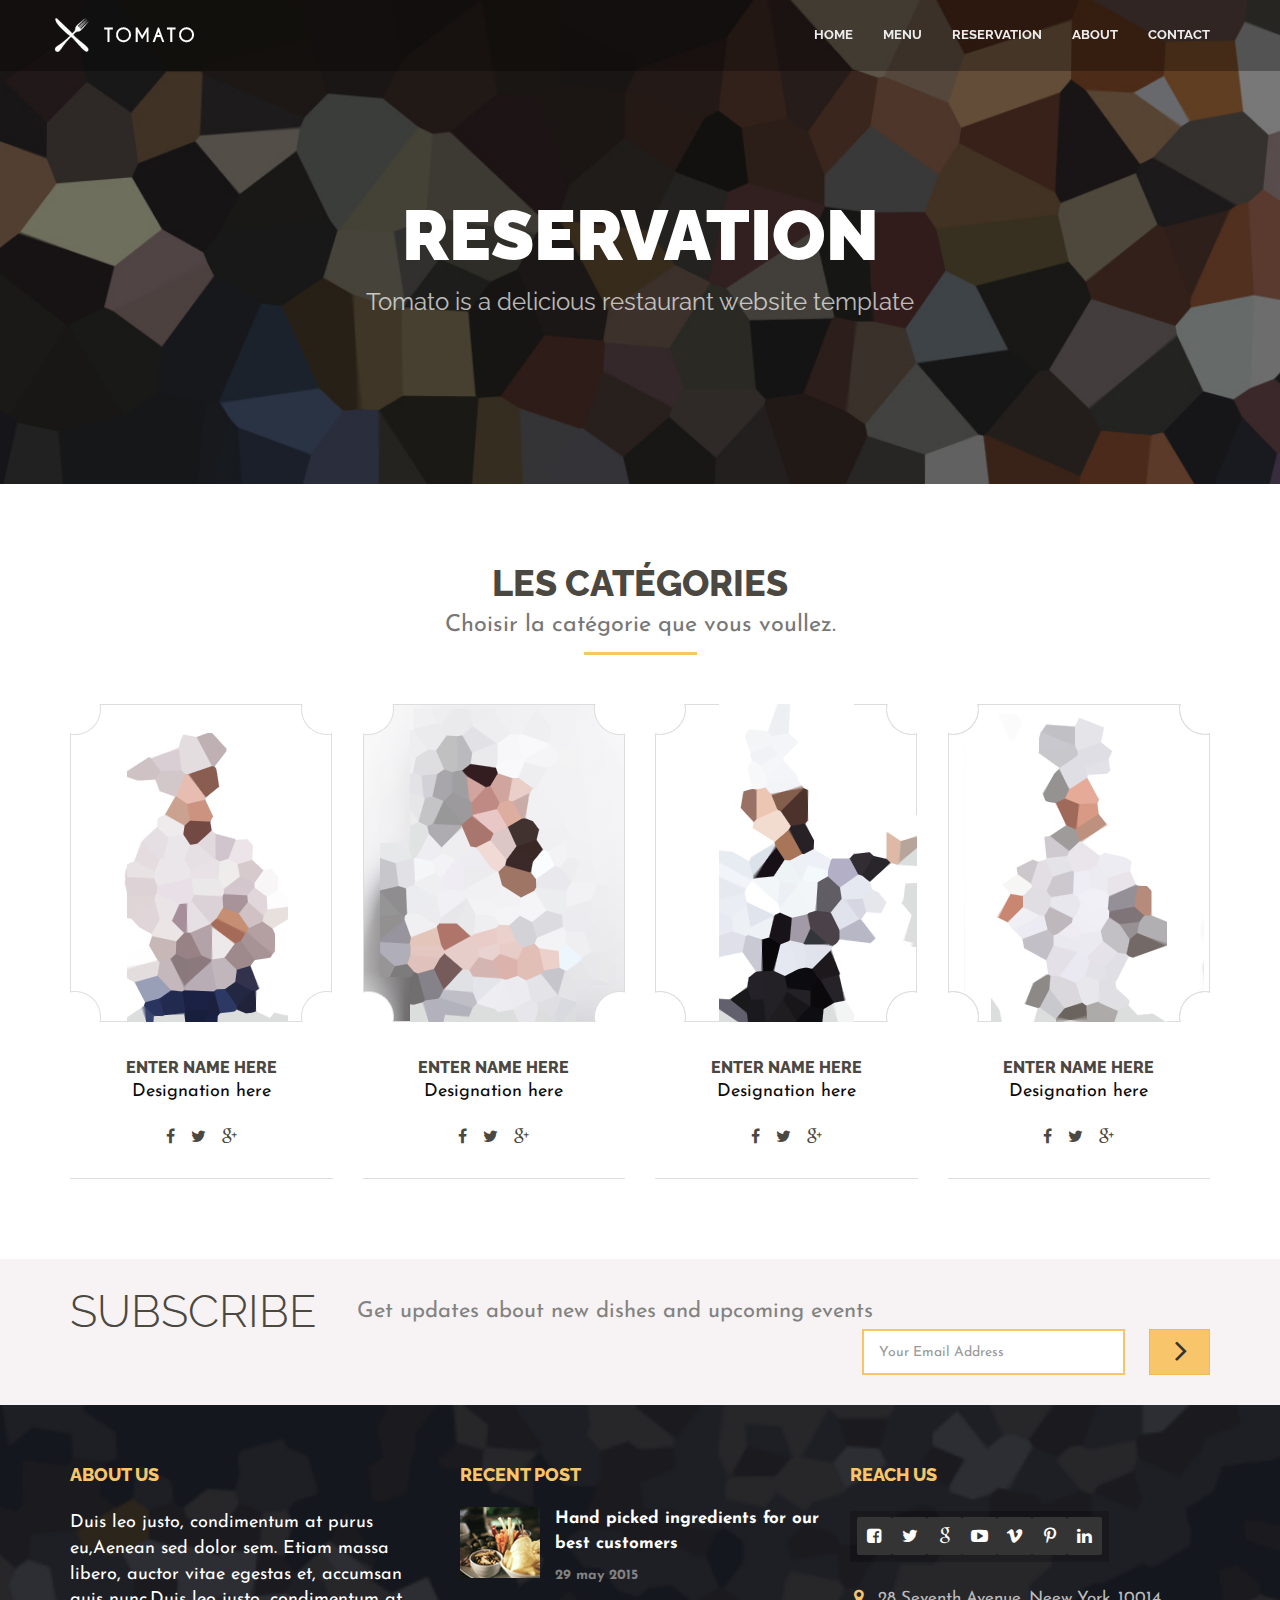
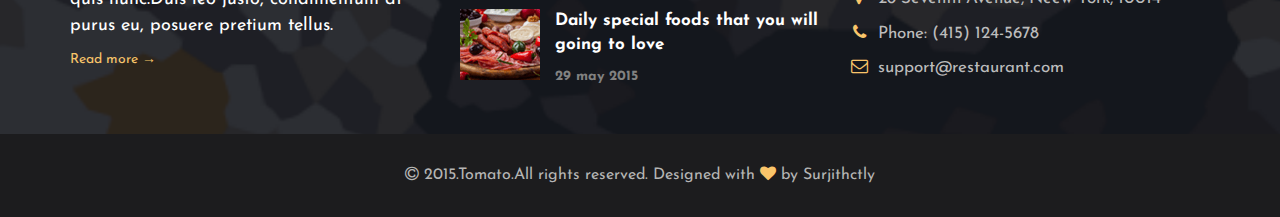
<file: Réalisation/HTML/reservation.html>
<!DOCTYPE html>
<html lang="en">

<head>
    <meta charset="utf-8">
    <title>Tomato Responsive Restaurant HTML5 Template</title>
    <meta name="author" content="Surjith S M">

    <!-- SEO -->
    <meta name="description" content="Tomato is a Responsive HTML5 Template for Restaurants and food related services.">
    <meta name="keywords" content="tomato, responsive, html5, restaurant, template, food, reservation">

    <!-- Favicons -->
    <link rel="shortcut icon" href="img/favicon.ico">

    <!-- Responsive Tag -->
    <meta name="viewport" content="width=device-width">

    <!-- CSS Files -->
    <link rel="stylesheet" href="css/bootstrap.min.css">
    <link rel="stylesheet" href="css/font-awesome/css/font-awesome.css">
    <link rel="stylesheet" href="css/plugin.css">
    <link rel="stylesheet" href="css/main.css">

    <!--[if lt IE 9]>
            <script src="js/vendor/html5-3.6-respond-1.4.2.min.js"></script>
        <![endif]-->
</head>

<body>
    <!--[if lt IE 8]>
    <p class="browserupgrade">You are using an <strong>outdated</strong> browser. Please <a href="http://browsehappy.com/">upgrade your browser</a> to improve your experience.</p>
<![endif]-->

    <!-- Preloder-->
    <div class="preloder animated">
        <div class="scoket">
            <img src="img/preloader.svg" alt="" />
        </div>
    </div>

    <div class="body">

        <div class="main-wrapper">
            <!-- Navigation-->
            <nav class="navbar navbar-fixed-top">
                <div class="container">
                    <div class="navbar-header">
                        <button type="button" class="navbar-toggle collapsed" data-toggle="collapse" data-target="#navbar" aria-expanded="false" aria-controls="navbar">
                            <span class="sr-only">Toggle navigation</span>
                            <span class="icon-bar"></span>
                            <span class="icon-bar"></span>
                            <span class="icon-bar"></span>
                        </button>
                        <a class="navbar-brand" href="./index_animation.html">
                            <img src="img/nav-logo.png" alt="nav-logo">
                        </a>
                    </div>
                    <div id="navbar" class="navbar-collapse collapse">
                        <ul class="nav navbar-nav navbar-right">
                            <li class="dropdown">
                                <a href="./index_animation.html" class="dropdown-toggle" data-toggle="dropdown" role="button" aria-haspopup="true" aria-expanded="false">Home<span class=""></span></a>
                                <ul class="dropdown-menu">
                                   
                                </ul>

                            </li>
                            <li class="dropdown">
                                <a href="#menu" >Menu</span></a>
                               
                            </li>
                            <li class="dropdown">
                                <a href="./reservation.html" class="dropdown-toggle" data-toggle="dropdown" role="button" aria-haspopup="true" aria-expanded="false">Reservation</a>
                                <ul class="dropdown-menu">
                                </ul>
                            </li>
                            <li class="dropdown">
                                <a href="#about" >About</a>
                             
                            </li>
                            <li><a href="./contact.html">Contact</a></li>
                    <!--/.navbar-collapse -->
                </div>
            </nav>

            <!-- Page Header -->
            <section class="page_header">
                <div class="container">
                    <div class="row">
                        <div class="col-md-12 text-center">
                            <h2 class="text-uppercase">Reservation</h2>
                            <p>Tomato is a delicious restaurant website template</p>
                        </div>
                    </div>
                </div>
            </section>
            <!--catégorie-->
            <section class="reservation">
                <div class="container">
                    <div class="row">
                        <div class="col-md-12">
                            <div class="page-header wow fadeInDown">
                                <h1>Les Catégories<small>Choisir la catégorie que vous voullez.</small></h1>
                            </div>
                        </div>
                    </div>
                    <div class="row">
                        <div class="col-md-3 col-sm-6 text-center">
                            <div class="team-staff wow fadeInUp" data-wow-delay="0.2s">
                                <a href="reservation-forme.html"><img src="img/team/1.png" class="img-responsive center-block" alt="" /></a>
                                <h4>Enter Name Here</h4>
                                <p>Designation here</p>
                                <ul class="team-social">
                                    <li><a href="http://www.facebook.com"><i class="fa fa-facebook"></i></a></li>
                                    <li><a href="http://www.twitter.com"><i class="fa fa-twitter"></i></a></li>
                                    <li><a href="http://plus.google.com"><i class="fa fa-google-plus"></i></a></li>
                                </ul>
                            </div>
                        </div>
                        <div class="col-md-3 col-sm-6 text-center">
                            <div class="team-staff wow fadeInUp" data-wow-delay="0.4s">
                                <a href="reservation-forme.html"><img src="img/team/2.png" class="img-responsive center-block" alt="" /></a>
                                <h4>Enter Name Here</h4>
                                <p>Designation here</p>
                                <ul class="team-social">
                                    <li><a href="http://www.facebook.com"><i class="fa fa-facebook"></i></a></li>
                                    <li><a href="http://www.twitter.com"><i class="fa fa-twitter"></i></a></li>
                                    <li><a href="http://plus.google.com"><i class="fa fa-google-plus"></i></a></li>
                                </ul>
                            </div>
                        </div>
                        <div class="col-md-3 col-sm-6 text-center">
                            <div class="team-staff wow fadeInUp" data-wow-delay="0.6s">
    <a href="reservation-forme.html"><img src="img/team/3.png" class="img-responsive center-block" alt="" /></a>
                                <h4>Enter Name Here</h4>
                                <p>Designation here</p>
                                <ul class="team-social">
                                    <li><a href="http://www.facebook.com"><i class="fa fa-facebook"></i></a></li>
                                    <li><a href="http://www.twitter.com"><i class="fa fa-twitter"></i></a></li>
                                    <li><a href="http://plus.google.com"><i class="fa fa-google-plus"></i></a></li>
                                </ul>
                            </div>
                        </div>
                        <div class="col-md-3 col-sm-6 text-center">
                            <div class="team-staff wow fadeInUp" data-wow-delay="0.8s">
                                <a href="reservation-forme.html"><img src="img/team/4.png" class="img-responsive center-block" alt="" /></a>
                                <h4>Enter Name Here</h4>
                                <p>Designation here</p>
                                <ul class="team-social">
                                    <li><a href="http://www.facebook.com"><i class="fa fa-facebook"></i></a></li>
                                    <li><a href="http://www.twitter.com"><i class="fa fa-twitter"></i></a></li>
                                    <li><a href="http://plus.google.com"><i class="fa fa-google-plus"></i></a></li>
                                </ul>
                            </div>
                        </div>
                    </div>
                </div>
            </section>
            <!-- subscribe -->
            <section class="subscribe">
                <div class="container">
                    <div class="row">
                        <div class="col-md-12">
                            <h1>Subscribe</h1>
                            <p>Get updates about new dishes and upcoming events</p>
                            <form class="form-inline" action="php/subscribe.php" id="invite" method="POST">
                                <div class="form-group">
                                    <input class="e-mail form-control" name="email" id="address" type="email" placeholder="Your Email Address" required>
                                </div>
                                <button type="submit" class="btn btn-default">
                                    <i class="fa fa-angle-right"></i>
                                </button>
                            </form>

                        </div>
                    </div>
                </div>
            </section>

            <!-- Footer-->
            <section class="footer">
                <div class="container">
                    <div class="row">
                        <div class="col-md-4 col-sm-12">
                            <h1>About us</h1>
                            <p>Duis leo justo, condimentum at purus eu,Aenean sed dolor sem. Etiam massa libero, auctor vitae egestas et, accumsan quis nunc.Duis leo justo, condimentum at purus eu, posuere pretium tellus.</p>
                            <a href="./about.html">Read more &rarr;</a>
                        </div>
                        <div class="col-md-4  col-sm-6">
                            <h1>Recent post</h1>
                            <div class="footer-blog clearfix">
                                <a href="./blog_right_sidebar.html">
                                    <img src="img/thumb8.png" class="img-responsive footer-photo" alt="blog photos">
                                    <p class="footer-blog-text">Hand picked ingredients for our best customers</p>
                                    <p class="footer-blog-date">29 may 2015</p>
                                </a>
                            </div>
                            <div class="footer-blog clearfix last">
                                <a href="./blog_right_sidebar.html">
                                    <img src="img/thumb9.png" class="img-responsive footer-photo" alt="blog photos">
                                    <p class="footer-blog-text">Daily special foods that you will going to love</p>
                                    <p class="footer-blog-date">29 may 2015</p>
                                </a>
                            </div>
                        </div>
                        <div class="col-md-4  col-sm-6">
                            <h1>Reach us</h1>
                            <div class="footer-social-icons">
                                <a href="http://www.facebook.com">
                                    <i class="fa fa-facebook-square"></i>
                                </a>
                                <a href="http://www.twitter.com">
                                    <i class="fa fa-twitter"></i>
                                </a>
                                <a href="http://plus.google.com">
                                    <i class="fa fa-google"></i>
                                </a>
                                <a href="http://www.youtube.com">
                                    <i class="fa fa-youtube-play"></i>
                                </a>
                                <a href="http://www.vimeo.com">
                                    <i class="fa fa-vimeo"></i>
                                </a>
                                <a href="http://www.pinterest.com">
                                    <i class="fa fa-pinterest-p"></i>
                                </a>
                                <a href="http://www.linkedin.com">
                                    <i class="fa fa-linkedin"></i>
                                </a>
                            </div>
                            <div class="footer-address">
                                <p><i class="fa fa-map-marker"></i>28 Seventh Avenue, Neew York, 10014</p>
                                <p><i class="fa fa-phone"></i>Phone: (415) 124-5678</p>
                                <p><i class="fa fa-envelope-o"></i>support@restaurant.com</p>
                            </div>
                        </div>
                    </div>
                </div>

                <!-- Footer - Copyright -->
                <div class="footer-copyrights">
                    <div class="container">
                        <div class="row">
                            <div class="col-md-12">
                                <p><i class="fa fa-copyright"></i> 2015.Tomato.All rights reserved. Designed with <i class="fa fa-heart primary-color"></i> by Surjithctly</p>
                            </div>
                        </div>
                    </div>
                </div>
            </section>
        </div>

    </div> 

    <!-- Javascript -->
    <script src="js/vendor/jquery-1.11.2.min.js"></script>
    <script src="js/vendor/bootstrap.min.js"></script>
    <script src="js/vendor/jquery.flexslider-min.js"></script>
    <script src="js/vendor/spectragram.js"></script>
    <script src="js/vendor/owl.carousel.min.js"></script>
    <script src="js/vendor/velocity.min.js"></script>
    <script src="js/vendor/velocity.ui.min.js"></script>
    <script src="js/vendor/bootstrap-datepicker.min.js"></script>
    <script src="js/vendor/bootstrap-clockpicker.min.js"></script>
    <script src="js/vendor/jquery.magnific-popup.min.js"></script>
    <script src="js/vendor/isotope.pkgd.min.js"></script>
    <script src="js/vendor/slick.min.js"></script>
    <script src="js/vendor/wow.min.js"></script>
    <script src="js/animation.js"></script>
    <script src="js/vendor/vegas/vegas.min.js"></script>
    <script src="js/vendor/jquery.mb.YTPlayer.js"></script>
    <script src="js/vendor/jquery.stellar.js"></script>
    <script src="js/main.js"></script>
    <script src="js/vendor/mc/jquery.ketchup.all.min.js"></script>
    <script src="js/vendor/validate.js"></script>
    <script src="js/reservation.js"></script>
    <script src="js/vendor/mc/main.js"></script>

</body>

</html>
</file>
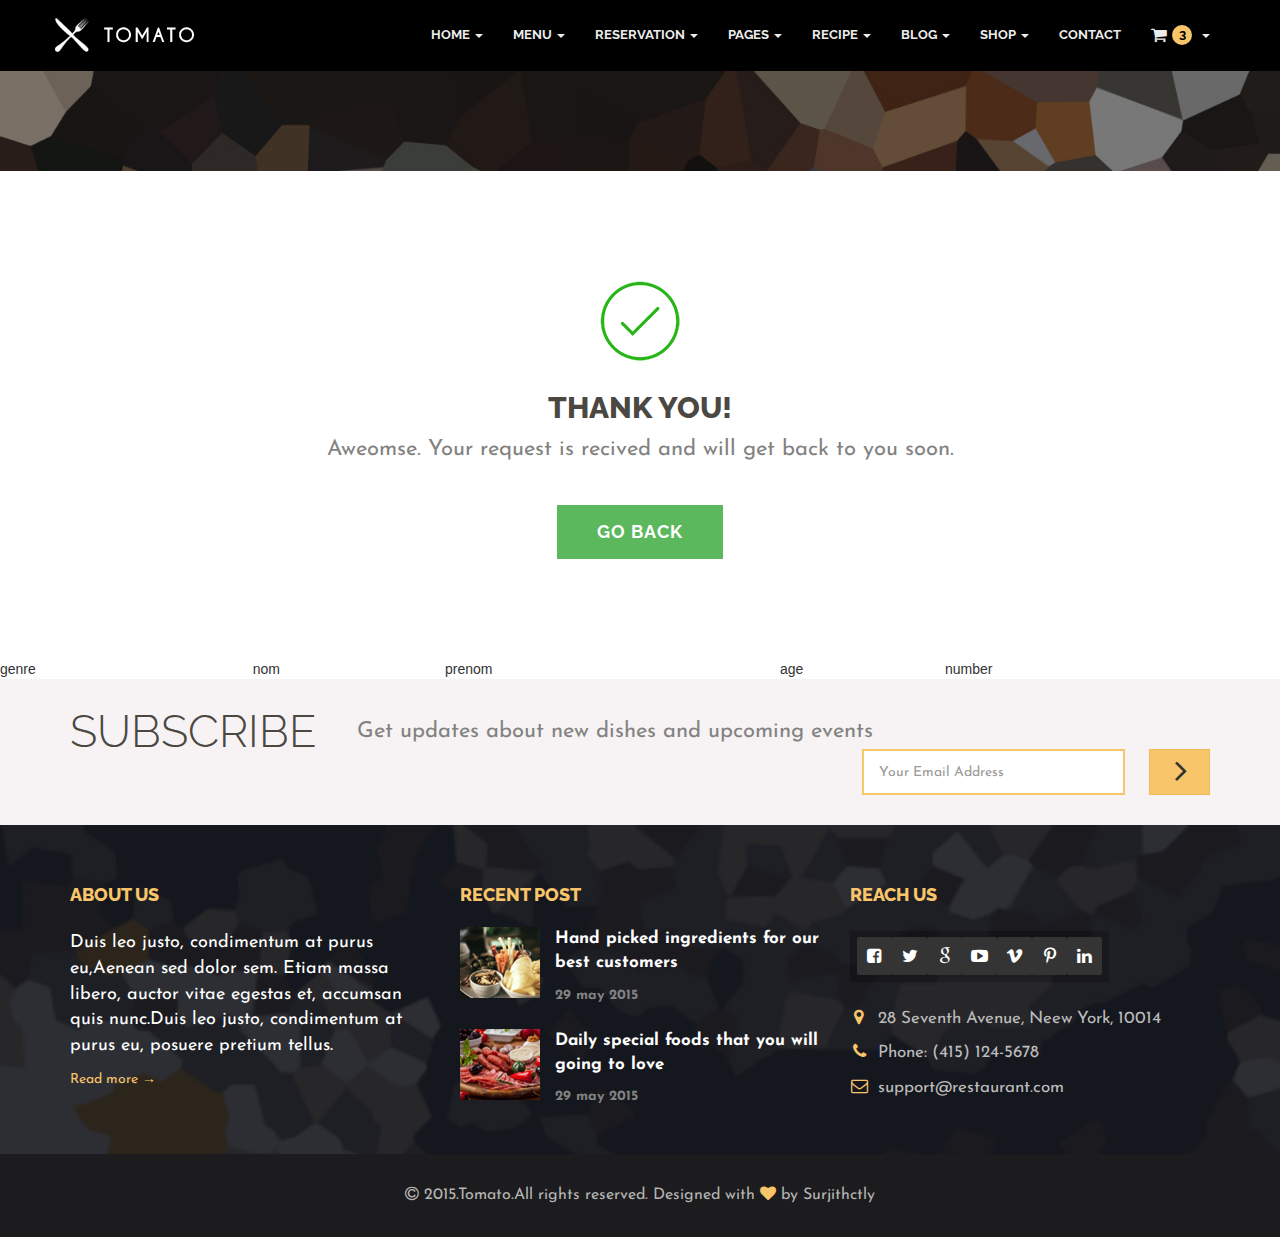
<file: Réalisation/HTML/success.html>
<!DOCTYPE html>
<html lang="en">

<head>
    <meta charset="utf-8">
    <title>Tomato Responsive Restaurant HTML5 Template</title>
    <meta name="author" content="Surjith S M">

    <!-- SEO -->
    <meta name="description" content="Tomato is a Responsive HTML5 Template for Restaurants and food related services.">
    <meta name="keywords" content="tomato, responsive, html5, restaurant, template, food, reservation">

    <!-- Favicons -->
    <link rel="shortcut icon" href="img/favicon.ico">

    <!-- Responsive Tag -->
    <meta name="viewport" content="width=device-width">

    <!-- CSS Files -->
    <link rel="stylesheet" href="css/bootstrap.min.css">
    <link rel="stylesheet" href="css/font-awesome/css/font-awesome.css">
    <link rel="stylesheet" href="css/plugin.css">
    <link rel="stylesheet" href="css/main.css">

    <!--[if lt IE 9]>
            <script src="js/vendor/html5-3.6-respond-1.4.2.min.js"></script>
        <![endif]-->
</head>

<body>
    <!--[if lt IE 8]>
    <p class="browserupgrade">You are using an <strong>outdated</strong> browser. Please <a href="http://browsehappy.com/">upgrade your browser</a> to improve your experience.</p>
<![endif]-->

    <!-- Preloder-->
    <div class="preloder animated">
        <div class="scoket">
            <img src="img/preloader.svg" alt="" />
        </div>
    </div>

    <div class="body">

        <div class="main-wrapper">
            <!-- Navigation-->
            <nav class="navbar navbar-static-top">
                <div class="container">
                    <div class="navbar-header">
                        <button type="button" class="navbar-toggle collapsed" data-toggle="collapse" data-target="#navbar" aria-expanded="false" aria-controls="navbar">
                            <span class="sr-only">Toggle navigation</span>
                            <span class="icon-bar"></span>
                            <span class="icon-bar"></span>
                            <span class="icon-bar"></span>
                        </button>
                        <a class="navbar-brand" href="./index.html">
                            <img src="img/nav-logo.png" alt="nav-logo">
                        </a>
                    </div>
                    <div id="navbar" class="navbar-collapse collapse">
                        <ul class="nav navbar-nav navbar-right">
                            <li class="dropdown">
                                <a href="./index.html" class="dropdown-toggle" data-toggle="dropdown" role="button" aria-haspopup="true" aria-expanded="false">Home<span class="caret"></span></a>
                                <ul class="dropdown-menu">
                                    <li><a href="./index.html">Home - Image</a></li>
                                    <li><a href="./index_slider.html">Home - Header Slider</a></li>
                                    <li><a href="./index_video.html">Home - Video Background</a></li>
                                    <li><a href="./index_parallax.html">Home - Parallax</a></li>
                                    <li><a href="./index_animation.html">Home - Scroll Animation</a></li>
                                </ul>
                            </li>
                            <li class="dropdown">
                                <a href="./menu_all.html" class="dropdown-toggle" data-toggle="dropdown" role="button" aria-haspopup="true" aria-expanded="false">Menu<span class="caret"></span></a>
                                <ul class="dropdown-menu">
                                    <li><a href="./menu_list.html">Menu - List</a></li>
                                    <li><a href="./menu_overlay.html">Menu - Overlay</a></li>
                                    <li><a href="./menu_tile.html">Menu - Tile</a></li>
                                    <li><a href="./menu_grid.html">Menu - Grid</a></li>
                                    <li><a href="./menu_all.html">Menu All</a></li>
                                </ul>
                            </li>
                            <li class="dropdown">
                                <a href="./reservation.html" class="dropdown-toggle" data-toggle="dropdown" role="button" aria-haspopup="true" aria-expanded="false">Reservation<span class="caret"></span></a>
                                <ul class="dropdown-menu">
                                    <li><a href="./reservation.html">Reservation</a></li>
                                    <li><a href="./reservation-ot.html">Reservation - Opentable</a></li>
                                </ul>
                            </li>
                            <li class="dropdown">
                                <a href="./about.html" class="dropdown-toggle" data-toggle="dropdown" role="button" aria-haspopup="true" aria-expanded="false">Pages<span class="caret"></span></a>
                                <ul class="dropdown-menu">
                                    <li><a href="./about.html">About</a></li>
                                    <li><a href="./gallery.html">Gallery</a></li>
                                    <li><a href="./elements.html">Shortcodes</a></li>
                                    <li><a href="./shop_account.html">Login / Signup</a></li>
                                    <li><a href="./404.html">404 Page</a></li>
                                </ul>
                            </li>
                            <li class="dropdown">
                                <a href="./recipe.html" class="dropdown-toggle" data-toggle="dropdown" role="button" aria-haspopup="true" aria-expanded="false">Recipe<span class="caret"></span></a>
                                <ul class="dropdown-menu">
                                    <li><a href="./recipe.html">Recipe - 2Col</a></li>
                                    <li><a href="./recipe_3col.html">Recipe - 3Col</a></li>
                                    <li><a href="./recipe_4col.html">Recipe - 4Col</a></li>
                                    <li><a href="./recipe_masonry.html">Recipe - Masonry</a></li>
                                    <li>
                                        <a href="./recipe_detail-image.html">Recipe - Single <span class="caret-right"></span></a>
                                        <ul class="dropdown-menu">
                                            <li><a href="./recipe_detail-image.html">Recipe - Image</a></li>
                                            <li><a href="./recipe_detail-slider.html">Recipe - Gallery</a></li>
                                            <li><a href="./recipe_detail-video.html">Recipe - Video</a></li>
                                        </ul>
                                    </li>
                                </ul>
                            </li>
                            <li class="dropdown">
                                <a href="./blog_right_sidebar.html" class="dropdown-toggle" data-toggle="dropdown" role="button" aria-haspopup="true" aria-expanded="false">Blog<span class="caret"></span></a>
                                <ul class="dropdown-menu">
                                    <li><a href="./blog_right_sidebar.html">Blog - Right Sidebar</a></li>
                                    <li><a href="./blog_left_sidebar.html">Blog - Left Sidebar</a></li>
                                    <li><a href="./blog_fullwidth.html">Blog - Fullwidth</a></li>
                                    <li><a href="./blog_masonry.html">Blog - Masonry</a></li>
                                    <li>
                                        <a href="./blog_single_image.html">Blog - Single <span class="caret-right"></span></a>
                                        <ul class="dropdown-menu">
                                            <li><a href="./blog_single_image.html">Blog - Image</a></li>
                                            <li><a href="./blog_single_slider.html">Blog - Gallery</a></li>
                                            <li><a href="./blog_single_video.html">Blog - Video</a></li>
                                        </ul>
                                    </li>
                                </ul>
                            </li>
                            <li class="dropdown">
                                <a href="./shop_fullwidth.html" class="dropdown-toggle" data-toggle="dropdown" role="button" aria-haspopup="true" aria-expanded="false">Shop<span class="caret"></span></a>
                                <ul class="dropdown-menu">
                                    <li><a href="./shop_fullwidth.html">Shop - Full</a></li>
                                    <li><a href="./shop_left_sidebar.html">Shop - Left Sidebar</a></li>
                                    <li><a href="./shop_right_sidebar.html">Shop - Right Sidebar</a></li>
                                    <li>
                                        <a href="./shop_single_full.html">Shop - Single <span class="caret-right"></span></a>
                                        <ul class="dropdown-menu">
                                            <li><a href="./shop_single_full.html">Shop - Full</a></li>
                                            <li><a href="./shop_single_left.html">Shop - Left Sidebar</a></li>
                                            <li><a href="./shop_single_right.html">Shop - Right Sidebar</a></li>
                                        </ul>
                                    </li>
                                    <li><a href="./shop_cart.html">Shop - Cart</a></li>
                                    <li><a href="./shop_checkout.html">Shop - Checkout</a></li>
                                    <li><a href="./shop_account.html">Shop - Account</a></li>
                                    <li><a href="./shop_account_detail.html">Shop - Account Detail</a></li>
                                </ul>
                            </li>
                            <li><a href="./contact.html">Contact</a></li>
                            <li class="dropdown">
                                <a class="css-pointer dropdown-toggle" data-toggle="dropdown" role="button" aria-haspopup="true" aria-expanded="false"><i class="fa fa-shopping-cart fsc pull-left"></i><span class="cart-number">3</span><span class="caret"></span></a>
                                <div class="cart-content dropdown-menu">
                                    <div class="cart-title">
                                        <h4>Shopping Cart</h4>
                                    </div>
                                    <div class="cart-items">
                                        <div class="cart-item clearfix">
                                            <div class="cart-item-image">
                                                <a href="./shop_single_full.html"><img src="img/cart-img1.jpg" alt="Breakfast with coffee"></a>
                                            </div>
                                            <div class="cart-item-desc">
                                                <a href="./shop_single_full.html">Breakfast with coffee</a>
                                                <span class="cart-item-price">$19.99</span>
                                                <span class="cart-item-quantity">x 2</span>
                                                <i class="fa fa-times ci-close"></i>
                                            </div>
                                        </div>
                                        <div class="cart-item clearfix">
                                            <div class="cart-item-image">
                                                <a href="./shop_single_full.html"><img src="img/cart-img2.jpg" alt="Chicken stew"></a>
                                            </div>
                                            <div class="cart-item-desc">
                                                <a href="./shop_single_full.html">Chicken stew</a>
                                                <span class="cart-item-price">$24.99</span>
                                                <span class="cart-item-quantity">x 3</span>
                                                <i class="fa fa-times ci-close"></i>
                                            </div>
                                        </div>
                                    </div>
                                    <div class="cart-action clearfix">
                                        <span class="pull-left checkout-price">$ 114.95</span>
                                        <a class="btn btn-default pull-right" href="./shop_cart.html">View Cart</a>
                                    </div>
                                </div>
                            </li>
                        </ul>
                    </div>
                    <!--/.navbar-collapse -->
                </div>
            </nav>

            <!-- Page Header -->
            <section class="page_header vertical-padding">

            </section>

            <div class="container">
                <div class="row">
                    <div class="col-md-12 text-center">
                        <div class="giant-space">
                            <p><img src="img/check.png" alt="Tick" /></p>
                            <h2>Thank you!</h2>
                            <p class="wow fadeInUp">Aweomse. Your request is recived and will get back to you soon. </p>
                            <p class="top-space-lg"><a href="#" onclick="history.go(-1);" class="btn btn-success btn-lg">Go back</a></p>
                        </div>
                    </div>
                </div>
            </div>
 <!-- TABLEAU-->
 <section class="">
    <div>
        <table>
            <thead>
            <div>
            <td>genre</td>
            <td>nom</td>
            <td>prenom</td>
            <td>age</td>
            <td>number</td>
            </div>
            <div>
                <tr></tr>
                <tr></tr>
            </div>
        </thead>
        </table>
    </div>
</section>
            <!-- subscribe -->
            <section class="subscribe">
                <div class="container">
                    <div class="row">
                        <div class="col-md-12">
                            <h1>Subscribe</h1>
                            <p>Get updates about new dishes and upcoming events</p>
                            <form class="form-inline" action="php/subscribe.php" id="invite" method="POST">
                                <div class="form-group">
                                    <input class="e-mail form-control" name="email" id="address" type="email" placeholder="Your Email Address" required>
                                </div>
                                <button type="submit" class="btn btn-default">
                                    <i class="fa fa-angle-right"></i>
                                </button>
                            </form>

                        </div>
                    </div>
                </div>
            </section>
           

            <!-- Footer-->
            <section class="footer">
                <div class="container">
                    <div class="row">
                        <div class="col-md-4 col-sm-12">
                            <h1>About us</h1>
                            <p>Duis leo justo, condimentum at purus eu,Aenean sed dolor sem. Etiam massa libero, auctor vitae egestas et, accumsan quis nunc.Duis leo justo, condimentum at purus eu, posuere pretium tellus.</p>
                            <a href="./about.html">Read more &rarr;</a>
                        </div>
                        <div class="col-md-4  col-sm-6">
                            <h1>Recent post</h1>
                            <div class="footer-blog clearfix">
                                <a href="./blog_right_sidebar.html">
                                    <img src="img/thumb8.png" class="img-responsive footer-photo" alt="blog photos">
                                    <p class="footer-blog-text">Hand picked ingredients for our best customers</p>
                                    <p class="footer-blog-date">29 may 2015</p>
                                </a>
                            </div>
                            <div class="footer-blog clearfix last">
                                <a href="./blog_right_sidebar.html">
                                    <img src="img/thumb9.png" class="img-responsive footer-photo" alt="blog photos">
                                    <p class="footer-blog-text">Daily special foods that you will going to love</p>
                                    <p class="footer-blog-date">29 may 2015</p>
                                </a>
                            </div>
                        </div>
                        <div class="col-md-4  col-sm-6">
                            <h1>Reach us</h1>
                            <div class="footer-social-icons">
                                <a href="http://www.facebook.com">
                                    <i class="fa fa-facebook-square"></i>
                                </a>
                                <a href="http://www.twitter.com">
                                    <i class="fa fa-twitter"></i>
                                </a>
                                <a href="http://plus.google.com">
                                    <i class="fa fa-google"></i>
                                </a>
                                <a href="http://www.youtube.com">
                                    <i class="fa fa-youtube-play"></i>
                                </a>
                                <a href="http://www.vimeo.com">
                                    <i class="fa fa-vimeo"></i>
                                </a>
                                <a href="http://www.pinterest.com">
                                    <i class="fa fa-pinterest-p"></i>
                                </a>
                                <a href="http://www.linkedin.com">
                                    <i class="fa fa-linkedin"></i>
                                </a>
                            </div>
                            <div class="footer-address">
                                <p><i class="fa fa-map-marker"></i>28 Seventh Avenue, Neew York, 10014</p>
                                <p><i class="fa fa-phone"></i>Phone: (415) 124-5678</p>
                                <p><i class="fa fa-envelope-o"></i>support@restaurant.com</p>
                            </div>
                        </div>
                    </div>
                </div>

                <!-- Footer - Copyright -->
                <div class="footer-copyrights">
                    <div class="container">
                        <div class="row">
                            <div class="col-md-12">
                                <p><i class="fa fa-copyright"></i> 2015.Tomato.All rights reserved. Designed with <i class="fa fa-heart primary-color"></i> by Surjithctly</p>
                            </div>
                        </div>
                    </div>
                </div>
            </section>
        </div>

    </div> 

    <!-- Javascript -->
    <script src="js/vendor/jquery-1.11.2.min.js"></script>
    <script src="js/vendor/bootstrap.min.js"></script>
    <script src="js/vendor/jquery.flexslider-min.js"></script>
    <script src="js/vendor/spectragram.js"></script>
    <script src="js/vendor/owl.carousel.min.js"></script>
    <script src="js/vendor/velocity.min.js"></script>
    <script src="js/vendor/velocity.ui.min.js"></script>
    <script src="js/vendor/bootstrap-datepicker.min.js"></script>
    <script src="js/vendor/bootstrap-clockpicker.min.js"></script>
    <script src="js/vendor/jquery.magnific-popup.min.js"></script>
    <script src="js/vendor/isotope.pkgd.min.js"></script>
    <script src="js/vendor/slick.min.js"></script>
    <script src="js/vendor/wow.min.js"></script>
    <script src="js/animation.js"></script>
    <script src="js/vendor/vegas/vegas.min.js"></script>
    <script src="js/vendor/jquery.mb.YTPlayer.js"></script>
    <script src="js/vendor/jquery.stellar.js"></script>
    <script src="js/main.js"></script>
    <script src="js/vendor/mc/jquery.ketchup.all.min.js"></script>
    <script src="js/vendor/mc/main.js"></script>

</body>

</html>
</file>
<file: Réalisation/Help Docs/css/stroke.css>
@font-face {
	font-family: 'Stroke-Gap-Icons';
	src: url('../fonts/Stroke-Gap-Icons.eot');
	src: url('../fonts/Stroke-Gap-Icons.svg');
	src: url('../fonts/Stroke-Gap-Icons.ttf');
	src: url('../fonts/Stroke-Gap-Icons.woff');
}
@font-face {
	font-family: 'Stroke-Gap-Icons';
	src: url([data-uri]) format('truetype'),
		 url([data-uri]) format('woff');
	font-weight: normal;
	font-style: normal;
}

.icon {
	font-family: 'Stroke-Gap-Icons';
	speak: none;
	font-style: normal;
	font-weight: normal;
	font-variant: normal;
	text-transform: none;
	line-height: 1;

	/* Better Font Rendering =========== */
	-webkit-font-smoothing: antialiased;
	-moz-osx-font-smoothing: grayscale;
}

.icon-WorldWide:before {
	content: "\e600";
}
.icon-WorldGlobe:before {
	content: "\e601";
}
.icon-Underpants:before {
	content: "\e602";
}
.icon-Tshirt:before {
	content: "\e603";
}
.icon-Trousers:before {
	content: "\e604";
}
.icon-Tie:before {
	content: "\e605";
}
.icon-TennisBall:before {
	content: "\e606";
}
.icon-Telesocpe:before {
	content: "\e607";
}
.icon-Stop:before {
	content: "\e608";
}
.icon-Starship:before {
	content: "\e609";
}
.icon-Starship2:before {
	content: "\e60a";
}
.icon-Speaker:before {
	content: "\e60b";
}
.icon-Speaker2:before {
	content: "\e60c";
}
.icon-Soccer:before {
	content: "\e60d";
}
.icon-Snikers:before {
	content: "\e60e";
}
.icon-Scisors:before {
	content: "\e60f";
}
.icon-Puzzle:before {
	content: "\e610";
}
.icon-Printer:before {
	content: "\e611";
}
.icon-Pool:before {
	content: "\e612";
}
.icon-Podium:before {
	content: "\e613";
}
.icon-Play:before {
	content: "\e614";
}
.icon-Planet:before {
	content: "\e615";
}
.icon-Pause:before {
	content: "\e616";
}
.icon-Next:before {
	content: "\e617";
}
.icon-MusicNote2:before {
	content: "\e618";
}
.icon-MusicNote:before {
	content: "\e619";
}
.icon-MusicMixer:before {
	content: "\e61a";
}
.icon-Microphone:before {
	content: "\e61b";
}
.icon-Medal:before {
	content: "\e61c";
}
.icon-ManFigure:before {
	content: "\e61d";
}
.icon-Magnet:before {
	content: "\e61e";
}
.icon-Like:before {
	content: "\e61f";
}
.icon-Hanger:before {
	content: "\e620";
}
.icon-Handicap:before {
	content: "\e621";
}
.icon-Forward:before {
	content: "\e622";
}
.icon-Footbal:before {
	content: "\e623";
}
.icon-Flag:before {
	content: "\e624";
}
.icon-FemaleFigure:before {
	content: "\e625";
}
.icon-Dislike:before {
	content: "\e626";
}
.icon-DiamondRing:before {
	content: "\e627";
}
.icon-Cup:before {
	content: "\e628";
}
.icon-Crown:before {
	content: "\e629";
}
.icon-Column:before {
	content: "\e62a";
}
.icon-Click:before {
	content: "\e62b";
}
.icon-Cassette:before {
	content: "\e62c";
}
.icon-Bomb:before {
	content: "\e62d";
}
.icon-BatteryLow:before {
	content: "\e62e";
}
.icon-BatteryFull:before {
	content: "\e62f";
}
.icon-Bascketball:before {
	content: "\e630";
}
.icon-Astronaut:before {
	content: "\e631";
}
.icon-WineGlass:before {
	content: "\e632";
}
.icon-Water:before {
	content: "\e633";
}
.icon-Wallet:before {
	content: "\e634";
}
.icon-Umbrella:before {
	content: "\e635";
}
.icon-TV:before {
	content: "\e636";
}
.icon-TeaMug:before {
	content: "\e637";
}
.icon-Tablet:before {
	content: "\e638";
}
.icon-Soda:before {
	content: "\e639";
}
.icon-SodaCan:before {
	content: "\e63a";
}
.icon-SimCard:before {
	content: "\e63b";
}
.icon-Signal:before {
	content: "\e63c";
}
.icon-Shaker:before {
	content: "\e63d";
}
.icon-Radio:before {
	content: "\e63e";
}
.icon-Pizza:before {
	content: "\e63f";
}
.icon-Phone:before {
	content: "\e640";
}
.icon-Notebook:before {
	content: "\e641";
}
.icon-Mug:before {
	content: "\e642";
}
.icon-Mastercard:before {
	content: "\e643";
}
.icon-Ipod:before {
	content: "\e644";
}
.icon-Info:before {
	content: "\e645";
}
.icon-Icecream2:before {
	content: "\e646";
}
.icon-Icecream1:before {
	content: "\e647";
}
.icon-Hourglass:before {
	content: "\e648";
}
.icon-Help:before {
	content: "\e649";
}
.icon-Goto:before {
	content: "\e64a";
}
.icon-Glasses:before {
	content: "\e64b";
}
.icon-Gameboy:before {
	content: "\e64c";
}
.icon-ForkandKnife:before {
	content: "\e64d";
}
.icon-Export:before {
	content: "\e64e";
}
.icon-Exit:before {
	content: "\e64f";
}
.icon-Espresso:before {
	content: "\e650";
}
.icon-Drop:before {
	content: "\e651";
}
.icon-Download:before {
	content: "\e652";
}
.icon-Dollars:before {
	content: "\e653";
}
.icon-Dollar:before {
	content: "\e654";
}
.icon-DesktopMonitor:before {
	content: "\e655";
}
.icon-Corkscrew:before {
	content: "\e656";
}
.icon-CoffeeToGo:before {
	content: "\e657";
}
.icon-Chart:before {
	content: "\e658";
}
.icon-ChartUp:before {
	content: "\e659";
}
.icon-ChartDown:before {
	content: "\e65a";
}
.icon-Calculator:before {
	content: "\e65b";
}
.icon-Bread:before {
	content: "\e65c";
}
.icon-Bourbon:before {
	content: "\e65d";
}
.icon-BottleofWIne:before {
	content: "\e65e";
}
.icon-Bag:before {
	content: "\e65f";
}
.icon-Arrow:before {
	content: "\e660";
}
.icon-Antenna2:before {
	content: "\e661";
}
.icon-Antenna1:before {
	content: "\e662";
}
.icon-Anchor:before {
	content: "\e663";
}
.icon-Wheelbarrow:before {
	content: "\e664";
}
.icon-Webcam:before {
	content: "\e665";
}
.icon-Unlinked:before {
	content: "\e666";
}
.icon-Truck:before {
	content: "\e667";
}
.icon-Timer:before {
	content: "\e668";
}
.icon-Time:before {
	content: "\e669";
}
.icon-StorageBox:before {
	content: "\e66a";
}
.icon-Star:before {
	content: "\e66b";
}
.icon-ShoppingCart:before {
	content: "\e66c";
}
.icon-Shield:before {
	content: "\e66d";
}
.icon-Seringe:before {
	content: "\e66e";
}
.icon-Pulse:before {
	content: "\e66f";
}
.icon-Plaster:before {
	content: "\e670";
}
.icon-Plaine:before {
	content: "\e671";
}
.icon-Pill:before {
	content: "\e672";
}
.icon-PicnicBasket:before {
	content: "\e673";
}
.icon-Phone2:before {
	content: "\e674";
}
.icon-Pencil:before {
	content: "\e675";
}
.icon-Pen:before {
	content: "\e676";
}
.icon-PaperClip:before {
	content: "\e677";
}
.icon-On-Off:before {
	content: "\e678";
}
.icon-Mouse:before {
	content: "\e679";
}
.icon-Megaphone:before {
	content: "\e67a";
}
.icon-Linked:before {
	content: "\e67b";
}
.icon-Keyboard:before {
	content: "\e67c";
}
.icon-House:before {
	content: "\e67d";
}
.icon-Heart:before {
	content: "\e67e";
}
.icon-Headset:before {
	content: "\e67f";
}
.icon-FullShoppingCart:before {
	content: "\e680";
}
.icon-FullScreen:before {
	content: "\e681";
}
.icon-Folder:before {
	content: "\e682";
}
.icon-Floppy:before {
	content: "\e683";
}
.icon-Files:before {
	content: "\e684";
}
.icon-File:before {
	content: "\e685";
}
.icon-FileBox:before {
	content: "\e686";
}
.icon-ExitFullScreen:before {
	content: "\e687";
}
.icon-EmptyBox:before {
	content: "\e688";
}
.icon-Delete:before {
	content: "\e689";
}
.icon-Controller:before {
	content: "\e68a";
}
.icon-Compass:before {
	content: "\e68b";
}
.icon-CompassTool:before {
	content: "\e68c";
}
.icon-ClipboardText:before {
	content: "\e68d";
}
.icon-ClipboardChart:before {
	content: "\e68e";
}
.icon-ChemicalGlass:before {
	content: "\e68f";
}
.icon-CD:before {
	content: "\e690";
}
.icon-Carioca:before {
	content: "\e691";
}
.icon-Car:before {
	content: "\e692";
}
.icon-Book:before {
	content: "\e693";
}
.icon-BigTruck:before {
	content: "\e694";
}
.icon-Bicycle:before {
	content: "\e695";
}
.icon-Wrench:before {
	content: "\e696";
}
.icon-Web:before {
	content: "\e697";
}
.icon-Watch:before {
	content: "\e698";
}
.icon-Volume:before {
	content: "\e699";
}
.icon-Video:before {
	content: "\e69a";
}
.icon-Users:before {
	content: "\e69b";
}
.icon-User:before {
	content: "\e69c";
}
.icon-UploadCLoud:before {
	content: "\e69d";
}
.icon-Typing:before {
	content: "\e69e";
}
.icon-Tools:before {
	content: "\e69f";
}
.icon-Tag:before {
	content: "\e6a0";
}
.icon-Speedometter:before {
	content: "\e6a1";
}
.icon-Share:before {
	content: "\e6a2";
}
.icon-Settings:before {
	content: "\e6a3";
}
.icon-Search:before {
	content: "\e6a4";
}
.icon-Screwdriver:before {
	content: "\e6a5";
}
.icon-Rolodex:before {
	content: "\e6a6";
}
.icon-Ringer:before {
	content: "\e6a7";
}
.icon-Resume:before {
	content: "\e6a8";
}
.icon-Restart:before {
	content: "\e6a9";
}
.icon-PowerOff:before {
	content: "\e6aa";
}
.icon-Pointer:before {
	content: "\e6ab";
}
.icon-Picture:before {
	content: "\e6ac";
}
.icon-OpenedLock:before {
	content: "\e6ad";
}
.icon-Notes:before {
	content: "\e6ae";
}
.icon-Mute:before {
	content: "\e6af";
}
.icon-Movie:before {
	content: "\e6b0";
}
.icon-Microphone2:before {
	content: "\e6b1";
}
.icon-Message:before {
	content: "\e6b2";
}
.icon-MessageRight:before {
	content: "\e6b3";
}
.icon-MessageLeft:before {
	content: "\e6b4";
}
.icon-Menu:before {
	content: "\e6b5";
}
.icon-Media:before {
	content: "\e6b6";
}
.icon-Mail:before {
	content: "\e6b7";
}
.icon-List:before {
	content: "\e6b8";
}
.icon-Layers:before {
	content: "\e6b9";
}
.icon-Key:before {
	content: "\e6ba";
}
.icon-Imbox:before {
	content: "\e6bb";
}
.icon-Eye:before {
	content: "\e6bc";
}
.icon-Edit:before {
	content: "\e6bd";
}
.icon-DSLRCamera:before {
	content: "\e6be";
}
.icon-DownloadCloud:before {
	content: "\e6bf";
}
.icon-CompactCamera:before {
	content: "\e6c0";
}
.icon-Cloud:before {
	content: "\e6c1";
}
.icon-ClosedLock:before {
	content: "\e6c2";
}
.icon-Chart2:before {
	content: "\e6c3";
}
.icon-Bulb:before {
	content: "\e6c4";
}
.icon-Briefcase:before {
	content: "\e6c5";
}
.icon-Blog:before {
	content: "\e6c6";
}
.icon-Agenda:before {
	content: "\e6c7";
}
</file>
<file: Réalisation/Help Docs/css/prettyPhoto.css>
div.pp_default .pp_top,div.pp_default .pp_top .pp_middle,div.pp_default .pp_top .pp_left,div.pp_default .pp_top .pp_right,div.pp_default .pp_bottom,div.pp_default .pp_bottom .pp_left,div.pp_default .pp_bottom .pp_middle,div.pp_default .pp_bottom .pp_right{height:13px}
div.pp_default .pp_top .pp_left{background:url(../images/prettyPhoto/default/sprite.png) -78px -93px no-repeat}
div.pp_default .pp_top .pp_middle{background:url(../images/prettyPhoto/default/sprite_x.png) top left repeat-x}
div.pp_default .pp_top .pp_right{background:url(../images/prettyPhoto/default/sprite.png) -112px -93px no-repeat}
div.pp_default .pp_content .ppt{color:#f8f8f8}
div.pp_default .pp_content_container .pp_left{background:url(../images/prettyPhoto/default/sprite_y.png) -7px 0 repeat-y;padding-left:13px}
div.pp_default .pp_content_container .pp_right{background:url(../images/prettyPhoto/default/sprite_y.png) top right repeat-y;padding-right:13px}
div.pp_default .pp_next:hover{background:url(../images/prettyPhoto/default/sprite_next.png) center right no-repeat;cursor:pointer}
div.pp_default .pp_previous:hover{background:url(../images/prettyPhoto/default/sprite_prev.png) center left no-repeat;cursor:pointer}
div.pp_default .pp_expand{background:url(../images/prettyPhoto/default/sprite.png) 0 -29px no-repeat;cursor:pointer;width:28px;height:28px}
div.pp_default .pp_expand:hover{background:url(../images/prettyPhoto/default/sprite.png) 0 -56px no-repeat;cursor:pointer}
div.pp_default .pp_contract{background:url(../images/prettyPhoto/default/sprite.png) 0 -84px no-repeat;cursor:pointer;width:28px;height:28px}
div.pp_default .pp_contract:hover{background:url(../images/prettyPhoto/default/sprite.png) 0 -113px no-repeat;cursor:pointer}
div.pp_default .pp_close{width:30px;height:30px;background:url(../images/prettyPhoto/default/sprite.png) 2px 1px no-repeat;cursor:pointer}
div.pp_default .pp_gallery ul li a{background:url(../images/prettyPhoto/default/default_thumb.png) center center #f8f8f8;border:1px solid #aaa}
div.pp_default .pp_social{margin-top:7px}
div.pp_default .pp_gallery a.pp_arrow_previous,div.pp_default .pp_gallery a.pp_arrow_next{position:static;left:auto}
div.pp_default .pp_nav .pp_play,div.pp_default .pp_nav .pp_pause{background:url(../images/prettyPhoto/default/sprite.png) -51px 1px no-repeat;height:30px;width:30px}
div.pp_default .pp_nav .pp_pause{background-position:-51px -29px}
div.pp_default a.pp_arrow_previous,div.pp_default a.pp_arrow_next{background:url(../images/prettyPhoto/default/sprite.png) -31px -3px no-repeat;height:20px;width:20px;margin:4px 0 0}
div.pp_default a.pp_arrow_next{left:52px;background-position:-82px -3px}
div.pp_default .pp_content_container .pp_details{margin-top:5px}
div.pp_default .pp_nav{clear:none;height:30px;width:110px;position:relative}
div.pp_default .pp_nav .currentTextHolder{font-family:Georgia;font-style:italic;color:#999;font-size:11px;left:75px;line-height:25px;position:absolute;top:2px;margin:0;padding:0 0 0 10px}
div.pp_default .pp_close:hover,div.pp_default .pp_nav .pp_play:hover,div.pp_default .pp_nav .pp_pause:hover,div.pp_default .pp_arrow_next:hover,div.pp_default .pp_arrow_previous:hover{opacity:0.7}
div.pp_default .pp_description{font-size:11px;font-weight:700;line-height:14px;margin:5px 50px 5px 0}
div.pp_default .pp_bottom .pp_left{background:url(../images/prettyPhoto/default/sprite.png) -78px -127px no-repeat}
div.pp_default .pp_bottom .pp_middle{background:url(../images/prettyPhoto/default/sprite_x.png) bottom left repeat-x}
div.pp_default .pp_bottom .pp_right{background:url(../images/prettyPhoto/default/sprite.png) -112px -127px no-repeat}
div.pp_default .pp_loaderIcon{background:url(../images/prettyPhoto/default/loader.gif) center center no-repeat}
div.light_rounded .pp_top .pp_left{background:url(../images/prettyPhoto/light_rounded/sprite.png) -88px -53px no-repeat}
div.light_rounded .pp_top .pp_right{background:url(../images/prettyPhoto/light_rounded/sprite.png) -110px -53px no-repeat}
div.light_rounded .pp_next:hover{background:url(../images/prettyPhoto/light_rounded/btnNext.png) center right no-repeat;cursor:pointer}
div.light_rounded .pp_previous:hover{background:url(../images/prettyPhoto/light_rounded/btnPrevious.png) center left no-repeat;cursor:pointer}
div.light_rounded .pp_expand{background:url(../images/prettyPhoto/light_rounded/sprite.png) -31px -26px no-repeat;cursor:pointer}
div.light_rounded .pp_expand:hover{background:url(../images/prettyPhoto/light_rounded/sprite.png) -31px -47px no-repeat;cursor:pointer}
div.light_rounded .pp_contract{background:url(../images/prettyPhoto/light_rounded/sprite.png) 0 -26px no-repeat;cursor:pointer}
div.light_rounded .pp_contract:hover{background:url(../images/prettyPhoto/light_rounded/sprite.png) 0 -47px no-repeat;cursor:pointer}
div.light_rounded .pp_close{width:75px;height:22px;background:url(../images/prettyPhoto/light_rounded/sprite.png) -1px -1px no-repeat;cursor:pointer}
div.light_rounded .pp_nav .pp_play{background:url(../images/prettyPhoto/light_rounded/sprite.png) -1px -100px no-repeat;height:15px;width:14px}
div.light_rounded .pp_nav .pp_pause{background:url(../images/prettyPhoto/light_rounded/sprite.png) -24px -100px no-repeat;height:15px;width:14px}
div.light_rounded .pp_arrow_previous{background:url(../images/prettyPhoto/light_rounded/sprite.png) 0 -71px no-repeat}
div.light_rounded .pp_arrow_next{background:url(../images/prettyPhoto/light_rounded/sprite.png) -22px -71px no-repeat}
div.light_rounded .pp_bottom .pp_left{background:url(../images/prettyPhoto/light_rounded/sprite.png) -88px -80px no-repeat}
div.light_rounded .pp_bottom .pp_right{background:url(../images/prettyPhoto/light_rounded/sprite.png) -110px -80px no-repeat}
div.dark_rounded .pp_top .pp_left{background:url(../images/prettyPhoto/dark_rounded/sprite.png) -88px -53px no-repeat}
div.dark_rounded .pp_top .pp_right{background:url(../images/prettyPhoto/dark_rounded/sprite.png) -110px -53px no-repeat}
div.dark_rounded .pp_content_container .pp_left{background:url(../images/prettyPhoto/dark_rounded/contentPattern.png) top left repeat-y}
div.dark_rounded .pp_content_container .pp_right{background:url(../images/prettyPhoto/dark_rounded/contentPattern.png) top right repeat-y}
div.dark_rounded .pp_next:hover{background:url(../images/prettyPhoto/dark_rounded/btnNext.png) center right no-repeat;cursor:pointer}
div.dark_rounded .pp_previous:hover{background:url(../images/prettyPhoto/dark_rounded/btnPrevious.png) center left no-repeat;cursor:pointer}
div.dark_rounded .pp_expand{background:url(../images/prettyPhoto/dark_rounded/sprite.png) -31px -26px no-repeat;cursor:pointer}
div.dark_rounded .pp_expand:hover{background:url(../images/prettyPhoto/dark_rounded/sprite.png) -31px -47px no-repeat;cursor:pointer}
div.dark_rounded .pp_contract{background:url(../images/prettyPhoto/dark_rounded/sprite.png) 0 -26px no-repeat;cursor:pointer}
div.dark_rounded .pp_contract:hover{background:url(../images/prettyPhoto/dark_rounded/sprite.png) 0 -47px no-repeat;cursor:pointer}
div.dark_rounded .pp_close{width:75px;height:22px;background:url(../images/prettyPhoto/dark_rounded/sprite.png) -1px -1px no-repeat;cursor:pointer}
div.dark_rounded .pp_description{margin-right:85px;color:#fff}
div.dark_rounded .pp_nav .pp_play{background:url(../images/prettyPhoto/dark_rounded/sprite.png) -1px -100px no-repeat;height:15px;width:14px}
div.dark_rounded .pp_nav .pp_pause{background:url(../images/prettyPhoto/dark_rounded/sprite.png) -24px -100px no-repeat;height:15px;width:14px}
div.dark_rounded .pp_arrow_previous{background:url(../images/prettyPhoto/dark_rounded/sprite.png) 0 -71px no-repeat}
div.dark_rounded .pp_arrow_next{background:url(../images/prettyPhoto/dark_rounded/sprite.png) -22px -71px no-repeat}
div.dark_rounded .pp_bottom .pp_left{background:url(../images/prettyPhoto/dark_rounded/sprite.png) -88px -80px no-repeat}
div.dark_rounded .pp_bottom .pp_right{background:url(../images/prettyPhoto/dark_rounded/sprite.png) -110px -80px no-repeat}
div.dark_rounded .pp_loaderIcon{background:url(../images/prettyPhoto/dark_rounded/loader.gif) center center no-repeat}
div.dark_square .pp_left,div.dark_square .pp_middle,div.dark_square .pp_right,div.dark_square .pp_content{background:#000}
div.dark_square .pp_description{color:#fff;margin:0 85px 0 0}
div.dark_square .pp_loaderIcon{background:url(../images/prettyPhoto/dark_square/loader.gif) center center no-repeat}
div.dark_square .pp_expand{background:url(../images/prettyPhoto/dark_square/sprite.png) -31px -26px no-repeat;cursor:pointer}
div.dark_square .pp_expand:hover{background:url(../images/prettyPhoto/dark_square/sprite.png) -31px -47px no-repeat;cursor:pointer}
div.dark_square .pp_contract{background:url(../images/prettyPhoto/dark_square/sprite.png) 0 -26px no-repeat;cursor:pointer}
div.dark_square .pp_contract:hover{background:url(../images/prettyPhoto/dark_square/sprite.png) 0 -47px no-repeat;cursor:pointer}
div.dark_square .pp_close{width:75px;height:22px;background:url(../images/prettyPhoto/dark_square/sprite.png) -1px -1px no-repeat;cursor:pointer}
div.dark_square .pp_nav{clear:none}
div.dark_square .pp_nav .pp_play{background:url(../images/prettyPhoto/dark_square/sprite.png) -1px -100px no-repeat;height:15px;width:14px}
div.dark_square .pp_nav .pp_pause{background:url(../images/prettyPhoto/dark_square/sprite.png) -24px -100px no-repeat;height:15px;width:14px}
div.dark_square .pp_arrow_previous{background:url(../images/prettyPhoto/dark_square/sprite.png) 0 -71px no-repeat}
div.dark_square .pp_arrow_next{background:url(../images/prettyPhoto/dark_square/sprite.png) -22px -71px no-repeat}
div.dark_square .pp_next:hover{background:url(../images/prettyPhoto/dark_square/btnNext.png) center right no-repeat;cursor:pointer}
div.dark_square .pp_previous:hover{background:url(../images/prettyPhoto/dark_square/btnPrevious.png) center left no-repeat;cursor:pointer}
div.light_square .pp_expand{background:url(../images/prettyPhoto/light_square/sprite.png) -31px -26px no-repeat;cursor:pointer}
div.light_square .pp_expand:hover{background:url(../images/prettyPhoto/light_square/sprite.png) -31px -47px no-repeat;cursor:pointer}
div.light_square .pp_contract{background:url(../images/prettyPhoto/light_square/sprite.png) 0 -26px no-repeat;cursor:pointer}
div.light_square .pp_contract:hover{background:url(../images/prettyPhoto/light_square/sprite.png) 0 -47px no-repeat;cursor:pointer}
div.light_square .pp_close{width:75px;height:22px;background:url(../images/prettyPhoto/light_square/sprite.png) -1px -1px no-repeat;cursor:pointer}
div.light_square .pp_nav .pp_play{background:url(../images/prettyPhoto/light_square/sprite.png) -1px -100px no-repeat;height:15px;width:14px}
div.light_square .pp_nav .pp_pause{background:url(../images/prettyPhoto/light_square/sprite.png) -24px -100px no-repeat;height:15px;width:14px}
div.light_square .pp_arrow_previous{background:url(../images/prettyPhoto/light_square/sprite.png) 0 -71px no-repeat}
div.light_square .pp_arrow_next{background:url(../images/prettyPhoto/light_square/sprite.png) -22px -71px no-repeat}
div.light_square .pp_next:hover{background:url(../images/prettyPhoto/light_square/btnNext.png) center right no-repeat;cursor:pointer}
div.light_square .pp_previous:hover{background:url(../images/prettyPhoto/light_square/btnPrevious.png) center left no-repeat;cursor:pointer}
div.facebook .pp_top .pp_left{background:url(../images/prettyPhoto/facebook/sprite.png) -88px -53px no-repeat}
div.facebook .pp_top .pp_middle{background:url(../images/prettyPhoto/facebook/contentPatternTop.png) top left repeat-x}
div.facebook .pp_top .pp_right{background:url(../images/prettyPhoto/facebook/sprite.png) -110px -53px no-repeat}
div.facebook .pp_content_container .pp_left{background:url(../images/prettyPhoto/facebook/contentPatternLeft.png) top left repeat-y}
div.facebook .pp_content_container .pp_right{background:url(../images/prettyPhoto/facebook/contentPatternRight.png) top right repeat-y}
div.facebook .pp_expand{background:url(../images/prettyPhoto/facebook/sprite.png) -31px -26px no-repeat;cursor:pointer}
div.facebook .pp_expand:hover{background:url(../images/prettyPhoto/facebook/sprite.png) -31px -47px no-repeat;cursor:pointer}
div.facebook .pp_contract{background:url(../images/prettyPhoto/facebook/sprite.png) 0 -26px no-repeat;cursor:pointer}
div.facebook .pp_contract:hover{background:url(../images/prettyPhoto/facebook/sprite.png) 0 -47px no-repeat;cursor:pointer}
div.facebook .pp_close{width:22px;height:22px;background:url(../images/prettyPhoto/facebook/sprite.png) -1px -1px no-repeat;cursor:pointer}
div.facebook .pp_description{margin:0 37px 0 0}
div.facebook .pp_loaderIcon{background:url(../images/prettyPhoto/facebook/loader.gif) center center no-repeat}
div.facebook .pp_arrow_previous{background:url(../images/prettyPhoto/facebook/sprite.png) 0 -71px no-repeat;height:22px;margin-top:0;width:22px}
div.facebook .pp_arrow_previous.disabled{background-position:0 -96px;cursor:default}
div.facebook .pp_arrow_next{background:url(../images/prettyPhoto/facebook/sprite.png) -32px -71px no-repeat;height:22px;margin-top:0;width:22px}
div.facebook .pp_arrow_next.disabled{background-position:-32px -96px;cursor:default}
div.facebook .pp_nav{margin-top:0}
div.facebook .pp_nav p{font-size:15px;padding:0 3px 0 4px}
div.facebook .pp_nav .pp_play{background:url(../images/prettyPhoto/facebook/sprite.png) -1px -123px no-repeat;height:22px;width:22px}
div.facebook .pp_nav .pp_pause{background:url(../images/prettyPhoto/facebook/sprite.png) -32px -123px no-repeat;height:22px;width:22px}
div.facebook .pp_next:hover{background:url(../images/prettyPhoto/facebook/btnNext.png) center right no-repeat;cursor:pointer}
div.facebook .pp_previous:hover{background:url(../images/prettyPhoto/facebook/btnPrevious.png) center left no-repeat;cursor:pointer}
div.facebook .pp_bottom .pp_left{background:url(../images/prettyPhoto/facebook/sprite.png) -88px -80px no-repeat}
div.facebook .pp_bottom .pp_middle{background:url(../images/prettyPhoto/facebook/contentPatternBottom.png) top left repeat-x}
div.facebook .pp_bottom .pp_right{background:url(../images/prettyPhoto/facebook/sprite.png) -110px -80px no-repeat}
div.pp_pic_holder a:focus{outline:none}
div.pp_overlay{background:#000;display:none;left:0;position:absolute;top:0;width:100%;z-index:9500}
div.pp_pic_holder{display:none;position:absolute;width:100px;z-index:10000}
.pp_content{height:40px;min-width:40px}
* html .pp_content{width:40px}
.pp_content_container{position:relative;text-align:left;width:100%}
.pp_content_container .pp_left{padding-left:20px}
.pp_content_container .pp_right{padding-right:20px}
.pp_content_container .pp_details{float:left;margin:10px 0 2px}
.pp_description{display:none;margin:0}
.pp_social{float:left;margin:0}
.pp_social .facebook{float:left;margin-left:5px;width:55px;overflow:hidden}
.pp_social .twitter{float:left}
.pp_nav{clear:right;float:left;margin:3px 10px 0 0}
.pp_nav p{float:left;white-space:nowrap;margin:2px 4px}
.pp_nav .pp_play,.pp_nav .pp_pause{float:left;margin-right:4px;text-indent:-10000px}
a.pp_arrow_previous,a.pp_arrow_next{display:block;float:left;height:15px;margin-top:3px;overflow:hidden;text-indent:-10000px;width:14px}
.pp_hoverContainer{position:absolute;top:0;width:100%;z-index:2000}
.pp_gallery{display:none;left:50%;margin-top:-50px;position:absolute;z-index:10000}
.pp_gallery div{float:left;overflow:hidden;position:relative}
.pp_gallery ul{float:left;height:35px;position:relative;white-space:nowrap;margin:0 0 0 5px;padding:0}
.pp_gallery ul a{border:1px rgba(0,0,0,0.5) solid;display:block;float:left;height:33px;overflow:hidden}
.pp_gallery ul a img{border:0}
.pp_gallery li{display:block;float:left;margin:0 5px 0 0;padding:0}
.pp_gallery li.default a{background:url(../images/prettyPhoto/facebook/default_thumbnail.gif) 0 0 no-repeat;display:block;height:33px;width:50px}
.pp_gallery .pp_arrow_previous,.pp_gallery .pp_arrow_next{margin-top:7px!important}
a.pp_next{background:url(../images/prettyPhoto/light_rounded/btnNext.png) 10000px 10000px no-repeat;display:block;float:right;height:100%;text-indent:-10000px;width:49%}
a.pp_previous{background:url(../images/prettyPhoto/light_rounded/btnNext.png) 10000px 10000px no-repeat;display:block;float:left;height:100%;text-indent:-10000px;width:49%}
a.pp_expand,a.pp_contract{cursor:pointer;display:none;height:20px;position:absolute;right:30px;text-indent:-10000px;top:10px;width:20px;z-index:20000}
a.pp_close{position:absolute;right:0;top:0;display:block;line-height:22px;text-indent:-10000px}
.pp_loaderIcon{display:block;height:24px;left:50%;position:absolute;top:50%;width:24px;margin:-12px 0 0 -12px}
#pp_full_res{line-height:1!important}
#pp_full_res .pp_inline{text-align:left}
#pp_full_res .pp_inline p{margin:0 0 15px}
div.ppt{color:#fff;display:none;font-size:17px;z-index:9999;margin:0 0 5px 15px}
div.pp_default .pp_content,div.light_rounded .pp_content{background-color:#fff}
div.pp_default #pp_full_res .pp_inline,div.light_rounded .pp_content .ppt,div.light_rounded #pp_full_res .pp_inline,div.light_square .pp_content .ppt,div.light_square #pp_full_res .pp_inline,div.facebook .pp_content .ppt,div.facebook #pp_full_res .pp_inline{color:#000}
div.pp_default .pp_gallery ul li a:hover,div.pp_default .pp_gallery ul li.selected a,.pp_gallery ul a:hover,.pp_gallery li.selected a{border-color:#fff}
div.pp_default .pp_details,div.light_rounded .pp_details,div.dark_rounded .pp_details,div.dark_square .pp_details,div.light_square .pp_details,div.facebook .pp_details{position:relative}
div.light_rounded .pp_top .pp_middle,div.light_rounded .pp_content_container .pp_left,div.light_rounded .pp_content_container .pp_right,div.light_rounded .pp_bottom .pp_middle,div.light_square .pp_left,div.light_square .pp_middle,div.light_square .pp_right,div.light_square .pp_content,div.facebook .pp_content{background:#fff}
div.light_rounded .pp_description,div.light_square .pp_description{margin-right:85px}
div.light_rounded .pp_gallery a.pp_arrow_previous,div.light_rounded .pp_gallery a.pp_arrow_next,div.dark_rounded .pp_gallery a.pp_arrow_previous,div.dark_rounded .pp_gallery a.pp_arrow_next,div.dark_square .pp_gallery a.pp_arrow_previous,div.dark_square .pp_gallery a.pp_arrow_next,div.light_square .pp_gallery a.pp_arrow_previous,div.light_square .pp_gallery a.pp_arrow_next{margin-top:12px!important}
div.light_rounded .pp_arrow_previous.disabled,div.dark_rounded .pp_arrow_previous.disabled,div.dark_square .pp_arrow_previous.disabled,div.light_square .pp_arrow_previous.disabled{background-position:0 -87px;cursor:default}
div.light_rounded .pp_arrow_next.disabled,div.dark_rounded .pp_arrow_next.disabled,div.dark_square .pp_arrow_next.disabled,div.light_square .pp_arrow_next.disabled{background-position:-22px -87px;cursor:default}
div.light_rounded .pp_loaderIcon,div.light_square .pp_loaderIcon{background:url(../images/prettyPhoto/light_rounded/loader.gif) center center no-repeat}
div.dark_rounded .pp_top .pp_middle,div.dark_rounded .pp_content,div.dark_rounded .pp_bottom .pp_middle{background:url(../images/prettyPhoto/dark_rounded/contentPattern.png) top left repeat}
div.dark_rounded .currentTextHolder,div.dark_square .currentTextHolder{color:#c4c4c4}
div.dark_rounded #pp_full_res .pp_inline,div.dark_square #pp_full_res .pp_inline{color:#fff}
.pp_top,.pp_bottom{height:20px;position:relative}
* html .pp_top,* html .pp_bottom{padding:0 20px}
.pp_top .pp_left,.pp_bottom .pp_left{height:20px;left:0;position:absolute;width:20px}
.pp_top .pp_middle,.pp_bottom .pp_middle{height:20px;left:20px;position:absolute;right:20px}
* html .pp_top .pp_middle,* html .pp_bottom .pp_middle{left:0;position:static}
.pp_top .pp_right,.pp_bottom .pp_right{height:20px;left:auto;position:absolute;right:0;top:0;width:20px}
.pp_fade,.pp_gallery li.default a img{display:none}
</file>
<file: Réalisation/Help Docs/css/style.css>
/* ----------------------------------------------------
  
    File Name: style.css
    Template Name: Documentation
    Created By: Surjith S M
    http://themeforest.net/user/surjithctly

    1. IMPORT
    2. SKELETON
    
------------------------------------------------------- */
/* ----------------------------------------------------
    IMPORT  
------------------------------------------------------- */

@import url(http://fonts.googleapis.com/css?family=Lato:400,100,100italic,300,300italic,400italic,700,700italic,900,900italic);
/* ----------------------------------------------------
    SKELETON    
------------------------------------------------------- */

body {
    background: #fff;
    color: #777777;
    font-size: 14px;
    line-height: 31px;
    letter-spacing: 0;
    font-weight: 400;
    padding: 0;
    position: relative;
}

h1,
h2,
h3,
h4,
h5,
h6 {
    letter-spacing: 0px;
    font-weight: normal;
    position: relative;
    padding: 0 0 10px 0;
    font-weight: normal;
    line-height: 1.8;
    color: #242424;
}

h1 {
    font-size: 22px;
}

h2 {
    font-size: 20px;
}

h3 {
    font-size: 18px;
}

h4 {
    font-size: 21px;
}

h5 {
    font-size: 14px;
}

h6 {
    font-size: 14px;
}

h1 a,
h2 a,
h3 a,
h4 a,
h5 a,
h6 a {
    text-decoration: none !important;
}

p {
    font-size: 15px;
    font-weight: 400;
    line-height: 26px;
    letter-spacing: 0;
    margin-top: 15px;
}

img.aligncenter {
    display: block;
    text-align: center;
    display: block;
    margin: 0 auto 20px auto;
    padding: 0px;
    border: 0px;
    background: none;
}

ul {
    padding: 0;
    list-style: none;
}

ol li ul li {
    padding-left: 20px;
}

img.alignleft {
    float: left;
    margin: 6px 20px 6px 0;
    display: inline;
    border: 0px;
    background: none;
    padding: 0;
    display: block;
}

img.alignright {
    padding: 0;
    float: right;
    margin: 6px 0 6px 20px;
    border: 0px;
    display: block;
    background: none;
}

blockquote {
    font-size: 16px;
    line-height: 32px;
    font-family: 'Droid Serif', Georgia, "Times New Roman", serif;
    font-weight: normal;
    font-style: italic;
    position: relative;
    width: auto;
}

blockquote small {
    display: block;
    margin-top: 20px;
}

pre {
    line-height: 18px;
    margin-bottom: 18px;
}

.btn,
a {
    outline: 0 !important;
    text-decoration: none !important;
}

ins {
    text-decoration: none;
}

sup {
    bottom: 1ex;
}

sub {
    top: .5ex;
}

p {
    padding: 0 0 20px 0;
}

.check li:before {
    content: "\f00c";
    font-family: "FontAwesome";
    font-size: 16px;
    left: 0;
    color: #242424;
    padding-right: 5px;
    position: relative;
    top: 2px;
}

.check li {
    font-size: 14px;
    list-style: none;
    margin-bottom: 4px;
}

.check {
    margin-left: 0;
    padding-left: 0
}

.section {
    padding: 180px 0;
    position: relative;
    display: block;
}

.white {
    background-color: #ffffff;
}

strong {
    color: #030303;
}

.grey {
    background-color: #f3f3f3;
}

.big-title h1 {
    font-size: 48px;
    font-weight: 300;
    margin-bottom: 0;
    text-transform: capitalize;
    padding-bottom: 0;
}

.dark-text {
    font-size: 4.125rem;
    line-height: 4.063rem;
    font-weight: 300;
}

h4 a {
    font-size: 14px;
    font-weight: bold;
}

.dark-text a {
    font-size: 14px;
    font-weight: bold;
    padding-left: 20px;
}

.dark-text hr {
    width: 130px;
    margin-left: 0;
    margin-top: 40px;
    border-width: 1px;
    border-color: #030303;
}

.intro {
    padding: 20px;
}

.intro1 {
    margin-top: 22px;
    padding: 30px 0px;
    background-color: #f3f3f3;
}

.intro1 li {
    list-style: none;
}

.intro1 a {
    color: #0E97EE !important;
}

.intro a {
    color: #030303;
    font-weight: 400;
    font-size: 16px;
}

.lead {
    text-transform: capitalize;
}

.left-align img {
    margin-top: 20px;
}

.drop-caps p:first-child::first-letter {
    color: #030303;
    display: block;
    float: left;
    font-size: 75px;
    line-height: 60px;
    text-transform: uppercase;
    margin-right: 10px;
    margin-top: 5px;
    padding: 4px;
}

.drop-caps.full p:first-child::first-letter {
    background: #030303 none repeat scroll 0 0 !important;
    color: #ffffff;
    margin-right: 15px;
    padding: 20px;
    font-size: 36px;
    font-family: Georgia;
    border-radius: 5px;
}

mark {
    background-color: #0E97EE;
    color: #ffffff;
    padding: 0 10px;
}

a:focus,
a:hover {
    color: #0E97EE;
}

.intro2 i {
    padding-right: 10px;
    font-size: 21px;
}

.intro2 {
    background-color: #0E97EE;
    border: 2px solid #2187BB;
    border-radius: 5px;
    color: #ffffff;
    font-style: italic;
    padding: 10px 20px;
}

.intro2 p {
    padding: 0;
}

.intro2 a {
    color: #ffffff;
    font-weight: bold;
}

.intro1 ul {
    padding: 0 30px;
}

.btn-primary {
    background-color: #0E97EE;
    border: 1px solid #2187BB;
}

.btn-primary:hover {
    background-color: #2187BB;
    border: 1px solid #0E97EE;
}

.btn-info {
    background-color: #545454;
    border: 1px solid #656565;
}

.btn-info:hover {
    background-color: #656565;
    border: 1px solid #545454;
}

.navbar-inverse .navbar-nav > .active > a,
.navbar-inverse .navbar-nav > .active > a:hover,
.navbar-inverse .navbar-nav > .active > a:focus {
    background-color: #0E97EE;
    color: #fff;
}

.navbar-inverse {
    background-color: #030303;
    border: 0;
}

.navbar-inverse li.btn {
    border-radius: 0 !important;
    padding: 0;
}

.navbar-inverse li.btn a {
    color: #ffffff !important;
}
</file>
<file: Réalisation/Help Docs/js/syntax-highlighter/styles/shCore.css>
/**
 * SyntaxHighlighter
 * http://alexgorbatchev.com/SyntaxHighlighter
 *
 * SyntaxHighlighter is donationware. If you are using it, please donate.
 * http://alexgorbatchev.com/SyntaxHighlighter/donate.html
 *
 * @version
 * 3.0.83 (July 02 2010)
 * 
 * @copyright
 * Copyright (C) 2004-2010 Alex Gorbatchev.
 *
 * @license
 * Dual licensed under the MIT and GPL licenses.
 */
.syntaxhighlighter a,
.syntaxhighlighter div,
.syntaxhighlighter code,
.syntaxhighlighter table,
.syntaxhighlighter table td,
.syntaxhighlighter table tr,
.syntaxhighlighter table tbody,
.syntaxhighlighter table thead,
.syntaxhighlighter table caption,
.syntaxhighlighter textarea {
  -moz-border-radius: 0 0 0 0 !important;
  -webkit-border-radius: 0 0 0 0 !important;
  background: none !important;
  border: 0 !important;
  bottom: auto !important;
  float: none !important;
  height: auto !important;
  left: auto !important;
  line-height: 1.1em !important;
  margin: 0 !important;
  outline: 0 !important;
  overflow: visible !important;
  padding: 0 !important;
  position: static !important;
  right: auto !important;
  text-align: left !important;
  top: auto !important;
  vertical-align: baseline !important;
  width: auto !important;
  box-sizing: content-box !important;
  font-family: "Consolas", "Bitstream Vera Sans Mono", "Courier New", Courier, monospace !important;
  font-weight: normal !important;
  font-style: normal !important;
  font-size: 1em !important;
  min-height: inherit !important;
  min-height: auto !important;
}

.syntaxhighlighter {
  width: 100% !important;
  margin: 1em 0 1em 0 !important;
  position: relative !important;
  overflow: auto !important;
  font-size: 1em !important;
}
.syntaxhighlighter.source {
  overflow: hidden !important;
}
.syntaxhighlighter .bold {
  font-weight: bold !important;
}
.syntaxhighlighter .italic {
  font-style: italic !important;
}
.syntaxhighlighter .line {
  white-space: pre !important;
}
.syntaxhighlighter table {
  width: 100% !important;
}
.syntaxhighlighter table caption {
  text-align: left !important;
  padding: .5em 0 0.5em 1em !important;
}
.syntaxhighlighter table td.code {
  width: 100% !important;
}
.syntaxhighlighter table td.code .container {
  position: relative !important;
}
.syntaxhighlighter table td.code .container textarea {
  box-sizing: border-box !important;
  position: absolute !important;
  left: 0 !important;
  top: 0 !important;
  width: 100% !important;
  height: 100% !important;
  border: none !important;
  background: white !important;
  padding-left: 1em !important;
  overflow: hidden !important;
  white-space: pre !important;
}
.syntaxhighlighter table td.gutter .line {
  text-align: right !important;
  padding: 0 0.5em 0 1em !important;
}
.syntaxhighlighter table td.code .line {
  padding: 0 1em !important;
}
.syntaxhighlighter.nogutter td.code .container textarea, .syntaxhighlighter.nogutter td.code .line {
  padding-left: 0em !important;
}
.syntaxhighlighter.show {
  display: block !important;
}
.syntaxhighlighter.collapsed table {
  display: none !important;
}
.syntaxhighlighter.collapsed .toolbar {
  padding: 0.1em 0.8em 0em 0.8em !important;
  font-size: 1em !important;
  position: static !important;
  width: auto !important;
  height: auto !important;
}
.syntaxhighlighter.collapsed .toolbar span {
  display: inline !important;
  margin-right: 1em !important;
}
.syntaxhighlighter.collapsed .toolbar span a {
  padding: 0 !important;
  display: none !important;
}
.syntaxhighlighter.collapsed .toolbar span a.expandSource {
  display: inline !important;
}
.syntaxhighlighter .toolbar {
  position: absolute !important;
  right: 1px !important;
  top: 1px !important;
  width: 11px !important;
  height: 11px !important;
  font-size: 10px !important;
  z-index: 10 !important;
}
.syntaxhighlighter .toolbar span.title {
  display: inline !important;
}
.syntaxhighlighter .toolbar a {
  display: block !important;
  text-align: center !important;
  text-decoration: none !important;
  padding-top: 1px !important;
}
.syntaxhighlighter .toolbar a.expandSource {
  display: none !important;
}
.syntaxhighlighter.ie {
  font-size: .9em !important;
  padding: 1px 0 1px 0 !important;
}
.syntaxhighlighter.ie .toolbar {
  line-height: 8px !important;
}
.syntaxhighlighter.ie .toolbar a {
  padding-top: 0px !important;
}
.syntaxhighlighter.printing .line.alt1 .content,
.syntaxhighlighter.printing .line.alt2 .content,
.syntaxhighlighter.printing .line.highlighted .number,
.syntaxhighlighter.printing .line.highlighted.alt1 .content,
.syntaxhighlighter.printing .line.highlighted.alt2 .content {
  background: none !important;
}
.syntaxhighlighter.printing .line .number {
  color: #bbbbbb !important;
}
.syntaxhighlighter.printing .line .content {
  color: black !important;
}
.syntaxhighlighter.printing .toolbar {
  display: none !important;
}
.syntaxhighlighter.printing a {
  text-decoration: none !important;
}
.syntaxhighlighter.printing .plain, .syntaxhighlighter.printing .plain a {
  color: black !important;
}
.syntaxhighlighter.printing .comments, .syntaxhighlighter.printing .comments a {
  color: #008200 !important;
}
.syntaxhighlighter.printing .string, .syntaxhighlighter.printing .string a {
  color: blue !important;
}
.syntaxhighlighter.printing .keyword {
  color: #006699 !important;
  font-weight: bold !important;
}
.syntaxhighlighter.printing .preprocessor {
  color: gray !important;
}
.syntaxhighlighter.printing .variable {
  color: #aa7700 !important;
}
.syntaxhighlighter.printing .value {
  color: #009900 !important;
}
.syntaxhighlighter.printing .functions {
  color: #ff1493 !important;
}
.syntaxhighlighter.printing .constants {
  color: #0066cc !important;
}
.syntaxhighlighter.printing .script {
  font-weight: bold !important;
}
.syntaxhighlighter.printing .color1, .syntaxhighlighter.printing .color1 a {
  color: gray !important;
}
.syntaxhighlighter.printing .color2, .syntaxhighlighter.printing .color2 a {
  color: #ff1493 !important;
}
.syntaxhighlighter.printing .color3, .syntaxhighlighter.printing .color3 a {
  color: red !important;
}
.syntaxhighlighter.printing .break, .syntaxhighlighter.printing .break a {
  color: black !important;
}
</file>
<file: Réalisation/Help Docs/js/syntax-highlighter/styles/shThemeRDark.css>
/**
 * SyntaxHighlighter
 * http://alexgorbatchev.com/SyntaxHighlighter
 *
 * SyntaxHighlighter is donationware. If you are using it, please donate.
 * http://alexgorbatchev.com/SyntaxHighlighter/donate.html
 *
 * @version
 * 3.0.83 (July 02 2010)
 * 
 * @copyright
 * Copyright (C) 2004-2010 Alex Gorbatchev.
 *
 * @license
 * Dual licensed under the MIT and GPL licenses.
 */
.syntaxhighlighter {
  background-color: #1b2426 !important;
}
.syntaxhighlighter .line.alt1 {
  background-color: #1b2426 !important;
}
.syntaxhighlighter .line.alt2 {
  background-color: #1b2426 !important;
}
.syntaxhighlighter .line.highlighted.alt1, .syntaxhighlighter .line.highlighted.alt2 {
  background-color: #323e41 !important;
}
.syntaxhighlighter .line.highlighted.number {
  color: #b9bdb6 !important;
}
.syntaxhighlighter table caption {
  color: #b9bdb6 !important;
}
.syntaxhighlighter .gutter {
  color: #afafaf !important;
}
.syntaxhighlighter .gutter .line {
  border-right: 3px solid #435a5f !important;
}
.syntaxhighlighter .gutter .line.highlighted {
  background-color: #435a5f !important;
  color: #1b2426 !important;
}
.syntaxhighlighter.printing .line .content {
  border: none !important;
}
.syntaxhighlighter.collapsed {
  overflow: visible !important;
}
.syntaxhighlighter.collapsed .toolbar {
  color: #5ba1cf !important;
  background: black !important;
  border: 1px solid #435a5f !important;
}
.syntaxhighlighter.collapsed .toolbar a {
  color: #5ba1cf !important;
}
.syntaxhighlighter.collapsed .toolbar a:hover {
  color: #5ce638 !important;
}
.syntaxhighlighter .toolbar {
  color: white !important;
  background: #435a5f !important;
  border: none !important;
}
.syntaxhighlighter .toolbar a {
  color: white !important;
}
.syntaxhighlighter .toolbar a:hover {
  color: #e0e8ff !important;
}
.syntaxhighlighter .plain, .syntaxhighlighter .plain a {
  color: #b9bdb6 !important;
}
.syntaxhighlighter .comments, .syntaxhighlighter .comments a {
  color: #878a85 !important;
}
.syntaxhighlighter .string, .syntaxhighlighter .string a {
  color: #5ce638 !important;
}
.syntaxhighlighter .keyword {
  color: #5ba1cf !important;
}
.syntaxhighlighter .preprocessor {
  color: #435a5f !important;
}
.syntaxhighlighter .variable {
  color: #ffaa3e !important;
}
.syntaxhighlighter .value {
  color: #009900 !important;
}
.syntaxhighlighter .functions {
  color: #ffaa3e !important;
}
.syntaxhighlighter .constants {
  color: #e0e8ff !important;
}
.syntaxhighlighter .script {
  font-weight: bold !important;
  color: #5ba1cf !important;
  background-color: none !important;
}
.syntaxhighlighter .color1, .syntaxhighlighter .color1 a {
  color: #e0e8ff !important;
}
.syntaxhighlighter .color2, .syntaxhighlighter .color2 a {
  color: white !important;
}
.syntaxhighlighter .color3, .syntaxhighlighter .color3 a {
  color: #ffaa3e !important;
}
</file>
<file: Réalisation/Help Docs/css/custom.css>
/*Docs*/

.sub-title {
    font-size: 30px;
    margin-top: 50px;
    margin-bottom: 10px;
    padding-bottom: 0;
}

.sub-title a {
    font-size: 16px;
}

.section.docs-heading {
    padding: 60px 0;
}

.affix {
    position: static;
}

@media (min-width: 992px) {
    .affix,
    .affix-bottom {
        width: 213px
    }
    .affix {
        position: fixed;
        top: 20px
    }
    .affix-bottom {
        position: absolute
    }
    .affix .bs-docs-sidenav,
    .affix-bottom .bs-docs-sidenav {
        margin-top: 0;
        margin-bottom: 0
    }
}

@media (min-width: 1200px) {
    .affix,
    .affix-bottom {
        width: 263px
    }
}

@media (min-width: 768px) {
    .docs-sidebar {
        padding-left: 20px
    }
}

.intro a {
    font-size: 15px;
}

.intro .disabled {
    color: #777;
    cursor: default;
}

.docs-sidebar .intro>li>a:hover {
    color: #0E97EE;
    background-color: transparent;
}

.docs-sidebar .intro>li>a:focus {
    color: #0E97EE;
    background-color: transparent;
}

.docs-sidebar .intro>.active:hover>a,
.docs-sidebar .intro>.active>a {
    color: #0E97EE;
    font-weight: bold;
}

.docs-sidebar .intro ul >.active:hover>a,
.docs-sidebar .intro ul >.active>a {
    color: #0E97EE;
}

.docs-sidebar .intro ul>li>a {
    font-size: 14px;
}

.intro.nav {
    list-style: decimal;
}

.intro.nav > li {
    position: static;
    display: list-item;
}

.intro.nav > li > a {
    position: initial;
    display: initial;
    padding: initial;
}

@media (min-width: 992px) {
    .docs-sidebar .intro ul {
        display: none;
        padding-bottom: 10px;
    }
    .docs-sidebar .intro>.active>ul {
        display: block
    }
}
/*Syntax Highlighter : Sublime Theme */

.syntaxhighlighter {
    background-color: #2b303b !important;
    padding: 15px 0;
    margin: 1em 0 2em 0 !important
}

.syntaxhighlighter a,
.syntaxhighlighter div,
.syntaxhighlighter code,
.syntaxhighlighter table,
.syntaxhighlighter table td,
.syntaxhighlighter table tr,
.syntaxhighlighter table tbody,
.syntaxhighlighter table thead,
.syntaxhighlighter table caption,
.syntaxhighlighter textarea {
    line-height: 1.3em !important;
}

.syntaxhighlighter .line.alt1 {
    background-color: #2b303b !important;
}

.syntaxhighlighter .line.alt2 {
    background-color: #2b303b !important;
}

.syntaxhighlighter .string,
.syntaxhighlighter .string a {
    color: #90be8c !important;
}

.syntaxhighlighter .color1,
.syntaxhighlighter .color1 a {
    color: #d08770 !important;
}

.syntaxhighlighter .plain,
.syntaxhighlighter .plain a {
    color: #c0c5ce !important;
}

.syntaxhighlighter .keyword {
    color: #bf616a !important;
}

.syntaxhighlighter .gutter {
    color: #757a84 !important;
}

.syntaxhighlighter .line.highlighted.alt1,
.syntaxhighlighter .line.highlighted.alt2 {
    background-color: #333E49 !important;
}

.syntaxhighlighter .gutter .line.highlighted {
    background-color: #343d46 !important;
    color: #757a84 !important;
}

.syntaxhighlighter .value {
    color: #96b5b4 !important;
}
/*css*/
/* .syntaxhighlighter .css.plain,
.syntaxhighlighter .css.plain a {
    color: #d08770 !important;
} 

.syntaxhighlighter .css.keyword {
    color: #c0c5ce !important;
}*/

.syntaxhighlighter .color3,
.syntaxhighlighter .color3 a {
    color: #b48ead !important;
}
/*js*/

.syntaxhighlighter .js.keyword {
    color: #b48ead !important;
}
</file>
<file: Réalisation/HTML/css/main.css>
/*

Style   : Tomato Restaurant CSS
Version : 1.0
Author  : Surjith S M
URI     : http://themeforest.net/user/surjithctly


TABLE OF CONTENTS 
---------------------------------------------------

    • Global Styles
    • Forms & Buttons
    • Navbar
        • Dropdown menu
        • Cart Dropdown
    • Footer
    • Preloader
    • Sections
        • Home
        • About
        • Special
        • Reservation
            • Date Picker
            • Clock Picker
        • Features
        • Menu
        • Partner Logos
        • Subscribe
        • Page Header
    • About page
        • Services list
        • Our Team
    • Menu page
        • Menu Overlay
    • Contact Form
    • Gallery
    • Recipe
        • Featured Recipe
        • Recipe Single
            • Ingredients
            • Progress bar
            • Video
    • Blog
        • Pagination
        • Sidebar
        • Comments
    • Shop
        • Products
        • Cart page
        • Billing
        • Shop Single
            • Nav Tabs
            • Rating
    • Media Queries
        • less than 992px
        • less than 767px
        • less than 480px
    • Open Table
    • Slider
    • magnific Popup
    • Shortcodes
        • Alerts
        • Tabs
        • Pricing
    • Intro
    • Accordion


    */


/* ================================================
   Global Styles
   ================================================ */

@import 'settings-panel.css';
@import url(https://fonts.googleapis.com/css?family=Raleway:900,800,700,600,400,300,200,100);
@import url(https://fonts.googleapis.com/css?family=Josefin+Sans:700,600,400);
h1,
h2,
h3,
h4,
h5,
h6,
.h1,
.h2,
.h3,
.h4,
.h5,
.h6 {
    font-family: "Raleway", sans-serif;
    text-transform: uppercase;
    color: #4b4741;
    text-align: center;
    font-weight: 800;
}

.small,
small {
    font-family: "Josefin Sans", sans-serif;
    font-weight: 700;
    display: block !important;
    text-transform: none;
    text-align: center;
    margin: 10px 0px 15px 0px;
}

.white {
    color: #ffffff;
}

.white .small,
.white small {
    color: #eee;
}

.black {
    color: #4b4741;
}

.page-header {
    border: none;
    margin: 80px 0 40px;
}

.page-header:after {
    content: "";
    display: block;
    position: relative;
    height: 3px;
    width: 113px;
    background-color: #f9c56a;
    margin: 0px auto;
}

p {
    font-family: "Josefin Sans", sans-serif;
    color: #828281;
    font-size: 22px;
}

a,
a:hover {
    text-decoration: none;
}

html {
    text-rendering: optimizeLegibility !important;
    -webkit-font-smoothing: antialiased !important;
}

.primary-color {
    color: #f9c56a;
}


/* Vertical Rhythm */

.vertical-space {
    margin: 20px 0;
}

.horizontal-space {
    margin: 0 20px;
}

.left-space {
    margin-left: 20px;
}

.right-space {
    margin-right: 20px;
}

.top-space {
    margin-top: 20px;
}

.bottom-space {
    margin-bottom: 20px;
}

.no-top-space {
    margin-top: 0;
}

.no-bottom-space {
    margin-bottom: 0;
}

.no-left-space {
    margin-left: 0;
}

.no-right-space {
    margin-right: 0;
}


/* lg - large */

.vertical-space-lg {
    margin: 40px 0;
}

.horizontal-space-lg {
    margin: 0 40px;
}

.left-space-lg {
    margin-left: 40px;
}

.right-space-lg {
    margin-right: 40px;
}

.top-space-lg {
    margin-top: 40px;
}

.bottom-space-lg {
    margin-bottom: 40px;
}


/* xl - Extra large */

.vertical-space-xl {
    margin: 80px 0;
}

.horizontal-space-xl {
    margin: 0 80px;
}

.left-space-xl {
    margin-left: 80px;
}

.right-space-xl {
    margin-right: 80px;
}

.top-space-xl {
    margin-top: 80px;
}

.bottom-space-xl {
    margin-bottom: 80px;
}


/* sm - small */

.vertical-space-sm {
    margin: 10px 0;
}

.horizontal-space-sm {
    margin: 0 10px;
}

.left-space-sm {
    margin-left: 10px;
}

.right-space-sm {
    margin-right: 10px;
}

.top-space-sm {
    margin-top: 10px;
}

.bottom-space-sm {
    margin-bottom: 10px;
}


/*padding*/

.vertical-padding {
    padding: 50px 0!important;
}


/*giant*/

.giant-space {
    margin: 100px 0;
}

.text-giant {
    font-size: 150px;
    font-family: 'Helvetica Neue', Helvetica, Arial, sans-serif;
    font-weight: bold;
}


/* ================================================
   Forms & Buttons
   ================================================ */

.form-group {
    font-family: "Josefin Sans", sans-serif;
}

.form-group label {
    font-size: 18px;
    font-weight: 400;
}

.form-group input,
.form-group textarea {
    border-radius: 0px;
    border: none !important;
    -webkit-box-shadow: none !important;
    -moz-box-shadow: none !important;
    box-shadow: none !important;
    background-color: #f3f1ed;
    padding: 10px 15px;
}

.btn {
    border-radius: 0px;
    border: none;
    font-family: "Raleway", sans-serif;
    text-transform: uppercase;
    letter-spacing: 1px;
    font-weight: 700;
    padding: 10px 15px;
}

.btn-default {
    background-color: #f9c56a;
}

.btn-default:hover {
    background-color: #f7b239;
}

.btn-secondary {
    background-color: #e9e5dd;
    color: #8c8881;
    border: 1px solid #e9e5dd;
}

.btn-secondary:hover {
    background-color: #d5cdbe;
    border: 1px solid #e9e5dd;
}

.btn-default:hover,
.btn-default:focus,
.btn-default.focus,
.btn-default:active,
.btn-default.active,
.open>.dropdown-toggle.btn-default {
    background-color: #f7b239;
    border-color: #f7b239;
}

.btn-default.disabled,
.btn-default[disabled],
fieldset[disabled] .btn-default,
.btn-default.disabled:hover,
.btn-default[disabled]:hover,
fieldset[disabled] .btn-default:hover,
.btn-default.disabled:focus,
.btn-default[disabled]:focus,
fieldset[disabled] .btn-default:focus,
.btn-default.disabled.focus,
.btn-default[disabled].focus,
fieldset[disabled] .btn-default.focus,
.btn-default.disabled:active,
.btn-default[disabled]:active,
fieldset[disabled] .btn-default:active,
.btn-default.disabled.active,
.btn-default[disabled].active,
fieldset[disabled] .btn-default.active {
    background-color: #f7b239;
}

.btn-lg {
    font-weight: 700;
    padding: 15px 40px;
}


/* ================================================
   Navbar
   ================================================ */

.navbar {
    background-color: rgba(0, 0, 0, 0.33);
    color: #FFF;
    z-index: 50;
    margin: 0;
    transition: .4s;
}

.navbar-static-top {
    background-color: #000;
}

.navbar .navbar-nav > li > a {
    color: #ECECEC;
    text-transform: uppercase;
    padding: 25px 15px;
    font-weight: 700;
    font-size: 13px;
    font-family: "Raleway", sans-serif;
    transition: all 0.5s ease;
}

.navbar .navbar-nav > li > a:hover,
.navbar .navbar-nav > li > a:active {
    background-color: inherit !important;
    color: #f9c56a;
}

.navbar .navbar-nav > li > a:focus {
    background-color: inherit !important;
}

.navbar .navbar-brand {
    padding: 18px 0px;
}

.navbar .cart-number {
    background: #f9c56a;
    float: left;
    width: 20px;
    height: 20px;
    text-align: center;
    line-height: 17px;
    border-radius: 50%;
    color: #000 !important;
    margin-right: 5px;
}

.navbar .navbar-toggle .icon-bar {
    background-color: #fff;
}

.nav .open > a,
.nav .open > a:hover {
    background-color: inherit !important;
    color: #f9c56a;
}

.nav .open > a:focus {
    background-color: inherit !important;
}


/* 
   Dropdown menu
   ------------- */

.dropdown-menu {
    background-color: rgba(0, 0, 0, 0.85);
    transition: all 0.25s ease;
}

.dropdown-menu li {
    position: relative;
}

.dropdown-menu li .dropdown-menu {
    top: 0px;
    left: 99%;
    min-width: 200px;
}

.dropdown-menu li:hover .dropdown-menu {
    display: block;
}

.dropdown-menu li a {
    transition: all 0.5s ease;
}

.dropdown-menu li a:hover,
.dropdown-menu li a:focus,
.dropdown-menu li a:active {
    background-color: inherit !important;
    color: #f9c56a;
}

.dropdown-menu > li > a {
    color: #C5C5C5;
    text-transform: uppercase;
    font-weight: 700;
    font-size: 12px;
    font-family: "Raleway", sans-serif;
    padding: 7px 30px;
}

.dropdown-menu .divider {
    background-color: #4f4f4e;
}

.dropdown .caret,
.caret-right {
    margin-left: 5px;
}

.caret-right {
    border-bottom: 4px solid transparent;
    border-top: 4px solid transparent;
    border-left: 4px solid;
    display: inline-block;
    height: 0;
    width: 0;
}


/* 
   Cart Dropdown
   ------------- */

.cart-content {
    min-width: 300px;
    padding: 0px;
}

.cart-content .cart-title {
    border-top: 2px solid #f9c56a;
    border-bottom: 1px solid rgba(255, 255, 255, 0.1);
    padding: 15px;
}

.cart-content .cart-title h4 {
    margin: 0px;
    color: #ffffff;
    text-align: left;
}

.cart-content .cart-items .cart-item {
    padding: 15px;
    border-bottom: 1px solid rgba(255, 255, 255, 0.1);
}

.cart-item-image {
    float: left;
    margin-right: 15px;
}

.cart-item-desc {
    position: relative;
}

.cart-item-desc a {
    display: block;
    text-decoration: none;
    color: #ECECEC;
    font-weight: 700;
    font-family: Josefin Sans;
    font-size: 15px;
}

.cart-item-desc a:hover {
    color: #F9C56A;
}

.cart-item-price {
    color: #C5C5C5;
    font-size: 13px;
    font-family: "Raleway", sans-serif;
}

.cart-item-quantity {
    color: #C5C5C5;
    font-size: 13px;
    font-family: "Raleway", sans-serif;
    position: relative;
    right: 0px;
    top: 0px;
}

.cart-action {
    padding: 15px;
}

.cart-action .checkout-price {
    line-height: 40px;
    font-weight: 500;
    font-size: 22px;
    font-family: "Raleway", sans-serif;
}

@media (max-width: 992px) {
    .pricing {
        margin-bottom: 30px;
    }
    .navbar-header {
        float: none;
    }
    .navbar-left,
    .navbar-right {
        float: none !important;
    }
    .navbar-toggle {
        display: block;
    }
    .navbar-collapse {
        border-top: 1px solid transparent;
        box-shadow: inset 0 1px 0 rgba(255, 255, 255, 0.1);
    }
    .navbar-fixed-top {
        top: 0;
        border-width: 0 0 1px;
    }
    .navbar-collapse.collapse {
        display: none !important;
    }
    .navbar-nav {
        float: none !important;
        margin-top: 7.5px;
    }
    .navbar-nav > li {
        float: none;
    }
    .navbar-nav > li > a {
        padding-top: 10px;
        padding-bottom: 10px;
    }
    .collapse.in {
        display: block !important;
    }
    .navbar-nav .open .dropdown-menu {
        position: static;
        float: none;
        width: auto;
        margin-top: 0;
        background-color: transparent;
        border: 0;
        -webkit-box-shadow: none;
        box-shadow: none;
    }
    .navbar-nav .open .dropdown-menu.cart-content {
        position: static;
        float: none;
        width: auto;
        margin-top: 0;
        background-color: #000;
        border: 0;
        -webkit-box-shadow: none;
        box-shadow: none;
        border-radius: 0;
        margin-bottom: -10px;
    }
    .navbar .navbar-brand {
        padding: 8px 0px 8px 15px;
    }
}


/* ================================================
   Footer
   ================================================ */

.footer {
    background: url(../img/bg6.png) no-repeat center center;
    -webkit-background-size: cover;
    -moz-background-size: cover;
    -o-background-size: cover;
    background-size: cover;
}

.footer .container {
    padding-bottom: 44px;
}

.footer-copyrights .container {
    padding-bottom: 0px;
}

.footer h1 {
    color: #f9c56a;
    font-size: 18px;
    text-align: left;
    margin: 60px 0px 26px;
}

.footer p {
    color: #ffffff;
    font-size: 18px;
}

.footer-address p {
    color: #bcbcbc;
    font-size: 17px;
}

.contact-info p {
    color: #6B6B6B;
    font-size: 18px;
}

.footer a {
    color: #f9c56a;
    text-decoration: none;
}

.footer a:hover {
    color: #999;
}

.footer .footer-blog {
    margin-bottom: 27px;
}

.footer .footer-blog.last {
    margin-bottom: 0px;
}

.footer .footer-blog img {
    float: left;
    margin-right: 15px;
}

.footer .footer-blog .footer-blog-text {
    font-weight: 700;
    font-size: 17px;
    margin-top: -4px !important;
}

.footer .footer-blog .footer-blog-text:hover {
    color: #f9c56a;
}

.footer .footer-blog .footer-blog-date {
    font-size: 14px;
    color: #828281;
    font-weight: 700;
    margin: 0px;
}

.footer .footer-social-icons {
    background: rgba(0, 0, 0, 0.2);
    padding: 6px 7px 7px 7px;
    margin-bottom: 25px;
    display: table;
}

.footer .footer-social-icons a {
    padding: 9px 0px 6px 0px;
    margin-right: 0 1px;
    color: #FFF;
    background-color: #343434;
    border-radius: 2px;
    width: 35px;
    height: 38px;
    display: inline-block;
    text-align: center;
    font-size: 17px;
}

.footer .footer-social-icons a:hover {
    background: #f9c56a;
    color: #343434;
}

.footer-address .fa {
    margin-right: 10px;
    color: #f9c56a;
    width: 18px;
    text-align: center;
}

.footer .footer-copyrights {
    text-align: center;
    background-color: #1c1c1e;
}

.footer .footer-copyrights p {
    margin: 30px 0px;
    color: #b5b5b4;
    font-size: 16px;
}


/* 
   Preloader
   --------- */

.preloder {
    position: fixed;
    top: 0;
    left: 0;
    height: 100%;
    width: 100%;
    height: 100vh;
    width: 100vw;
    background: rgba(0, 0, 0, 0.8);
    z-index: 100;
}

.preloder .scoket {
    position: relative;
    top: 45%;
    width: 140px;
    height: 140px;
    margin: auto;
}

.preloder img {
    width: 100%;
    height: 100%;
}


/* ================================================
   Sections
   ================================================ */


/* 
      Home
      ---- */

.home {
    position: relative;
    height: 100vh;
    width: 100%;
    background: url(../img/bg2.png) no-repeat center center;
    -webkit-background-size: cover;
    -moz-background-size: cover;
    -o-background-size: cover;
    background-size: cover;
}

.home .tittle-block {
    position: absolute;
    top: 50%;
    width: 100%;
    transform: translateY(-50%);
}

.home .tittle-block .logo {
    text-align: center;
}

.home .tittle-block h1 {
    color: #ffffff;
    font-size: 72px;
}

.home .tittle-block h2 {
    text-transform: none;
    font-weight: 400;
    color: #e6e6e6;
    font-size: 36px;
}

.home .scroll-down {
    position: absolute;
    bottom: 40px;
    left: 50%;
    transform: translateX(-50%);
}

@media (max-width: 768px) {
    .home .tittle-block img {
        height: 200px;
    }
    .home .tittle-block h1 {
        font-size: 42px;
    }
    .home .tittle-block h2 {
        font-size: 24px;
    }
}


/* 
   About
   ----- */

.about {
    padding-bottom: 80px;
}

.about .about-photo {
    padding: 5px 5px;
    cursor: pointer;
}

.about .img-responsive {
    width: 100%;
}

@media (max-width: 992px) {
    .about .about-photo {
        padding-bottom: 25px;
    }
}


/* 
   Special
   ------- */

.special {
    background: url(../img/bg3.png) no-repeat center center;
    -webkit-background-size: cover;
    -moz-background-size: cover;
    -o-background-size: cover;
    background-size: cover;
    padding-bottom: 80px;
}

.special img {
    width: 100%;
    height: auto;
}

.special-slider {
    border: 0px solid #fff;
}

.special-slider .direction-nav a {
    text-decoration: none;
    z-index: 10;
    overflow: hidden;
    cursor: pointer;
    color: #ffffff;
    height: auto;
}

.special-slider .direction-nav .control,
.special-slider .direction-nav .prev,
.special-slider .direction-nav .next {
    position: absolute;
    font-size: 30px;
    top: 50%;
    transform: translateY(-50%);
}

.special-slider .direction-nav .prev {
    left: -70px;
}

.special-slider .direction-nav .next {
    right: -70px;
}

.special-slider .slider-img {
    width: 35%;
    float: left;
}

.special-slider .slider-content {
    width: 65%;
    float: left;
    padding: 0px 30px;
}

.special-slider .slider-content .page-header {
    margin: 20px 0px 10px;
}

.special-slider .slider-content .page-header h1 {
    font-size: 30px;
    text-align: left;
    text-transform: none;
    font-weight: 700;
}

.special-slider .slider-content .page-header h1 small {
    font-size: 22px;
    text-align: left;
    line-height: 1.2em;
    color: #aaa;
}

.special-slider .slider-content p {
    font-size: 21px;
    margin-bottom: 0px;
}

.special-slider .slider-content .btn {
    margin: 17px 10px 20px 0px;
    font-weight: 700;
    font-size: 18px;
    letter-spacing: normal;
    padding: 10px 25px;
}

.special-slider .page-header:after {
    content: "";
    display: block;
    position: relative;
    height: 3px;
    width: 113px;
    background-color: #f9c56a;
    margin: 0px;
}

@media (max-width: 1200px) {
    .special-slider .slider-img {
        width: 45%;
    }
    .special-slider .slider-content {
        width: 55%;
    }
    .special-slider .slider-content .page-header h1 {
        font-size: 24px;
    }
    .special-slider .slider-content .page-header h1 .small {
        font-size: 18px;
    }
    .special-slider .slider-content p {
        font-size: 18px;
    }
}

@media (max-width: 992px) {
    .special-slider .slider-img {
        display: none;
    }
    .special-slider .slider-content {
        width: 100%;
    }
}


/* 
   Reservation
   ----------- */

.reservation {
    padding-bottom: 80px;
}

.reservation .reservation-form {
    border: 1px solid #f3f1ed;
    padding: 25px 50px;
}

.reservation-form .form-group {
    padding: 10px 0px;
    position: relative;
}

.reservation-form .form-group .form-control {
    padding: 0px 50px 0px 15px;
    font-size: 16px;
    height: 40px;
}

.reservation-form .form-group input[type=number]::-webkit-inner-spin-button,
.reservation-form .form-group input[type=number]::-webkit-outer-spin-button {
    -webkit-appearance: none;
    margin: 0;
}

.reservation-form .reservation-btn {
    text-align: center;
    padding: 20px 0px;
}

.reservation-form .reservation-btn a {
    padding: 15px 40px;
}

.reservation-form i {
    position: absolute;
    right: 20px;
    top: 53px;
    color: #f28a2f;
}

.reservation-footer {
    position: relative;
    text-align: center;
    background-color: #fafafa;
    overflow: visible;
    padding-top: 20px;
}

.reservation-footer p {
    margin-bottom: 20px;
}

.reservation-footer span {
    position: relative;
    bottom: -1px;
    display: block;
    width: 100%;
    height: 5px;
    text-align: center;
    background: 0 center repeat-x url("../img/zigzag.svg");
}

.reservation td .active {
    background-color: #f9c56a !important;
}

.help-block {
    margin-top: 10px;
    font-size: 16px;
    font-weight: normal;
}

.top-space {
    margin-top: 15px;
}


/* 
   Date Picker
   ----------- */

.datepicker table tr td.active:hover,
.datepicker table tr td.active:hover:hover,
.datepicker table tr td.active.disabled:hover,
.datepicker table tr td.active.disabled:hover:hover,
.datepicker table tr td.active:focus,
.datepicker table tr td.active:hover:focus,
.datepicker table tr td.active.disabled:focus,
.datepicker table tr td.active.disabled:hover:focus,
.datepicker table tr td.active:active,
.datepicker table tr td.active:hover:active,
.datepicker table tr td.active.disabled:active,
.datepicker table tr td.active.disabled:hover:active,
.datepicker table tr td.active.active,
.datepicker table tr td.active:hover.active,
.datepicker table tr td.active.disabled.active,
.datepicker table tr td.active.disabled:hover.active,
.open .dropdown-toggle.datepicker table tr td.active,
.open .dropdown-toggle.datepicker table tr td.active:hover,
.open .dropdown-toggle.datepicker table tr td.active.disabled,
.open .dropdown-toggle.datepicker table tr td.active.disabled:hover {
    color: #000;
    background-color: #f9c56a;
    border-color: #f9c56a;
    border-radius: 0px;
}

.datepicker table tr td span.active:hover,
.datepicker table tr td span.active:hover:hover,
.datepicker table tr td span.active.disabled:hover,
.datepicker table tr td span.active.disabled:hover:hover,
.datepicker table tr td span.active:focus,
.datepicker table tr td span.active:hover:focus,
.datepicker table tr td span.active.disabled:focus,
.datepicker table tr td span.active.disabled:hover:focus,
.datepicker table tr td span.active:active,
.datepicker table tr td span.active:hover:active,
.datepicker table tr td span.active.disabled:active,
.datepicker table tr td span.active.disabled:hover:active,
.datepicker table tr td span.active.active,
.datepicker table tr td span.active:hover.active,
.datepicker table tr td span.active.disabled.active,
.datepicker table tr td span.active.disabled:hover.active,
.open .dropdown-toggle.datepicker table tr td span.active,
.open .dropdown-toggle.datepicker table tr td span.active:hover,
.open .dropdown-toggle.datepicker table tr td span.active.disabled,
.open .dropdown-toggle.datepicker table tr td span.active.disabled:hover {
    color: #000;
    background-color: #f9c56a;
    border-color: #f9c56a;
    border-radius: 0px;
}

.datepicker {
    font-family: "Josefin Sans", sans-serif;
}

.datepicker.dropdown-menu {
    border-radius: 0;
    -webkit-box-shadow: none;
    -moz-box-shadow: none;
    box-shadow: none;
    border: 1px solid rgba(0, 0, 0, .1);
    margin-top: 0px;
}

.datepicker.dropdown-menu th,
.datepicker.datepicker-inline th,
.datepicker.dropdown-menu td,
.datepicker.datepicker-inline td {
    padding: 0 13px;
}

.datepicker table tr td,
.datepicker table tr th {
    border-radius: 0;
}

.text-primary {
    color: #000;
}


/* 
   Clock Picker
   ------------ */

.clockpicker-tick.active,
.clockpicker-tick:hover {
    background-color: #f9c56a;
    background-color: rgba(249, 197, 106, 0.5);
}

.clockpicker-canvas-bearing,
.clockpicker-canvas-fg {
    stroke: none;
    fill: #fcb840;
}

.clockpicker-canvas-bg {
    stroke: none;
    fill: #f9c56a;
}

.clockpicker-canvas-bg-trans {
    fill: rgba(249, 197, 106, 0.5);
}

.clockpicker-canvas line {
    stroke: #f9c56a;
}

.popover {
    border-radius: 0px;
    -webkit-box-shadow: none;
    box-shadow: none;
}


/* 
   Features
   -------- */

.features {
    background: url(../img/bg4.png) no-repeat center center;
    -webkit-background-size: cover;
    -moz-background-size: cover;
    -o-background-size: cover;
    background-size: cover;
    padding-bottom: 50px;
}

.features img {
    width: 100%;
    height: auto;
}

.features .features-tile {
    background-color: #ffffff;
    margin-bottom: 30px;
}

.features .features-tile .features-content {
    padding: 5px 25px 10px;
}

.features .features-tile .features-content .page-header {
    margin: 20px 0 10px;
}

.features .features-tile .features-content .page-header h1 {
    font-size: 25px;
    text-align: left;
}

.features .features-tile .features-content .page-header h1 small {
    font-size: 18px;
    text-align: left;
}

.features .features-tile .features-content .page-header:after {
    content: "";
    display: block;
    position: relative;
    height: 3px;
    width: 113px;
    background-color: #f9c56a;
    margin: 0px;
}


/* 
   Menu
   ---- */

.menu {
    padding-bottom: 30px;
}

.space60 {
    margin-bottom: 60px;
}

.menu-tags {
    text-align: center;
    margin-bottom: 20px;
}

.menu-tags2,
.menu-tags3,
.menu-tags4 {
    text-align: center;
    margin-bottom: 50px;
    margin-top: 20px;
}

.menu-tags span,
.menu-tags2 span,
.menu-tags3 span,
.menu-tags4 span {
    font-family: "Raleway", sans-serif;
    font-size: 18px;
    color: #828281;
    font-weight: 700;
    text-transform: uppercase;
    margin: 0px 20px;
    padding-bottom: 2px;
    padding-top: 5px;
    cursor: pointer;
    transition: all 0.5s ease;
    border-bottom: 3px solid transparent;
}

.menu-tags .tagsort-active,
.menu-tags2 .tagsort2-active,
.menu-tags3 .tagsort3-active,
.menu-tags4 .tagsort4-active {
    border-bottom: 3px solid #f9c56a;
    color: #4b4741;
}

.menu .food-menu .menu-item,
.menu .food-menu .menu-item3 {
    overflow: hidden;
    margin: 15px 0px;
    padding-left: 10px;
    border-left: 3px solid white;
}

.menu .food-menu .menu-item.featured {
    border-left: 3px solid #f9c56a;
}

.menu .food-menu .menu-item .dotted-bg,
.menu .food-menu .menu-item3 .dotted-bg {
    border-top: dotted 2px #ccc;
    position: absolute;
    left: 0px;
    top: 15px;
    width: 100%;
    z-index: -1;
}

.menu .food-menu .menu-item .menu-wrapper,
.menu .food-menu .menu-item3 .menu-wrapper {
    position: relative;
    z-index: 1;
}

.menu .food-menu .menu-item h4,
.menu .food-menu .menu-item3 h4 {
    text-align: left;
    margin: 5px 0px;
    float: left;
    padding-right: 10px;
    display: inline;
    background: #fff;
}

.menu .food-menu .menu-item p,
.menu .food-menu .menu-item3 p {
    font-size: 18px;
}

.menu .food-menu .menu-item .price,
.menu .food-menu .menu-item3 .price {
    float: right;
    padding-left: 10px;
    line-height: 19.8px;
    margin: 5px 0px;
    background: #FFF none repeat scroll 0% 0%;
    font-family: Josefin Sans;
    font-size: 22px;
    font-weight: 700;
}

.menu .food-menu .menu-item-active {
    border-left: 3px solid #f9c56a;
}

.menu .food-menu .menu-btn {
    text-align: center;
    padding: 20px 0px;
}


/* 
   Partner Logos
   ------------- */

.trusted .page-header {
    margin: 30px 0px 20px;
}

.trusted .trusted-sponsors {
    text-align: center;
    margin-bottom: 50px;
}

.trusted .trusted-sponsors a {
    margin: 0px 10px;
}

.trusted .trusted-quote {
    background: url(../img/bg5.png) no-repeat center center fixed;
    -webkit-background-size: cover;
    -moz-background-size: cover;
    -o-background-size: cover;
    background-size: cover;
    text-align: center;
    color: #ffffff;
    padding: 60px 0px 60px;
}

.trusted-quote .quote-body {
    color: #ffffff;
    margin: 20px 0px;
    font-size: 31px;
}

.trusted-quote .quote-author {
    color: #ffffff;
    margin: 20px 0px;
    font-size: 26px;
}

.trusted-quote .quote-author {
    font-weight: 700;
}

.trusted-quote .quote-author span {
    display: inline;
    font-weight: 400;
    font-size: 18px;
}

.trusted-quote img {
    padding-bottom: 20px;
    margin: 0px auto;
}

.trusted-slider .slick-dots {
    bottom: -30px;
}

.trusted-slider .slick-dots li {
    position: relative;
    display: inline-block;
    width: 11px;
    height: 11px;
}

.trusted-slider .slick-dots li button {
    width: 11px;
    height: 11px;
    display: block;
    background: rgba(255, 255, 255, 0.5);
    border-radius: 50%;
}

.trusted-slider .slick-dots .slick-active button {
    background: rgba(255, 255, 255, 0.85);
}

.trusted-slider .slick-slide:focus,
.trusted-slider .slick-slide a {
    outline: none !important;
}


/* 
   Subscribe
   --------- */

.subscribe {
    padding: 30px 0px;
    background: #f7f3f4;
}

.subscribe h1 {
    font-weight: 300;
    text-align: left;
    margin: 0px;
    float: left;
    line-height: 45px;
    font-size: 45px;
}

.subscribe p {
    float: left;
    margin: 5px 0px 0px 40px;
    line-height: 35px;
}

.subscribe form {
    float: right;
}

.subscribe form .btn .fa {
    font-size: 34px;
    padding: 0px 8px;
    position: relative;
    top: -2px;
    left: 2px;
}

.subscribe input {
    border: 2px solid #F9C56A !important;
    background: #FFF none repeat scroll 0% 0%;
    margin: 0px 20px;
    width: 263px !important;
    line-height: 42px;
    height: 46px;
}

.subscribe .btn-default {
    padding: 0 15px;
    height: 46px;
    border: 1px solid #f2ba57;
    -webkit-transition: all 0.5s ease;
    -o-transition: all 0.5s ease;
    transition: all 0.5s ease;
}

@media (max-width: 1200px) {
    .subscribe h1,
    .subscribe p,
    .subscribe form {
        float: none;
        text-align: center;
    }
    .subscribe p {
        margin-left: 0px;
        margin-top: 10px;
    }
    .subscribe form {
        width: 100%;
        margin-top: 10px;
    }
    .subscribe input {
        margin-left: 0px;
    }
    .subscribe .form-inline .form-group {
        display: inline-block;
    }
}

#instafeed .owl-carousel .owl-item img {
    width: 150px;
    height: 150px;
}


/* 
   Page Header
   ----------- */

.page_header {
    background: url(../img/header/1.jpg) no-repeat center top;
    background-size: cover;
    padding: 200px 0 150px;
}

.page_header h2 {
    margin: 0;
    font-size: 70px;
    line-height: 70px;
    font-weight: 900;
    color: #fff;
}

.page_header p {
    margin: 15px 0;
    font-size: 24px;
    font-family: Raleway;
    color: #fff;
    opacity: 0.7;
}


/* ================================================
   About
   ================================================ */

.about2 {
    padding: 97px 0;
}

.about2 h2 {
    font-weight: 900;
    font-size: 36px;
    margin: 30px 0px 21px;
    padding: 0px;
    line-height: 36px;
}

.about2 p {
    font-size: 20px;
    line-height: 32px;
    padding-right: 44px;
    margin: 0 0 25px;
}

.about2 .col-md-7 {
    padding-top: 27px;
    padding-left: 40px;
}


/* 
   Services list
   ------------- */

.services {
    background: #1b1e20 url(../img/services.jpg) no-repeat center top;
    background-size: cover;
    padding-bottom: 95px;
}

.service-content h4 {
    color: #FFF;
    font-size: 24px;
    font-weight: 700;
    margin: 15px 0 21px;
}

.service-content p {
    color: #85898C;
    font-size: 18px;
    line-height: 32px;
    padding: 0 65px;
    margin: 0;
}

.services-slider .slick-dots {
    position: relative;
    display: table;
    margin: 30px auto 0;
    width: auto;
}

.services-slider .slick-dots li {
    position: relative;
    display: inline-block;
    width: 17px;
    height: 17px;
    margin: 0px 4px;
    padding: 0px;
    cursor: pointer;
}

.services-slider .slick-dots li button {
    font-size: 0px;
    line-height: 0;
    display: table;
    width: 17px;
    height: 17px;
    padding: 0;
    cursor: pointer;
    color: transparent;
    border: 0px none;
    outline: medium none;
    background: #35393c;
    border-radius: 50%;
}

.services-slider .slick-dots li.slick-active {
    background-color: transparent;
}

.services-slider .slick-dots li.slick-active button {
    background-color: transparent;
    border: solid 2px #f9c56a;
}

.services-slider .slick-dots li button:before {
    font-size: 0;
}

.services-slider .slick-dots li.slick-active button:before {
    opacity: 1;
    background: #f9c56a;
    width: 3px;
    height: 3px;
    border-radius: 50%;
    position: absolute;
    top: 7px;
    left: 7px;
    z-index: 999;
    font-size: 0;
}


/* 
   Our Team
   -------- */

.team {
    padding-bottom: 100px;
}

.team-staff {
    border-bottom: 1px solid #dcdddd;
    padding-bottom: 30px;
}

.team-staff h4 {
    font-size: 16px;
    margin: 37px 0px 3px;
}

.team-staff p {
    color: #0a0a0a;
    font-size: 18px;
    margin: 0px;
}

.team-social {
    display: table;
    margin: 20px auto 0;
    padding: 0;
}

.team-social li {
    float: left;
    list-style: none;
    margin: 0 8px;
}

.team-social li a {
    font-size: 16px;
    color: #4b4741;
}


/* ================================================
   Menu
   ================================================ */

.menu2 {
    background: #ececec;
}

.menu-item2 {
    margin-bottom: 50px;
}

.menu-info {
    position: relative;
    z-index: 0;
}

.menu-more,
.menu-more:hover {
    width: 55px;
    height: 55px;
    -webkit-border-radius: 27px 28px 28px 27px/27px 27px 28px 28px;
    -moz-border-radius: 27px 28px 28px 27px/27px 27px 28px 28px;
    border-radius: 27px 28px 28px 27px/27px 27px 28px 28px;
    background-color: #f9c56a;
    -webkit-box-shadow: 0 5px 4px rgba(177, 177, 177, .75);
    -moz-box-shadow: 0 5px 4px rgba(177, 177, 177, .75);
    box-shadow: 0 5px 4px rgba(177, 177, 177, .75);
    text-shadow: 0 5px 5px #c1913e;
    border: solid 1px #f2ba57;
    color: #FFF;
    line-height: 0;
    font-weight: 300;
    font-size: 65px;
    text-align: center;
    display: table;
    position: absolute;
    z-index: 48;
    bottom: -27.5px;
    right: 45px;
    font-family: Raleway;
    padding-top: 27px;
    text-decoration: none;
}


/* 
   Menu Overlay
   ------------ */

.menu2-overlay {
    background: rgba(19, 19, 19, 0.7);
    position: absolute;
    top: 0;
    left: 0;
    right: 0;
    width: 100%;
    height: 100%;
    text-align: center;
    opacity: 0;
    visibility: hidden;
    transition: .4s;
}

.menu-info:hover .menu2-overlay {
    opacity: 1;
    visibility: visible;
    transition: .4s;
}

.menu2-overlay h4 {
    font-size: 19px;
    color: #fff;
    margin: 46px 0 5px;
}

.menu2-overlay p {
    color: #fff;
    font-size: 19px;
    line-height: 24px;
}

.menu2-overlay .price {
    font-family: Josefin Sans;
    font-size: 36px;
    font-weight: bold;
    text-transform: uppercase;
    color: #FFF;
    border-top: 1px solid #3E3D3B;
    width: 100%;
    display: table;
    margin: 17px 0 0;
    padding-top: 17px;
}

.menu-item3 img {
    width: 83px;
    float: left;
}

.menu-item3 .menu-wrapper {
    margin-left: 115px;
}

.menu-items3 p {
    float: left;
}

.menu-items4 {
    margin-bottom: 75px;
}

.menu-item4 {
    margin-bottom: 30px;
}

.menu-item4 a {
    text-decoration: none !important;
}

.menu4-overlay {
    width: 100%;
    background-color: #ffffff;
    box-shadow: 0px 5px 5px #E2E2E2;
    margin-bottom: 0;
    margin-top: -10px;
    text-align: center;
    text-decoration: none !important;
    display: table;
}

.menu4-overlay h4 {
    font-size: 19px;
    color: #4b4741;
    margin: 46px 0 15px;
}

.menu4-overlay p {
    color: #4b4741;
    font-size: 18px;
    line-height: 24px;
}

.menu4-overlay .price {
    font-family: Josefin Sans;
    font-size: 36px;
    font-weight: 700;
    text-transform: uppercase;
    color: #E7AD48;
    width: 100%;
    display: table;
    margin: 0px;
    padding: 13px 0 45px;
}

.main-content {
    padding: 70px 0;
}

.no-margin-top {
    margin-top: 0px;
}


/* ================================================
   Contact Form
   ================================================ */

.contact-form input {
    height: 50px;
    font-size: 16px;
}

.contact-form textarea {
    min-height: 150px;
    font-size: 16px;
}

.contact-content .help-block {
    text-align: center;
}

.contact-form .form-group .help-block {
    text-align: left;
}

.contact-content h3 {
    margin-bottom: 20px;
}

.contact-social a {
    display: inline-block;
    background-color: #262526;
    color: #FFF;
    padding: 0px;
    font-size: 20px;
    width: 45px;
    height: 45px;
    line-height: 45px;
    text-align: center;
    border-radius: 50%;
}

.contact-social a:hover {
    background: #F9C56A;
    color: #262526;
}

#map {
    width: 100%;
    height: 500px;
}


/* ================================================
   Gallery
   ================================================ */

.gallery-content {
    padding: 80px 0 50px;
}

.gallery-item {
    margin-bottom: 30px;
    position: relative;
}

.gi-overlay {
    background: rgba(0, 0, 0, 0.65);
    height: 100%;
    width: 100%;
    position: absolute;
    top: 0;
    left: 0;
    right: 0;
    opacity: 0;
    visibility: hidden;
    transition: .4s;
    cursor: pointer;
}

.gallery-item:hover .gi-overlay {
    opacity: 1;
    visibility: visible;
    transition: .4s;
}

.gi-overlay i {
    width: 50px;
    height: 50px;
    background: rgba(255, 255, 255, 0.2);
    line-height: 50px;
    text-align: center;
    margin: -25px auto 0;
    display: table;
    position: relative;
    top: 50%;
    font-size: 20px;
    color: #fff;
    border-radius: 50%;
}


/* ================================================
   Recipe
   ================================================ */

.recipie-content {
    padding: 85px 0;
}

.recipie-content2 {
    padding: 85px 0 15px;
}

.recipie-content img {
    float: left;
    width: 254px;
}

.rc-info {
    margin-left: 296px;
    text-align: left;
}

.rc-info h4 {
    text-align: left;
    margin: 0;
    font-size: 20px;
    color: #4b4741;
}

.rc-info p {
    font-size: 17px;
    line-height: 32px;
    color: #4b4741;
    padding-right: 29px;
}

.rc-ratings {
    margin: 12px 0px 10px;
}

.rc-ratings span {
    color: #cdcdcd;
    font-size: 16px;
}

.rc-ratings span.active {
    color: #f6b61b;
}

.recipie-content .btn-default {
    color: #534120;
    padding: 17px;
    border: 1px solid #F2BA57;
    font-size: 13px;
    line-height: 14px;
    border-radius: 1px;
    font-weight: 700;
    margin-top: 12px;
}

.recipie-content hr {
    margin: 70px 0px;
    border-color: #dedede;
}


/* 
   Featured Recipe
   --------------- */

.featured-recipie {
    padding: 40px 0 95px;
}

.featured-recipie hr {
    margin: 0px 0 55px;
    border-color: #dedede;
}

.featured-recipie h3 {
    text-align: left;
    font-size: 20px;
    color: #4B4741;
    margin: 0 0 23px;
}

.fp-content {
    margin: 0 15px;
}

.fp-content h4 {
    text-decoration: none;
    text-align: left;
    margin: 25px 0 -4px;
}

.fp-content h4 a {
    color: #4b4741;
    font-weight: 700;
}

.featured-recipies .slick-dots {
    position: relative;
    display: table;
    margin: 5px auto 0;
    width: auto;
}

.featured-recipies .slick-dots li {
    position: relative;
    display: inline-block;
    width: 15px;
    height: 15px;
    margin: 0px 4px;
    padding: 0px;
    cursor: pointer;
}

.featured-recipies .slick-dots li button {
    font-size: 0px;
    line-height: 0;
    display: table;
    width: 15px;
    height: 15px;
    padding: 0;
    cursor: pointer;
    color: transparent;
    background-color: #E8E8E8;
    outline: medium none;
    border-radius: 50%;
}

.featured-recipies .slick-dots li.slick-active {
    background-color: transparent;
}

.featured-recipies .slick-dots li.slick-active button {
    background-color: #f9c56a;
}

.featured-recipies .slick-dots li button:before {
    display: none;
}

.recipie-content .col-md-4 img,
.recipie-content .col-md-3 img {
    width: 100%;
    float: none;
    margin-bottom: 20px;
}

.recipie-content .col-md-4 .rc-info,
.recipie-content .col-md-3 .rc-info {
    margin-left: 0px;
}

.recipie-item {
    width: 25%;
    margin-bottom: 30px;
    padding: 0 15px;
}

.recipie-item img {
    width: 100%;
    float: none;
    margin-bottom: 20px;
}

.recipie-item .rc-info {
    margin-left: 0px;
}

.recipie-item .rc-info p {
    font-size: 16px;
    line-height: 25px;
}

.recipie-single {
    padding: 85px 0;
}


/* 
   Recipe Single
   ------------- */

.single-recipe-carousel {
    padding: 12px;
    border: 1px solid #F1F1F1;
    margin: 0 0 -5px;
}

.single-recipe-image {
    padding: 12px;
    border: 1px solid #F1F1F1;
    margin: 0 0 25px;
}

.single-recipe-carousel-nav {
    position: relative;
    padding: 0px 40px;
    background-color: #F9F9F9;
    border-width: medium 1px 1px;
    border-style: none solid solid;
    border-color: #F1F1F1;
    -moz-border-top-colors: none;
    -moz-border-right-colors: none;
    -moz-border-bottom-colors: none;
    -moz-border-left-colors: none;
    border-image: none;
}

.single-recipe-carousel-nav .slick-prev,
.single-recipe-carousel-nav .slick-next {
    color: #747474;
}

.single-recipe-carousel-nav .slick-prev:before,
.single-recipe-carousel-nav .slick-next:before {
    opacity: .75;
    color: #747474;
}

.single-recipe-carousel-nav .slick-prev {
    left: 10px;
}

.single-recipe-carousel-nav .slick-next {
    right: 10px;
}

.single-recipe-carousel-nav div {
    margin: 6px 9px 5px;
}

.single-recipe-carousel-nav img {
    cursor: pointer;
}

.single-recipe {
    padding-bottom: 40px;
    background-color: #fff;
}

.single-recipe h1,
.single-recipe h2,
.single-recipe h3,
.single-recipe h4,
.single-recipe h5,
.single-recipe h6,
.single-recipe .h1,
.single-recipe .h2,
.single-recipe .h3,
.single-recipe .h4,
.single-recipe .h5,
.single-recipe .h6 {
    text-transform: uppercase;
    text-align: left;
}

.single-recipe h3 {
    margin-top: 0px;
}

.single-recipe p {
    margin-bottom: 30px;
    font-size: 17px;
    line-height: 27px;
}

.single-recipe .recipe-top-meta {
    padding-top: 16px;
    padding-bottom: 16px;
    margin-bottom: 40px;
    border-top: 1px solid #e4e4e4;
    border-bottom: 1px solid #e4e4e4;
}

.single-recipe .heading-bottom-line {
    font-size: 16px;
    padding-bottom: 18px;
    margin-bottom: 0px;
}


/* 
   Direction List
   -------------- */

.directions-list {
    list-style-type: none;
    margin: 0 0 40px;
    padding: 0;
    counter-reset: li-counter;
}

.directions-list > li {
    position: relative;
    margin-bottom: 28px;
    padding-left: 70px;
    font-family: josefin Sans;
    font-size: 16px;
}

.directions-list > li:before {
    position: absolute;
    top: 10px;
    left: 0;
    width: 35px;
    height: 35px;
    font-size: 20px;
    line-height: 34px;
    font-weight: 500;
    border-radius: 50%;
    text-align: center;
    color: #fff;
    content: counter(li-counter);
    counter-increment: li-counter;
    background-color: #F9C56A;
}


/* 
   Ingredients
   ----------- */

.ingredients {
    padding: 27px 29px;
    margin-bottom: 40px;
    border-top: 1px solid #F9C56A;
    background-color: #f9f9f9;
}

.ingredients .title {
    margin-bottom: 30px;
    font-size: 16px;
    text-transform: uppercase;
}

.ingredients ul {
    list-style: none;
    padding: 0;
    margin: 0;
}

.ingredients li {
    margin-bottom: 17px;
    font-family: josefin Sans;
    font-size: 17px;
}

.ingredients .fa {
    font-size: 24px;
    margin-right: 12px;
    vertical-align: middle;
}

.nutrition-table {
    margin-bottom: 40px;
    font-family: josefin Sans;
}

.nutrition-table table,
.nutrition-table table th,
.nutrition-table table td {
    text-align: left;
    padding: 10px 0;
    border: none;
}


/* 
   Progress bar
   ------------ */

.progressbar {
    display: inline-block;
    width: 150px;
    height: 4px;
    margin-left: 10px;
    background-color: #dbdbdb;
}

.progressbar > span {
    display: block;
    width: 40%;
    height: 4px;
    background-color: #F9C56A;
}

.progressbar .level-1 {
    width: 10%;
}

.progressbar .level-2 {
    width: 20%;
}

.progressbar .level-3 {
    width: 30%;
}

.progressbar .level-4 {
    width: 40%;
}

.progressbar .level-5 {
    width: 50%;
}

.progressbar .level-6 {
    width: 60%;
}

.progressbar .level-7 {
    width: 70%;
}

.progressbar .level-8 {
    width: 80%;
}

.progressbar .level-9 {
    width: 90%;
}

.progressbar .level-10 {
    width: 100%;
}

table {
    width: 100%;
}

.single-recipe .rc-ratings {
    float: right;
    margin: 0;
}

.recipe-top-meta a {
    color: #888;
}


/* 
   Video
   ----- */

.video {
    position: relative;
    padding-bottom: 56.25%;
    height: 0;
    overflow: hidden;
}

.video iframe,
.video object,
.video embed {
    position: absolute;
    top: 0;
    left: 0;
    width: 100%;
    height: 100%;
    border: none;
}


/* ================================================
   Blog
   ================================================ */

.blog-content {
    padding: 55px 0;
}

.post-img {
    position: relative;
}

.post-format {
    width: 76px;
    height: 62px;
    background: #F9C56A none repeat scroll 0% 0%;
    font-size: 30px;
    color: #201F1E;
    line-height: 62px;
    text-align: center;
    position: absolute;
    top: 20px;
    left: 20px;
}

article {
    margin-bottom: 70px;
}

article.last {
    margin-bottom: 65px;
}

article h4 {
    color: #4b4741;
    font-size: 28px;
    text-transform: none;
    font-weight: 800;
    text-align: left;
    margin: 30px 0;
}

article h4 a {
    color: #4b4741;
}

article h4 a:hover {
    color: #f7b239;
}

.post-date {
    float: right;
    font-family: Josefin Sans;
    color: #8E8E8E;
    font-size: 16px;
    margin: 34px 0;
}

article hr {
    border-color: #dcdddd;
    margin: 0px 0px 30px;
    display: block;
}

article p {
    color: #0a0a0a;
    font-size: 18px;
    line-height: 32px;
    margin-bottom: 29px;
}


/* 
   Pagination
   ---------- */

.pagi_nation {
    padding: 0px;
    display: table;
    margin: 0 auto;
}

.pagi_nation li {
    float: left;
    margin-right: 9px;
    cursor: pointer;
    font-family: Josefin Sans;
    list-style: none;
}

.pagi_nation li a {
    width: 46px;
    height: 46px;
    background: #EFEFEF;
    border-radius: 50%;
    line-height: 46px;
    text-align: center;
    font-size: 18px;
    color: #0a0a0a;
    display: table;
    font-family: Arial, helvetica, Sans-serif;
}

.pagi_nation li a:hover,
.pagi_nation li.active a {
    background: #f9c56a;
    color: #0a0a0a;
}


/* 
   Sidebar
   ------- */

.side-widget {
    margin-bottom: 50px;
}

.search {
    position: relative;
}

.search input {
    padding: 0 75px 0 25px;
    width: 100%;
    height: 46px;
    background-color: #fff;
    border: solid 1px #e7e7e7;
    font-size: 18px;
    color: #0a0a0a;
    font-family: Josefin Sans;
}

.search button {
    height: 46px;
    line-height: 46px;
    padding: 0;
    border: none;
    text-align: center;
    width: 50px;
    position: absolute;
    top: 0;
    right: 0;
    background: #f9c56a;
    color: #0a0a0a;
    font-size: 15px;
}

.side-widget h5 {
    font-size: 18px;
    color: #4b4741;
    font-weight: 700;
    text-align: left;
    margin: 0 0 25px;
}

.side-cat {
    padding: 0;
}

.side-cat li {
    list-style: none;
    padding-left: 35px;
    font-size: 17px;
    color: #0a0a0a;
    font-family: Josefin Sans;
    margin-bottom: 20px;
    position: relative;
}

.side-cat li i {
    font-size: 10px;
    color: #0A0A0A;
    position: absolute;
    top: 9px;
    left: 10px;
}

.side-cat li:last-child {
    margin-bottom: 0px;
}

.side-cat li a {
    color: #0a0a0a;
}

.side-cat li a:hover {
    color: #f9c56a;
}

.recent-post {
    padding: 0;
    font-family: Josefin Sans;
}

.recent-post li {
    list-style: none;
    margin-bottom: 30px;
    clear: both;
    display: table;
    width: 100%;
}

.recent-post li:last-child {
    margin-bottom: 0px;
}

.recent-post li img {
    width: 85px;
    float: left;
}

.rp-info {
    margin-left: 100px;
}

.rp-info a {
    font-size: 15px;
    color: #0A0A0A;
    padding: 0 0 5px;
    display: table;
    font-weight: 700;
}

.rp-info a:hover {
    color: #f9c56a;
}

.rp-info span {
    color: #CACACA;
    font-size: 14px;
    font-weight: 700;
}

#respond input {
    padding: 0 15px;
    width: 100%;
    height: 46px;
    background-color: #fff;
    border: solid 1px #e7e7e7;
    font-size: 18px;
    color: #0a0a0a;
    font-family: Josefin Sans;
    margin-bottom: 10px;
}

#respond textarea {
    padding: 15px;
    width: 100%;
    height: 156px;
    background-color: #fff;
    border: solid 1px #e7e7e7;
    font-size: 18px;
    color: #0a0a0a;
    font-family: Josefin Sans;
    margin-bottom: 10px;
}


/* 
   Comments
   -------- */

.comments-area .comment {
    padding-left: 100px;
    padding-bottom: 20px;
    font-family: Josefin Sans;
}

.comments-area .comment .comment-image {
    float: left;
    margin-left: -100px;
}

.comments-area .comment .comment-image img {
    border-radius: 50%;
    width: 80px;
    height: 80px;
}

.comments-area .commentlist {
    padding: 0;
}

.comments-area .commentlist li {
    list-style: none;
}

.comments-area .commentlist > li {
    list-style: none;
    border-bottom: 1px solid #e8e8e8;
    margin-bottom: 30px;
}

.comments-area .commentlist ul {
    margin-left: 70px;
    background: #F7F7F7;
    padding: 20px;
    margin-bottom: 50px;
}

.comments-area .commentlist ul .comment {
    margin-bottom: 0;
    padding-bottom: 0;
    border-bottom: 0;
}

.comments-area .commentlist ul li {
    margin-bottom: 25px;
    border-bottom: 1px solid #E6E6E6;
    padding-bottom: 25px;
}

.comments-area .commentlist ul li:last-child {
    margin-bottom: 0;
    border-bottom: 0;
    padding-bottom: 0;
}

.comments-area .commentlist ul .comment p {
    margin-bottom: 0;
}

.comments-area .comment .comment-info {
    display: block;
    margin-bottom: 10px;
    font-size: 16px;
    font-weight: 700;
    text-transform: uppercase;
}

.comments-area .comment .comment-info a {
    color: #F9C56A;
}

.comments-area .comment .comment-info span {
    float: right;
    font-size: 14px;
    color: #999;
    text-transform: none;
}

.comments-area .comment p {
    color: #333;
    font-size: 16px;
    line-height: 24px;
    font-weight: 400;
    margin-bottom: 0;
}

.comments-area .commentlist {
    margin-bottom: 60px;
}

.comments-area h3 {
    text-align: left;
    margin: 0 0 35px;
}


/* ================================================
   Shop
   ================================================ */

.shop-content {
    padding: 60px 0;
    font-family: Josefin Sans;
}

.shop-content aside h5 {
    font-weight: 800;
}

.shop-cat {
    padding: 0;
}

.shop-cat li {
    list-style: none;
    font-size: 13px;
    color: #0a0a0a;
    font-family: Josefin Sans;
    margin-bottom: 20px;
    position: relative;
    text-transform: uppercase;
}

.shop-cat li i {
    font-size: 13px;
    color: #0A0A0A;
    position: absolute;
    top: 5px;
    right: 0px;
}

.shop-cat li:last-child {
    margin-bottom: 0px;
}

.shop-cat li a {
    color: #0a0a0a;
    padding-right: 35px;
    position: relative;
    width: 100%;
    display: table;
}

.shop-cat li a:hover {
    color: #f9c56a;
}

.shop-grid {
    margin-bottom: 40px;
    display: table;
    width: 100%;
}

.shop-grid select {
    padding: 0 20px;
    width: 262px;
    height: 42px;
    background-color: #fff;
    border: solid 1px #eae9e7;
    float: left;
}

.sg-list {
    margin-left: 18px;
    float: left;
}

.sg-list a {
    color: #6e7682;
    font-size: 18px;
    width: 42px;
    height: 42px;
    line-height: 40px;
    background-color: #fff;
    border: solid 1px #eae9e7;
    float: left;
    text-align: center;
    margin-left: 12px;
}

.shop-grid span {
    color: #0a0a0a;
    font-size: 16px;
    padding-top: 9px;
    display: table;
    float: right;
}


/* 
   Products
   -------- */

.product-img {
    background: url(../img/xtra/product-bg.png) no-repeat;
    width: 262px;
    height: 288px;
    margin: 0 auto;
}

.product-info {
    margin-bottom: 60px;
}

.product-info h4 {
    font-size: 16px;
    font-weight: 700;
    margin: 30px 0px 10px;
}

.product-info h4 a {
    color: #4b4741;
}

.product-info h4 a:hover {
    color: #F9C56A;
}

.product-info .rc-ratings {
    margin: 0 auto;
    display: table;
}

.product-info .rc-ratings span {
    font-size: 13px;
    margin: 0 1px;
}

.product-price {
    text-align: center;
    color: #4b4741;
    font-size: 18px;
    margin: 6px 0px 27px;
}

.shop-meta {
    border-top: 1px solid #F1F1F1;
    border-bottom: 1px solid #F1F1F1;
    display: table;
    width: 100%;
    padding: 8px 15px;
}

.shop-meta a {
    color: #0a0a0a;
    font-size: 16px;
}

.shop-meta a i {
    margin-right: 8px;
}

.load-more {
    display: table;
    margin: 0 auto;
}

.recent-products {
    padding: 0;
    font-family: Josefin Sans;
}

.recent-products li {
    list-style: none;
    margin-bottom: 15px;
    border-bottom: 1px solid #F1F1F1;
    padding-bottom: 15px;
    clear: both;
    display: table;
    width: 100%;
}

.recent-products li:last-child {
    margin-bottom: 0px;
    border-bottom: none;
    padding-bottom: 0px;
}

.recent-products li img {
    width: 76px;
    float: left;
}

.rpp-info {
    margin-left: 100px;
}

.rpp-info a {
    font-size: 18px;
    color: #0A0A0A;
    padding: 0 0 5px;
    display: table;
}

.rpp-info a:hover {
    color: #f9c56a;
}

.rpp-info span {
    color: #4b4741;
    font-size: 18px;
    margin: 5px 0px 2px;
    font-weight: 700;
}

.rpp-info .fa {
    color: #cdcdcd;
}

.recent-products .rc-ratings {
    margin: 0;
}

.recent-products .rc-ratings span {
    font-size: 14px;
    margin: 0 1px;
    font-weight: normal;
}


/* ================================================
   Cart page
   ================================================ */

.cart-table {
    font-size: 16px;
}

.cart-table thead tr th {
    background: #000;
    color: #fff;
    border: 1px solid #222;
    text-transform: uppercase;
    line-height: 40px;
}

.cart-table thead {
    border-top: 1px solid #000;
}

.cart-table tbody tr td a {
    color: #000;
    font-weight: 700;
    font-size: 15px;
}

.cart-table tbody tr td a:hover {
    color: #F9C56A;
}

.cart-table thead tr th,
.cart-table tbody tr td {
    vertical-align: middle;
    text-align: center;
}

.coupon {
    text-align: left;
    padding: 5px 0 10px;
}

.coupon input {
    width: 70%;
    float: left;
}

.coupon button {
    color: #ffffff;
    text-transform: uppercase;
    background: #848484;
    height: 34px;
    padding: 0 15px;
    border: none;
    line-height: 34px;
    width: 30%;
    font-size: 12px;
    transition: .4s;
    font-weight: 700;
}

.coupon button:hover {
    background: #F9C56A;
    transition: .4s;
    color: #0a0a0a;
}

.cart-btn {
    float: right;
    margin-top: 17px;
}

.cart-btn button {
    float: left;
    margin-left: 5px;
}

.coupon {
    width: 260px;
}

.table thead tr th {
    border-radius: 0px !important;
    border: none;
}

.cart_totals {
    font-size: 16px;
}


/* 
   Billing
   ------- */

.billing-details select {
    height: 40px;
    margin-bottom: 15px;
    font-size: 15px;
    border-radius: 0px;
    border: medium none !important;
    box-shadow: none !important;
    background-color: #F3F1ED;
}

.logregform input[type=text],
.billing-details input[type=text],
.logregform input[type=password],
.billing-details input[type=password] {
    height: 40px;
    border-radius: 0px;
    border: medium none !important;
    box-shadow: none !important;
    background-color: #F3F1ED;
    margin-bottom: 15px;
    font-size: 15px;
}

.billing-details textarea {
    border-radius: 0px;
    border: medium none !important;
    box-shadow: none !important;
    background-color: #F3F1ED;
    margin-bottom: 15px;
    font-size: 15px;
}

.logregform label,
.billing-details label {
    font-size: 16px;
    font-weight: 700;
    color: #666;
}

.payment-method .col-md-4 span {
    display: inline-block;
    margin-left: 9px;
    position: relative;
    top: -1px;
    text-transform: uppercase;
    font-weight: 700;
    font-size: 16px;
    margin-bottom: 10px;
}

.payment-method form span {
    text-transform: none;
    font-size: 15px;
    margin-left: 9px;
}

.payment-method p {
    font-size: 16px;
    line-height: 25px;
    margin-bottom: 10px;
}

.table.extra-padding tbody tr th,
.table.extra-padding tbody tr td {
    padding: 15px;
}

.logregform {
    border: 1px solid #e2e2e2;
    padding: 50px;
}

.ma-address h3 {
    margin: 0 0 10px;
}

.ma-address {
    border: 1px solid #ddd;
    padding: 25px;
}

.ma-address h4 {
    text-transform: uppercase;
    margin: 30px 0 10px;
    text-align: left;
}

.ma-address h4 a {
    font-size: 14px;
    margin-left: 5px;
}

.ma-address p {
    font-size: 17px;
}

.ma-address a {
    color: #F9C56A;
}

.gallery-item img {
    width: 100%;
}


/* 
   Shop Single
   ----------- */

.single-shop-carousel {
    margin-bottom: 30px;
    border: 1px solid #ddd;
}

.single-shop-carousel img {
    width: 100%;
}

.single-shop-carousel-nav {
    margin-bottom: 0px;
    padding: 0px 30px;
}

.single-shop-carousel-nav .slick-slide {
    border: 1px solid #ddd;
    margin: 0 10px;
}

.single-shop-carousel-nav .slick-next {
    background: #f9c56a;
    color: #0a0a0a;
    right: 0;
}

.single-shop-carousel-nav .slick-prev {
    background: #f9c56a;
    color: #0a0a0a;
    left: 0;
}

.single-shop-carousel-nav .slick-next:before {
    content: "\f105";
}

.single-shop-carousel-nav .slick-prev:before {
    content: "\f104";
}

.single-shop-carousel-nav .slick-prev:before,
.single-shop-carousel-nav .slick-next:before {
    font-family: 'FontAwesome';
    color: #0a0a0a;
    font-size: 15px;
}

.shop-single-title h3 {
    margin: 0px 0px 20px;
    font-size: 20px;
    color: #4b4741;
}

.ssp {
    color: #0a0a0a;
    font-size: 30px;
    font-weight: 700;
}

.ssp span {
    color: #767676;
    font-size: 18px;
    font-weight: 400;
    text-decoration: line-through;
}

.shop-single-price {
    border-top: 1px solid #dcdddd;
    border-bottom: 1px solid #dcdddd;
    padding: 10px 0px;
    display: table;
    width: 100%;
    margin-bottom: 27px;
}

.shop-single-price .rc-ratings {
    margin: 12px 0 0;
}

.shop-single-info p {
    font-size: 18px;
    color: #0a0a0a;
    line-height: 32px;
    border-bottom: 1px solid #dcdddd;
    padding-bottom: 35px;
    margin-bottom: 45px;
}

.shop-single-info input {
    width: 40px;
    height: 40px;
    text-align: center;
    border: 1px solid #dcdddd;
}

.shop-single-info .btn-default.pull-right {
    margin-left: 9px;
}

.shop-products h6 {
    text-align: left;
    margin: 50px 0 45px;
    font-size: 18px;
}

.tab-style3 {
    margin-top: 80px;
    border-bottom: 1px solid #DCDDDD;
}


/* 
   Nav Tabs
   -------- */

.nav-tabs > li {
    float: left;
    margin-bottom: -1px;
    padding: 0 35px 0 0;
    font-size: 16px;
    text-transform: uppercase;
    font-weight: 700;
}

.nav-tabs > li a {
    color: #b9b9b9;
    border: none !important;
    margin: 0 0 1px;
    background: transparent !important;
    padding: 10px 0px;
}

.nav-tabs > li.active > a,
.nav-tabs > li:hover a {
    color: #4b4741;
}

.tab-pane {
    padding: 35px 0;
}

.tab-pane p {
    font-size: 18px;
    line-height: 32px;
    margin-bottom: 30px;
    color: #0a0a0a;
}

.list {
    padding-left: 77px;
    margin-bottom: 0px;
}

.list span {
    padding-left: 25px;
    position: relative;
    display: block;
    margin-bottom: 5px;
}

.list span i {
    color: #E4A83F;
    position: absolute;
    left: 0;
    top: 8px;
    font-size: 14px;
}

.comment-meta {
    margin-left: 70px;
    margin-bottom: 5px;
}

.comment-list {
    padding: 0;
}

.comment-list li {
    list-style: none;
}

.comment-list li p {
    margin-left: 70px;
    line-height: 21px;
}

.comment-meta li a {}

.comment-meta em {
    font-style: normal;
    margin-left: 6px;
    font-size: 10px;
}


/* 
   Rating
   ------ */

.rating3 {
    direction: rtl;
    display: table;
    margin-bottom: 10px;
}

.rating3 > span {
    display: inline-block;
    position: relative;
    width: 22px;
    font-size: 23px;
    color: #f8cd00;
    padding-right: 5px;
}

.rating3 > span:hover,
.rating3 > span:hover ~ span {
    color: transparent;
}

.rating3 > span:hover:after,
.rating3 > span:hover ~ span:after {
    content: "\2605";
    position: absolute;
    left: -2px;
    top: 0;
    color: #f8cd00;
}

.rating2 {
    display: table;
    unicode-bidi: bidi-override;
    padding-left: 20px;
    position: relative;
    top: -7px;
}

.rating2 > span {
    display: inline-block;
    position: relative;
    font-size: 17px;
    color: #f8cd00;
}

.review-form input {
    border-radius: 0px;
    border: none !important;
    -webkit-box-shadow: none !important;
    -moz-box-shadow: none !important;
    box-shadow: none !important;
    background-color: #f3f1ed;
    padding: 10px 15px;
    height: 40px;
}

.review-form textarea {
    background-color: #f3f1ed;
    padding: 17px 20px;
    border-radius: 0px;
    border: none !important;
    -webkit-box-shadow: none !important;
    -moz-box-shadow: none !important;
    box-shadow: none !important;
}

.review-form input {
    margin-bottom: 15px;
}

.single-shop-carousel {
    margin-bottom: 30px;
    border: 1px solid #DDD;
    display: block;
    width: 95%;
}


/* ================================================
   Media Queries
   ================================================ */


/* 
      For Screens less than 992px
      --------------------------- */

@media (max-width: 992px) {
    .list {
        padding-left: 0px;
        margin-bottom: 0px;
    }
    .navbar .navbar-nav > li > a {
        padding: 9px 15px;
    }
    .subscribe .btn-default {
        padding: 0px 15px;
        height: 46px;
        border: 1px solid #F2BA57;
        margin-left: 0 px;
        margin-top: 0px;
    }
    .team-staff {
        border-bottom: 1px solid #DCDDDD;
        padding-bottom: 30px;
        margin-bottom: 30px;
    }
    .contact-social {
        margin-bottom: 60px;
    }
    .menu-item2 {
        margin-bottom: 50px;
        width: 50%;
    }
    .menu .food-menu .menu-item3 h4 {
        font-size: 14px;
    }
    .menu-item4 {
        width: 50%;
    }
    .rc-info {
        margin-left: 0;
    }
    .recipie-content img {
        float: none;
        width: 100%;
        margin-bottom: 25px;
    }
    .recipie-content hr {
        margin: 20px 0px 50px;
    }
    .rc-info {
        margin-bottom: 30px;
    }
}


/* 
      For Screens less than 767px
      --------------------------- */

@media (max-width: 767px) {
    .reservation .reservation-form .reservation-btn a {
        padding: 15px 14px;
        font-size: 15px;
    }
    .table-responsive {
        padding: 10px 19px;
    }
    .fp-content img {
        width: 100%;
    }
    .recipie-content hr {
        margin: 20px 0px 50px;
    }
    .rc-info {
        margin-bottom: 30px;
    }
    .menu-item2 {
        width: 100%;
    }
    .menu-item2 img,
    .menu-item4 img {
        min-width: 100%;
    }
    .post-date {
        margin: 0px 0px 30px;
        float: none;
    }
    article h4 {
        margin: 40px 0px 10px;
    }
    h1,
    .h1 {
        font-size: 32px;
    }
    .subscribe .btn-default {
        padding: 0px 15px;
        height: 46px;
        border: 1px solid #F2BA57;
        margin-left: 0 px;
        margin-top: 0;
    }
    .subscribe input {
        width: auto !important;
    }
    .trusted-quote .quote-body {
        font-size: 19px;
    }
    .trusted-quote .quote-author {
        font-size: 18px;
    }
    .menu-tags span,
    .menu-tags2 span,
    .menu-tags3 span,
    .menu-tags4 span {
        font-size: 15px;
        margin: 0px 8px 4px;
        display: inline-block;
    }
    .page_header h2 {
        font-size: 61px;
    }
    .menu .food-menu .menu-item3 h4 {
        font-size: 14px;
    }
    .menu-item4 {
        width: 100%;
    }
}


/* 
      For Screens less than 480px
      --------------------------- */

@media (max-width: 480px) {
    .special-slider .slider-content .btn {
        margin: 17px 5px 20px 0px;
        font-weight: 700;
        font-size: 10px;
        letter-spacing: normal;
        padding: 10px 20px;
        float: left;
    }
    .element-tab .nav-tabs > li > a {
        color: #4B4741;
        font-size: 12px;
        font-family: Raleway;
        padding: 19px 14px;
    }
    .cart-table tbody tr td a {
        font-size: 11px;
    }
    .cart-table {
        font-size: 8px;
    }
    .cart-table img {
        max-width: 50px;
        height: auto;
    }
    .menu .food-menu .menu-item3 .price {
        float: none;
        padding-left: 0;
        margin: 6px 0px 11px;
        font-size: 22px;
        display: table;
        padding-top: 10px;
    }
    .contact-info p {
        font-size: 15px;
    }
    .menu2-overlay h4 {
        font-size: 17px;
        margin: 22px 0px 5px;
    }
    .table > tbody > tr > td {
        padding: 8px 2px;
    }
    .shop-grid select {
        float: none;
        display: block;
        margin-bottom: 15px;
    }
    .sg-list {
        margin-left: -12px;
    }
}

.slick-slide {
    outline: 0;
}

.team-social li a:hover {
    color: #f9c56a;
}

.footer {
    font-family: Josefin Sans;
}

.footer .footer-blog .footer-blog-text {
    margin-top: -15px;
}

input,
textarea {
    outline: 0;
}

.menu-info {
    position: relative;
    overflow: hidden;
}

.menu-item4 img {
    transform: scale(1);
    transition: .4s;
    opacity: 1;
}

.menu-item4:hover img {
    transform: scale(1.1);
    transition: .4s;
    opacity: 0.9;
}

.menu4-overlay {
    position: relative;
    z-index: 444;
}

.menu-item2 img {
    transform: scale(1);
    transition: .4s;
    opacity: 1;
}

.menu-item2:hover img {
    transform: scale(1.1);
    transition: .4s;
    opacity: 0.9;
}

.blog-slider {
    margin-bottom: 0;
}

.blog-slider .slick-dots {
    position: relative;
    display: table;
    margin: -57px 12px 0px;
    width: auto;
    top: 21px;
    float: right;
}

.blog-slider .slick-dots li {
    position: relative;
    display: inline-block;
    width: 10px;
    height: 10px;
    margin: 0px 3px;
    padding: 0px;
    cursor: pointer;
}

.blog-slider .slick-dots li button {
    font-size: 0px;
    line-height: 0;
    display: table;
    width: 10px;
    height: 10px;
    padding: 0;
    cursor: pointer;
    color: transparent;
    border: 0px none;
    outline: medium none;
    background: #000;
    border-radius: 50%;
}

.blog-slider .slick-dots li.slick-active {
    background-color: transparent;
}

.blog-slider .slick-dots li.slick-active button {
    background-color: #f9c56a;
}

.blog-slider .slick-dots li button:before {
    font-size: 0;
    display: none;
}

.fsc {
    font-size: 17px;
    position: relative;
    top: 1px;
    margin-right: 7px;
}

.ci-close {
    font-size: 13px;
    color: #555;
    position: absolute;
    top: -6px;
    right: -4px;
    cursor: pointer;
}

.ci-close:hover {
    color: #999;
}


/* ==========================================
   Open Table
   ========================================== */

#OT_searchWrapper select {
    padding: 0px 50px 0px 15px;
    font-size: 16px;
    height: 40px;
    border: none;
    border-radius: 0px;
    border: medium none !important;
    box-shadow: none !important;
    background-color: #F3F1ED;
    width: 100%;
}

#OT_searchWrapper input {
    width: 100%;
    font-size: 16px;
}

#OT_searchWrapper select option {
    padding: 5px 10px;
    font-size: 13px;
    border: none;
}

#OT_searchWrapper select option:hover {
    background: #F9C56A;
}

#OT_searchWrapper select {
    webkit-appearance: none;
    -moz-appearance: none;
    text-indent: 1px;
    text-overflow: '';
}

#OT_searchWrapper select::-ms-expand {
    display: none;
}

#OT_searchWrapper .form-group label {
    display: block;
}

#OT_searchWrapper {
    margin: 0px -15px;
}

#OT_submitWrap {
    display: table;
    margin: 0px auto;
    position: relative;
    top: -10px;
}

#result {
    text-align: center;
    position: absolute;
    top: 103%;
    left: 0px;
    right: 0px;
    display: block;
    margin: 0px auto;
    font-size: 15px;
    color: #000 !important;
    max-width: 100%;
    padding: 0px 12px;
    font-family: Josefin Sans;
}

#result a {
    color: #000 !important;
}

#result em {
    font-style: normal;
}

.statusMessage,
.successmessage,
.errormessage {
    display: none;
    margin: auto;
    width: 100%;
    height: auto;
    left: 0px;
    right: 0px;
    top: 0px;
    border: 1px solid #e1e1e1;
    margin: 0 auto 25px auto;
    -moz-border-radius: 5px;
    -webkit-border-radius: 5px;
    border-radius: 5px;
    color: #000;
}

.statusMessage i {
    color: #3498DB;
    font-size: 15px;
    margin-right: 5px;
}

.statusMessage p {
    margin: 0;
    padding: 20px;
    color: #555;
    font-size: 14px;
}

.successmessage p {
    margin: 0;
    padding: 20px;
    color: #555;
    font-size: 14px;
}

.successmessage i {
    color: #1abc9c;
    font-size: 15px;
    margin-right: 5px;
}

.errormessage p {
    margin: 0;
    padding: 20px;
    color: #555;
    font-size: 14px;
}

.errormessage i {
    color: #ff0000;
    font-size: 15px;
    margin-right: 5px;
}

#incompleteMessage i {
    color: #f1c40f;
    font-size: 15px;
    margin-right: 5px;
}


/* 
   Slider
   ------ */

.slider-img {
    overflow: hidden;
}

.slider-img img {
    transform: scale(1);
    transition: .4s;
    opacity: 1;
}

.flexslider.special-slider .slides > li:hover .slider-img img {
    transform: scale(1.1);
    transition: .4s;
    opacity: 0.9;
}

.features-img {
    overflow: hidden;
}

.features-img img {
    transform: scale(1);
    transition: .4s;
    opacity: 1;
}

.features-tile:hover .features-img img {
    transform: scale(1.1);
    transition: .4s;
    opacity: 0.9;
}


/* 
   magnific Popup
   -------------- */

.mfp-fade.mfp-bg {
    opacity: 0;
    -webkit-transition: all 0.4s ease-out;
    -moz-transition: all 0.4s ease-out;
    transition: all 0.4s ease-out;
}


/* overlay animate in */

.mfp-fade.mfp-bg.mfp-ready {
    opacity: 0.8;
}


/* overlay animate out */

.mfp-fade.mfp-bg.mfp-removing {
    opacity: 0;
}


/* content at start */

.mfp-fade.mfp-wrap .mfp-content {
    opacity: 0;
    -webkit-transition: all 0.15s ease-out;
    -moz-transition: all 0.4s ease-out;
    transition: all 0.4s ease-out;
}


/* content animate it */

.mfp-fade.mfp-wrap.mfp-ready .mfp-content {
    opacity: 1;
}


/* content animate out */

.mfp-fade.mfp-wrap.mfp-removing .mfp-content {
    opacity: 0;
}

.blog-mason-item {
    width: 33.333%;
    padding: 0px 15px 0px;
    margin: 0 0 35px;
}

article.blog-mason-item h4 {
    margin: 24px 0px 10px;
}

article.blog-mason-item p {
    color: #666;
    font-size: 17px;
    line-height: 28px;
    margin-bottom: 29px;
}

.pagi_nation.center-block {
    display: table;
    margin: 30px auto 10px;
}

.css-pointer {
    cursor: pointer;
}


/* ==========================================
   Shortcodes
   ========================================== */


/* 
      Alert
      ----- */

.alert {
    font-family: Josefin Sans;
    font-size: 18px;
    color: #0a0a0a;
    border: none;
    border-radius: 0px;
    padding: 20px 30px;
}

.alert span {
    font-size: 14px;
    font-weight: bold;
}

.alert-info {
    background: #d9edf6;
}

.alert-tip {
    background: #fdf8e4;
}

.alert-success {
    background: #e0efd8;
}

.alert-error {
    background: #f2dedf;
}

.list.list-circle span i {
    color: #E4A83F;
    position: absolute;
    left: 0px;
    top: 12px;
    font-size: 9px;
}

.no-padding {
    padding: 0;
}


/* 
   Tabs
   ---- */

.element-tab {
    border: 1px solid #e6e6e6;
}

.element-tab .nav-tabs > li > a {
    color: #4B4741;
    font-size: 14px;
    font-family: Raleway;
    padding: 25px;
}

.element-tab .nav-tabs > li {
    border-right: 1px solid #e6e6e6;
}

.element-tab .tab-content > .tab-pane {
    padding: 0;
}

.element-tab .tab-content > .tab-pane p {
    margin: 0px;
    font-size: 18px;
    line-height: 32px;
    padding: 25px;
}

.element-tab .nav-tabs {
    border-bottom: 1px solid #DDD;
}

.element-tab .nav-tabs > li.active > a,
.element-tab .nav-tabs > li:hover > a {
    color: #eeaf41;
}

.element-tab .nav-tabs > li.active {
    border-bottom: 1px solid #fff;
}


/* 
   Pricing
   ------- */

.pricing {
    border: 1px solid #e6e6e6;
    padding: 42px 32px;
    font-family: Josefin Sans;
    position: relative;
    margin-top: 50px;
}

.pricing .popular {
    position: absolute;
    top: -40px;
    left: 0;
    right: 0;
    background: #f9c56a;
    text-transform: uppercase;
    padding: 10px 10px;
    font-weight: 700;
    text-align: center;
}

.plan-title {
    font-size: 14px;
    color: #4b4741;
    font-weight: 700;
    text-transform: uppercase;
    display: block;
}

.plan-price {
    font-size: 36px;
    color: #e4a83f;
    font-weight: 700;
}

.plan-price span {
    font-size: 18px;
    color: #e4a83f;
    font-weight: 400;
}

.pricing p {
    font-size: 18px;
    color: #0A0A0A;
    line-height: 36px;
    margin: 47px 0 48px;
}

.no-bg {
    background: rgba(0, 0, 0, 0.8);
}

.main-wrapper {
    position: relative;
    background: #fff;
}


/* ==========================================
   Intro
   ========================================== */

#intro3 .home .overlay {
    background: url(../js/vendor/vegas/overlays/08.png);
    background-color: rgba(0, 0, 0, 0.2);
    position: absolute;
    top: 0;
    left: 0;
    width: 100%;
    height: 100%;
}

#intro4 .home {
    background: url(../img/bg2.png) no-repeat center center fixed;
    -webkit-background-size: cover;
    -moz-background-size: cover;
    -o-background-size: cover;
    background-size: cover;
}


/* ==========================================
   Accordion
   ========================================== */

.panel-heading {
    color: #333;
    border: none;
    padding: 0 !important;
}

.panel-title {
    margin-top: 0px;
    margin-bottom: 0px;
    font-size: 16px;
    color: inherit;
    background: #fff;
}

.panel-title.active a,
.panel-title.active a span {
    color: #f1b458;
}

.panel-title a {
    padding: 25px 35px 25px 22px;
    display: table;
    width: 100%;
    border: none;
    color: #0a0a0a;
    font-size: 14px;
    position: relative;
    font-weight: 700;
    letter-spacing: 0;
    text-transform: uppercase;
    text-align: left;
}

.panel-title a span {
    position: absolute;
    top: 26px;
    right: 19px;
    color: #000;
    font-size: 13px;
    font-weight: 300;
}

.panel-body {
    padding: 0;
}

.panel-body p {
    color: #0A0A0A;
    margin: 0px;
    font-size: 18px;
    line-height: 32px;
    padding: 25px;
}

.panel {
    border-radius: 0;
}

.panel-group .panel+.panel {
    margin-top: -1px;
}


/* ==========================================
   Style Switcher
   ========================================== */

.body {
    width: 100%;
    position: relative;
    overflow: hidden;
    background: #fff;
}

.body.boxed {
    width: 98%;
    max-width: 1250px;
    margin-top: 0px;
    margin-bottom: 0px;
    margin-left: auto;
    margin-right: auto;
}

body.boxed-wrap {
    background: #000 url("../img/pattern/wood_pattern.png")
}

.body.boxed .navbar {
    width: 100%;
    max-width: 1250px;
    margin-left: auto;
    margin-right: auto;
}

body.boxed-wrap .mbYTP_wrapper {
    min-width: auto !important;
    max-width: 1250px;
    margin: 0 auto;
    width: 100% !important;
    display: block !important;
    left: 0;
    right: 0;
}

#intro2 .body {
    background: transparent;
}

.navbar-nav > li > .dropdown:hover .dropdown-menu {
    display: block !important;
}

.slick-slide,
.slick-list,
.slick-active,
button,
input,
textarea {
    outline: 0;
}

.fixed-bg {
    background-attachment: fixed;
    position: relative;
}
</file>
<file: Réalisation/HTML/css/plugin.css>
/*
 * jQuery FlexSlider v2.5.0
 * http://www.woothemes.com/flexslider/
 *
 * Copyright 2012 WooThemes
 * Free to use under the GPLv2 and later license.
 * http://www.gnu.org/licenses/gpl-2.0.html
 *
 * Contributing author: Tyler Smith (@mbmufffin)
 * 
 */


/* ====================================================================================================================
 * FONT-FACE
 * ====================================================================================================================*/

@font-face {
    font-family: 'flexslider-icon';
    src: url('../fonts/flexslider-icon.eot');
    src: url('../fonts/flexslider-icon.eot?#iefix') format('embedded-opentype'), url('../fonts/flexslider-icon.woff') format('woff'), url('../fonts/flexslider-icon.ttf') format('truetype'), url('../fonts/flexslider-icon.svg#flexslider-icon') format('svg');
    font-weight: normal;
    font-style: normal;
}


/* ====================================================================================================================
 * RESETS
 * ====================================================================================================================*/

.flex-container a:hover,
.flex-slider a:hover,
.flex-container a:focus,
.flex-slider a:focus {
    outline: none;
}

.slides,
.slides > li,
.flex-control-nav,
.flex-direction-nav {
    margin: 0;
    padding: 0;
    list-style: none;
}

.flex-pauseplay span {
    text-transform: capitalize;
}


/* ====================================================================================================================
 * BASE STYLES
 * ====================================================================================================================*/

.flexslider {
    margin: 0;
    padding: 0;
}

.flexslider .slides > li {
    display: none;
    -webkit-backface-visibility: hidden;
}

.flexslider .slides img {
    width: 100%;
    display: block;
}

.flexslider .slides:after {
    content: "\0020";
    display: block;
    clear: both;
    visibility: hidden;
    line-height: 0;
    height: 0;
}

html[xmlns] .flexslider .slides {
    display: block;
}

* html .flexslider .slides {
    height: 1%;
}

.no-js .flexslider .slides > li:first-child {
    display: block;
}


/* ====================================================================================================================
 * DEFAULT THEME
 * ====================================================================================================================*/

.flexslider {
    background: #ffffff;
    border: 4px solid #ffffff;
    position: relative;
    zoom: 1;
    -webkit-border-radius: 4px;
    -moz-border-radius: 4px;
    border-radius: 4px;
    -webkit-box-shadow: '' 0 1px 4px rgba(0, 0, 0, 0.2);
    -moz-box-shadow: '' 0 1px 4px rgba(0, 0, 0, 0.2);
    -o-box-shadow: '' 0 1px 4px rgba(0, 0, 0, 0.2);
    box-shadow: '' 0 1px 4px rgba(0, 0, 0, 0.2);
}

.flexslider .slides {
    zoom: 1;
}

.flexslider .slides img {
    height: auto;
}

.flex-viewport {
    max-height: 2000px;
    -webkit-transition: all 1s ease;
    -moz-transition: all 1s ease;
    -ms-transition: all 1s ease;
    -o-transition: all 1s ease;
    transition: all 1s ease;
}

.loading .flex-viewport {
    max-height: 300px;
}

.carousel li {
    margin-right: 5px;
}

.flex-direction-nav {
    *height: 0;
}

.flex-direction-nav a {
    text-decoration: none;
    display: block;
    width: 40px;
    height: 40px;
    margin: -20px 0 0;
    position: absolute;
    top: 50%;
    z-index: 10;
    overflow: hidden;
    opacity: 0!important;
    visibility: hidden;
    cursor: pointer;
    color: rgba(0, 0, 0, 0.8);
    text-shadow: 1px 1px 0 rgba(255, 255, 255, 0.3);
    -webkit-transition: all 0.3s ease-in-out;
    -moz-transition: all 0.3s ease-in-out;
    -ms-transition: all 0.3s ease-in-out;
    -o-transition: all 0.3s ease-in-out;
    transition: all 0.3s ease-in-out;
}

.flex-direction-nav a:before {
    font-family: "flexslider-icon";
    font-size: 40px;
    display: inline-block;
    content: '\f001';
    color: rgba(0, 0, 0, 0.8);
    text-shadow: 1px 1px 0 rgba(255, 255, 255, 0.3);
}

.flex-direction-nav a.flex-next:before {
    content: '\f002';
}

.flex-direction-nav .flex-prev {
    left: -50px;
}

.flex-direction-nav .flex-next {
    right: -50px;
    text-align: right;
}

.flexslider:hover .flex-direction-nav .flex-prev {
    opacity: 0.7;
    left: 10px;
}

.flexslider:hover .flex-direction-nav .flex-prev:hover {
    opacity: 1;
}

.flexslider:hover .flex-direction-nav .flex-next {
    opacity: 0.7;
    right: 10px;
}

.flexslider:hover .flex-direction-nav .flex-next:hover {
    opacity: 1;
}

.flex-direction-nav .flex-disabled {
    opacity: 0!important;
    filter: alpha(opacity=0);
    cursor: default;
}

.flex-pauseplay a {
    display: block;
    width: 20px;
    height: 20px;
    position: absolute;
    bottom: 5px;
    left: 10px;
    opacity: 0.8;
    z-index: 10;
    overflow: hidden;
    cursor: pointer;
    color: #000;
}

.flex-pauseplay a:before {
    font-family: "flexslider-icon";
    font-size: 20px;
    display: inline-block;
    content: '\f004';
}

.flex-pauseplay a:hover {
    opacity: 1;
}

.flex-pauseplay a.flex-play:before {
    content: '\f003';
}

.flex-control-nav {
    width: 100%;
    position: absolute;
    bottom: -40px;
    text-align: center;
}

.flex-control-nav li {
    margin: 0 6px;
    display: inline-block;
    zoom: 1;
    *display: inline;
}

.flex-control-paging li a {
    width: 11px;
    height: 11px;
    display: block;
    background: #666;
    background: rgba(0, 0, 0, 0.5);
    cursor: pointer;
    text-indent: -9999px;
    -webkit-box-shadow: inset 0 0 3px rgba(0, 0, 0, 0.3);
    -moz-box-shadow: inset 0 0 3px rgba(0, 0, 0, 0.3);
    -o-box-shadow: inset 0 0 3px rgba(0, 0, 0, 0.3);
    box-shadow: inset 0 0 3px rgba(0, 0, 0, 0.3);
    -webkit-border-radius: 20px;
    -moz-border-radius: 20px;
    border-radius: 20px;
}

.flex-control-paging li a:hover {
    background: #333;
    background: rgba(0, 0, 0, 0.7);
}

.flex-control-paging li a.flex-active {
    background: #000;
    background: rgba(0, 0, 0, 0.9);
    cursor: default;
}

.flex-control-thumbs {
    margin: 5px 0 0;
    position: static;
    overflow: hidden;
}

.flex-control-thumbs li {
    width: 25%;
    float: left;
    margin: 0;
}

.flex-control-thumbs img {
    width: 100%;
    height: auto;
    display: block;
    opacity: .7;
    cursor: pointer;
    -webkit-transition: all 1s ease;
    -moz-transition: all 1s ease;
    -ms-transition: all 1s ease;
    -o-transition: all 1s ease;
    transition: all 1s ease;
}

.flex-control-thumbs img:hover {
    opacity: 1;
}

.flex-control-thumbs .flex-active {
    opacity: 1;
    cursor: default;
}


/* ====================================================================================================================
 * RESPONSIVE
 * ====================================================================================================================*/

@media screen and (max-width: 860px) {
    .flex-direction-nav .flex-prev {
        opacity: 1;
        left: 10px;
    }
    .flex-direction-nav .flex-next {
        opacity: 1;
        right: 10px;
    }
}


/* 
 *  Owl Carousel - Animate Plugin
 */

.owl-carousel .animated {
    -webkit-animation-duration: 1000ms;
    animation-duration: 1000ms;
    -webkit-animation-fill-mode: both;
    animation-fill-mode: both;
}

.owl-carousel .owl-animated-in {
    z-index: 0;
}

.owl-carousel .owl-animated-out {
    z-index: 1;
}

.owl-carousel .fadeOut {
    -webkit-animation-name: fadeOut;
    animation-name: fadeOut;
}

@-webkit-keyframes fadeOut {
    0% {
        opacity: 1;
    }
    100% {
        opacity: 0;
    }
}

@keyframes fadeOut {
    0% {
        opacity: 1;
    }
    100% {
        opacity: 0;
    }
}


/* 
 *  Owl Carousel - Auto Height Plugin
 */

.owl-height {
    -webkit-transition: height 500ms ease-in-out;
    -moz-transition: height 500ms ease-in-out;
    -ms-transition: height 500ms ease-in-out;
    -o-transition: height 500ms ease-in-out;
    transition: height 500ms ease-in-out;
}


/* 
 *  Core Owl Carousel CSS File
 */

.owl-carousel {
    display: none;
    width: 100%;
    -webkit-tap-highlight-color: transparent;
    /* position relative and z-index fix webkit rendering fonts issue */
    position: relative;
    z-index: 1;
}

.owl-carousel .owl-stage {
    position: relative;
    -ms-touch-action: pan-Y;
}

.owl-carousel .owl-stage:after {
    content: ".";
    display: block;
    clear: both;
    visibility: hidden;
    line-height: 0;
    height: 0;
}

.owl-carousel .owl-stage-outer {
    position: relative;
    overflow: hidden;
    /* fix for flashing background */
    -webkit-transform: translate3d(0px, 0px, 0px);
}

.owl-carousel .owl-controls .owl-nav .owl-prev,
.owl-carousel .owl-controls .owl-nav .owl-next,
.owl-carousel .owl-controls .owl-dot {
    cursor: pointer;
    cursor: hand;
    -webkit-user-select: none;
    -khtml-user-select: none;
    -moz-user-select: none;
    -ms-user-select: none;
    user-select: none;
}

.owl-carousel.owl-loaded {
    display: block;
}

.owl-carousel.owl-loading {
    opacity: 0;
    display: block;
}

.owl-carousel.owl-hidden {
    opacity: 0;
}

.owl-carousel .owl-refresh .owl-item {
    display: none;
}

.owl-carousel .owl-item {
    position: relative;
    min-height: 1px;
    float: left;
    -webkit-backface-visibility: hidden;
    -webkit-tap-highlight-color: transparent;
    -webkit-touch-callout: none;
    -webkit-user-select: none;
    -moz-user-select: none;
    -ms-user-select: none;
    user-select: none;
}

.owl-carousel .owl-item img {
    display: block;
    width: 100%;
    -webkit-transform-style: preserve-3d;
}

.owl-carousel.owl-text-select-on .owl-item {
    -webkit-user-select: auto;
    -moz-user-select: auto;
    -ms-user-select: auto;
    user-select: auto;
}

.owl-carousel .owl-grab {
    cursor: move;
    cursor: -webkit-grab;
    cursor: -o-grab;
    cursor: -ms-grab;
    cursor: grab;
}

.owl-carousel.owl-rtl {
    direction: rtl;
}

.owl-carousel.owl-rtl .owl-item {
    float: right;
}


/* No Js */

.no-js .owl-carousel {
    display: block;
}


/* 
 *  Owl Carousel - Lazy Load Plugin
 */

.owl-carousel .owl-item .owl-lazy {
    opacity: 0;
    -webkit-transition: opacity 400ms ease;
    -moz-transition: opacity 400ms ease;
    -ms-transition: opacity 400ms ease;
    -o-transition: opacity 400ms ease;
    transition: opacity 400ms ease;
}

.owl-carousel .owl-item img {
    transform-style: preserve-3d;
}


/* 
 *  Owl Carousel - Video Plugin
 */

.owl-carousel .owl-video-wrapper {
    position: relative;
    height: 100%;
    background: #000;
}

.owl-carousel .owl-video-play-icon {
    position: absolute;
    height: 80px;
    width: 80px;
    left: 50%;
    top: 50%;
    margin-left: -40px;
    margin-top: -40px;
    background: url("owl.video.play.png") no-repeat;
    cursor: pointer;
    z-index: 1;
    -webkit-backface-visibility: hidden;
    -webkit-transition: scale 100ms ease;
    -moz-transition: scale 100ms ease;
    -ms-transition: scale 100ms ease;
    -o-transition: scale 100ms ease;
    transition: scale 100ms ease;
}

.owl-carousel .owl-video-play-icon:hover {
    -webkit-transition: scale(1.3, 1.3);
    -moz-transition: scale(1.3, 1.3);
    -ms-transition: scale(1.3, 1.3);
    -o-transition: scale(1.3, 1.3);
    transition: scale(1.3, 1.3);
}

.owl-carousel .owl-video-playing .owl-video-tn,
.owl-carousel .owl-video-playing .owl-video-play-icon {
    display: none;
}

.owl-carousel .owl-video-tn {
    opacity: 0;
    height: 100%;
    background-position: center center;
    background-repeat: no-repeat;
    -webkit-background-size: contain;
    -moz-background-size: contain;
    -o-background-size: contain;
    background-size: contain;
    -webkit-transition: opacity 400ms ease;
    -moz-transition: opacity 400ms ease;
    -ms-transition: opacity 400ms ease;
    -o-transition: opacity 400ms ease;
    transition: opacity 400ms ease;
}

.owl-carousel .owl-video-frame {
    position: relative;
    z-index: 1;
}


/*!
 * Datepicker for Bootstrap v1.4.0 (https://github.com/eternicode/bootstrap-datepicker)
 *
 * Copyright 2012 Stefan Petre
 * Improvements by Andrew Rowls
 * Licensed under the Apache License v2.0 (http://www.apache.org/licenses/LICENSE-2.0)
 */

.datepicker {
    padding: 4px;
    border-radius: 4px;
    direction: ltr
}

.datepicker-inline {
    width: 220px
}

.datepicker.datepicker-rtl {
    direction: rtl
}

.datepicker.datepicker-rtl table tr td span {
    float: right
}

.datepicker-dropdown {
    top: 0;
    left: 0
}

.datepicker-dropdown:before {
    content: '';
    display: inline-block;
    border-left: 7px solid transparent;
    border-right: 7px solid transparent;
    border-bottom: 7px solid #ccc;
    border-top: 0;
    border-bottom-color: rgba(0, 0, 0, .2);
    position: absolute
}

.datepicker-dropdown:after {
    content: '';
    display: inline-block;
    border-left: 6px solid transparent;
    border-right: 6px solid transparent;
    border-bottom: 6px solid #fff;
    border-top: 0;
    position: absolute
}

.datepicker-dropdown.datepicker-orient-left:before {
    left: 6px
}

.datepicker-dropdown.datepicker-orient-left:after {
    left: 7px
}

.datepicker-dropdown.datepicker-orient-right:before {
    right: 6px
}

.datepicker-dropdown.datepicker-orient-right:after {
    right: 7px
}

.datepicker-dropdown.datepicker-orient-top:before {
    top: -7px
}

.datepicker-dropdown.datepicker-orient-top:after {
    top: -6px
}

.datepicker-dropdown.datepicker-orient-bottom:before {
    bottom: -7px;
    border-bottom: 0;
    border-top: 7px solid #999
}

.datepicker-dropdown.datepicker-orient-bottom:after {
    bottom: -6px;
    border-bottom: 0;
    border-top: 6px solid #fff
}

.datepicker>div {
    display: none
}

.datepicker.days .datepicker-days,
.datepicker.months .datepicker-months,
.datepicker.years .datepicker-years {
    display: block
}

.datepicker table {
    margin: 0;
    -webkit-touch-callout: none;
    -webkit-user-select: none;
    -khtml-user-select: none;
    -moz-user-select: none;
    -ms-user-select: none;
    user-select: none
}

.datepicker table tr td,
.datepicker table tr th {
    text-align: center;
    width: 30px;
    height: 30px;
    border-radius: 4px;
    border: none
}

.table-striped .datepicker table tr td,
.table-striped .datepicker table tr th {
    background-color: transparent
}

.datepicker table tr td.day:hover,
.datepicker table tr td.day.focused {
    background: #eee;
    cursor: pointer
}

.datepicker table tr td.old,
.datepicker table tr td.new {
    color: #999
}

.datepicker table tr td.disabled,
.datepicker table tr td.disabled:hover {
    background: 0 0;
    color: #999;
    cursor: default
}

.datepicker table tr td.today,
.datepicker table tr td.today:hover,
.datepicker table tr td.today.disabled,
.datepicker table tr td.today.disabled:hover {
    color: #000;
    background-color: #ffdb99;
    border-color: #ffb733
}

.datepicker table tr td.today:hover,
.datepicker table tr td.today:hover:hover,
.datepicker table tr td.today.disabled:hover,
.datepicker table tr td.today.disabled:hover:hover,
.datepicker table tr td.today:focus,
.datepicker table tr td.today:hover:focus,
.datepicker table tr td.today.disabled:focus,
.datepicker table tr td.today.disabled:hover:focus,
.datepicker table tr td.today:active,
.datepicker table tr td.today:hover:active,
.datepicker table tr td.today.disabled:active,
.datepicker table tr td.today.disabled:hover:active,
.datepicker table tr td.today.active,
.datepicker table tr td.today:hover.active,
.datepicker table tr td.today.disabled.active,
.datepicker table tr td.today.disabled:hover.active,
.open .dropdown-toggle.datepicker table tr td.today,
.open .dropdown-toggle.datepicker table tr td.today:hover,
.open .dropdown-toggle.datepicker table tr td.today.disabled,
.open .dropdown-toggle.datepicker table tr td.today.disabled:hover {
    color: #000;
    background-color: #ffcd70;
    border-color: #f59e00
}

.datepicker table tr td.today:active,
.datepicker table tr td.today:hover:active,
.datepicker table tr td.today.disabled:active,
.datepicker table tr td.today.disabled:hover:active,
.datepicker table tr td.today.active,
.datepicker table tr td.today:hover.active,
.datepicker table tr td.today.disabled.active,
.datepicker table tr td.today.disabled:hover.active,
.open .dropdown-toggle.datepicker table tr td.today,
.open .dropdown-toggle.datepicker table tr td.today:hover,
.open .dropdown-toggle.datepicker table tr td.today.disabled,
.open .dropdown-toggle.datepicker table tr td.today.disabled:hover {
    background-image: none
}

.datepicker table tr td.today.disabled,
.datepicker table tr td.today:hover.disabled,
.datepicker table tr td.today.disabled.disabled,
.datepicker table tr td.today.disabled:hover.disabled,
.datepicker table tr td.today[disabled],
.datepicker table tr td.today:hover[disabled],
.datepicker table tr td.today.disabled[disabled],
.datepicker table tr td.today.disabled:hover[disabled],
fieldset[disabled] .datepicker table tr td.today,
fieldset[disabled] .datepicker table tr td.today:hover,
fieldset[disabled] .datepicker table tr td.today.disabled,
fieldset[disabled] .datepicker table tr td.today.disabled:hover,
.datepicker table tr td.today.disabled:hover,
.datepicker table tr td.today:hover.disabled:hover,
.datepicker table tr td.today.disabled.disabled:hover,
.datepicker table tr td.today.disabled:hover.disabled:hover,
.datepicker table tr td.today[disabled]:hover,
.datepicker table tr td.today:hover[disabled]:hover,
.datepicker table tr td.today.disabled[disabled]:hover,
.datepicker table tr td.today.disabled:hover[disabled]:hover,
fieldset[disabled] .datepicker table tr td.today:hover,
fieldset[disabled] .datepicker table tr td.today:hover:hover,
fieldset[disabled] .datepicker table tr td.today.disabled:hover,
fieldset[disabled] .datepicker table tr td.today.disabled:hover:hover,
.datepicker table tr td.today.disabled:focus,
.datepicker table tr td.today:hover.disabled:focus,
.datepicker table tr td.today.disabled.disabled:focus,
.datepicker table tr td.today.disabled:hover.disabled:focus,
.datepicker table tr td.today[disabled]:focus,
.datepicker table tr td.today:hover[disabled]:focus,
.datepicker table tr td.today.disabled[disabled]:focus,
.datepicker table tr td.today.disabled:hover[disabled]:focus,
fieldset[disabled] .datepicker table tr td.today:focus,
fieldset[disabled] .datepicker table tr td.today:hover:focus,
fieldset[disabled] .datepicker table tr td.today.disabled:focus,
fieldset[disabled] .datepicker table tr td.today.disabled:hover:focus,
.datepicker table tr td.today.disabled:active,
.datepicker table tr td.today:hover.disabled:active,
.datepicker table tr td.today.disabled.disabled:active,
.datepicker table tr td.today.disabled:hover.disabled:active,
.datepicker table tr td.today[disabled]:active,
.datepicker table tr td.today:hover[disabled]:active,
.datepicker table tr td.today.disabled[disabled]:active,
.datepicker table tr td.today.disabled:hover[disabled]:active,
fieldset[disabled] .datepicker table tr td.today:active,
fieldset[disabled] .datepicker table tr td.today:hover:active,
fieldset[disabled] .datepicker table tr td.today.disabled:active,
fieldset[disabled] .datepicker table tr td.today.disabled:hover:active,
.datepicker table tr td.today.disabled.active,
.datepicker table tr td.today:hover.disabled.active,
.datepicker table tr td.today.disabled.disabled.active,
.datepicker table tr td.today.disabled:hover.disabled.active,
.datepicker table tr td.today[disabled].active,
.datepicker table tr td.today:hover[disabled].active,
.datepicker table tr td.today.disabled[disabled].active,
.datepicker table tr td.today.disabled:hover[disabled].active,
fieldset[disabled] .datepicker table tr td.today.active,
fieldset[disabled] .datepicker table tr td.today:hover.active,
fieldset[disabled] .datepicker table tr td.today.disabled.active,
fieldset[disabled] .datepicker table tr td.today.disabled:hover.active {
    background-color: #ffdb99;
    border-color: #ffb733
}

.datepicker table tr td.today:hover:hover {
    color: #000
}

.datepicker table tr td.today.active:hover {
    color: #fff
}

.datepicker table tr td.range,
.datepicker table tr td.range:hover,
.datepicker table tr td.range.disabled,
.datepicker table tr td.range.disabled:hover {
    background: #eee;
    border-radius: 0
}

.datepicker table tr td.range.today,
.datepicker table tr td.range.today:hover,
.datepicker table tr td.range.today.disabled,
.datepicker table tr td.range.today.disabled:hover {
    color: #000;
    background-color: #f7ca77;
    border-color: #f1a417;
    border-radius: 0
}

.datepicker table tr td.range.today:hover,
.datepicker table tr td.range.today:hover:hover,
.datepicker table tr td.range.today.disabled:hover,
.datepicker table tr td.range.today.disabled:hover:hover,
.datepicker table tr td.range.today:focus,
.datepicker table tr td.range.today:hover:focus,
.datepicker table tr td.range.today.disabled:focus,
.datepicker table tr td.range.today.disabled:hover:focus,
.datepicker table tr td.range.today:active,
.datepicker table tr td.range.today:hover:active,
.datepicker table tr td.range.today.disabled:active,
.datepicker table tr td.range.today.disabled:hover:active,
.datepicker table tr td.range.today.active,
.datepicker table tr td.range.today:hover.active,
.datepicker table tr td.range.today.disabled.active,
.datepicker table tr td.range.today.disabled:hover.active,
.open .dropdown-toggle.datepicker table tr td.range.today,
.open .dropdown-toggle.datepicker table tr td.range.today:hover,
.open .dropdown-toggle.datepicker table tr td.range.today.disabled,
.open .dropdown-toggle.datepicker table tr td.range.today.disabled:hover {
    color: #000;
    background-color: #f4bb51;
    border-color: #bf800c
}

.datepicker table tr td.range.today:active,
.datepicker table tr td.range.today:hover:active,
.datepicker table tr td.range.today.disabled:active,
.datepicker table tr td.range.today.disabled:hover:active,
.datepicker table tr td.range.today.active,
.datepicker table tr td.range.today:hover.active,
.datepicker table tr td.range.today.disabled.active,
.datepicker table tr td.range.today.disabled:hover.active,
.open .dropdown-toggle.datepicker table tr td.range.today,
.open .dropdown-toggle.datepicker table tr td.range.today:hover,
.open .dropdown-toggle.datepicker table tr td.range.today.disabled,
.open .dropdown-toggle.datepicker table tr td.range.today.disabled:hover {
    background-image: none
}

.datepicker table tr td.range.today.disabled,
.datepicker table tr td.range.today:hover.disabled,
.datepicker table tr td.range.today.disabled.disabled,
.datepicker table tr td.range.today.disabled:hover.disabled,
.datepicker table tr td.range.today[disabled],
.datepicker table tr td.range.today:hover[disabled],
.datepicker table tr td.range.today.disabled[disabled],
.datepicker table tr td.range.today.disabled:hover[disabled],
fieldset[disabled] .datepicker table tr td.range.today,
fieldset[disabled] .datepicker table tr td.range.today:hover,
fieldset[disabled] .datepicker table tr td.range.today.disabled,
fieldset[disabled] .datepicker table tr td.range.today.disabled:hover,
.datepicker table tr td.range.today.disabled:hover,
.datepicker table tr td.range.today:hover.disabled:hover,
.datepicker table tr td.range.today.disabled.disabled:hover,
.datepicker table tr td.range.today.disabled:hover.disabled:hover,
.datepicker table tr td.range.today[disabled]:hover,
.datepicker table tr td.range.today:hover[disabled]:hover,
.datepicker table tr td.range.today.disabled[disabled]:hover,
.datepicker table tr td.range.today.disabled:hover[disabled]:hover,
fieldset[disabled] .datepicker table tr td.range.today:hover,
fieldset[disabled] .datepicker table tr td.range.today:hover:hover,
fieldset[disabled] .datepicker table tr td.range.today.disabled:hover,
fieldset[disabled] .datepicker table tr td.range.today.disabled:hover:hover,
.datepicker table tr td.range.today.disabled:focus,
.datepicker table tr td.range.today:hover.disabled:focus,
.datepicker table tr td.range.today.disabled.disabled:focus,
.datepicker table tr td.range.today.disabled:hover.disabled:focus,
.datepicker table tr td.range.today[disabled]:focus,
.datepicker table tr td.range.today:hover[disabled]:focus,
.datepicker table tr td.range.today.disabled[disabled]:focus,
.datepicker table tr td.range.today.disabled:hover[disabled]:focus,
fieldset[disabled] .datepicker table tr td.range.today:focus,
fieldset[disabled] .datepicker table tr td.range.today:hover:focus,
fieldset[disabled] .datepicker table tr td.range.today.disabled:focus,
fieldset[disabled] .datepicker table tr td.range.today.disabled:hover:focus,
.datepicker table tr td.range.today.disabled:active,
.datepicker table tr td.range.today:hover.disabled:active,
.datepicker table tr td.range.today.disabled.disabled:active,
.datepicker table tr td.range.today.disabled:hover.disabled:active,
.datepicker table tr td.range.today[disabled]:active,
.datepicker table tr td.range.today:hover[disabled]:active,
.datepicker table tr td.range.today.disabled[disabled]:active,
.datepicker table tr td.range.today.disabled:hover[disabled]:active,
fieldset[disabled] .datepicker table tr td.range.today:active,
fieldset[disabled] .datepicker table tr td.range.today:hover:active,
fieldset[disabled] .datepicker table tr td.range.today.disabled:active,
fieldset[disabled] .datepicker table tr td.range.today.disabled:hover:active,
.datepicker table tr td.range.today.disabled.active,
.datepicker table tr td.range.today:hover.disabled.active,
.datepicker table tr td.range.today.disabled.disabled.active,
.datepicker table tr td.range.today.disabled:hover.disabled.active,
.datepicker table tr td.range.today[disabled].active,
.datepicker table tr td.range.today:hover[disabled].active,
.datepicker table tr td.range.today.disabled[disabled].active,
.datepicker table tr td.range.today.disabled:hover[disabled].active,
fieldset[disabled] .datepicker table tr td.range.today.active,
fieldset[disabled] .datepicker table tr td.range.today:hover.active,
fieldset[disabled] .datepicker table tr td.range.today.disabled.active,
fieldset[disabled] .datepicker table tr td.range.today.disabled:hover.active {
    background-color: #f7ca77;
    border-color: #f1a417
}

.datepicker table tr td.selected,
.datepicker table tr td.selected:hover,
.datepicker table tr td.selected.disabled,
.datepicker table tr td.selected.disabled:hover {
    color: #fff;
    background-color: #999;
    border-color: #555;
    text-shadow: 0 -1px 0 rgba(0, 0, 0, .25)
}

.datepicker table tr td.selected:hover,
.datepicker table tr td.selected:hover:hover,
.datepicker table tr td.selected.disabled:hover,
.datepicker table tr td.selected.disabled:hover:hover,
.datepicker table tr td.selected:focus,
.datepicker table tr td.selected:hover:focus,
.datepicker table tr td.selected.disabled:focus,
.datepicker table tr td.selected.disabled:hover:focus,
.datepicker table tr td.selected:active,
.datepicker table tr td.selected:hover:active,
.datepicker table tr td.selected.disabled:active,
.datepicker table tr td.selected.disabled:hover:active,
.datepicker table tr td.selected.active,
.datepicker table tr td.selected:hover.active,
.datepicker table tr td.selected.disabled.active,
.datepicker table tr td.selected.disabled:hover.active,
.open .dropdown-toggle.datepicker table tr td.selected,
.open .dropdown-toggle.datepicker table tr td.selected:hover,
.open .dropdown-toggle.datepicker table tr td.selected.disabled,
.open .dropdown-toggle.datepicker table tr td.selected.disabled:hover {
    color: #fff;
    background-color: #858585;
    border-color: #373737
}

.datepicker table tr td.selected:active,
.datepicker table tr td.selected:hover:active,
.datepicker table tr td.selected.disabled:active,
.datepicker table tr td.selected.disabled:hover:active,
.datepicker table tr td.selected.active,
.datepicker table tr td.selected:hover.active,
.datepicker table tr td.selected.disabled.active,
.datepicker table tr td.selected.disabled:hover.active,
.open .dropdown-toggle.datepicker table tr td.selected,
.open .dropdown-toggle.datepicker table tr td.selected:hover,
.open .dropdown-toggle.datepicker table tr td.selected.disabled,
.open .dropdown-toggle.datepicker table tr td.selected.disabled:hover {
    background-image: none
}

.datepicker table tr td.selected.disabled,
.datepicker table tr td.selected:hover.disabled,
.datepicker table tr td.selected.disabled.disabled,
.datepicker table tr td.selected.disabled:hover.disabled,
.datepicker table tr td.selected[disabled],
.datepicker table tr td.selected:hover[disabled],
.datepicker table tr td.selected.disabled[disabled],
.datepicker table tr td.selected.disabled:hover[disabled],
fieldset[disabled] .datepicker table tr td.selected,
fieldset[disabled] .datepicker table tr td.selected:hover,
fieldset[disabled] .datepicker table tr td.selected.disabled,
fieldset[disabled] .datepicker table tr td.selected.disabled:hover,
.datepicker table tr td.selected.disabled:hover,
.datepicker table tr td.selected:hover.disabled:hover,
.datepicker table tr td.selected.disabled.disabled:hover,
.datepicker table tr td.selected.disabled:hover.disabled:hover,
.datepicker table tr td.selected[disabled]:hover,
.datepicker table tr td.selected:hover[disabled]:hover,
.datepicker table tr td.selected.disabled[disabled]:hover,
.datepicker table tr td.selected.disabled:hover[disabled]:hover,
fieldset[disabled] .datepicker table tr td.selected:hover,
fieldset[disabled] .datepicker table tr td.selected:hover:hover,
fieldset[disabled] .datepicker table tr td.selected.disabled:hover,
fieldset[disabled] .datepicker table tr td.selected.disabled:hover:hover,
.datepicker table tr td.selected.disabled:focus,
.datepicker table tr td.selected:hover.disabled:focus,
.datepicker table tr td.selected.disabled.disabled:focus,
.datepicker table tr td.selected.disabled:hover.disabled:focus,
.datepicker table tr td.selected[disabled]:focus,
.datepicker table tr td.selected:hover[disabled]:focus,
.datepicker table tr td.selected.disabled[disabled]:focus,
.datepicker table tr td.selected.disabled:hover[disabled]:focus,
fieldset[disabled] .datepicker table tr td.selected:focus,
fieldset[disabled] .datepicker table tr td.selected:hover:focus,
fieldset[disabled] .datepicker table tr td.selected.disabled:focus,
fieldset[disabled] .datepicker table tr td.selected.disabled:hover:focus,
.datepicker table tr td.selected.disabled:active,
.datepicker table tr td.selected:hover.disabled:active,
.datepicker table tr td.selected.disabled.disabled:active,
.datepicker table tr td.selected.disabled:hover.disabled:active,
.datepicker table tr td.selected[disabled]:active,
.datepicker table tr td.selected:hover[disabled]:active,
.datepicker table tr td.selected.disabled[disabled]:active,
.datepicker table tr td.selected.disabled:hover[disabled]:active,
fieldset[disabled] .datepicker table tr td.selected:active,
fieldset[disabled] .datepicker table tr td.selected:hover:active,
fieldset[disabled] .datepicker table tr td.selected.disabled:active,
fieldset[disabled] .datepicker table tr td.selected.disabled:hover:active,
.datepicker table tr td.selected.disabled.active,
.datepicker table tr td.selected:hover.disabled.active,
.datepicker table tr td.selected.disabled.disabled.active,
.datepicker table tr td.selected.disabled:hover.disabled.active,
.datepicker table tr td.selected[disabled].active,
.datepicker table tr td.selected:hover[disabled].active,
.datepicker table tr td.selected.disabled[disabled].active,
.datepicker table tr td.selected.disabled:hover[disabled].active,
fieldset[disabled] .datepicker table tr td.selected.active,
fieldset[disabled] .datepicker table tr td.selected:hover.active,
fieldset[disabled] .datepicker table tr td.selected.disabled.active,
fieldset[disabled] .datepicker table tr td.selected.disabled:hover.active {
    background-color: #999;
    border-color: #555
}

.datepicker table tr td.active,
.datepicker table tr td.active:hover,
.datepicker table tr td.active.disabled,
.datepicker table tr td.active.disabled:hover {
    color: #fff;
    background-color: #428bca;
    border-color: #357ebd;
    text-shadow: 0 -1px 0 rgba(0, 0, 0, .25)
}

.datepicker table tr td.active:hover,
.datepicker table tr td.active:hover:hover,
.datepicker table tr td.active.disabled:hover,
.datepicker table tr td.active.disabled:hover:hover,
.datepicker table tr td.active:focus,
.datepicker table tr td.active:hover:focus,
.datepicker table tr td.active.disabled:focus,
.datepicker table tr td.active.disabled:hover:focus,
.datepicker table tr td.active:active,
.datepicker table tr td.active:hover:active,
.datepicker table tr td.active.disabled:active,
.datepicker table tr td.active.disabled:hover:active,
.datepicker table tr td.active.active,
.datepicker table tr td.active:hover.active,
.datepicker table tr td.active.disabled.active,
.datepicker table tr td.active.disabled:hover.active,
.open .dropdown-toggle.datepicker table tr td.active,
.open .dropdown-toggle.datepicker table tr td.active:hover,
.open .dropdown-toggle.datepicker table tr td.active.disabled,
.open .dropdown-toggle.datepicker table tr td.active.disabled:hover {
    color: #fff;
    background-color: #3276b1;
    border-color: #285e8e
}

.datepicker table tr td.active:active,
.datepicker table tr td.active:hover:active,
.datepicker table tr td.active.disabled:active,
.datepicker table tr td.active.disabled:hover:active,
.datepicker table tr td.active.active,
.datepicker table tr td.active:hover.active,
.datepicker table tr td.active.disabled.active,
.datepicker table tr td.active.disabled:hover.active,
.open .dropdown-toggle.datepicker table tr td.active,
.open .dropdown-toggle.datepicker table tr td.active:hover,
.open .dropdown-toggle.datepicker table tr td.active.disabled,
.open .dropdown-toggle.datepicker table tr td.active.disabled:hover {
    background-image: none
}

.datepicker table tr td.active.disabled,
.datepicker table tr td.active:hover.disabled,
.datepicker table tr td.active.disabled.disabled,
.datepicker table tr td.active.disabled:hover.disabled,
.datepicker table tr td.active[disabled],
.datepicker table tr td.active:hover[disabled],
.datepicker table tr td.active.disabled[disabled],
.datepicker table tr td.active.disabled:hover[disabled],
fieldset[disabled] .datepicker table tr td.active,
fieldset[disabled] .datepicker table tr td.active:hover,
fieldset[disabled] .datepicker table tr td.active.disabled,
fieldset[disabled] .datepicker table tr td.active.disabled:hover,
.datepicker table tr td.active.disabled:hover,
.datepicker table tr td.active:hover.disabled:hover,
.datepicker table tr td.active.disabled.disabled:hover,
.datepicker table tr td.active.disabled:hover.disabled:hover,
.datepicker table tr td.active[disabled]:hover,
.datepicker table tr td.active:hover[disabled]:hover,
.datepicker table tr td.active.disabled[disabled]:hover,
.datepicker table tr td.active.disabled:hover[disabled]:hover,
fieldset[disabled] .datepicker table tr td.active:hover,
fieldset[disabled] .datepicker table tr td.active:hover:hover,
fieldset[disabled] .datepicker table tr td.active.disabled:hover,
fieldset[disabled] .datepicker table tr td.active.disabled:hover:hover,
.datepicker table tr td.active.disabled:focus,
.datepicker table tr td.active:hover.disabled:focus,
.datepicker table tr td.active.disabled.disabled:focus,
.datepicker table tr td.active.disabled:hover.disabled:focus,
.datepicker table tr td.active[disabled]:focus,
.datepicker table tr td.active:hover[disabled]:focus,
.datepicker table tr td.active.disabled[disabled]:focus,
.datepicker table tr td.active.disabled:hover[disabled]:focus,
fieldset[disabled] .datepicker table tr td.active:focus,
fieldset[disabled] .datepicker table tr td.active:hover:focus,
fieldset[disabled] .datepicker table tr td.active.disabled:focus,
fieldset[disabled] .datepicker table tr td.active.disabled:hover:focus,
.datepicker table tr td.active.disabled:active,
.datepicker table tr td.active:hover.disabled:active,
.datepicker table tr td.active.disabled.disabled:active,
.datepicker table tr td.active.disabled:hover.disabled:active,
.datepicker table tr td.active[disabled]:active,
.datepicker table tr td.active:hover[disabled]:active,
.datepicker table tr td.active.disabled[disabled]:active,
.datepicker table tr td.active.disabled:hover[disabled]:active,
fieldset[disabled] .datepicker table tr td.active:active,
fieldset[disabled] .datepicker table tr td.active:hover:active,
fieldset[disabled] .datepicker table tr td.active.disabled:active,
fieldset[disabled] .datepicker table tr td.active.disabled:hover:active,
.datepicker table tr td.active.disabled.active,
.datepicker table tr td.active:hover.disabled.active,
.datepicker table tr td.active.disabled.disabled.active,
.datepicker table tr td.active.disabled:hover.disabled.active,
.datepicker table tr td.active[disabled].active,
.datepicker table tr td.active:hover[disabled].active,
.datepicker table tr td.active.disabled[disabled].active,
.datepicker table tr td.active.disabled:hover[disabled].active,
fieldset[disabled] .datepicker table tr td.active.active,
fieldset[disabled] .datepicker table tr td.active:hover.active,
fieldset[disabled] .datepicker table tr td.active.disabled.active,
fieldset[disabled] .datepicker table tr td.active.disabled:hover.active {
    background-color: #428bca;
    border-color: #357ebd
}

.datepicker table tr td span {
    display: block;
    width: 23%;
    height: 54px;
    line-height: 54px;
    float: left;
    margin: 1%;
    cursor: pointer;
    border-radius: 4px
}

.datepicker table tr td span:hover {
    background: #eee
}

.datepicker table tr td span.disabled,
.datepicker table tr td span.disabled:hover {
    background: 0 0;
    color: #999;
    cursor: default
}

.datepicker table tr td span.active,
.datepicker table tr td span.active:hover,
.datepicker table tr td span.active.disabled,
.datepicker table tr td span.active.disabled:hover {
    color: #fff;
    background-color: #428bca;
    border-color: #357ebd;
    text-shadow: 0 -1px 0 rgba(0, 0, 0, .25)
}

.datepicker table tr td span.active:hover,
.datepicker table tr td span.active:hover:hover,
.datepicker table tr td span.active.disabled:hover,
.datepicker table tr td span.active.disabled:hover:hover,
.datepicker table tr td span.active:focus,
.datepicker table tr td span.active:hover:focus,
.datepicker table tr td span.active.disabled:focus,
.datepicker table tr td span.active.disabled:hover:focus,
.datepicker table tr td span.active:active,
.datepicker table tr td span.active:hover:active,
.datepicker table tr td span.active.disabled:active,
.datepicker table tr td span.active.disabled:hover:active,
.datepicker table tr td span.active.active,
.datepicker table tr td span.active:hover.active,
.datepicker table tr td span.active.disabled.active,
.datepicker table tr td span.active.disabled:hover.active,
.open .dropdown-toggle.datepicker table tr td span.active,
.open .dropdown-toggle.datepicker table tr td span.active:hover,
.open .dropdown-toggle.datepicker table tr td span.active.disabled,
.open .dropdown-toggle.datepicker table tr td span.active.disabled:hover {
    color: #fff;
    background-color: #3276b1;
    border-color: #285e8e
}

.datepicker table tr td span.active:active,
.datepicker table tr td span.active:hover:active,
.datepicker table tr td span.active.disabled:active,
.datepicker table tr td span.active.disabled:hover:active,
.datepicker table tr td span.active.active,
.datepicker table tr td span.active:hover.active,
.datepicker table tr td span.active.disabled.active,
.datepicker table tr td span.active.disabled:hover.active,
.open .dropdown-toggle.datepicker table tr td span.active,
.open .dropdown-toggle.datepicker table tr td span.active:hover,
.open .dropdown-toggle.datepicker table tr td span.active.disabled,
.open .dropdown-toggle.datepicker table tr td span.active.disabled:hover {
    background-image: none
}

.datepicker table tr td span.active.disabled,
.datepicker table tr td span.active:hover.disabled,
.datepicker table tr td span.active.disabled.disabled,
.datepicker table tr td span.active.disabled:hover.disabled,
.datepicker table tr td span.active[disabled],
.datepicker table tr td span.active:hover[disabled],
.datepicker table tr td span.active.disabled[disabled],
.datepicker table tr td span.active.disabled:hover[disabled],
fieldset[disabled] .datepicker table tr td span.active,
fieldset[disabled] .datepicker table tr td span.active:hover,
fieldset[disabled] .datepicker table tr td span.active.disabled,
fieldset[disabled] .datepicker table tr td span.active.disabled:hover,
.datepicker table tr td span.active.disabled:hover,
.datepicker table tr td span.active:hover.disabled:hover,
.datepicker table tr td span.active.disabled.disabled:hover,
.datepicker table tr td span.active.disabled:hover.disabled:hover,
.datepicker table tr td span.active[disabled]:hover,
.datepicker table tr td span.active:hover[disabled]:hover,
.datepicker table tr td span.active.disabled[disabled]:hover,
.datepicker table tr td span.active.disabled:hover[disabled]:hover,
fieldset[disabled] .datepicker table tr td span.active:hover,
fieldset[disabled] .datepicker table tr td span.active:hover:hover,
fieldset[disabled] .datepicker table tr td span.active.disabled:hover,
fieldset[disabled] .datepicker table tr td span.active.disabled:hover:hover,
.datepicker table tr td span.active.disabled:focus,
.datepicker table tr td span.active:hover.disabled:focus,
.datepicker table tr td span.active.disabled.disabled:focus,
.datepicker table tr td span.active.disabled:hover.disabled:focus,
.datepicker table tr td span.active[disabled]:focus,
.datepicker table tr td span.active:hover[disabled]:focus,
.datepicker table tr td span.active.disabled[disabled]:focus,
.datepicker table tr td span.active.disabled:hover[disabled]:focus,
fieldset[disabled] .datepicker table tr td span.active:focus,
fieldset[disabled] .datepicker table tr td span.active:hover:focus,
fieldset[disabled] .datepicker table tr td span.active.disabled:focus,
fieldset[disabled] .datepicker table tr td span.active.disabled:hover:focus,
.datepicker table tr td span.active.disabled:active,
.datepicker table tr td span.active:hover.disabled:active,
.datepicker table tr td span.active.disabled.disabled:active,
.datepicker table tr td span.active.disabled:hover.disabled:active,
.datepicker table tr td span.active[disabled]:active,
.datepicker table tr td span.active:hover[disabled]:active,
.datepicker table tr td span.active.disabled[disabled]:active,
.datepicker table tr td span.active.disabled:hover[disabled]:active,
fieldset[disabled] .datepicker table tr td span.active:active,
fieldset[disabled] .datepicker table tr td span.active:hover:active,
fieldset[disabled] .datepicker table tr td span.active.disabled:active,
fieldset[disabled] .datepicker table tr td span.active.disabled:hover:active,
.datepicker table tr td span.active.disabled.active,
.datepicker table tr td span.active:hover.disabled.active,
.datepicker table tr td span.active.disabled.disabled.active,
.datepicker table tr td span.active.disabled:hover.disabled.active,
.datepicker table tr td span.active[disabled].active,
.datepicker table tr td span.active:hover[disabled].active,
.datepicker table tr td span.active.disabled[disabled].active,
.datepicker table tr td span.active.disabled:hover[disabled].active,
fieldset[disabled] .datepicker table tr td span.active.active,
fieldset[disabled] .datepicker table tr td span.active:hover.active,
fieldset[disabled] .datepicker table tr td span.active.disabled.active,
fieldset[disabled] .datepicker table tr td span.active.disabled:hover.active {
    background-color: #428bca;
    border-color: #357ebd
}

.datepicker table tr td span.old,
.datepicker table tr td span.new {
    color: #999
}

.datepicker .datepicker-switch {
    width: 145px
}

.datepicker thead tr:first-child th,
.datepicker tfoot tr th {
    cursor: pointer
}

.datepicker thead tr:first-child th:hover,
.datepicker tfoot tr th:hover {
    background: #eee
}

.datepicker .cw {
    font-size: 10px;
    width: 12px;
    padding: 0 2px 0 5px;
    vertical-align: middle
}

.datepicker thead tr:first-child .cw {
    cursor: default;
    background-color: transparent
}

.input-group.date .input-group-addon {
    cursor: pointer
}

.input-daterange {
    width: 100%
}

.input-daterange input {
    text-align: center
}

.input-daterange input:first-child {
    border-radius: 3px 0 0 3px
}

.input-daterange input:last-child {
    border-radius: 0 3px 3px 0
}

.input-daterange .input-group-addon {
    width: auto;
    min-width: 16px;
    padding: 4px 5px;
    font-weight: 400;
    line-height: 1.42857143;
    text-align: center;
    text-shadow: 0 1px 0 #fff;
    vertical-align: middle;
    background-color: #eee;
    border: solid #ccc;
    border-width: 1px 0;
    margin-left: -5px;
    margin-right: -5px
}

.datepicker.dropdown-menu {
    position: absolute;
    top: 100%;
    left: 0;
    z-index: 1000;
    float: left;
    display: none;
    min-width: 160px;
    list-style: none;
    background-color: #fff;
    border: 1px solid #ccc;
    border: 1px solid rgba(0, 0, 0, .2);
    border-radius: 5px;
    -webkit-box-shadow: 0 5px 10px rgba(0, 0, 0, .2);
    -moz-box-shadow: 0 5px 10px rgba(0, 0, 0, .2);
    box-shadow: 0 5px 10px rgba(0, 0, 0, .2);
    -webkit-background-clip: padding-box;
    -moz-background-clip: padding;
    background-clip: padding-box;
    *border-right-width: 2px;
    *border-bottom-width: 2px;
    color: #333;
    font-size: 13px;
    line-height: 1.42857143
}

.datepicker.dropdown-menu th,
.datepicker.datepicker-inline th,
.datepicker.dropdown-menu td,
.datepicker.datepicker-inline td {
    padding: 0 5px
}


/*!
 * ClockPicker v0.0.7 for Bootstrap (http://weareoutman.github.io/clockpicker/)
 * Copyright 2014 Wang Shenwei.
 * Licensed under MIT (https://github.com/weareoutman/clockpicker/blob/gh-pages/LICENSE)
 */

.clockpicker .input-group-addon {
    cursor: pointer;
}

.clockpicker-moving {
    cursor: move;
}

.clockpicker-align-left.popover > .arrow {
    left: 25px;
}

.clockpicker-align-top.popover > .arrow {
    top: 17px;
}

.clockpicker-align-right.popover > .arrow {
    left: auto;
    right: 25px;
}

.clockpicker-align-bottom.popover > .arrow {
    top: auto;
    bottom: 6px;
}

.clockpicker-popover .popover-title {
    background-color: #fff;
    color: #999;
    font-size: 24px;
    font-weight: bold;
    line-height: 30px;
    text-align: center;
}

.clockpicker-popover .popover-title span {
    cursor: pointer;
}

.clockpicker-popover .popover-content {
    background-color: #f8f8f8;
    padding: 12px;
}

.popover-content:last-child {
    border-bottom-left-radius: 5px;
    border-bottom-right-radius: 5px;
}

.clockpicker-plate {
    background-color: #fff;
    border: 1px solid #ccc;
    border-radius: 50%;
    width: 200px;
    height: 200px;
    overflow: visible;
    position: relative;
    /* Disable text selection highlighting. Thanks to Hermanya */
    -webkit-touch-callout: none;
    -webkit-user-select: none;
    -khtml-user-select: none;
    -moz-user-select: none;
    -ms-user-select: none;
    user-select: none;
}

.clockpicker-canvas,
.clockpicker-dial {
    width: 200px;
    height: 200px;
    position: absolute;
    left: -1px;
    top: -1px;
}

.clockpicker-minutes {
    visibility: hidden;
}

.clockpicker-tick {
    border-radius: 50%;
    color: #666;
    line-height: 26px;
    text-align: center;
    width: 26px;
    height: 26px;
    position: absolute;
    cursor: pointer;
}

.clockpicker-tick.active,
.clockpicker-tick:hover {
    background-color: rgb(192, 229, 247);
    background-color: rgba(0, 149, 221, .25);
}

.clockpicker-button {
    background-image: none;
    background-color: #fff;
    border-width: 1px 0 0;
    border-top-left-radius: 0;
    border-top-right-radius: 0;
    margin: 0;
    padding: 10px 0;
}

.clockpicker-button:hover {
    background-image: none;
    background-color: #ebebeb;
}

.clockpicker-button:focus {
    outline: none!important;
}

.clockpicker-dial {
    -webkit-transition: -webkit-transform 350ms, opacity 350ms;
    -moz-transition: -moz-transform 350ms, opacity 350ms;
    -ms-transition: -ms-transform 350ms, opacity 350ms;
    -o-transition: -o-transform 350ms, opacity 350ms;
    transition: transform 350ms, opacity 350ms;
}

.clockpicker-dial-out {
    opacity: 0;
}

.clockpicker-hours.clockpicker-dial-out {
    -webkit-transform: scale(1.2, 1.2);
    -moz-transform: scale(1.2, 1.2);
    -ms-transform: scale(1.2, 1.2);
    -o-transform: scale(1.2, 1.2);
    transform: scale(1.2, 1.2);
}

.clockpicker-minutes.clockpicker-dial-out {
    -webkit-transform: scale(.8, .8);
    -moz-transform: scale(.8, .8);
    -ms-transform: scale(.8, .8);
    -o-transform: scale(.8, .8);
    transform: scale(.8, .8);
}

.clockpicker-canvas {
    -webkit-transition: opacity 175ms;
    -moz-transition: opacity 175ms;
    -ms-transition: opacity 175ms;
    -o-transition: opacity 175ms;
    transition: opacity 175ms;
}

.clockpicker-canvas-out {
    opacity: 0.25;
}

.clockpicker-canvas-bearing,
.clockpicker-canvas-fg {
    stroke: none;
    fill: rgb(0, 149, 221);
}

.clockpicker-canvas-bg {
    stroke: none;
    fill: rgb(192, 229, 247);
}

.clockpicker-canvas-bg-trans {
    fill: rgba(0, 149, 221, .25);
}

.clockpicker-canvas line {
    stroke: rgb(0, 149, 221);
    stroke-width: 1;
    stroke-linecap: round;
    /*shape-rendering: crispEdges;*/
}

.clockpicker-button.am-button {
    margin: 1px;
    padding: 5px;
    border: 1px solid rgba(0, 0, 0, .2);
    border-radius: 4px;
}

.clockpicker-button.pm-button {
    margin: 1px 1px 1px 136px;
    padding: 5px;
    border: 1px solid rgba(0, 0, 0, .2);
    border-radius: 4px;
}


/* Magnific Popup CSS */

.mfp-bg {
    top: 0;
    left: 0;
    width: 100%;
    height: 100%;
    z-index: 1042;
    overflow: hidden;
    position: fixed;
    background: #0b0b0b;
    opacity: 0.8;
    filter: alpha(opacity=80);
}

.mfp-wrap {
    top: 0;
    left: 0;
    width: 100%;
    height: 100%;
    z-index: 1043;
    position: fixed;
    outline: none !important;
    -webkit-backface-visibility: hidden;
}

.mfp-container {
    text-align: center;
    position: absolute;
    width: 100%;
    height: 100%;
    left: 0;
    top: 0;
    padding: 0 8px;
    -webkit-box-sizing: border-box;
    -moz-box-sizing: border-box;
    box-sizing: border-box;
}

.mfp-container:before {
    content: '';
    display: inline-block;
    height: 100%;
    vertical-align: middle;
}

.mfp-align-top .mfp-container:before {
    display: none;
}

.mfp-content {
    position: relative;
    display: inline-block;
    vertical-align: middle;
    margin: 0 auto;
    text-align: left;
    z-index: 1045;
}

.mfp-inline-holder .mfp-content,
.mfp-ajax-holder .mfp-content {
    width: 100%;
    cursor: auto;
}

.mfp-ajax-cur {
    cursor: progress;
}


/*
.mfp-zoom-out-cur, .mfp-zoom-out-cur .mfp-image-holder .mfp-close {
  cursor: -moz-zoom-out;
  cursor: -webkit-zoom-out;
  cursor: zoom-out; }
*/

.mfp-zoom {
    cursor: pointer;
    cursor: -webkit-zoom-in;
    cursor: -moz-zoom-in;
    cursor: zoom-in;
}

.mfp-auto-cursor .mfp-content {
    cursor: auto;
}

.mfp-close,
.mfp-arrow,
.mfp-preloader,
.mfp-counter {
    -webkit-user-select: none;
    -moz-user-select: none;
    user-select: none;
}

.mfp-loading.mfp-figure {
    display: none;
}

.mfp-hide {
    display: none !important;
}

.mfp-preloader {
    color: #CCC;
    position: absolute;
    top: 50%;
    width: auto;
    text-align: center;
    margin-top: -0.8em;
    left: 8px;
    right: 8px;
    z-index: 1044;
}

.mfp-preloader a {
    color: #CCC;
}

.mfp-preloader a:hover {
    color: #FFF;
}

.mfp-s-ready .mfp-preloader {
    display: none;
}

.mfp-s-error .mfp-content {
    display: none;
}

button.mfp-close,
button.mfp-arrow {
    overflow: visible;
    cursor: pointer;
    background: transparent;
    border: 0;
    -webkit-appearance: none;
    display: block;
    outline: none;
    padding: 0;
    z-index: 1046;
    -webkit-box-shadow: none;
    box-shadow: none;
}

button::-moz-focus-inner {
    padding: 0;
    border: 0;
}

.mfp-close {
    width: 44px;
    height: 44px;
    line-height: 44px;
    position: absolute;
    right: 0;
    top: 0;
    text-decoration: none;
    text-align: center;
    opacity: 0.65;
    filter: alpha(opacity=65);
    padding: 0 0 18px 10px;
    color: #FFF;
    font-style: normal;
    font-size: 28px;
    font-family: Arial, Baskerville, monospace;
}

.mfp-close:hover,
.mfp-close:focus {
    opacity: 1;
    filter: alpha(opacity=100);
}

.mfp-close:active {
    top: 1px;
}

.mfp-close-btn-in .mfp-close {
    color: #333;
}

.mfp-image-holder .mfp-close,
.mfp-iframe-holder .mfp-close {
    color: #FFF;
    right: -6px;
    text-align: right;
    padding-right: 6px;
    width: 100%;
}

.mfp-counter {
    position: absolute;
    top: 0;
    right: 0;
    color: #CCC;
    font-size: 12px;
    line-height: 18px;
    white-space: nowrap;
}

.mfp-arrow {
    position: absolute;
    opacity: 0.65;
    filter: alpha(opacity=65);
    margin: 0;
    top: 50%;
    margin-top: -55px;
    padding: 0;
    width: 90px;
    height: 110px;
    -webkit-tap-highlight-color: transparent;
}

.mfp-arrow:active {
    margin-top: -54px;
}

.mfp-arrow:hover,
.mfp-arrow:focus {
    opacity: 1;
    filter: alpha(opacity=100);
}

.mfp-arrow:before,
.mfp-arrow:after,
.mfp-arrow .mfp-b,
.mfp-arrow .mfp-a {
    content: '';
    display: block;
    width: 0;
    height: 0;
    position: absolute;
    left: 0;
    top: 0;
    margin-top: 35px;
    margin-left: 35px;
    border: medium inset transparent;
}

.mfp-arrow:after,
.mfp-arrow .mfp-a {
    border-top-width: 13px;
    border-bottom-width: 13px;
    top: 8px;
}

.mfp-arrow:before,
.mfp-arrow .mfp-b {
    border-top-width: 21px;
    border-bottom-width: 21px;
    opacity: 0.7;
}

.mfp-arrow-left {
    left: 0;
}

.mfp-arrow-left:after,
.mfp-arrow-left .mfp-a {
    border-right: 17px solid #FFF;
    margin-left: 31px;
}

.mfp-arrow-left:before,
.mfp-arrow-left .mfp-b {
    margin-left: 25px;
    border-right: 27px solid #3F3F3F;
}

.mfp-arrow-right {
    right: 0;
}

.mfp-arrow-right:after,
.mfp-arrow-right .mfp-a {
    border-left: 17px solid #FFF;
    margin-left: 39px;
}

.mfp-arrow-right:before,
.mfp-arrow-right .mfp-b {
    border-left: 27px solid #3F3F3F;
}

.mfp-iframe-holder {
    padding-top: 40px;
    padding-bottom: 40px;
}

.mfp-iframe-holder .mfp-content {
    line-height: 0;
    width: 100%;
    max-width: 900px;
}

.mfp-iframe-holder .mfp-close {
    top: -40px;
}

.mfp-iframe-scaler {
    width: 100%;
    height: 0;
    overflow: hidden;
    padding-top: 56.25%;
}

.mfp-iframe-scaler iframe {
    position: absolute;
    display: block;
    top: 0;
    left: 0;
    width: 100%;
    height: 100%;
    box-shadow: 0 0 8px rgba(0, 0, 0, 0.6);
    background: #000;
}


/* Main image in popup */

img.mfp-img {
    width: auto;
    max-width: 100%;
    height: auto;
    display: block;
    line-height: 0;
    -webkit-box-sizing: border-box;
    -moz-box-sizing: border-box;
    box-sizing: border-box;
    padding: 40px 0 40px;
    margin: 0 auto;
}


/* The shadow behind the image */

.mfp-figure {
    line-height: 0;
}

.mfp-figure:after {
    content: '';
    position: absolute;
    left: 0;
    top: 40px;
    bottom: 40px;
    display: block;
    right: 0;
    width: auto;
    height: auto;
    z-index: -1;
    box-shadow: 0 0 8px rgba(0, 0, 0, 0.6);
    background: #444;
}

.mfp-figure small {
    color: #BDBDBD;
    display: block;
    font-size: 12px;
    line-height: 14px;
}

.mfp-figure figure {
    margin: 0;
}

.mfp-bottom-bar {
    margin-top: -36px;
    position: absolute;
    top: 100%;
    left: 0;
    width: 100%;
    cursor: auto;
}

.mfp-title {
    text-align: left;
    line-height: 18px;
    color: #F3F3F3;
    word-wrap: break-word;
    padding-right: 36px;
}

.mfp-image-holder .mfp-content {
    max-width: 100%;
}

.mfp-gallery .mfp-image-holder .mfp-figure {
    cursor: pointer;
}

@media screen and (max-width: 800px) and (orientation: landscape),
screen and (max-height: 300px) {
    /**
       * Remove all paddings around the image on small screen
       */
    .mfp-img-mobile .mfp-image-holder {
        padding-left: 0;
        padding-right: 0;
    }
    .mfp-img-mobile img.mfp-img {
        padding: 0;
    }
    .mfp-img-mobile .mfp-figure:after {
        top: 0;
        bottom: 0;
    }
    .mfp-img-mobile .mfp-figure small {
        display: inline;
        margin-left: 5px;
    }
    .mfp-img-mobile .mfp-bottom-bar {
        background: rgba(0, 0, 0, 0.6);
        bottom: 0;
        margin: 0;
        top: auto;
        padding: 3px 5px;
        position: fixed;
        -webkit-box-sizing: border-box;
        -moz-box-sizing: border-box;
        box-sizing: border-box;
    }
    .mfp-img-mobile .mfp-bottom-bar:empty {
        padding: 0;
    }
    .mfp-img-mobile .mfp-counter {
        right: 5px;
        top: 3px;
    }
    .mfp-img-mobile .mfp-close {
        top: 0;
        right: 0;
        width: 35px;
        height: 35px;
        line-height: 35px;
        background: rgba(0, 0, 0, 0.6);
        position: fixed;
        text-align: center;
        padding: 0;
    }
}

@media all and (max-width: 900px) {
    .mfp-arrow {
        -webkit-transform: scale(0.75);
        transform: scale(0.75);
    }
    .mfp-arrow-left {
        -webkit-transform-origin: 0;
        transform-origin: 0;
    }
    .mfp-arrow-right {
        -webkit-transform-origin: 100%;
        transform-origin: 100%;
    }
    .mfp-container {
        padding-left: 6px;
        padding-right: 6px;
    }
}

.mfp-ie7 .mfp-img {
    padding: 0;
}

.mfp-ie7 .mfp-bottom-bar {
    width: 600px;
    left: 50%;
    margin-left: -300px;
    margin-top: 5px;
    padding-bottom: 5px;
}

.mfp-ie7 .mfp-container {
    padding: 0;
}

.mfp-ie7 .mfp-content {
    padding-top: 44px;
}

.mfp-ie7 .mfp-close {
    top: 0;
    right: 0;
    padding-top: 0;
}


/* Slider */

.slick-slider {
    position: relative;
    display: block;
    -moz-box-sizing: border-box;
    box-sizing: border-box;
    -webkit-user-select: none;
    -moz-user-select: none;
    -ms-user-select: none;
    user-select: none;
    -webkit-touch-callout: none;
    -khtml-user-select: none;
    -ms-touch-action: pan-y;
    touch-action: pan-y;
    -webkit-tap-highlight-color: transparent;
}

.slick-list {
    position: relative;
    display: block;
    overflow: hidden;
    margin: 0;
    padding: 0;
}

.slick-list:focus {
    outline: none;
}

.slick-list.dragging {
    cursor: pointer;
    cursor: hand;
}

.slick-slider .slick-track,
.slick-slider .slick-list {
    -webkit-transform: translate3d(0, 0, 0);
    -moz-transform: translate3d(0, 0, 0);
    -ms-transform: translate3d(0, 0, 0);
    -o-transform: translate3d(0, 0, 0);
    transform: translate3d(0, 0, 0);
}

.slick-track {
    position: relative;
    top: 0;
    left: 0;
    display: block;
}

.slick-track:before,
.slick-track:after {
    display: table;
    content: '';
}

.slick-track:after {
    clear: both;
}

.slick-loading .slick-track {
    visibility: hidden;
}

.slick-slide {
    display: none;
    float: left;
    height: 100%;
    min-height: 1px;
}

[dir='rtl'] .slick-slide {
    float: right;
}

.slick-slide img {
    display: block;
}

.slick-slide.slick-loading img {
    display: none;
}

.slick-slide.dragging img {
    pointer-events: none;
}

.slick-initialized .slick-slide {
    display: block;
}

.slick-loading .slick-slide {
    visibility: hidden;
}

.slick-vertical .slick-slide {
    display: block;
    height: auto;
    border: 1px solid transparent;
}

.slick-arrow.slick-hidden {
    display: none;
}

@charset 'UTF-8';

/* Slider */

.slick-loading .slick-list {
    background: #fff url('../img/ajax-loader.gif') center center no-repeat;
}


/* Icons */

@font-face {
    font-family: 'slick';
    font-weight: normal;
    font-style: normal;
    src: url('../fonts/slick.eot');
    src: url('../fonts/slick.eot?#iefix') format('embedded-opentype'), url('../fonts/slick.woff') format('woff'), url('../fonts/slick.ttf') format('truetype'), url('../fonts/slick.svg#slick') format('svg');
}


/* Arrows */

.slick-prev,
.slick-next {
    font-size: 0;
    line-height: 0;
    position: absolute;
    top: 50%;
    display: block;
    width: 20px;
    height: 20px;
    margin-top: -10px;
    padding: 0;
    cursor: pointer;
    color: transparent;
    border: none;
    outline: none;
    background: transparent;
}

.slick-prev:hover,
.slick-prev:focus,
.slick-next:hover,
.slick-next:focus {
    color: transparent;
    outline: none;
    background: transparent;
}

.slick-prev:hover:before,
.slick-prev:focus:before,
.slick-next:hover:before,
.slick-next:focus:before {
    opacity: 1;
}

.slick-prev.slick-disabled:before,
.slick-next.slick-disabled:before {
    opacity: .25;
}

.slick-prev:before,
.slick-next:before {
    font-family: 'slick';
    font-size: 20px;
    line-height: 1;
    opacity: .75;
    color: white;
    -webkit-font-smoothing: antialiased;
    -moz-osx-font-smoothing: grayscale;
}

.slick-prev {
    left: -25px;
}

[dir='rtl'] .slick-prev {
    right: -25px;
    left: auto;
}

.slick-prev:before {
    content: '←';
}

[dir='rtl'] .slick-prev:before {
    content: '→';
}

.slick-next {
    right: -25px;
}

[dir='rtl'] .slick-next {
    right: auto;
    left: -25px;
}

.slick-next:before {
    content: '→';
}

[dir='rtl'] .slick-next:before {
    content: '←';
}


/* Dots */

.slick-slider {
    margin-bottom: 30px;
}

.slick-dots {
    position: absolute;
    bottom: -45px;
    display: block;
    width: 100%;
    padding: 0;
    list-style: none;
    text-align: center;
}

.slick-dots li {
    position: relative;
    display: inline-block;
    width: 20px;
    height: 20px;
    margin: 0 5px;
    padding: 0;
    cursor: pointer;
}

.slick-dots li button {
    font-size: 0;
    line-height: 0;
    display: block;
    width: 20px;
    height: 20px;
    padding: 5px;
    cursor: pointer;
    color: transparent;
    border: 0;
    outline: none;
    background: transparent;
}

.slick-dots li button:hover,
.slick-dots li button:focus {
    outline: none;
}

.slick-dots li button:hover:before,
.slick-dots li button:focus:before {
    opacity: 1;
}

.slick-dots li button:before {
    font-family: 'slick';
    font-size: 6px;
    line-height: 20px;
    position: absolute;
    top: 0;
    left: 0;
    width: 20px;
    height: 20px;
    content: '•';
    text-align: center;
    opacity: .25;
    color: black;
    -webkit-font-smoothing: antialiased;
    -moz-osx-font-smoothing: grayscale;
}

.slick-dots li.slick-active button:before {
    opacity: .75;
    color: black;
}

@charset "UTF-8";

/*!
Animate.css - http://daneden.me/animate
Version - 3.4.0
Licensed under the MIT license - http://opensource.org/licenses/MIT

Copyright (c) 2015 Daniel Eden
*/

.animated {
    -webkit-animation-duration: 1s;
    animation-duration: 1s;
    -webkit-animation-fill-mode: both;
    animation-fill-mode: both
}

.animated.infinite {
    -webkit-animation-iteration-count: infinite;
    animation-iteration-count: infinite
}

.animated.hinge {
    -webkit-animation-duration: 2s;
    animation-duration: 2s
}

.animated.bounceIn,
.animated.bounceOut,
.animated.flipOutX,
.animated.flipOutY {
    -webkit-animation-duration: .75s;
    animation-duration: .75s
}

@-webkit-keyframes bounce {
    20%,
    53%,
    80%,
    from,
    to {
        -webkit-animation-timing-function: cubic-bezier(0.215, .61, .355, 1);
        animation-timing-function: cubic-bezier(0.215, .61, .355, 1);
        -webkit-transform: translate3d(0, 0, 0);
        transform: translate3d(0, 0, 0)
    }
    40%,
    43% {
        -webkit-animation-timing-function: cubic-bezier(0.755, .050, .855, .060);
        animation-timing-function: cubic-bezier(0.755, .050, .855, .060);
        -webkit-transform: translate3d(0, -30px, 0);
        transform: translate3d(0, -30px, 0)
    }
    70% {
        -webkit-animation-timing-function: cubic-bezier(0.755, .050, .855, .060);
        animation-timing-function: cubic-bezier(0.755, .050, .855, .060);
        -webkit-transform: translate3d(0, -15px, 0);
        transform: translate3d(0, -15px, 0)
    }
    90% {
        -webkit-transform: translate3d(0, -4px, 0);
        transform: translate3d(0, -4px, 0)
    }
}

@keyframes bounce {
    20%,
    53%,
    80%,
    from,
    to {
        -webkit-animation-timing-function: cubic-bezier(0.215, .61, .355, 1);
        animation-timing-function: cubic-bezier(0.215, .61, .355, 1);
        -webkit-transform: translate3d(0, 0, 0);
        transform: translate3d(0, 0, 0)
    }
    40%,
    43% {
        -webkit-animation-timing-function: cubic-bezier(0.755, .050, .855, .060);
        animation-timing-function: cubic-bezier(0.755, .050, .855, .060);
        -webkit-transform: translate3d(0, -30px, 0);
        transform: translate3d(0, -30px, 0)
    }
    70% {
        -webkit-animation-timing-function: cubic-bezier(0.755, .050, .855, .060);
        animation-timing-function: cubic-bezier(0.755, .050, .855, .060);
        -webkit-transform: translate3d(0, -15px, 0);
        transform: translate3d(0, -15px, 0)
    }
    90% {
        -webkit-transform: translate3d(0, -4px, 0);
        transform: translate3d(0, -4px, 0)
    }
}

.bounce {
    -webkit-animation-name: bounce;
    animation-name: bounce;
    -webkit-transform-origin: center bottom;
    transform-origin: center bottom
}

@-webkit-keyframes flash {
    50%,
    from,
    to {
        opacity: 1
    }
    25%,
    75% {
        opacity: 0
    }
}

@keyframes flash {
    50%,
    from,
    to {
        opacity: 1
    }
    25%,
    75% {
        opacity: 0
    }
}

.flash {
    -webkit-animation-name: flash;
    animation-name: flash
}

@-webkit-keyframes pulse {
    from {
        -webkit-transform: scale3d(1, 1, 1);
        transform: scale3d(1, 1, 1)
    }
    50% {
        -webkit-transform: scale3d(1.05, 1.05, 1.05);
        transform: scale3d(1.05, 1.05, 1.05)
    }
    to {
        -webkit-transform: scale3d(1, 1, 1);
        transform: scale3d(1, 1, 1)
    }
}

@keyframes pulse {
    from {
        -webkit-transform: scale3d(1, 1, 1);
        transform: scale3d(1, 1, 1)
    }
    50% {
        -webkit-transform: scale3d(1.05, 1.05, 1.05);
        transform: scale3d(1.05, 1.05, 1.05)
    }
    to {
        -webkit-transform: scale3d(1, 1, 1);
        transform: scale3d(1, 1, 1)
    }
}

.pulse {
    -webkit-animation-name: pulse;
    animation-name: pulse
}

@-webkit-keyframes rubberBand {
    from {
        -webkit-transform: scale3d(1, 1, 1);
        transform: scale3d(1, 1, 1)
    }
    30% {
        -webkit-transform: scale3d(1.25, .75, 1);
        transform: scale3d(1.25, .75, 1)
    }
    40% {
        -webkit-transform: scale3d(0.75, 1.25, 1);
        transform: scale3d(0.75, 1.25, 1)
    }
    50% {
        -webkit-transform: scale3d(1.15, .85, 1);
        transform: scale3d(1.15, .85, 1)
    }
    65% {
        -webkit-transform: scale3d(.95, 1.05, 1);
        transform: scale3d(.95, 1.05, 1)
    }
    75% {
        -webkit-transform: scale3d(1.05, .95, 1);
        transform: scale3d(1.05, .95, 1)
    }
    to {
        -webkit-transform: scale3d(1, 1, 1);
        transform: scale3d(1, 1, 1)
    }
}

@keyframes rubberBand {
    from {
        -webkit-transform: scale3d(1, 1, 1);
        transform: scale3d(1, 1, 1)
    }
    30% {
        -webkit-transform: scale3d(1.25, .75, 1);
        transform: scale3d(1.25, .75, 1)
    }
    40% {
        -webkit-transform: scale3d(0.75, 1.25, 1);
        transform: scale3d(0.75, 1.25, 1)
    }
    50% {
        -webkit-transform: scale3d(1.15, .85, 1);
        transform: scale3d(1.15, .85, 1)
    }
    65% {
        -webkit-transform: scale3d(.95, 1.05, 1);
        transform: scale3d(.95, 1.05, 1)
    }
    75% {
        -webkit-transform: scale3d(1.05, .95, 1);
        transform: scale3d(1.05, .95, 1)
    }
    to {
        -webkit-transform: scale3d(1, 1, 1);
        transform: scale3d(1, 1, 1)
    }
}

.rubberBand {
    -webkit-animation-name: rubberBand;
    animation-name: rubberBand
}

@-webkit-keyframes shake {
    from,
    to {
        -webkit-transform: translate3d(0, 0, 0);
        transform: translate3d(0, 0, 0)
    }
    10%,
    30%,
    50%,
    70%,
    90% {
        -webkit-transform: translate3d(-10px, 0, 0);
        transform: translate3d(-10px, 0, 0)
    }
    20%,
    40%,
    60%,
    80% {
        -webkit-transform: translate3d(10px, 0, 0);
        transform: translate3d(10px, 0, 0)
    }
}

@keyframes shake {
    from,
    to {
        -webkit-transform: translate3d(0, 0, 0);
        transform: translate3d(0, 0, 0)
    }
    10%,
    30%,
    50%,
    70%,
    90% {
        -webkit-transform: translate3d(-10px, 0, 0);
        transform: translate3d(-10px, 0, 0)
    }
    20%,
    40%,
    60%,
    80% {
        -webkit-transform: translate3d(10px, 0, 0);
        transform: translate3d(10px, 0, 0)
    }
}

.shake {
    -webkit-animation-name: shake;
    animation-name: shake
}

@-webkit-keyframes swing {
    20% {
        -webkit-transform: rotate3d(0, 0, 1, 15deg);
        transform: rotate3d(0, 0, 1, 15deg)
    }
    40% {
        -webkit-transform: rotate3d(0, 0, 1, -10deg);
        transform: rotate3d(0, 0, 1, -10deg)
    }
    60% {
        -webkit-transform: rotate3d(0, 0, 1, 5deg);
        transform: rotate3d(0, 0, 1, 5deg)
    }
    80% {
        -webkit-transform: rotate3d(0, 0, 1, -5deg);
        transform: rotate3d(0, 0, 1, -5deg)
    }
    to {
        -webkit-transform: rotate3d(0, 0, 1, 0deg);
        transform: rotate3d(0, 0, 1, 0deg)
    }
}

@keyframes swing {
    20% {
        -webkit-transform: rotate3d(0, 0, 1, 15deg);
        transform: rotate3d(0, 0, 1, 15deg)
    }
    40% {
        -webkit-transform: rotate3d(0, 0, 1, -10deg);
        transform: rotate3d(0, 0, 1, -10deg)
    }
    60% {
        -webkit-transform: rotate3d(0, 0, 1, 5deg);
        transform: rotate3d(0, 0, 1, 5deg)
    }
    80% {
        -webkit-transform: rotate3d(0, 0, 1, -5deg);
        transform: rotate3d(0, 0, 1, -5deg)
    }
    to {
        -webkit-transform: rotate3d(0, 0, 1, 0deg);
        transform: rotate3d(0, 0, 1, 0deg)
    }
}

.swing {
    -webkit-transform-origin: top center;
    transform-origin: top center;
    -webkit-animation-name: swing;
    animation-name: swing
}

@-webkit-keyframes tada {
    from {
        -webkit-transform: scale3d(1, 1, 1);
        transform: scale3d(1, 1, 1)
    }
    10%,
    20% {
        -webkit-transform: scale3d(.9, .9, .9) rotate3d(0, 0, 1, -3deg);
        transform: scale3d(.9, .9, .9) rotate3d(0, 0, 1, -3deg)
    }
    30%,
    50%,
    70%,
    90% {
        -webkit-transform: scale3d(1.1, 1.1, 1.1) rotate3d(0, 0, 1, 3deg);
        transform: scale3d(1.1, 1.1, 1.1) rotate3d(0, 0, 1, 3deg)
    }
    40%,
    60%,
    80% {
        -webkit-transform: scale3d(1.1, 1.1, 1.1) rotate3d(0, 0, 1, -3deg);
        transform: scale3d(1.1, 1.1, 1.1) rotate3d(0, 0, 1, -3deg)
    }
    to {
        -webkit-transform: scale3d(1, 1, 1);
        transform: scale3d(1, 1, 1)
    }
}

@keyframes tada {
    from {
        -webkit-transform: scale3d(1, 1, 1);
        transform: scale3d(1, 1, 1)
    }
    10%,
    20% {
        -webkit-transform: scale3d(.9, .9, .9) rotate3d(0, 0, 1, -3deg);
        transform: scale3d(.9, .9, .9) rotate3d(0, 0, 1, -3deg)
    }
    30%,
    50%,
    70%,
    90% {
        -webkit-transform: scale3d(1.1, 1.1, 1.1) rotate3d(0, 0, 1, 3deg);
        transform: scale3d(1.1, 1.1, 1.1) rotate3d(0, 0, 1, 3deg)
    }
    40%,
    60%,
    80% {
        -webkit-transform: scale3d(1.1, 1.1, 1.1) rotate3d(0, 0, 1, -3deg);
        transform: scale3d(1.1, 1.1, 1.1) rotate3d(0, 0, 1, -3deg)
    }
    to {
        -webkit-transform: scale3d(1, 1, 1);
        transform: scale3d(1, 1, 1)
    }
}

.tada {
    -webkit-animation-name: tada;
    animation-name: tada
}

@-webkit-keyframes wobble {
    from {
        -webkit-transform: none;
        transform: none
    }
    15% {
        -webkit-transform: translate3d(-25%, 0, 0) rotate3d(0, 0, 1, -5deg);
        transform: translate3d(-25%, 0, 0) rotate3d(0, 0, 1, -5deg)
    }
    30% {
        -webkit-transform: translate3d(20%, 0, 0) rotate3d(0, 0, 1, 3deg);
        transform: translate3d(20%, 0, 0) rotate3d(0, 0, 1, 3deg)
    }
    45% {
        -webkit-transform: translate3d(-15%, 0, 0) rotate3d(0, 0, 1, -3deg);
        transform: translate3d(-15%, 0, 0) rotate3d(0, 0, 1, -3deg)
    }
    60% {
        -webkit-transform: translate3d(10%, 0, 0) rotate3d(0, 0, 1, 2deg);
        transform: translate3d(10%, 0, 0) rotate3d(0, 0, 1, 2deg)
    }
    75% {
        -webkit-transform: translate3d(-5%, 0, 0) rotate3d(0, 0, 1, -1deg);
        transform: translate3d(-5%, 0, 0) rotate3d(0, 0, 1, -1deg)
    }
    to {
        -webkit-transform: none;
        transform: none
    }
}

@keyframes wobble {
    from {
        -webkit-transform: none;
        transform: none
    }
    15% {
        -webkit-transform: translate3d(-25%, 0, 0) rotate3d(0, 0, 1, -5deg);
        transform: translate3d(-25%, 0, 0) rotate3d(0, 0, 1, -5deg)
    }
    30% {
        -webkit-transform: translate3d(20%, 0, 0) rotate3d(0, 0, 1, 3deg);
        transform: translate3d(20%, 0, 0) rotate3d(0, 0, 1, 3deg)
    }
    45% {
        -webkit-transform: translate3d(-15%, 0, 0) rotate3d(0, 0, 1, -3deg);
        transform: translate3d(-15%, 0, 0) rotate3d(0, 0, 1, -3deg)
    }
    60% {
        -webkit-transform: translate3d(10%, 0, 0) rotate3d(0, 0, 1, 2deg);
        transform: translate3d(10%, 0, 0) rotate3d(0, 0, 1, 2deg)
    }
    75% {
        -webkit-transform: translate3d(-5%, 0, 0) rotate3d(0, 0, 1, -1deg);
        transform: translate3d(-5%, 0, 0) rotate3d(0, 0, 1, -1deg)
    }
    to {
        -webkit-transform: none;
        transform: none
    }
}

.wobble {
    -webkit-animation-name: wobble;
    animation-name: wobble
}

@-webkit-keyframes jello {
    11.1%,
    from,
    to {
        -webkit-transform: none;
        transform: none
    }
    22.2% {
        -webkit-transform: skewX(-12.5deg) skewY(-12.5deg);
        transform: skewX(-12.5deg) skewY(-12.5deg)
    }
    33.3% {
        -webkit-transform: skewX(6.25deg) skewY(6.25deg);
        transform: skewX(6.25deg) skewY(6.25deg)
    }
    44.4% {
        -webkit-transform: skewX(-3.125deg) skewY(-3.125deg);
        transform: skewX(-3.125deg) skewY(-3.125deg)
    }
    55.5% {
        -webkit-transform: skewX(1.5625deg) skewY(1.5625deg);
        transform: skewX(1.5625deg) skewY(1.5625deg)
    }
    66.6% {
        -webkit-transform: skewX(-.78125deg) skewY(-.78125deg);
        transform: skewX(-.78125deg) skewY(-.78125deg)
    }
    77.7% {
        -webkit-transform: skewX(0.390625deg) skewY(0.390625deg);
        transform: skewX(0.390625deg) skewY(0.390625deg)
    }
    88.8% {
        -webkit-transform: skewX(-.1953125deg) skewY(-.1953125deg);
        transform: skewX(-.1953125deg) skewY(-.1953125deg)
    }
}

@keyframes jello {
    11.1%,
    from,
    to {
        -webkit-transform: none;
        transform: none
    }
    22.2% {
        -webkit-transform: skewX(-12.5deg) skewY(-12.5deg);
        transform: skewX(-12.5deg) skewY(-12.5deg)
    }
    33.3% {
        -webkit-transform: skewX(6.25deg) skewY(6.25deg);
        transform: skewX(6.25deg) skewY(6.25deg)
    }
    44.4% {
        -webkit-transform: skewX(-3.125deg) skewY(-3.125deg);
        transform: skewX(-3.125deg) skewY(-3.125deg)
    }
    55.5% {
        -webkit-transform: skewX(1.5625deg) skewY(1.5625deg);
        transform: skewX(1.5625deg) skewY(1.5625deg)
    }
    66.6% {
        -webkit-transform: skewX(-.78125deg) skewY(-.78125deg);
        transform: skewX(-.78125deg) skewY(-.78125deg)
    }
    77.7% {
        -webkit-transform: skewX(0.390625deg) skewY(0.390625deg);
        transform: skewX(0.390625deg) skewY(0.390625deg)
    }
    88.8% {
        -webkit-transform: skewX(-.1953125deg) skewY(-.1953125deg);
        transform: skewX(-.1953125deg) skewY(-.1953125deg)
    }
}

.jello {
    -webkit-animation-name: jello;
    animation-name: jello;
    -webkit-transform-origin: center;
    transform-origin: center
}

@-webkit-keyframes bounceIn {
    20%,
    40%,
    60%,
    80%,
    from,
    to {
        -webkit-animation-timing-function: cubic-bezier(0.215, .61, .355, 1);
        animation-timing-function: cubic-bezier(0.215, .61, .355, 1)
    }
    0% {
        opacity: 0;
        -webkit-transform: scale3d(.3, .3, .3);
        transform: scale3d(.3, .3, .3)
    }
    20% {
        -webkit-transform: scale3d(1.1, 1.1, 1.1);
        transform: scale3d(1.1, 1.1, 1.1)
    }
    40% {
        -webkit-transform: scale3d(.9, .9, .9);
        transform: scale3d(.9, .9, .9)
    }
    60% {
        opacity: 1;
        -webkit-transform: scale3d(1.03, 1.03, 1.03);
        transform: scale3d(1.03, 1.03, 1.03)
    }
    80% {
        -webkit-transform: scale3d(.97, .97, .97);
        transform: scale3d(.97, .97, .97)
    }
    to {
        opacity: 1;
        -webkit-transform: scale3d(1, 1, 1);
        transform: scale3d(1, 1, 1)
    }
}

@keyframes bounceIn {
    20%,
    40%,
    60%,
    80%,
    from,
    to {
        -webkit-animation-timing-function: cubic-bezier(0.215, .61, .355, 1);
        animation-timing-function: cubic-bezier(0.215, .61, .355, 1)
    }
    0% {
        opacity: 0;
        -webkit-transform: scale3d(.3, .3, .3);
        transform: scale3d(.3, .3, .3)
    }
    20% {
        -webkit-transform: scale3d(1.1, 1.1, 1.1);
        transform: scale3d(1.1, 1.1, 1.1)
    }
    40% {
        -webkit-transform: scale3d(.9, .9, .9);
        transform: scale3d(.9, .9, .9)
    }
    60% {
        opacity: 1;
        -webkit-transform: scale3d(1.03, 1.03, 1.03);
        transform: scale3d(1.03, 1.03, 1.03)
    }
    80% {
        -webkit-transform: scale3d(.97, .97, .97);
        transform: scale3d(.97, .97, .97)
    }
    to {
        opacity: 1;
        -webkit-transform: scale3d(1, 1, 1);
        transform: scale3d(1, 1, 1)
    }
}

.bounceIn {
    -webkit-animation-name: bounceIn;
    animation-name: bounceIn
}

@-webkit-keyframes bounceInDown {
    60%,
    75%,
    90%,
    from,
    to {
        -webkit-animation-timing-function: cubic-bezier(0.215, .61, .355, 1);
        animation-timing-function: cubic-bezier(0.215, .61, .355, 1)
    }
    0% {
        opacity: 0;
        -webkit-transform: translate3d(0, -3000px, 0);
        transform: translate3d(0, -3000px, 0)
    }
    60% {
        opacity: 1;
        -webkit-transform: translate3d(0, 25px, 0);
        transform: translate3d(0, 25px, 0)
    }
    75% {
        -webkit-transform: translate3d(0, -10px, 0);
        transform: translate3d(0, -10px, 0)
    }
    90% {
        -webkit-transform: translate3d(0, 5px, 0);
        transform: translate3d(0, 5px, 0)
    }
    to {
        -webkit-transform: none;
        transform: none
    }
}

@keyframes bounceInDown {
    60%,
    75%,
    90%,
    from,
    to {
        -webkit-animation-timing-function: cubic-bezier(0.215, .61, .355, 1);
        animation-timing-function: cubic-bezier(0.215, .61, .355, 1)
    }
    0% {
        opacity: 0;
        -webkit-transform: translate3d(0, -3000px, 0);
        transform: translate3d(0, -3000px, 0)
    }
    60% {
        opacity: 1;
        -webkit-transform: translate3d(0, 25px, 0);
        transform: translate3d(0, 25px, 0)
    }
    75% {
        -webkit-transform: translate3d(0, -10px, 0);
        transform: translate3d(0, -10px, 0)
    }
    90% {
        -webkit-transform: translate3d(0, 5px, 0);
        transform: translate3d(0, 5px, 0)
    }
    to {
        -webkit-transform: none;
        transform: none
    }
}

.bounceInDown {
    -webkit-animation-name: bounceInDown;
    animation-name: bounceInDown
}

@-webkit-keyframes bounceInLeft {
    60%,
    75%,
    90%,
    from,
    to {
        -webkit-animation-timing-function: cubic-bezier(0.215, .61, .355, 1);
        animation-timing-function: cubic-bezier(0.215, .61, .355, 1)
    }
    0% {
        opacity: 0;
        -webkit-transform: translate3d(-3000px, 0, 0);
        transform: translate3d(-3000px, 0, 0)
    }
    60% {
        opacity: 1;
        -webkit-transform: translate3d(25px, 0, 0);
        transform: translate3d(25px, 0, 0)
    }
    75% {
        -webkit-transform: translate3d(-10px, 0, 0);
        transform: translate3d(-10px, 0, 0)
    }
    90% {
        -webkit-transform: translate3d(5px, 0, 0);
        transform: translate3d(5px, 0, 0)
    }
    to {
        -webkit-transform: none;
        transform: none
    }
}

@keyframes bounceInLeft {
    60%,
    75%,
    90%,
    from,
    to {
        -webkit-animation-timing-function: cubic-bezier(0.215, .61, .355, 1);
        animation-timing-function: cubic-bezier(0.215, .61, .355, 1)
    }
    0% {
        opacity: 0;
        -webkit-transform: translate3d(-3000px, 0, 0);
        transform: translate3d(-3000px, 0, 0)
    }
    60% {
        opacity: 1;
        -webkit-transform: translate3d(25px, 0, 0);
        transform: translate3d(25px, 0, 0)
    }
    75% {
        -webkit-transform: translate3d(-10px, 0, 0);
        transform: translate3d(-10px, 0, 0)
    }
    90% {
        -webkit-transform: translate3d(5px, 0, 0);
        transform: translate3d(5px, 0, 0)
    }
    to {
        -webkit-transform: none;
        transform: none
    }
}

.bounceInLeft {
    -webkit-animation-name: bounceInLeft;
    animation-name: bounceInLeft
}

@-webkit-keyframes bounceInRight {
    60%,
    75%,
    90%,
    from,
    to {
        -webkit-animation-timing-function: cubic-bezier(0.215, .61, .355, 1);
        animation-timing-function: cubic-bezier(0.215, .61, .355, 1)
    }
    from {
        opacity: 0;
        -webkit-transform: translate3d(3000px, 0, 0);
        transform: translate3d(3000px, 0, 0)
    }
    60% {
        opacity: 1;
        -webkit-transform: translate3d(-25px, 0, 0);
        transform: translate3d(-25px, 0, 0)
    }
    75% {
        -webkit-transform: translate3d(10px, 0, 0);
        transform: translate3d(10px, 0, 0)
    }
    90% {
        -webkit-transform: translate3d(-5px, 0, 0);
        transform: translate3d(-5px, 0, 0)
    }
    to {
        -webkit-transform: none;
        transform: none
    }
}

@keyframes bounceInRight {
    60%,
    75%,
    90%,
    from,
    to {
        -webkit-animation-timing-function: cubic-bezier(0.215, .61, .355, 1);
        animation-timing-function: cubic-bezier(0.215, .61, .355, 1)
    }
    from {
        opacity: 0;
        -webkit-transform: translate3d(3000px, 0, 0);
        transform: translate3d(3000px, 0, 0)
    }
    60% {
        opacity: 1;
        -webkit-transform: translate3d(-25px, 0, 0);
        transform: translate3d(-25px, 0, 0)
    }
    75% {
        -webkit-transform: translate3d(10px, 0, 0);
        transform: translate3d(10px, 0, 0)
    }
    90% {
        -webkit-transform: translate3d(-5px, 0, 0);
        transform: translate3d(-5px, 0, 0)
    }
    to {
        -webkit-transform: none;
        transform: none
    }
}

.bounceInRight {
    -webkit-animation-name: bounceInRight;
    animation-name: bounceInRight
}

@-webkit-keyframes bounceInUp {
    60%,
    75%,
    90%,
    from,
    to {
        -webkit-animation-timing-function: cubic-bezier(0.215, .61, .355, 1);
        animation-timing-function: cubic-bezier(0.215, .61, .355, 1)
    }
    from {
        opacity: 0;
        -webkit-transform: translate3d(0, 3000px, 0);
        transform: translate3d(0, 3000px, 0)
    }
    60% {
        opacity: 1;
        -webkit-transform: translate3d(0, -20px, 0);
        transform: translate3d(0, -20px, 0)
    }
    75% {
        -webkit-transform: translate3d(0, 10px, 0);
        transform: translate3d(0, 10px, 0)
    }
    90% {
        -webkit-transform: translate3d(0, -5px, 0);
        transform: translate3d(0, -5px, 0)
    }
    to {
        -webkit-transform: translate3d(0, 0, 0);
        transform: translate3d(0, 0, 0)
    }
}

@keyframes bounceInUp {
    60%,
    75%,
    90%,
    from,
    to {
        -webkit-animation-timing-function: cubic-bezier(0.215, .61, .355, 1);
        animation-timing-function: cubic-bezier(0.215, .61, .355, 1)
    }
    from {
        opacity: 0;
        -webkit-transform: translate3d(0, 3000px, 0);
        transform: translate3d(0, 3000px, 0)
    }
    60% {
        opacity: 1;
        -webkit-transform: translate3d(0, -20px, 0);
        transform: translate3d(0, -20px, 0)
    }
    75% {
        -webkit-transform: translate3d(0, 10px, 0);
        transform: translate3d(0, 10px, 0)
    }
    90% {
        -webkit-transform: translate3d(0, -5px, 0);
        transform: translate3d(0, -5px, 0)
    }
    to {
        -webkit-transform: translate3d(0, 0, 0);
        transform: translate3d(0, 0, 0)
    }
}

.bounceInUp {
    -webkit-animation-name: bounceInUp;
    animation-name: bounceInUp
}

@-webkit-keyframes bounceOut {
    20% {
        -webkit-transform: scale3d(.9, .9, .9);
        transform: scale3d(.9, .9, .9)
    }
    50%,
    55% {
        opacity: 1;
        -webkit-transform: scale3d(1.1, 1.1, 1.1);
        transform: scale3d(1.1, 1.1, 1.1)
    }
    to {
        opacity: 0;
        -webkit-transform: scale3d(.3, .3, .3);
        transform: scale3d(.3, .3, .3)
    }
}

@keyframes bounceOut {
    20% {
        -webkit-transform: scale3d(.9, .9, .9);
        transform: scale3d(.9, .9, .9)
    }
    50%,
    55% {
        opacity: 1;
        -webkit-transform: scale3d(1.1, 1.1, 1.1);
        transform: scale3d(1.1, 1.1, 1.1)
    }
    to {
        opacity: 0;
        -webkit-transform: scale3d(.3, .3, .3);
        transform: scale3d(.3, .3, .3)
    }
}

.bounceOut {
    -webkit-animation-name: bounceOut;
    animation-name: bounceOut
}

@-webkit-keyframes bounceOutDown {
    20% {
        -webkit-transform: translate3d(0, 10px, 0);
        transform: translate3d(0, 10px, 0)
    }
    40%,
    45% {
        opacity: 1;
        -webkit-transform: translate3d(0, -20px, 0);
        transform: translate3d(0, -20px, 0)
    }
    to {
        opacity: 0;
        -webkit-transform: translate3d(0, 2000px, 0);
        transform: translate3d(0, 2000px, 0)
    }
}

@keyframes bounceOutDown {
    20% {
        -webkit-transform: translate3d(0, 10px, 0);
        transform: translate3d(0, 10px, 0)
    }
    40%,
    45% {
        opacity: 1;
        -webkit-transform: translate3d(0, -20px, 0);
        transform: translate3d(0, -20px, 0)
    }
    to {
        opacity: 0;
        -webkit-transform: translate3d(0, 2000px, 0);
        transform: translate3d(0, 2000px, 0)
    }
}

.bounceOutDown {
    -webkit-animation-name: bounceOutDown;
    animation-name: bounceOutDown
}

@-webkit-keyframes bounceOutLeft {
    20% {
        opacity: 1;
        -webkit-transform: translate3d(20px, 0, 0);
        transform: translate3d(20px, 0, 0)
    }
    to {
        opacity: 0;
        -webkit-transform: translate3d(-2000px, 0, 0);
        transform: translate3d(-2000px, 0, 0)
    }
}

@keyframes bounceOutLeft {
    20% {
        opacity: 1;
        -webkit-transform: translate3d(20px, 0, 0);
        transform: translate3d(20px, 0, 0)
    }
    to {
        opacity: 0;
        -webkit-transform: translate3d(-2000px, 0, 0);
        transform: translate3d(-2000px, 0, 0)
    }
}

.bounceOutLeft {
    -webkit-animation-name: bounceOutLeft;
    animation-name: bounceOutLeft
}

@-webkit-keyframes bounceOutRight {
    20% {
        opacity: 1;
        -webkit-transform: translate3d(-20px, 0, 0);
        transform: translate3d(-20px, 0, 0)
    }
    to {
        opacity: 0;
        -webkit-transform: translate3d(2000px, 0, 0);
        transform: translate3d(2000px, 0, 0)
    }
}

@keyframes bounceOutRight {
    20% {
        opacity: 1;
        -webkit-transform: translate3d(-20px, 0, 0);
        transform: translate3d(-20px, 0, 0)
    }
    to {
        opacity: 0;
        -webkit-transform: translate3d(2000px, 0, 0);
        transform: translate3d(2000px, 0, 0)
    }
}

.bounceOutRight {
    -webkit-animation-name: bounceOutRight;
    animation-name: bounceOutRight
}

@-webkit-keyframes bounceOutUp {
    20% {
        -webkit-transform: translate3d(0, -10px, 0);
        transform: translate3d(0, -10px, 0)
    }
    40%,
    45% {
        opacity: 1;
        -webkit-transform: translate3d(0, 20px, 0);
        transform: translate3d(0, 20px, 0)
    }
    to {
        opacity: 0;
        -webkit-transform: translate3d(0, -2000px, 0);
        transform: translate3d(0, -2000px, 0)
    }
}

@keyframes bounceOutUp {
    20% {
        -webkit-transform: translate3d(0, -10px, 0);
        transform: translate3d(0, -10px, 0)
    }
    40%,
    45% {
        opacity: 1;
        -webkit-transform: translate3d(0, 20px, 0);
        transform: translate3d(0, 20px, 0)
    }
    to {
        opacity: 0;
        -webkit-transform: translate3d(0, -2000px, 0);
        transform: translate3d(0, -2000px, 0)
    }
}

.bounceOutUp {
    -webkit-animation-name: bounceOutUp;
    animation-name: bounceOutUp
}

@-webkit-keyframes fadeIn {
    from {
        opacity: 0
    }
    to {
        opacity: 1
    }
}

@keyframes fadeIn {
    from {
        opacity: 0
    }
    to {
        opacity: 1
    }
}

.fadeIn {
    -webkit-animation-name: fadeIn;
    animation-name: fadeIn
}

@-webkit-keyframes fadeInDown {
    from {
        opacity: 0;
        -webkit-transform: translate3d(0, -100%, 0);
        transform: translate3d(0, -100%, 0)
    }
    to {
        opacity: 1;
        -webkit-transform: none;
        transform: none
    }
}

@keyframes fadeInDown {
    from {
        opacity: 0;
        -webkit-transform: translate3d(0, -100%, 0);
        transform: translate3d(0, -100%, 0)
    }
    to {
        opacity: 1;
        -webkit-transform: none;
        transform: none
    }
}

.fadeInDown {
    -webkit-animation-name: fadeInDown;
    animation-name: fadeInDown
}

@-webkit-keyframes fadeInDownBig {
    from {
        opacity: 0;
        -webkit-transform: translate3d(0, -2000px, 0);
        transform: translate3d(0, -2000px, 0)
    }
    to {
        opacity: 1;
        -webkit-transform: none;
        transform: none
    }
}

@keyframes fadeInDownBig {
    from {
        opacity: 0;
        -webkit-transform: translate3d(0, -2000px, 0);
        transform: translate3d(0, -2000px, 0)
    }
    to {
        opacity: 1;
        -webkit-transform: none;
        transform: none
    }
}

.fadeInDownBig {
    -webkit-animation-name: fadeInDownBig;
    animation-name: fadeInDownBig
}

@-webkit-keyframes fadeInLeft {
    from {
        opacity: 0;
        -webkit-transform: translate3d(-100%, 0, 0);
        transform: translate3d(-100%, 0, 0)
    }
    to {
        opacity: 1;
        -webkit-transform: none;
        transform: none
    }
}

@keyframes fadeInLeft {
    from {
        opacity: 0;
        -webkit-transform: translate3d(-100%, 0, 0);
        transform: translate3d(-100%, 0, 0)
    }
    to {
        opacity: 1;
        -webkit-transform: none;
        transform: none
    }
}

.fadeInLeft {
    -webkit-animation-name: fadeInLeft;
    animation-name: fadeInLeft
}

@-webkit-keyframes fadeInLeftBig {
    from {
        opacity: 0;
        -webkit-transform: translate3d(-2000px, 0, 0);
        transform: translate3d(-2000px, 0, 0)
    }
    to {
        opacity: 1;
        -webkit-transform: none;
        transform: none
    }
}

@keyframes fadeInLeftBig {
    from {
        opacity: 0;
        -webkit-transform: translate3d(-2000px, 0, 0);
        transform: translate3d(-2000px, 0, 0)
    }
    to {
        opacity: 1;
        -webkit-transform: none;
        transform: none
    }
}

.fadeInLeftBig {
    -webkit-animation-name: fadeInLeftBig;
    animation-name: fadeInLeftBig
}

@-webkit-keyframes fadeInRight {
    from {
        opacity: 0;
        -webkit-transform: translate3d(100%, 0, 0);
        transform: translate3d(100%, 0, 0)
    }
    to {
        opacity: 1;
        -webkit-transform: none;
        transform: none
    }
}

@keyframes fadeInRight {
    from {
        opacity: 0;
        -webkit-transform: translate3d(100%, 0, 0);
        transform: translate3d(100%, 0, 0)
    }
    to {
        opacity: 1;
        -webkit-transform: none;
        transform: none
    }
}

.fadeInRight {
    -webkit-animation-name: fadeInRight;
    animation-name: fadeInRight
}

@-webkit-keyframes fadeInRightBig {
    from {
        opacity: 0;
        -webkit-transform: translate3d(2000px, 0, 0);
        transform: translate3d(2000px, 0, 0)
    }
    to {
        opacity: 1;
        -webkit-transform: none;
        transform: none
    }
}

@keyframes fadeInRightBig {
    from {
        opacity: 0;
        -webkit-transform: translate3d(2000px, 0, 0);
        transform: translate3d(2000px, 0, 0)
    }
    to {
        opacity: 1;
        -webkit-transform: none;
        transform: none
    }
}

.fadeInRightBig {
    -webkit-animation-name: fadeInRightBig;
    animation-name: fadeInRightBig
}

@-webkit-keyframes fadeInUp {
    from {
        opacity: 0;
        -webkit-transform: translate3d(0, 100%, 0);
        transform: translate3d(0, 100%, 0)
    }
    to {
        opacity: 1;
        -webkit-transform: none;
        transform: none
    }
}

@keyframes fadeInUp {
    from {
        opacity: 0;
        -webkit-transform: translate3d(0, 100%, 0);
        transform: translate3d(0, 100%, 0)
    }
    to {
        opacity: 1;
        -webkit-transform: none;
        transform: none
    }
}

.fadeInUp {
    -webkit-animation-name: fadeInUp;
    animation-name: fadeInUp
}

@-webkit-keyframes fadeInUpBig {
    from {
        opacity: 0;
        -webkit-transform: translate3d(0, 2000px, 0);
        transform: translate3d(0, 2000px, 0)
    }
    to {
        opacity: 1;
        -webkit-transform: none;
        transform: none
    }
}

@keyframes fadeInUpBig {
    from {
        opacity: 0;
        -webkit-transform: translate3d(0, 2000px, 0);
        transform: translate3d(0, 2000px, 0)
    }
    to {
        opacity: 1;
        -webkit-transform: none;
        transform: none
    }
}

.fadeInUpBig {
    -webkit-animation-name: fadeInUpBig;
    animation-name: fadeInUpBig
}

@-webkit-keyframes fadeOut {
    from {
        opacity: 1
    }
    to {
        opacity: 0
    }
}

@keyframes fadeOut {
    from {
        opacity: 1
    }
    to {
        opacity: 0
    }
}

.fadeOut {
    -webkit-animation-name: fadeOut;
    animation-name: fadeOut
}

@-webkit-keyframes fadeOutDown {
    from {
        opacity: 1
    }
    to {
        opacity: 0;
        -webkit-transform: translate3d(0, 100%, 0);
        transform: translate3d(0, 100%, 0)
    }
}

@keyframes fadeOutDown {
    from {
        opacity: 1
    }
    to {
        opacity: 0;
        -webkit-transform: translate3d(0, 100%, 0);
        transform: translate3d(0, 100%, 0)
    }
}

.fadeOutDown {
    -webkit-animation-name: fadeOutDown;
    animation-name: fadeOutDown
}

@-webkit-keyframes fadeOutDownBig {
    from {
        opacity: 1
    }
    to {
        opacity: 0;
        -webkit-transform: translate3d(0, 2000px, 0);
        transform: translate3d(0, 2000px, 0)
    }
}

@keyframes fadeOutDownBig {
    from {
        opacity: 1
    }
    to {
        opacity: 0;
        -webkit-transform: translate3d(0, 2000px, 0);
        transform: translate3d(0, 2000px, 0)
    }
}

.fadeOutDownBig {
    -webkit-animation-name: fadeOutDownBig;
    animation-name: fadeOutDownBig
}

@-webkit-keyframes fadeOutLeft {
    from {
        opacity: 1
    }
    to {
        opacity: 0;
        -webkit-transform: translate3d(-100%, 0, 0);
        transform: translate3d(-100%, 0, 0)
    }
}

@keyframes fadeOutLeft {
    from {
        opacity: 1
    }
    to {
        opacity: 0;
        -webkit-transform: translate3d(-100%, 0, 0);
        transform: translate3d(-100%, 0, 0)
    }
}

.fadeOutLeft {
    -webkit-animation-name: fadeOutLeft;
    animation-name: fadeOutLeft
}

@-webkit-keyframes fadeOutLeftBig {
    from {
        opacity: 1
    }
    to {
        opacity: 0;
        -webkit-transform: translate3d(-2000px, 0, 0);
        transform: translate3d(-2000px, 0, 0)
    }
}

@keyframes fadeOutLeftBig {
    from {
        opacity: 1
    }
    to {
        opacity: 0;
        -webkit-transform: translate3d(-2000px, 0, 0);
        transform: translate3d(-2000px, 0, 0)
    }
}

.fadeOutLeftBig {
    -webkit-animation-name: fadeOutLeftBig;
    animation-name: fadeOutLeftBig
}

@-webkit-keyframes fadeOutRight {
    from {
        opacity: 1
    }
    to {
        opacity: 0;
        -webkit-transform: translate3d(100%, 0, 0);
        transform: translate3d(100%, 0, 0)
    }
}

@keyframes fadeOutRight {
    from {
        opacity: 1
    }
    to {
        opacity: 0;
        -webkit-transform: translate3d(100%, 0, 0);
        transform: translate3d(100%, 0, 0)
    }
}

.fadeOutRight {
    -webkit-animation-name: fadeOutRight;
    animation-name: fadeOutRight
}

@-webkit-keyframes fadeOutRightBig {
    from {
        opacity: 1
    }
    to {
        opacity: 0;
        -webkit-transform: translate3d(2000px, 0, 0);
        transform: translate3d(2000px, 0, 0)
    }
}

@keyframes fadeOutRightBig {
    from {
        opacity: 1
    }
    to {
        opacity: 0;
        -webkit-transform: translate3d(2000px, 0, 0);
        transform: translate3d(2000px, 0, 0)
    }
}

.fadeOutRightBig {
    -webkit-animation-name: fadeOutRightBig;
    animation-name: fadeOutRightBig
}

@-webkit-keyframes fadeOutUp {
    from {
        opacity: 1
    }
    to {
        opacity: 0;
        -webkit-transform: translate3d(0, -100%, 0);
        transform: translate3d(0, -100%, 0)
    }
}

@keyframes fadeOutUp {
    from {
        opacity: 1
    }
    to {
        opacity: 0;
        -webkit-transform: translate3d(0, -100%, 0);
        transform: translate3d(0, -100%, 0)
    }
}

.fadeOutUp {
    -webkit-animation-name: fadeOutUp;
    animation-name: fadeOutUp
}

@-webkit-keyframes fadeOutUpBig {
    from {
        opacity: 1
    }
    to {
        opacity: 0;
        -webkit-transform: translate3d(0, -2000px, 0);
        transform: translate3d(0, -2000px, 0)
    }
}

@keyframes fadeOutUpBig {
    from {
        opacity: 1
    }
    to {
        opacity: 0;
        -webkit-transform: translate3d(0, -2000px, 0);
        transform: translate3d(0, -2000px, 0)
    }
}

.fadeOutUpBig {
    -webkit-animation-name: fadeOutUpBig;
    animation-name: fadeOutUpBig
}

@-webkit-keyframes flip {
    from {
        -webkit-transform: perspective(400px) rotate3d(0, 1, 0, -360deg);
        transform: perspective(400px) rotate3d(0, 1, 0, -360deg);
        -webkit-animation-timing-function: ease-out;
        animation-timing-function: ease-out
    }
    40% {
        -webkit-transform: perspective(400px) translate3d(0, 0, 150px) rotate3d(0, 1, 0, -190deg);
        transform: perspective(400px) translate3d(0, 0, 150px) rotate3d(0, 1, 0, -190deg);
        -webkit-animation-timing-function: ease-out;
        animation-timing-function: ease-out
    }
    50% {
        -webkit-transform: perspective(400px) translate3d(0, 0, 150px) rotate3d(0, 1, 0, -170deg);
        transform: perspective(400px) translate3d(0, 0, 150px) rotate3d(0, 1, 0, -170deg);
        -webkit-animation-timing-function: ease-in;
        animation-timing-function: ease-in
    }
    80% {
        -webkit-transform: perspective(400px) scale3d(.95, .95, .95);
        transform: perspective(400px) scale3d(.95, .95, .95);
        -webkit-animation-timing-function: ease-in;
        animation-timing-function: ease-in
    }
    to {
        -webkit-transform: perspective(400px);
        transform: perspective(400px);
        -webkit-animation-timing-function: ease-in;
        animation-timing-function: ease-in
    }
}

@keyframes flip {
    from {
        -webkit-transform: perspective(400px) rotate3d(0, 1, 0, -360deg);
        transform: perspective(400px) rotate3d(0, 1, 0, -360deg);
        -webkit-animation-timing-function: ease-out;
        animation-timing-function: ease-out
    }
    40% {
        -webkit-transform: perspective(400px) translate3d(0, 0, 150px) rotate3d(0, 1, 0, -190deg);
        transform: perspective(400px) translate3d(0, 0, 150px) rotate3d(0, 1, 0, -190deg);
        -webkit-animation-timing-function: ease-out;
        animation-timing-function: ease-out
    }
    50% {
        -webkit-transform: perspective(400px) translate3d(0, 0, 150px) rotate3d(0, 1, 0, -170deg);
        transform: perspective(400px) translate3d(0, 0, 150px) rotate3d(0, 1, 0, -170deg);
        -webkit-animation-timing-function: ease-in;
        animation-timing-function: ease-in
    }
    80% {
        -webkit-transform: perspective(400px) scale3d(.95, .95, .95);
        transform: perspective(400px) scale3d(.95, .95, .95);
        -webkit-animation-timing-function: ease-in;
        animation-timing-function: ease-in
    }
    to {
        -webkit-transform: perspective(400px);
        transform: perspective(400px);
        -webkit-animation-timing-function: ease-in;
        animation-timing-function: ease-in
    }
}

.animated.flip {
    -webkit-backface-visibility: visible;
    backface-visibility: visible;
    -webkit-animation-name: flip;
    animation-name: flip
}

@-webkit-keyframes flipInX {
    from {
        -webkit-transform: perspective(400px) rotate3d(1, 0, 0, 90deg);
        transform: perspective(400px) rotate3d(1, 0, 0, 90deg);
        -webkit-animation-timing-function: ease-in;
        animation-timing-function: ease-in;
        opacity: 0
    }
    40% {
        -webkit-transform: perspective(400px) rotate3d(1, 0, 0, -20deg);
        transform: perspective(400px) rotate3d(1, 0, 0, -20deg);
        -webkit-animation-timing-function: ease-in;
        animation-timing-function: ease-in
    }
    60% {
        -webkit-transform: perspective(400px) rotate3d(1, 0, 0, 10deg);
        transform: perspective(400px) rotate3d(1, 0, 0, 10deg);
        opacity: 1
    }
    80% {
        -webkit-transform: perspective(400px) rotate3d(1, 0, 0, -5deg);
        transform: perspective(400px) rotate3d(1, 0, 0, -5deg)
    }
    to {
        -webkit-transform: perspective(400px);
        transform: perspective(400px)
    }
}

@keyframes flipInX {
    from {
        -webkit-transform: perspective(400px) rotate3d(1, 0, 0, 90deg);
        transform: perspective(400px) rotate3d(1, 0, 0, 90deg);
        -webkit-animation-timing-function: ease-in;
        animation-timing-function: ease-in;
        opacity: 0
    }
    40% {
        -webkit-transform: perspective(400px) rotate3d(1, 0, 0, -20deg);
        transform: perspective(400px) rotate3d(1, 0, 0, -20deg);
        -webkit-animation-timing-function: ease-in;
        animation-timing-function: ease-in
    }
    60% {
        -webkit-transform: perspective(400px) rotate3d(1, 0, 0, 10deg);
        transform: perspective(400px) rotate3d(1, 0, 0, 10deg);
        opacity: 1
    }
    80% {
        -webkit-transform: perspective(400px) rotate3d(1, 0, 0, -5deg);
        transform: perspective(400px) rotate3d(1, 0, 0, -5deg)
    }
    to {
        -webkit-transform: perspective(400px);
        transform: perspective(400px)
    }
}

.flipInX {
    -webkit-backface-visibility: visible!important;
    backface-visibility: visible!important;
    -webkit-animation-name: flipInX;
    animation-name: flipInX
}

@-webkit-keyframes flipInY {
    from {
        -webkit-transform: perspective(400px) rotate3d(0, 1, 0, 90deg);
        transform: perspective(400px) rotate3d(0, 1, 0, 90deg);
        -webkit-animation-timing-function: ease-in;
        animation-timing-function: ease-in;
        opacity: 0
    }
    40% {
        -webkit-transform: perspective(400px) rotate3d(0, 1, 0, -20deg);
        transform: perspective(400px) rotate3d(0, 1, 0, -20deg);
        -webkit-animation-timing-function: ease-in;
        animation-timing-function: ease-in
    }
    60% {
        -webkit-transform: perspective(400px) rotate3d(0, 1, 0, 10deg);
        transform: perspective(400px) rotate3d(0, 1, 0, 10deg);
        opacity: 1
    }
    80% {
        -webkit-transform: perspective(400px) rotate3d(0, 1, 0, -5deg);
        transform: perspective(400px) rotate3d(0, 1, 0, -5deg)
    }
    to {
        -webkit-transform: perspective(400px);
        transform: perspective(400px)
    }
}

@keyframes flipInY {
    from {
        -webkit-transform: perspective(400px) rotate3d(0, 1, 0, 90deg);
        transform: perspective(400px) rotate3d(0, 1, 0, 90deg);
        -webkit-animation-timing-function: ease-in;
        animation-timing-function: ease-in;
        opacity: 0
    }
    40% {
        -webkit-transform: perspective(400px) rotate3d(0, 1, 0, -20deg);
        transform: perspective(400px) rotate3d(0, 1, 0, -20deg);
        -webkit-animation-timing-function: ease-in;
        animation-timing-function: ease-in
    }
    60% {
        -webkit-transform: perspective(400px) rotate3d(0, 1, 0, 10deg);
        transform: perspective(400px) rotate3d(0, 1, 0, 10deg);
        opacity: 1
    }
    80% {
        -webkit-transform: perspective(400px) rotate3d(0, 1, 0, -5deg);
        transform: perspective(400px) rotate3d(0, 1, 0, -5deg)
    }
    to {
        -webkit-transform: perspective(400px);
        transform: perspective(400px)
    }
}

.flipInY {
    -webkit-backface-visibility: visible!important;
    backface-visibility: visible!important;
    -webkit-animation-name: flipInY;
    animation-name: flipInY
}

@-webkit-keyframes flipOutX {
    from {
        -webkit-transform: perspective(400px);
        transform: perspective(400px)
    }
    30% {
        -webkit-transform: perspective(400px) rotate3d(1, 0, 0, -20deg);
        transform: perspective(400px) rotate3d(1, 0, 0, -20deg);
        opacity: 1
    }
    to {
        -webkit-transform: perspective(400px) rotate3d(1, 0, 0, 90deg);
        transform: perspective(400px) rotate3d(1, 0, 0, 90deg);
        opacity: 0
    }
}

@keyframes flipOutX {
    from {
        -webkit-transform: perspective(400px);
        transform: perspective(400px)
    }
    30% {
        -webkit-transform: perspective(400px) rotate3d(1, 0, 0, -20deg);
        transform: perspective(400px) rotate3d(1, 0, 0, -20deg);
        opacity: 1
    }
    to {
        -webkit-transform: perspective(400px) rotate3d(1, 0, 0, 90deg);
        transform: perspective(400px) rotate3d(1, 0, 0, 90deg);
        opacity: 0
    }
}

.flipOutX {
    -webkit-animation-name: flipOutX;
    animation-name: flipOutX;
    -webkit-backface-visibility: visible!important;
    backface-visibility: visible!important
}

@-webkit-keyframes flipOutY {
    from {
        -webkit-transform: perspective(400px);
        transform: perspective(400px)
    }
    30% {
        -webkit-transform: perspective(400px) rotate3d(0, 1, 0, -15deg);
        transform: perspective(400px) rotate3d(0, 1, 0, -15deg);
        opacity: 1
    }
    to {
        -webkit-transform: perspective(400px) rotate3d(0, 1, 0, 90deg);
        transform: perspective(400px) rotate3d(0, 1, 0, 90deg);
        opacity: 0
    }
}

@keyframes flipOutY {
    from {
        -webkit-transform: perspective(400px);
        transform: perspective(400px)
    }
    30% {
        -webkit-transform: perspective(400px) rotate3d(0, 1, 0, -15deg);
        transform: perspective(400px) rotate3d(0, 1, 0, -15deg);
        opacity: 1
    }
    to {
        -webkit-transform: perspective(400px) rotate3d(0, 1, 0, 90deg);
        transform: perspective(400px) rotate3d(0, 1, 0, 90deg);
        opacity: 0
    }
}

.flipOutY {
    -webkit-backface-visibility: visible!important;
    backface-visibility: visible!important;
    -webkit-animation-name: flipOutY;
    animation-name: flipOutY
}

@-webkit-keyframes lightSpeedIn {
    from {
        -webkit-transform: translate3d(100%, 0, 0) skewX(-30deg);
        transform: translate3d(100%, 0, 0) skewX(-30deg);
        opacity: 0
    }
    60% {
        -webkit-transform: skewX(20deg);
        transform: skewX(20deg);
        opacity: 1
    }
    80% {
        -webkit-transform: skewX(-5deg);
        transform: skewX(-5deg);
        opacity: 1
    }
    to {
        -webkit-transform: none;
        transform: none;
        opacity: 1
    }
}

@keyframes lightSpeedIn {
    from {
        -webkit-transform: translate3d(100%, 0, 0) skewX(-30deg);
        transform: translate3d(100%, 0, 0) skewX(-30deg);
        opacity: 0
    }
    60% {
        -webkit-transform: skewX(20deg);
        transform: skewX(20deg);
        opacity: 1
    }
    80% {
        -webkit-transform: skewX(-5deg);
        transform: skewX(-5deg);
        opacity: 1
    }
    to {
        -webkit-transform: none;
        transform: none;
        opacity: 1
    }
}

.lightSpeedIn {
    -webkit-animation-name: lightSpeedIn;
    animation-name: lightSpeedIn;
    -webkit-animation-timing-function: ease-out;
    animation-timing-function: ease-out
}

@-webkit-keyframes lightSpeedOut {
    from {
        opacity: 1
    }
    to {
        -webkit-transform: translate3d(100%, 0, 0) skewX(30deg);
        transform: translate3d(100%, 0, 0) skewX(30deg);
        opacity: 0
    }
}

@keyframes lightSpeedOut {
    from {
        opacity: 1
    }
    to {
        -webkit-transform: translate3d(100%, 0, 0) skewX(30deg);
        transform: translate3d(100%, 0, 0) skewX(30deg);
        opacity: 0
    }
}

.lightSpeedOut {
    -webkit-animation-name: lightSpeedOut;
    animation-name: lightSpeedOut;
    -webkit-animation-timing-function: ease-in;
    animation-timing-function: ease-in
}

@-webkit-keyframes rotateIn {
    from {
        -webkit-transform-origin: center;
        transform-origin: center;
        -webkit-transform: rotate3d(0, 0, 1, -200deg);
        transform: rotate3d(0, 0, 1, -200deg);
        opacity: 0
    }
    to {
        -webkit-transform-origin: center;
        transform-origin: center;
        -webkit-transform: none;
        transform: none;
        opacity: 1
    }
}

@keyframes rotateIn {
    from {
        -webkit-transform-origin: center;
        transform-origin: center;
        -webkit-transform: rotate3d(0, 0, 1, -200deg);
        transform: rotate3d(0, 0, 1, -200deg);
        opacity: 0
    }
    to {
        -webkit-transform-origin: center;
        transform-origin: center;
        -webkit-transform: none;
        transform: none;
        opacity: 1
    }
}

.rotateIn {
    -webkit-animation-name: rotateIn;
    animation-name: rotateIn
}

@-webkit-keyframes rotateInDownLeft {
    from {
        -webkit-transform-origin: left bottom;
        transform-origin: left bottom;
        -webkit-transform: rotate3d(0, 0, 1, -45deg);
        transform: rotate3d(0, 0, 1, -45deg);
        opacity: 0
    }
    to {
        -webkit-transform-origin: left bottom;
        transform-origin: left bottom;
        -webkit-transform: none;
        transform: none;
        opacity: 1
    }
}

@keyframes rotateInDownLeft {
    from {
        -webkit-transform-origin: left bottom;
        transform-origin: left bottom;
        -webkit-transform: rotate3d(0, 0, 1, -45deg);
        transform: rotate3d(0, 0, 1, -45deg);
        opacity: 0
    }
    to {
        -webkit-transform-origin: left bottom;
        transform-origin: left bottom;
        -webkit-transform: none;
        transform: none;
        opacity: 1
    }
}

.rotateInDownLeft {
    -webkit-animation-name: rotateInDownLeft;
    animation-name: rotateInDownLeft
}

@-webkit-keyframes rotateInDownRight {
    from {
        -webkit-transform-origin: right bottom;
        transform-origin: right bottom;
        -webkit-transform: rotate3d(0, 0, 1, 45deg);
        transform: rotate3d(0, 0, 1, 45deg);
        opacity: 0
    }
    to {
        -webkit-transform-origin: right bottom;
        transform-origin: right bottom;
        -webkit-transform: none;
        transform: none;
        opacity: 1
    }
}

@keyframes rotateInDownRight {
    from {
        -webkit-transform-origin: right bottom;
        transform-origin: right bottom;
        -webkit-transform: rotate3d(0, 0, 1, 45deg);
        transform: rotate3d(0, 0, 1, 45deg);
        opacity: 0
    }
    to {
        -webkit-transform-origin: right bottom;
        transform-origin: right bottom;
        -webkit-transform: none;
        transform: none;
        opacity: 1
    }
}

.rotateInDownRight {
    -webkit-animation-name: rotateInDownRight;
    animation-name: rotateInDownRight
}

@-webkit-keyframes rotateInUpLeft {
    from {
        -webkit-transform-origin: left bottom;
        transform-origin: left bottom;
        -webkit-transform: rotate3d(0, 0, 1, 45deg);
        transform: rotate3d(0, 0, 1, 45deg);
        opacity: 0
    }
    to {
        -webkit-transform-origin: left bottom;
        transform-origin: left bottom;
        -webkit-transform: none;
        transform: none;
        opacity: 1
    }
}

@keyframes rotateInUpLeft {
    from {
        -webkit-transform-origin: left bottom;
        transform-origin: left bottom;
        -webkit-transform: rotate3d(0, 0, 1, 45deg);
        transform: rotate3d(0, 0, 1, 45deg);
        opacity: 0
    }
    to {
        -webkit-transform-origin: left bottom;
        transform-origin: left bottom;
        -webkit-transform: none;
        transform: none;
        opacity: 1
    }
}

.rotateInUpLeft {
    -webkit-animation-name: rotateInUpLeft;
    animation-name: rotateInUpLeft
}

@-webkit-keyframes rotateInUpRight {
    from {
        -webkit-transform-origin: right bottom;
        transform-origin: right bottom;
        -webkit-transform: rotate3d(0, 0, 1, -90deg);
        transform: rotate3d(0, 0, 1, -90deg);
        opacity: 0
    }
    to {
        -webkit-transform-origin: right bottom;
        transform-origin: right bottom;
        -webkit-transform: none;
        transform: none;
        opacity: 1
    }
}

@keyframes rotateInUpRight {
    from {
        -webkit-transform-origin: right bottom;
        transform-origin: right bottom;
        -webkit-transform: rotate3d(0, 0, 1, -90deg);
        transform: rotate3d(0, 0, 1, -90deg);
        opacity: 0
    }
    to {
        -webkit-transform-origin: right bottom;
        transform-origin: right bottom;
        -webkit-transform: none;
        transform: none;
        opacity: 1
    }
}

.rotateInUpRight {
    -webkit-animation-name: rotateInUpRight;
    animation-name: rotateInUpRight
}

@-webkit-keyframes rotateOut {
    from {
        -webkit-transform-origin: center;
        transform-origin: center;
        opacity: 1
    }
    to {
        -webkit-transform-origin: center;
        transform-origin: center;
        -webkit-transform: rotate3d(0, 0, 1, 200deg);
        transform: rotate3d(0, 0, 1, 200deg);
        opacity: 0
    }
}

@keyframes rotateOut {
    from {
        -webkit-transform-origin: center;
        transform-origin: center;
        opacity: 1
    }
    to {
        -webkit-transform-origin: center;
        transform-origin: center;
        -webkit-transform: rotate3d(0, 0, 1, 200deg);
        transform: rotate3d(0, 0, 1, 200deg);
        opacity: 0
    }
}

.rotateOut {
    -webkit-animation-name: rotateOut;
    animation-name: rotateOut
}

@-webkit-keyframes rotateOutDownLeft {
    from {
        -webkit-transform-origin: left bottom;
        transform-origin: left bottom;
        opacity: 1
    }
    to {
        -webkit-transform-origin: left bottom;
        transform-origin: left bottom;
        -webkit-transform: rotate3d(0, 0, 1, 45deg);
        transform: rotate3d(0, 0, 1, 45deg);
        opacity: 0
    }
}

@keyframes rotateOutDownLeft {
    from {
        -webkit-transform-origin: left bottom;
        transform-origin: left bottom;
        opacity: 1
    }
    to {
        -webkit-transform-origin: left bottom;
        transform-origin: left bottom;
        -webkit-transform: rotate3d(0, 0, 1, 45deg);
        transform: rotate3d(0, 0, 1, 45deg);
        opacity: 0
    }
}

.rotateOutDownLeft {
    -webkit-animation-name: rotateOutDownLeft;
    animation-name: rotateOutDownLeft
}

@-webkit-keyframes rotateOutDownRight {
    from {
        -webkit-transform-origin: right bottom;
        transform-origin: right bottom;
        opacity: 1
    }
    to {
        -webkit-transform-origin: right bottom;
        transform-origin: right bottom;
        -webkit-transform: rotate3d(0, 0, 1, -45deg);
        transform: rotate3d(0, 0, 1, -45deg);
        opacity: 0
    }
}

@keyframes rotateOutDownRight {
    from {
        -webkit-transform-origin: right bottom;
        transform-origin: right bottom;
        opacity: 1
    }
    to {
        -webkit-transform-origin: right bottom;
        transform-origin: right bottom;
        -webkit-transform: rotate3d(0, 0, 1, -45deg);
        transform: rotate3d(0, 0, 1, -45deg);
        opacity: 0
    }
}

.rotateOutDownRight {
    -webkit-animation-name: rotateOutDownRight;
    animation-name: rotateOutDownRight
}

@-webkit-keyframes rotateOutUpLeft {
    from {
        -webkit-transform-origin: left bottom;
        transform-origin: left bottom;
        opacity: 1
    }
    to {
        -webkit-transform-origin: left bottom;
        transform-origin: left bottom;
        -webkit-transform: rotate3d(0, 0, 1, -45deg);
        transform: rotate3d(0, 0, 1, -45deg);
        opacity: 0
    }
}

@keyframes rotateOutUpLeft {
    from {
        -webkit-transform-origin: left bottom;
        transform-origin: left bottom;
        opacity: 1
    }
    to {
        -webkit-transform-origin: left bottom;
        transform-origin: left bottom;
        -webkit-transform: rotate3d(0, 0, 1, -45deg);
        transform: rotate3d(0, 0, 1, -45deg);
        opacity: 0
    }
}

.rotateOutUpLeft {
    -webkit-animation-name: rotateOutUpLeft;
    animation-name: rotateOutUpLeft
}

@-webkit-keyframes rotateOutUpRight {
    from {
        -webkit-transform-origin: right bottom;
        transform-origin: right bottom;
        opacity: 1
    }
    to {
        -webkit-transform-origin: right bottom;
        transform-origin: right bottom;
        -webkit-transform: rotate3d(0, 0, 1, 90deg);
        transform: rotate3d(0, 0, 1, 90deg);
        opacity: 0
    }
}

@keyframes rotateOutUpRight {
    from {
        -webkit-transform-origin: right bottom;
        transform-origin: right bottom;
        opacity: 1
    }
    to {
        -webkit-transform-origin: right bottom;
        transform-origin: right bottom;
        -webkit-transform: rotate3d(0, 0, 1, 90deg);
        transform: rotate3d(0, 0, 1, 90deg);
        opacity: 0
    }
}

.rotateOutUpRight {
    -webkit-animation-name: rotateOutUpRight;
    animation-name: rotateOutUpRight
}

@-webkit-keyframes hinge {
    0% {
        -webkit-transform-origin: top left;
        transform-origin: top left;
        -webkit-animation-timing-function: ease-in-out;
        animation-timing-function: ease-in-out
    }
    20%,
    60% {
        -webkit-transform: rotate3d(0, 0, 1, 80deg);
        transform: rotate3d(0, 0, 1, 80deg);
        -webkit-transform-origin: top left;
        transform-origin: top left;
        -webkit-animation-timing-function: ease-in-out;
        animation-timing-function: ease-in-out
    }
    40%,
    80% {
        -webkit-transform: rotate3d(0, 0, 1, 60deg);
        transform: rotate3d(0, 0, 1, 60deg);
        -webkit-transform-origin: top left;
        transform-origin: top left;
        -webkit-animation-timing-function: ease-in-out;
        animation-timing-function: ease-in-out;
        opacity: 1
    }
    to {
        -webkit-transform: translate3d(0, 700px, 0);
        transform: translate3d(0, 700px, 0);
        opacity: 0
    }
}

@keyframes hinge {
    0% {
        -webkit-transform-origin: top left;
        transform-origin: top left;
        -webkit-animation-timing-function: ease-in-out;
        animation-timing-function: ease-in-out
    }
    20%,
    60% {
        -webkit-transform: rotate3d(0, 0, 1, 80deg);
        transform: rotate3d(0, 0, 1, 80deg);
        -webkit-transform-origin: top left;
        transform-origin: top left;
        -webkit-animation-timing-function: ease-in-out;
        animation-timing-function: ease-in-out
    }
    40%,
    80% {
        -webkit-transform: rotate3d(0, 0, 1, 60deg);
        transform: rotate3d(0, 0, 1, 60deg);
        -webkit-transform-origin: top left;
        transform-origin: top left;
        -webkit-animation-timing-function: ease-in-out;
        animation-timing-function: ease-in-out;
        opacity: 1
    }
    to {
        -webkit-transform: translate3d(0, 700px, 0);
        transform: translate3d(0, 700px, 0);
        opacity: 0
    }
}

.hinge {
    -webkit-animation-name: hinge;
    animation-name: hinge
}

@-webkit-keyframes rollIn {
    from {
        opacity: 0;
        -webkit-transform: translate3d(-100%, 0, 0) rotate3d(0, 0, 1, -120deg);
        transform: translate3d(-100%, 0, 0) rotate3d(0, 0, 1, -120deg)
    }
    to {
        opacity: 1;
        -webkit-transform: none;
        transform: none
    }
}

@keyframes rollIn {
    from {
        opacity: 0;
        -webkit-transform: translate3d(-100%, 0, 0) rotate3d(0, 0, 1, -120deg);
        transform: translate3d(-100%, 0, 0) rotate3d(0, 0, 1, -120deg)
    }
    to {
        opacity: 1;
        -webkit-transform: none;
        transform: none
    }
}

.rollIn {
    -webkit-animation-name: rollIn;
    animation-name: rollIn
}

@-webkit-keyframes rollOut {
    from {
        opacity: 1
    }
    to {
        opacity: 0;
        -webkit-transform: translate3d(100%, 0, 0) rotate3d(0, 0, 1, 120deg);
        transform: translate3d(100%, 0, 0) rotate3d(0, 0, 1, 120deg)
    }
}

@keyframes rollOut {
    from {
        opacity: 1
    }
    to {
        opacity: 0;
        -webkit-transform: translate3d(100%, 0, 0) rotate3d(0, 0, 1, 120deg);
        transform: translate3d(100%, 0, 0) rotate3d(0, 0, 1, 120deg)
    }
}

.rollOut {
    -webkit-animation-name: rollOut;
    animation-name: rollOut
}

@-webkit-keyframes zoomIn {
    from {
        opacity: 0;
        -webkit-transform: scale3d(.3, .3, .3);
        transform: scale3d(.3, .3, .3)
    }
    50% {
        opacity: 1
    }
}

@keyframes zoomIn {
    from {
        opacity: 0;
        -webkit-transform: scale3d(.3, .3, .3);
        transform: scale3d(.3, .3, .3)
    }
    50% {
        opacity: 1
    }
}

.zoomIn {
    -webkit-animation-name: zoomIn;
    animation-name: zoomIn
}

@-webkit-keyframes zoomInDown {
    from {
        opacity: 0;
        -webkit-transform: scale3d(.1, .1, .1) translate3d(0, -1000px, 0);
        transform: scale3d(.1, .1, .1) translate3d(0, -1000px, 0);
        -webkit-animation-timing-function: cubic-bezier(0.55, .055, .675, .19);
        animation-timing-function: cubic-bezier(0.55, .055, .675, .19)
    }
    60% {
        opacity: 1;
        -webkit-transform: scale3d(.475, .475, .475) translate3d(0, 60px, 0);
        transform: scale3d(.475, .475, .475) translate3d(0, 60px, 0);
        -webkit-animation-timing-function: cubic-bezier(0.175, .885, .32, 1);
        animation-timing-function: cubic-bezier(0.175, .885, .32, 1)
    }
}

@keyframes zoomInDown {
    from {
        opacity: 0;
        -webkit-transform: scale3d(.1, .1, .1) translate3d(0, -1000px, 0);
        transform: scale3d(.1, .1, .1) translate3d(0, -1000px, 0);
        -webkit-animation-timing-function: cubic-bezier(0.55, .055, .675, .19);
        animation-timing-function: cubic-bezier(0.55, .055, .675, .19)
    }
    60% {
        opacity: 1;
        -webkit-transform: scale3d(.475, .475, .475) translate3d(0, 60px, 0);
        transform: scale3d(.475, .475, .475) translate3d(0, 60px, 0);
        -webkit-animation-timing-function: cubic-bezier(0.175, .885, .32, 1);
        animation-timing-function: cubic-bezier(0.175, .885, .32, 1)
    }
}

.zoomInDown {
    -webkit-animation-name: zoomInDown;
    animation-name: zoomInDown
}

@-webkit-keyframes zoomInLeft {
    from {
        opacity: 0;
        -webkit-transform: scale3d(.1, .1, .1) translate3d(-1000px, 0, 0);
        transform: scale3d(.1, .1, .1) translate3d(-1000px, 0, 0);
        -webkit-animation-timing-function: cubic-bezier(0.55, .055, .675, .19);
        animation-timing-function: cubic-bezier(0.55, .055, .675, .19)
    }
    60% {
        opacity: 1;
        -webkit-transform: scale3d(.475, .475, .475) translate3d(10px, 0, 0);
        transform: scale3d(.475, .475, .475) translate3d(10px, 0, 0);
        -webkit-animation-timing-function: cubic-bezier(0.175, .885, .32, 1);
        animation-timing-function: cubic-bezier(0.175, .885, .32, 1)
    }
}

@keyframes zoomInLeft {
    from {
        opacity: 0;
        -webkit-transform: scale3d(.1, .1, .1) translate3d(-1000px, 0, 0);
        transform: scale3d(.1, .1, .1) translate3d(-1000px, 0, 0);
        -webkit-animation-timing-function: cubic-bezier(0.55, .055, .675, .19);
        animation-timing-function: cubic-bezier(0.55, .055, .675, .19)
    }
    60% {
        opacity: 1;
        -webkit-transform: scale3d(.475, .475, .475) translate3d(10px, 0, 0);
        transform: scale3d(.475, .475, .475) translate3d(10px, 0, 0);
        -webkit-animation-timing-function: cubic-bezier(0.175, .885, .32, 1);
        animation-timing-function: cubic-bezier(0.175, .885, .32, 1)
    }
}

.zoomInLeft {
    -webkit-animation-name: zoomInLeft;
    animation-name: zoomInLeft
}

@-webkit-keyframes zoomInRight {
    from {
        opacity: 0;
        -webkit-transform: scale3d(.1, .1, .1) translate3d(1000px, 0, 0);
        transform: scale3d(.1, .1, .1) translate3d(1000px, 0, 0);
        -webkit-animation-timing-function: cubic-bezier(0.55, .055, .675, .19);
        animation-timing-function: cubic-bezier(0.55, .055, .675, .19)
    }
    60% {
        opacity: 1;
        -webkit-transform: scale3d(.475, .475, .475) translate3d(-10px, 0, 0);
        transform: scale3d(.475, .475, .475) translate3d(-10px, 0, 0);
        -webkit-animation-timing-function: cubic-bezier(0.175, .885, .32, 1);
        animation-timing-function: cubic-bezier(0.175, .885, .32, 1)
    }
}

@keyframes zoomInRight {
    from {
        opacity: 0;
        -webkit-transform: scale3d(.1, .1, .1) translate3d(1000px, 0, 0);
        transform: scale3d(.1, .1, .1) translate3d(1000px, 0, 0);
        -webkit-animation-timing-function: cubic-bezier(0.55, .055, .675, .19);
        animation-timing-function: cubic-bezier(0.55, .055, .675, .19)
    }
    60% {
        opacity: 1;
        -webkit-transform: scale3d(.475, .475, .475) translate3d(-10px, 0, 0);
        transform: scale3d(.475, .475, .475) translate3d(-10px, 0, 0);
        -webkit-animation-timing-function: cubic-bezier(0.175, .885, .32, 1);
        animation-timing-function: cubic-bezier(0.175, .885, .32, 1)
    }
}

.zoomInRight {
    -webkit-animation-name: zoomInRight;
    animation-name: zoomInRight
}

@-webkit-keyframes zoomInUp {
    from {
        opacity: 0;
        -webkit-transform: scale3d(.1, .1, .1) translate3d(0, 1000px, 0);
        transform: scale3d(.1, .1, .1) translate3d(0, 1000px, 0);
        -webkit-animation-timing-function: cubic-bezier(0.55, .055, .675, .19);
        animation-timing-function: cubic-bezier(0.55, .055, .675, .19)
    }
    60% {
        opacity: 1;
        -webkit-transform: scale3d(.475, .475, .475) translate3d(0, -60px, 0);
        transform: scale3d(.475, .475, .475) translate3d(0, -60px, 0);
        -webkit-animation-timing-function: cubic-bezier(0.175, .885, .32, 1);
        animation-timing-function: cubic-bezier(0.175, .885, .32, 1)
    }
}

@keyframes zoomInUp {
    from {
        opacity: 0;
        -webkit-transform: scale3d(.1, .1, .1) translate3d(0, 1000px, 0);
        transform: scale3d(.1, .1, .1) translate3d(0, 1000px, 0);
        -webkit-animation-timing-function: cubic-bezier(0.55, .055, .675, .19);
        animation-timing-function: cubic-bezier(0.55, .055, .675, .19)
    }
    60% {
        opacity: 1;
        -webkit-transform: scale3d(.475, .475, .475) translate3d(0, -60px, 0);
        transform: scale3d(.475, .475, .475) translate3d(0, -60px, 0);
        -webkit-animation-timing-function: cubic-bezier(0.175, .885, .32, 1);
        animation-timing-function: cubic-bezier(0.175, .885, .32, 1)
    }
}

.zoomInUp {
    -webkit-animation-name: zoomInUp;
    animation-name: zoomInUp
}

@-webkit-keyframes zoomOut {
    from {
        opacity: 1
    }
    50% {
        opacity: 0;
        -webkit-transform: scale3d(.3, .3, .3);
        transform: scale3d(.3, .3, .3)
    }
    to {
        opacity: 0
    }
}

@keyframes zoomOut {
    from {
        opacity: 1
    }
    50% {
        opacity: 0;
        -webkit-transform: scale3d(.3, .3, .3);
        transform: scale3d(.3, .3, .3)
    }
    to {
        opacity: 0
    }
}

.zoomOut {
    -webkit-animation-name: zoomOut;
    animation-name: zoomOut
}

@-webkit-keyframes zoomOutDown {
    40% {
        opacity: 1;
        -webkit-transform: scale3d(.475, .475, .475) translate3d(0, -60px, 0);
        transform: scale3d(.475, .475, .475) translate3d(0, -60px, 0);
        -webkit-animation-timing-function: cubic-bezier(0.55, .055, .675, .19);
        animation-timing-function: cubic-bezier(0.55, .055, .675, .19)
    }
    to {
        opacity: 0;
        -webkit-transform: scale3d(.1, .1, .1) translate3d(0, 2000px, 0);
        transform: scale3d(.1, .1, .1) translate3d(0, 2000px, 0);
        -webkit-transform-origin: center bottom;
        transform-origin: center bottom;
        -webkit-animation-timing-function: cubic-bezier(0.175, .885, .32, 1);
        animation-timing-function: cubic-bezier(0.175, .885, .32, 1)
    }
}

@keyframes zoomOutDown {
    40% {
        opacity: 1;
        -webkit-transform: scale3d(.475, .475, .475) translate3d(0, -60px, 0);
        transform: scale3d(.475, .475, .475) translate3d(0, -60px, 0);
        -webkit-animation-timing-function: cubic-bezier(0.55, .055, .675, .19);
        animation-timing-function: cubic-bezier(0.55, .055, .675, .19)
    }
    to {
        opacity: 0;
        -webkit-transform: scale3d(.1, .1, .1) translate3d(0, 2000px, 0);
        transform: scale3d(.1, .1, .1) translate3d(0, 2000px, 0);
        -webkit-transform-origin: center bottom;
        transform-origin: center bottom;
        -webkit-animation-timing-function: cubic-bezier(0.175, .885, .32, 1);
        animation-timing-function: cubic-bezier(0.175, .885, .32, 1)
    }
}

.zoomOutDown {
    -webkit-animation-name: zoomOutDown;
    animation-name: zoomOutDown
}

@-webkit-keyframes zoomOutLeft {
    40% {
        opacity: 1;
        -webkit-transform: scale3d(.475, .475, .475) translate3d(42px, 0, 0);
        transform: scale3d(.475, .475, .475) translate3d(42px, 0, 0)
    }
    to {
        opacity: 0;
        -webkit-transform: scale(.1) translate3d(-2000px, 0, 0);
        transform: scale(.1) translate3d(-2000px, 0, 0);
        -webkit-transform-origin: left center;
        transform-origin: left center
    }
}

@keyframes zoomOutLeft {
    40% {
        opacity: 1;
        -webkit-transform: scale3d(.475, .475, .475) translate3d(42px, 0, 0);
        transform: scale3d(.475, .475, .475) translate3d(42px, 0, 0)
    }
    to {
        opacity: 0;
        -webkit-transform: scale(.1) translate3d(-2000px, 0, 0);
        transform: scale(.1) translate3d(-2000px, 0, 0);
        -webkit-transform-origin: left center;
        transform-origin: left center
    }
}

.zoomOutLeft {
    -webkit-animation-name: zoomOutLeft;
    animation-name: zoomOutLeft
}

@-webkit-keyframes zoomOutRight {
    40% {
        opacity: 1;
        -webkit-transform: scale3d(.475, .475, .475) translate3d(-42px, 0, 0);
        transform: scale3d(.475, .475, .475) translate3d(-42px, 0, 0)
    }
    to {
        opacity: 0;
        -webkit-transform: scale(.1) translate3d(2000px, 0, 0);
        transform: scale(.1) translate3d(2000px, 0, 0);
        -webkit-transform-origin: right center;
        transform-origin: right center
    }
}

@keyframes zoomOutRight {
    40% {
        opacity: 1;
        -webkit-transform: scale3d(.475, .475, .475) translate3d(-42px, 0, 0);
        transform: scale3d(.475, .475, .475) translate3d(-42px, 0, 0)
    }
    to {
        opacity: 0;
        -webkit-transform: scale(.1) translate3d(2000px, 0, 0);
        transform: scale(.1) translate3d(2000px, 0, 0);
        -webkit-transform-origin: right center;
        transform-origin: right center
    }
}

.zoomOutRight {
    -webkit-animation-name: zoomOutRight;
    animation-name: zoomOutRight
}

@-webkit-keyframes zoomOutUp {
    40% {
        opacity: 1;
        -webkit-transform: scale3d(.475, .475, .475) translate3d(0, 60px, 0);
        transform: scale3d(.475, .475, .475) translate3d(0, 60px, 0);
        -webkit-animation-timing-function: cubic-bezier(0.55, .055, .675, .19);
        animation-timing-function: cubic-bezier(0.55, .055, .675, .19)
    }
    to {
        opacity: 0;
        -webkit-transform: scale3d(.1, .1, .1) translate3d(0, -2000px, 0);
        transform: scale3d(.1, .1, .1) translate3d(0, -2000px, 0);
        -webkit-transform-origin: center bottom;
        transform-origin: center bottom;
        -webkit-animation-timing-function: cubic-bezier(0.175, .885, .32, 1);
        animation-timing-function: cubic-bezier(0.175, .885, .32, 1)
    }
}

@keyframes zoomOutUp {
    40% {
        opacity: 1;
        -webkit-transform: scale3d(.475, .475, .475) translate3d(0, 60px, 0);
        transform: scale3d(.475, .475, .475) translate3d(0, 60px, 0);
        -webkit-animation-timing-function: cubic-bezier(0.55, .055, .675, .19);
        animation-timing-function: cubic-bezier(0.55, .055, .675, .19)
    }
    to {
        opacity: 0;
        -webkit-transform: scale3d(.1, .1, .1) translate3d(0, -2000px, 0);
        transform: scale3d(.1, .1, .1) translate3d(0, -2000px, 0);
        -webkit-transform-origin: center bottom;
        transform-origin: center bottom;
        -webkit-animation-timing-function: cubic-bezier(0.175, .885, .32, 1);
        animation-timing-function: cubic-bezier(0.175, .885, .32, 1)
    }
}

.zoomOutUp {
    -webkit-animation-name: zoomOutUp;
    animation-name: zoomOutUp
}

@-webkit-keyframes slideInDown {
    from {
        -webkit-transform: translate3d(0, -100%, 0);
        transform: translate3d(0, -100%, 0);
        visibility: visible
    }
    to {
        -webkit-transform: translate3d(0, 0, 0);
        transform: translate3d(0, 0, 0)
    }
}

@keyframes slideInDown {
    from {
        -webkit-transform: translate3d(0, -100%, 0);
        transform: translate3d(0, -100%, 0);
        visibility: visible
    }
    to {
        -webkit-transform: translate3d(0, 0, 0);
        transform: translate3d(0, 0, 0)
    }
}

.slideInDown {
    -webkit-animation-name: slideInDown;
    animation-name: slideInDown
}

@-webkit-keyframes slideInLeft {
    from {
        -webkit-transform: translate3d(-100%, 0, 0);
        transform: translate3d(-100%, 0, 0);
        visibility: visible
    }
    to {
        -webkit-transform: translate3d(0, 0, 0);
        transform: translate3d(0, 0, 0)
    }
}

@keyframes slideInLeft {
    from {
        -webkit-transform: translate3d(-100%, 0, 0);
        transform: translate3d(-100%, 0, 0);
        visibility: visible
    }
    to {
        -webkit-transform: translate3d(0, 0, 0);
        transform: translate3d(0, 0, 0)
    }
}

.slideInLeft {
    -webkit-animation-name: slideInLeft;
    animation-name: slideInLeft
}

@-webkit-keyframes slideInRight {
    from {
        -webkit-transform: translate3d(100%, 0, 0);
        transform: translate3d(100%, 0, 0);
        visibility: visible
    }
    to {
        -webkit-transform: translate3d(0, 0, 0);
        transform: translate3d(0, 0, 0)
    }
}

@keyframes slideInRight {
    from {
        -webkit-transform: translate3d(100%, 0, 0);
        transform: translate3d(100%, 0, 0);
        visibility: visible
    }
    to {
        -webkit-transform: translate3d(0, 0, 0);
        transform: translate3d(0, 0, 0)
    }
}

.slideInRight {
    -webkit-animation-name: slideInRight;
    animation-name: slideInRight
}

@-webkit-keyframes slideInUp {
    from {
        -webkit-transform: translate3d(0, 100%, 0);
        transform: translate3d(0, 100%, 0);
        visibility: visible
    }
    to {
        -webkit-transform: translate3d(0, 0, 0);
        transform: translate3d(0, 0, 0)
    }
}

@keyframes slideInUp {
    from {
        -webkit-transform: translate3d(0, 100%, 0);
        transform: translate3d(0, 100%, 0);
        visibility: visible
    }
    to {
        -webkit-transform: translate3d(0, 0, 0);
        transform: translate3d(0, 0, 0)
    }
}

.slideInUp {
    -webkit-animation-name: slideInUp;
    animation-name: slideInUp
}

@-webkit-keyframes slideOutDown {
    from {
        -webkit-transform: translate3d(0, 0, 0);
        transform: translate3d(0, 0, 0)
    }
    to {
        visibility: hidden;
        -webkit-transform: translate3d(0, 100%, 0);
        transform: translate3d(0, 100%, 0)
    }
}

@keyframes slideOutDown {
    from {
        -webkit-transform: translate3d(0, 0, 0);
        transform: translate3d(0, 0, 0)
    }
    to {
        visibility: hidden;
        -webkit-transform: translate3d(0, 100%, 0);
        transform: translate3d(0, 100%, 0)
    }
}

.slideOutDown {
    -webkit-animation-name: slideOutDown;
    animation-name: slideOutDown
}

@-webkit-keyframes slideOutLeft {
    from {
        -webkit-transform: translate3d(0, 0, 0);
        transform: translate3d(0, 0, 0)
    }
    to {
        visibility: hidden;
        -webkit-transform: translate3d(-100%, 0, 0);
        transform: translate3d(-100%, 0, 0)
    }
}

@keyframes slideOutLeft {
    from {
        -webkit-transform: translate3d(0, 0, 0);
        transform: translate3d(0, 0, 0)
    }
    to {
        visibility: hidden;
        -webkit-transform: translate3d(-100%, 0, 0);
        transform: translate3d(-100%, 0, 0)
    }
}

.slideOutLeft {
    -webkit-animation-name: slideOutLeft;
    animation-name: slideOutLeft
}

@-webkit-keyframes slideOutRight {
    from {
        -webkit-transform: translate3d(0, 0, 0);
        transform: translate3d(0, 0, 0)
    }
    to {
        visibility: hidden;
        -webkit-transform: translate3d(100%, 0, 0);
        transform: translate3d(100%, 0, 0)
    }
}

@keyframes slideOutRight {
    from {
        -webkit-transform: translate3d(0, 0, 0);
        transform: translate3d(0, 0, 0)
    }
    to {
        visibility: hidden;
        -webkit-transform: translate3d(100%, 0, 0);
        transform: translate3d(100%, 0, 0)
    }
}

.slideOutRight {
    -webkit-animation-name: slideOutRight;
    animation-name: slideOutRight
}

@-webkit-keyframes slideOutUp {
    from {
        -webkit-transform: translate3d(0, 0, 0);
        transform: translate3d(0, 0, 0)
    }
    to {
        visibility: hidden;
        -webkit-transform: translate3d(0, -100%, 0);
        transform: translate3d(0, -100%, 0)
    }
}

@keyframes slideOutUp {
    from {
        -webkit-transform: translate3d(0, 0, 0);
        transform: translate3d(0, 0, 0)
    }
    to {
        visibility: hidden;
        -webkit-transform: translate3d(0, -100%, 0);
        transform: translate3d(0, -100%, 0)
    }
}

.slideOutUp {
    -webkit-animation-name: slideOutUp;
    animation-name: slideOutUp
}
</file>
<file: Réalisation/HTML/js/vendor/vegas/vegas.min.css>
.vegas-overlay,.vegas-slide,.vegas-slide-inner,.vegas-timer,.vegas-wrapper{position:absolute;top:0;left:0;bottom:0;right:0;overflow:hidden;border:none;padding:0;margin:0}.vegas-overlay{opacity:.5;background:url(overlays/02.png) center center}.vegas-timer{top:auto;bottom:0;height:2px}.vegas-timer-progress{width:0;height:100%;background:#fff;-webkit-transition:width ease-out;transition:width ease-out}.vegas-timer-running .vegas-timer-progress{width:100%}.vegas-slide,.vegas-slide-inner{margin:0;padding:0;background:center center no-repeat;-webkit-transform:translateZ(0);transform:translateZ(0)}body .vegas-container{overflow:hidden!important;position:relative}.vegas-video{min-width:100%;min-height:100%;width:auto;height:auto}body.vegas-container{overflow:auto;position:static;z-index:-2}body.vegas-container>.vegas-overlay,body.vegas-container>.vegas-slide,body.vegas-container>.vegas-timer{position:fixed;z-index:-1}:root body.vegas-container>.vegas-overlay,:root body.vegas-container>.vegas-slide,_::full-page-media,_:future{bottom:-76px}.vegas-transition-fade,.vegas-transition-fade2{opacity:0}.vegas-transition-fade-in,.vegas-transition-fade2-in{opacity:1}.vegas-transition-fade2-out{opacity:0}.vegas-transition-blur,.vegas-transition-blur2{opacity:0;-webkit-filter:blur(32px);filter:blur(32px)}.vegas-transition-blur-in,.vegas-transition-blur2-in{opacity:1;-webkit-filter:blur(0px);filter:blur(0px)}.vegas-transition-blur2-out{opacity:0}.vegas-transition-flash,.vegas-transition-flash2{opacity:0;-webkit-filter:brightness(25);filter:brightness(25)}.vegas-transition-flash-in,.vegas-transition-flash2-in{opacity:1;-webkit-filter:brightness(1);filter:brightness(1)}.vegas-transition-flash2-out{opacity:0;-webkit-filter:brightness(25);filter:brightness(25)}.vegas-transition-negative,.vegas-transition-negative2{opacity:0;-webkit-filter:invert(100%);filter:invert(100%)}.vegas-transition-negative-in,.vegas-transition-negative2-in{opacity:1;-webkit-filter:invert(0);filter:invert(0)}.vegas-transition-negative2-out{opacity:0;-webkit-filter:invert(100%);filter:invert(100%)}.vegas-transition-burn,.vegas-transition-burn2{opacity:0;-webkit-filter:contrast(1000%) saturate(1000%);filter:contrast(1000%) saturate(1000%)}.vegas-transition-burn-in,.vegas-transition-burn2-in{opacity:1;-webkit-filter:contrast(100%) saturate(100%);filter:contrast(100%) saturate(100%)}.vegas-transition-burn2-out{opacity:0;-webkit-filter:contrast(1000%) saturate(1000%);filter:contrast(1000%) saturate(1000%)}.vegas-transition-slideLeft,.vegas-transition-slideLeft2{-webkit-transform:translateX(100%);-ms-transform:translateX(100%);transform:translateX(100%)}.vegas-transition-slideLeft-in,.vegas-transition-slideLeft2-in{-webkit-transform:translateX(0%);-ms-transform:translateX(0%);transform:translateX(0%)}.vegas-transition-slideLeft2-out,.vegas-transition-slideRight,.vegas-transition-slideRight2{-webkit-transform:translateX(-100%);-ms-transform:translateX(-100%);transform:translateX(-100%)}.vegas-transition-slideRight-in,.vegas-transition-slideRight2-in{-webkit-transform:translateX(0%);-ms-transform:translateX(0%);transform:translateX(0%)}.vegas-transition-slideRight2-out{-webkit-transform:translateX(100%);-ms-transform:translateX(100%);transform:translateX(100%)}.vegas-transition-slideUp,.vegas-transition-slideUp2{-webkit-transform:translateY(100%);-ms-transform:translateY(100%);transform:translateY(100%)}.vegas-transition-slideUp-in,.vegas-transition-slideUp2-in{-webkit-transform:translateY(0%);-ms-transform:translateY(0%);transform:translateY(0%)}.vegas-transition-slideDown,.vegas-transition-slideDown2,.vegas-transition-slideUp2-out{-webkit-transform:translateY(-100%);-ms-transform:translateY(-100%);transform:translateY(-100%)}.vegas-transition-slideDown-in,.vegas-transition-slideDown2-in{-webkit-transform:translateY(0%);-ms-transform:translateY(0%);transform:translateY(0%)}.vegas-transition-slideDown2-out{-webkit-transform:translateY(100%);-ms-transform:translateY(100%);transform:translateY(100%)}.vegas-transition-zoomIn,.vegas-transition-zoomIn2{-webkit-transform:scale(0);-ms-transform:scale(0);transform:scale(0);opacity:0}.vegas-transition-zoomIn-in,.vegas-transition-zoomIn2-in{-webkit-transform:scale(1);-ms-transform:scale(1);transform:scale(1);opacity:1}.vegas-transition-zoomIn2-out,.vegas-transition-zoomOut,.vegas-transition-zoomOut2{-webkit-transform:scale(2);-ms-transform:scale(2);transform:scale(2);opacity:0}.vegas-transition-zoomOut-in,.vegas-transition-zoomOut2-in{-webkit-transform:scale(1);-ms-transform:scale(1);transform:scale(1);opacity:1}.vegas-transition-zoomOut2-out{-webkit-transform:scale(0);-ms-transform:scale(0);transform:scale(0);opacity:0}.vegas-transition-swirlLeft,.vegas-transition-swirlLeft2{-webkit-transform:scale(2) rotate(35deg);-ms-transform:scale(2) rotate(35deg);transform:scale(2) rotate(35deg);opacity:0}.vegas-transition-swirlLeft-in,.vegas-transition-swirlLeft2-in{-webkit-transform:scale(1) rotate(0deg);-ms-transform:scale(1) rotate(0deg);transform:scale(1) rotate(0deg);opacity:1}.vegas-transition-swirlLeft2-out,.vegas-transition-swirlRight,.vegas-transition-swirlRight2{-webkit-transform:scale(2) rotate(-35deg);-ms-transform:scale(2) rotate(-35deg);transform:scale(2) rotate(-35deg);opacity:0}.vegas-transition-swirlRight-in,.vegas-transition-swirlRight2-in{-webkit-transform:scale(1) rotate(0deg);-ms-transform:scale(1) rotate(0deg);transform:scale(1) rotate(0deg);opacity:1}.vegas-transition-swirlRight2-out{-webkit-transform:scale(2) rotate(35deg);-ms-transform:scale(2) rotate(35deg);transform:scale(2) rotate(35deg);opacity:0}.vegas-animation-kenburns{-webkit-animation:kenburns ease-out;animation:kenburns ease-out}@-webkit-keyframes kenburns{0%{-webkit-transform:scale(1.5);transform:scale(1.5)}100%{-webkit-transform:scale(1);transform:scale(1)}}@keyframes kenburns{0%{-webkit-transform:scale(1.5);transform:scale(1.5)}100%{-webkit-transform:scale(1);transform:scale(1)}}.vegas-animation-kenburnsUp{-webkit-animation:kenburnsUp ease-out;animation:kenburnsUp ease-out}@-webkit-keyframes kenburnsUp{0%{-webkit-transform:scale(1.5) translate(0,10%);transform:scale(1.5) translate(0,10%)}100%{-webkit-transform:scale(1) translate(0,0);transform:scale(1) translate(0,0)}}@keyframes kenburnsUp{0%{-webkit-transform:scale(1.5) translate(0,10%);transform:scale(1.5) translate(0,10%)}100%{-webkit-transform:scale(1) translate(0,0);transform:scale(1) translate(0,0)}}.vegas-animation-kenburnsDown{-webkit-animation:kenburnsDown ease-out;animation:kenburnsDown ease-out}@-webkit-keyframes kenburnsDown{0%{-webkit-transform:scale(1.5) translate(0,-10%);transform:scale(1.5) translate(0,-10%)}100%{-webkit-transform:scale(1) translate(0,0);transform:scale(1) translate(0,0)}}@keyframes kenburnsDown{0%{-webkit-transform:scale(1.5) translate(0,-10%);transform:scale(1.5) translate(0,-10%)}100%{-webkit-transform:scale(1) translate(0,0);transform:scale(1) translate(0,0)}}.vegas-animation-kenburnsLeft{-webkit-animation:kenburnsLeft ease-out;animation:kenburnsLeft ease-out}@-webkit-keyframes kenburnsLeft{0%{-webkit-transform:scale(1.5) translate(10%,0);transform:scale(1.5) translate(10%,0)}100%{-webkit-transform:scale(1) translate(0,0);transform:scale(1) translate(0,0)}}@keyframes kenburnsLeft{0%{-webkit-transform:scale(1.5) translate(10%,0);transform:scale(1.5) translate(10%,0)}100%{-webkit-transform:scale(1) translate(0,0);transform:scale(1) translate(0,0)}}.vegas-animation-kenburnsRight{-webkit-animation:kenburnsRight ease-out;animation:kenburnsRight ease-out}@-webkit-keyframes kenburnsRight{0%{-webkit-transform:scale(1.5) translate(-10%,0);transform:scale(1.5) translate(-10%,0)}100%{-webkit-transform:scale(1) translate(0,0);transform:scale(1) translate(0,0)}}@keyframes kenburnsRight{0%{-webkit-transform:scale(1.5) translate(-10%,0);transform:scale(1.5) translate(-10%,0)}100%{-webkit-transform:scale(1) translate(0,0);transform:scale(1) translate(0,0)}}.vegas-animation-kenburnsUpLeft{-webkit-animation:kenburnsUpLeft ease-out;animation:kenburnsUpLeft ease-out}@-webkit-keyframes kenburnsUpLeft{0%{-webkit-transform:scale(1.5) translate(10%,10%);transform:scale(1.5) translate(10%,10%)}100%{-webkit-transform:scale(1) translate(0,0);transform:scale(1) translate(0,0)}}@keyframes kenburnsUpLeft{0%{-webkit-transform:scale(1.5) translate(10%,10%);transform:scale(1.5) translate(10%,10%)}100%{-webkit-transform:scale(1) translate(0,0);transform:scale(1) translate(0,0)}}.vegas-animation-kenburnsUpRight{-webkit-animation:kenburnsUpRight ease-out;animation:kenburnsUpRight ease-out}@-webkit-keyframes kenburnsUpRight{0%{-webkit-transform:scale(1.5) translate(-10%,10%);transform:scale(1.5) translate(-10%,10%)}100%{-webkit-transform:scale(1) translate(0,0);transform:scale(1) translate(0,0)}}@keyframes kenburnsUpRight{0%{-webkit-transform:scale(1.5) translate(-10%,10%);transform:scale(1.5) translate(-10%,10%)}100%{-webkit-transform:scale(1) translate(0,0);transform:scale(1) translate(0,0)}}.vegas-animation-kenburnsDownLeft{-webkit-animation:kenburnsDownLeft ease-out;animation:kenburnsDownLeft ease-out}@-webkit-keyframes kenburnsDownLeft{0%{-webkit-transform:scale(1.5) translate(10%,-10%);transform:scale(1.5) translate(10%,-10%)}100%{-webkit-transform:scale(1) translate(0,0);transform:scale(1) translate(0,0)}}@keyframes kenburnsDownLeft{0%{-webkit-transform:scale(1.5) translate(10%,-10%);transform:scale(1.5) translate(10%,-10%)}100%{-webkit-transform:scale(1) translate(0,0);transform:scale(1) translate(0,0)}}.vegas-animation-kenburnsDownRight{-webkit-animation:kenburnsDownRight ease-out;animation:kenburnsDownRight ease-out}@-webkit-keyframes kenburnsDownRight{0%{-webkit-transform:scale(1.5) translate(-10%,-10%);transform:scale(1.5) translate(-10%,-10%)}100%{-webkit-transform:scale(1) translate(0,0);transform:scale(1) translate(0,0)}}@keyframes kenburnsDownRight{0%{-webkit-transform:scale(1.5) translate(-10%,-10%);transform:scale(1.5) translate(-10%,-10%)}100%{-webkit-transform:scale(1) translate(0,0);transform:scale(1) translate(0,0)}}
</file>
